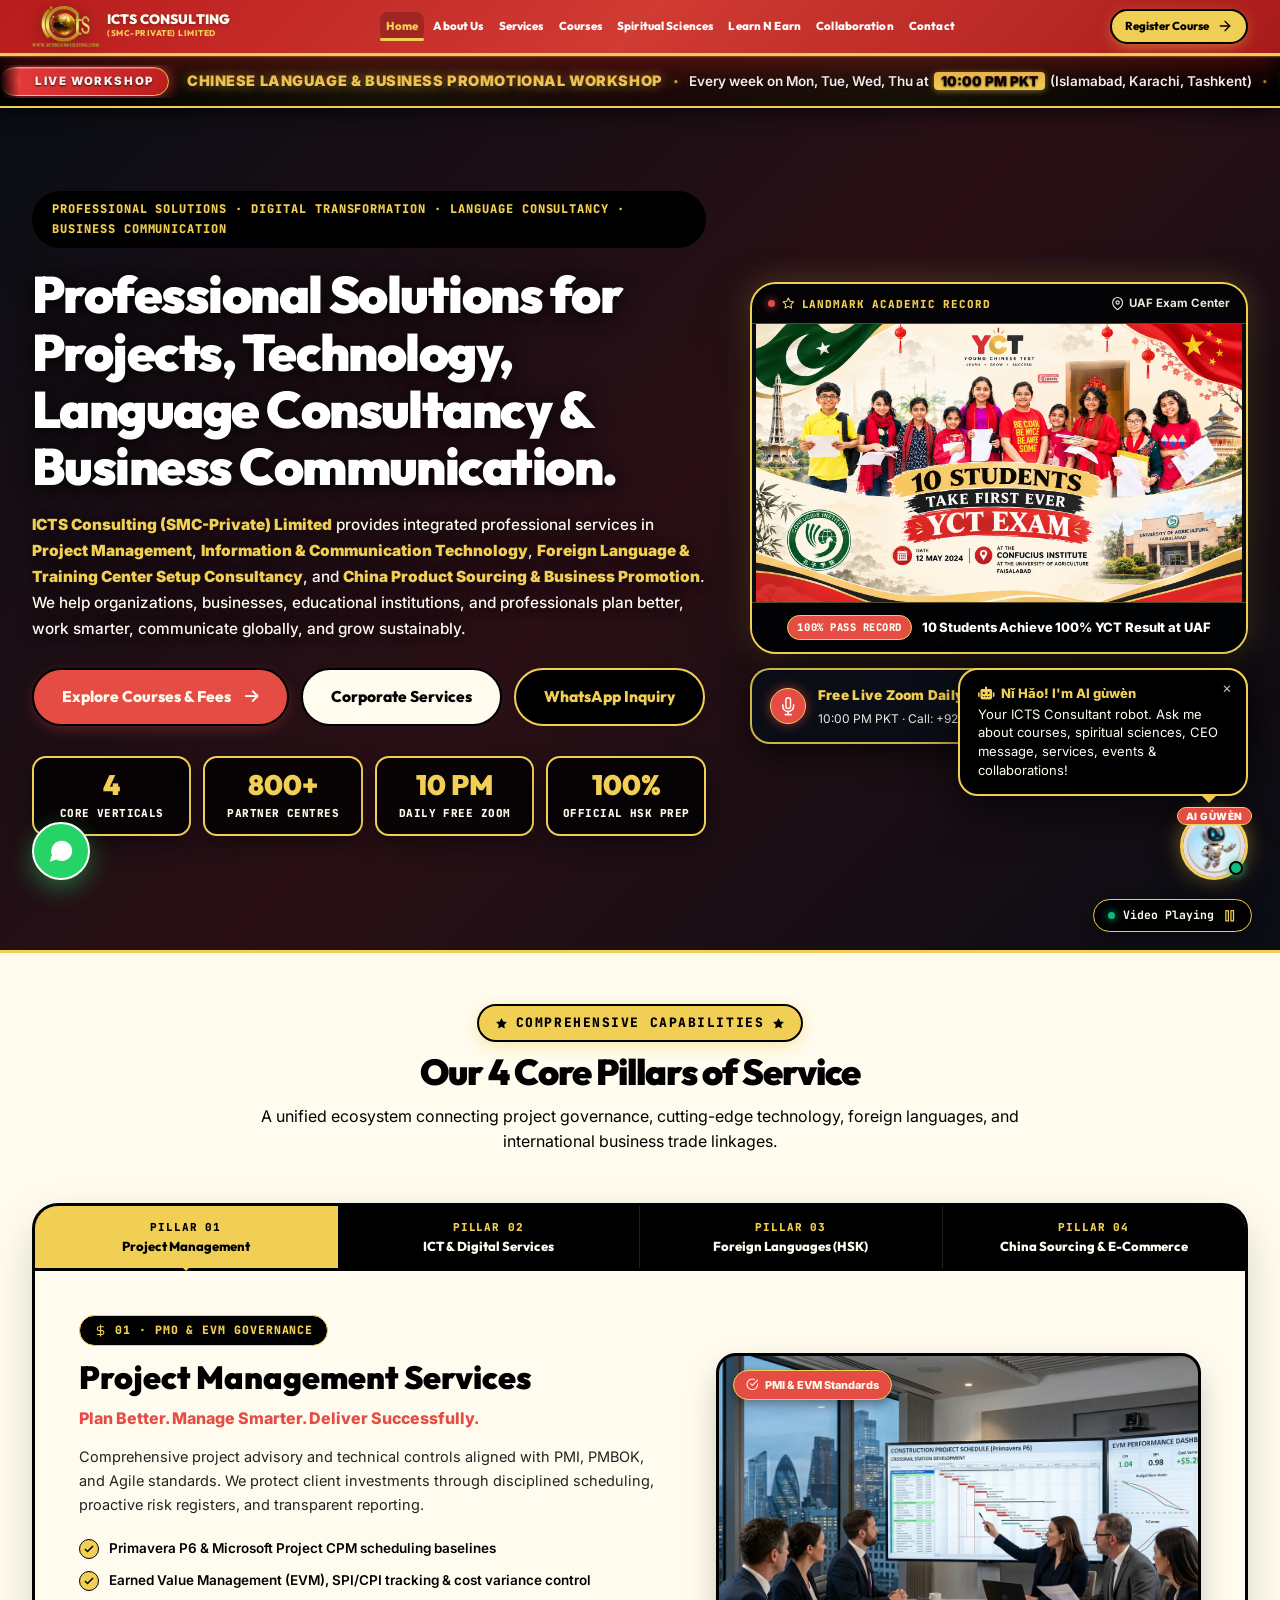
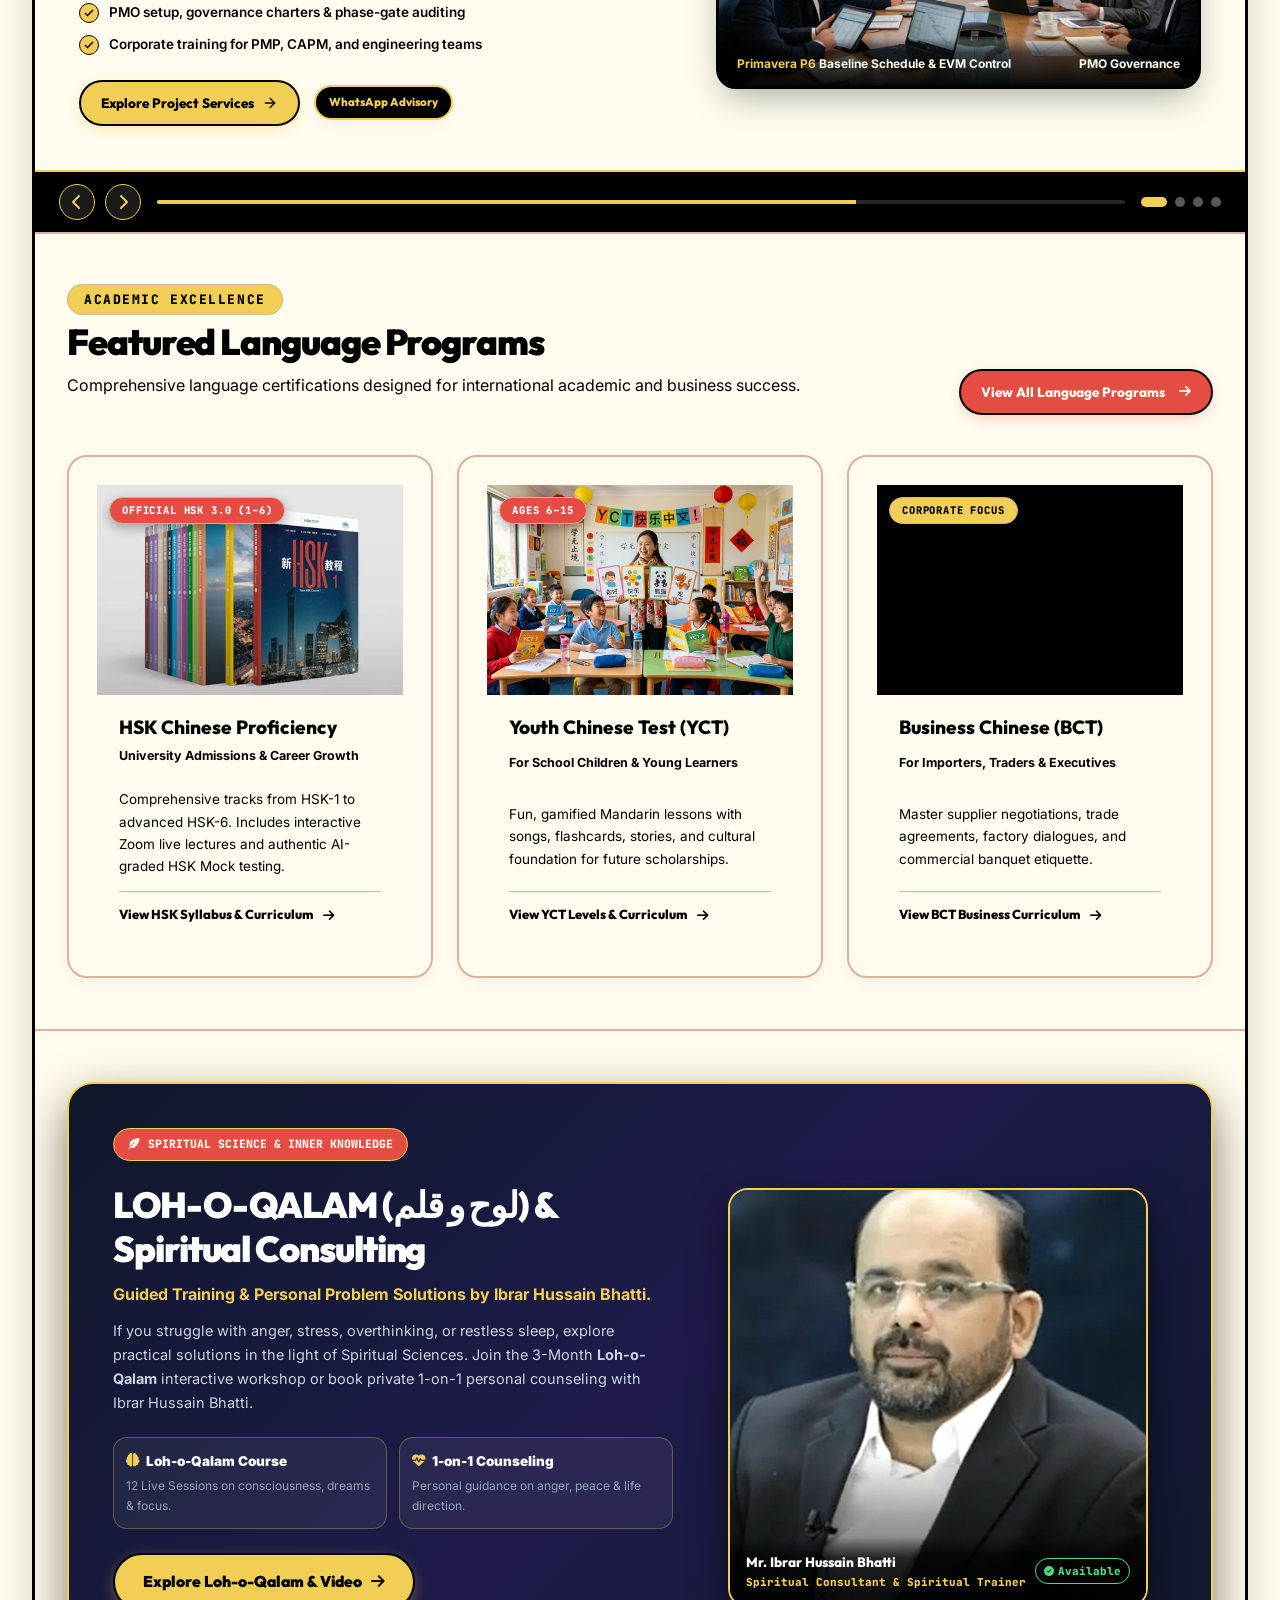
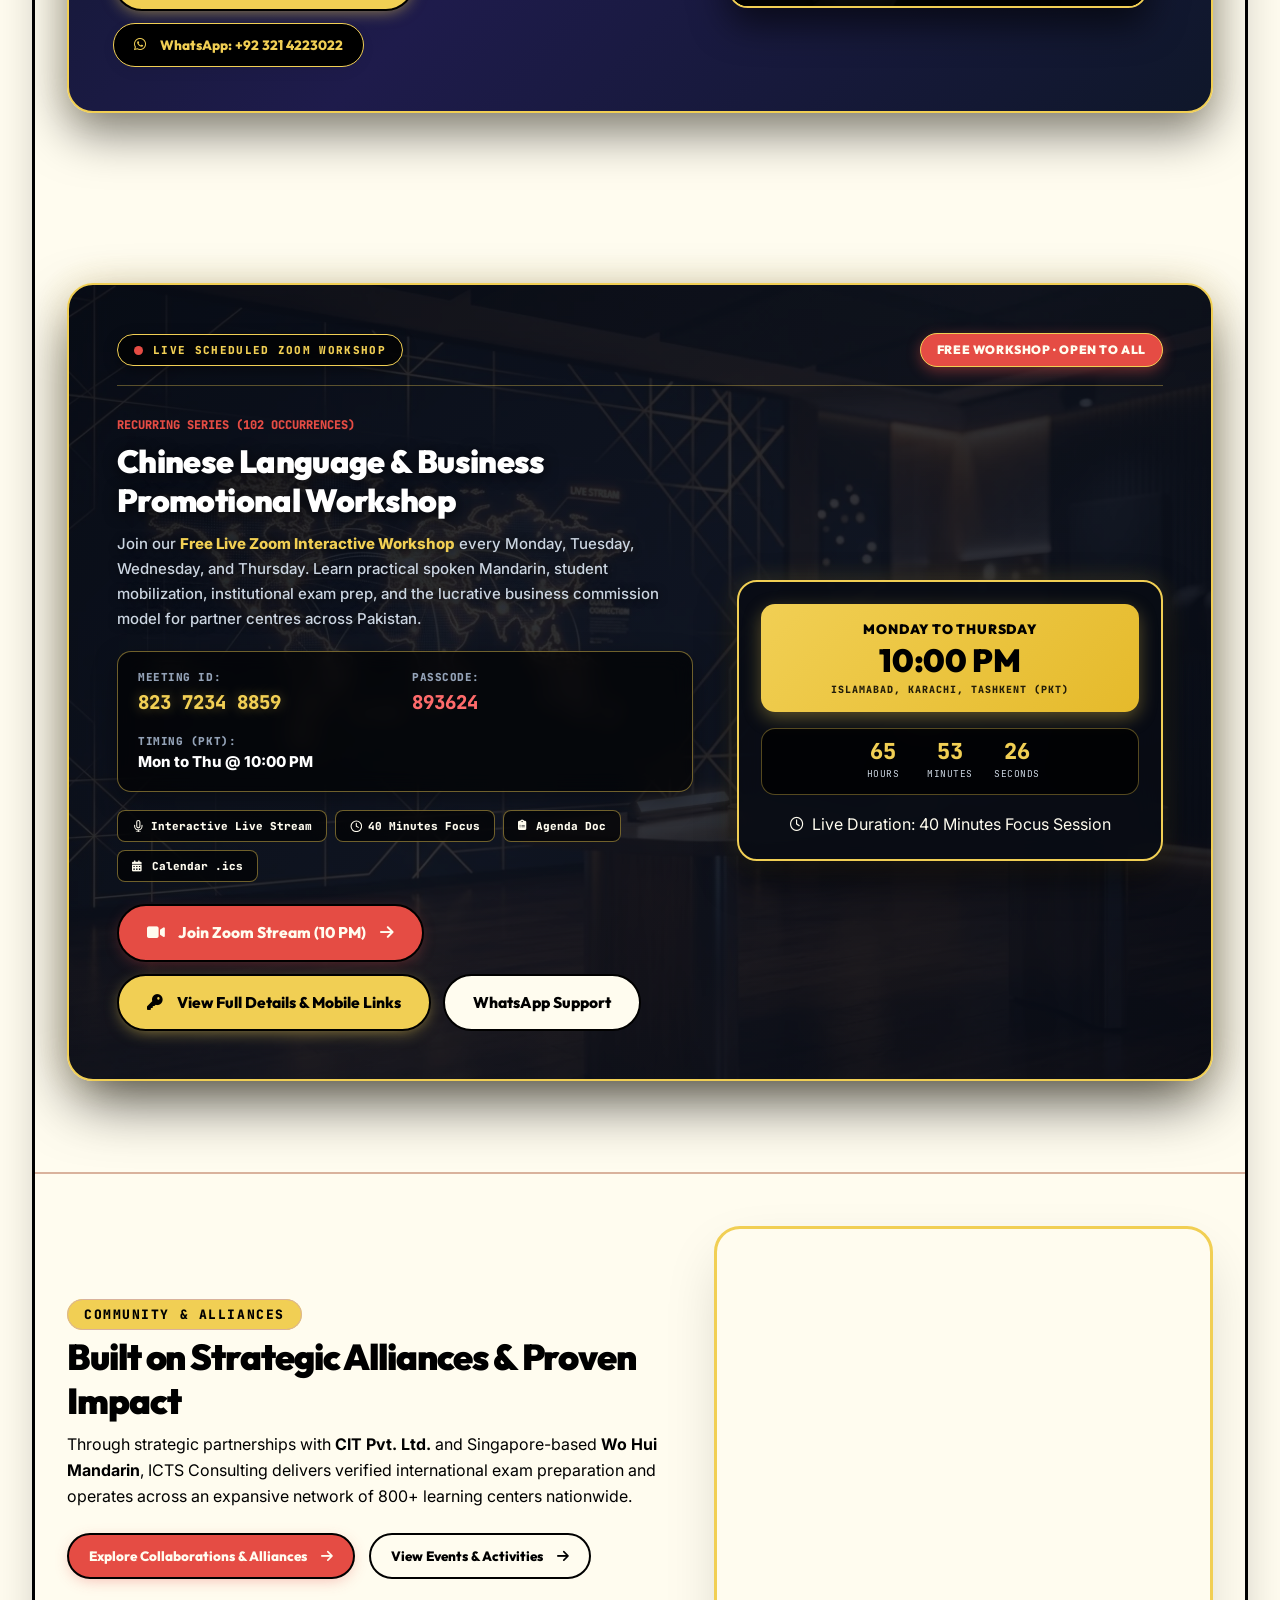
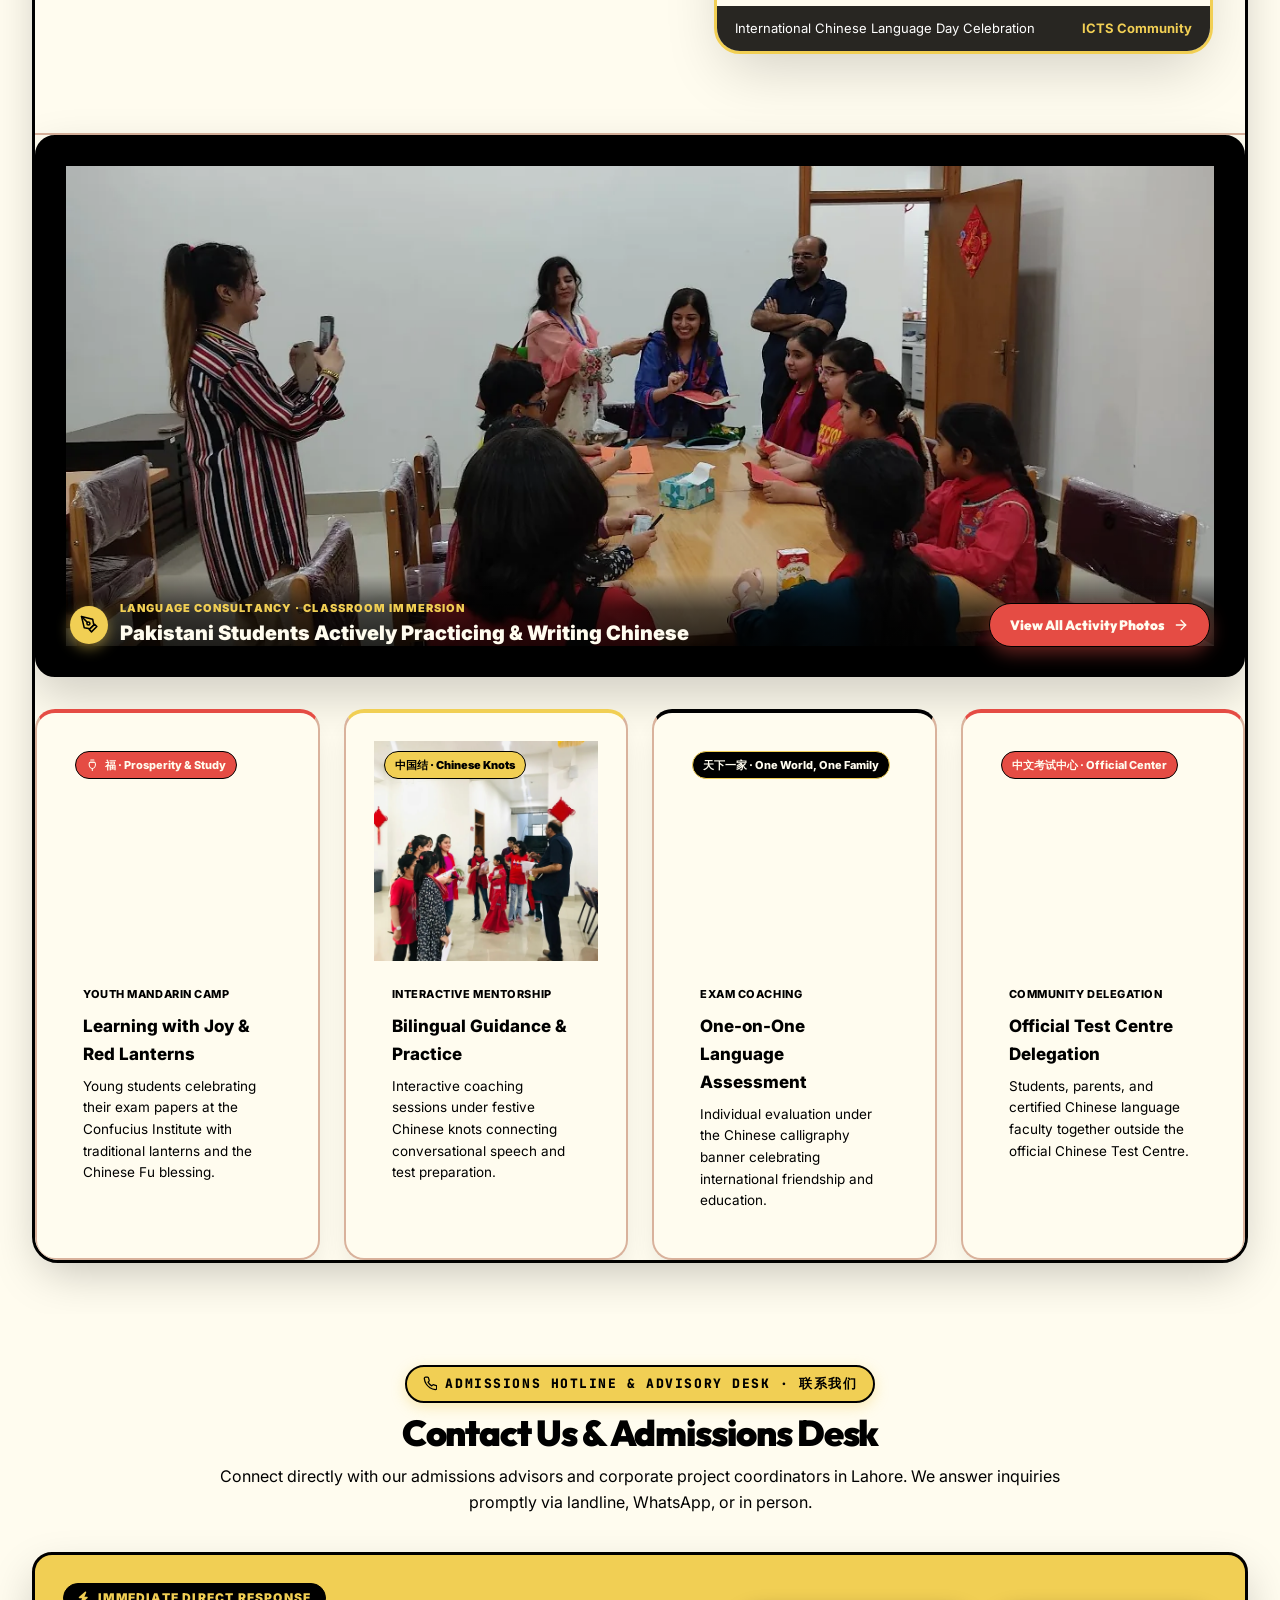
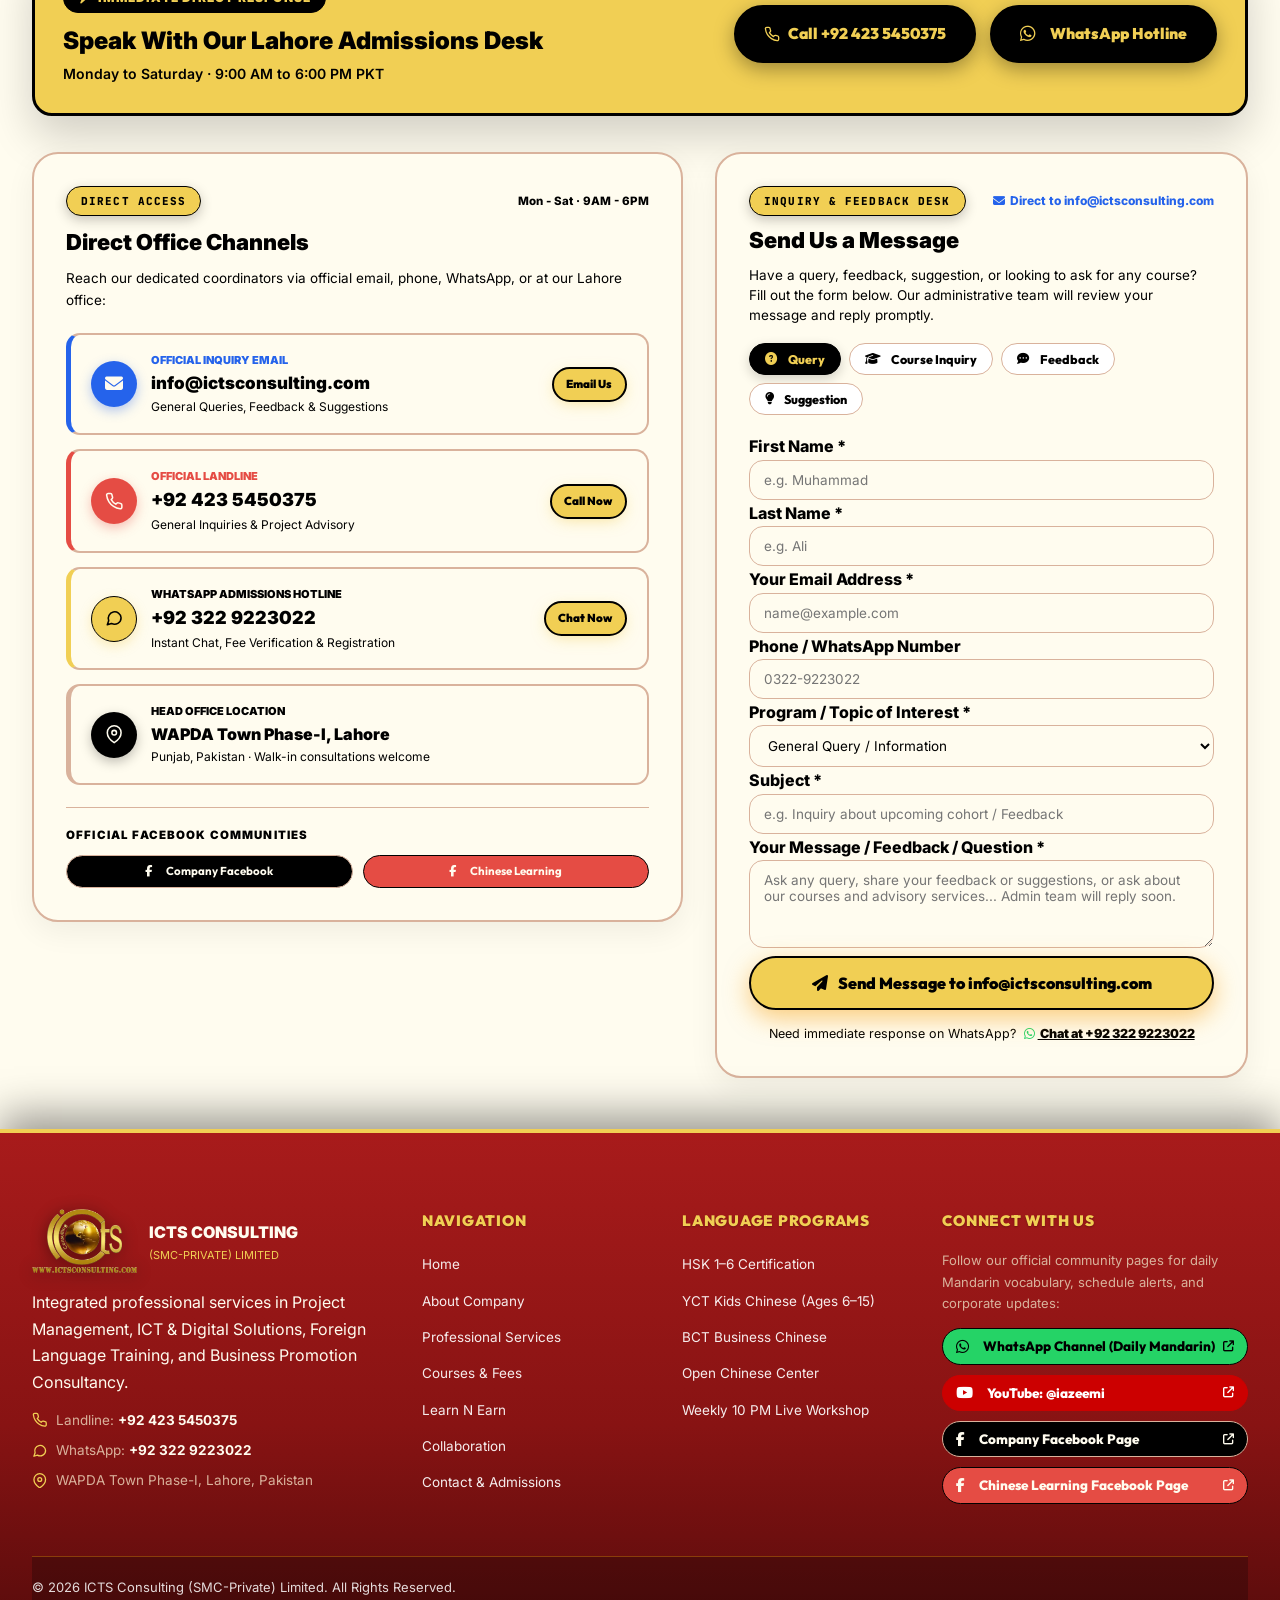
<file: index.html>
<!DOCTYPE html>
<html lang="en">

<head>
  <meta charset="UTF-8">
  <meta name="viewport" content="width=device-width, initial-scale=1.0">
  <title>ICTS Consulting | Project Management, ICT &amp; Mandarin</title>
  <meta name="description" content="ICTS Consulting delivers corporate solutions in Project Management, ICT &amp; Digital Systems, Foreign Languages, and Business Promotion Consultancy.">
  <meta name="keywords"
    content="ICTS Consulting, Project Management Services, ICT Digital Services, Mandarin Chinese Pakistan, HSK Lahore, YCT Chinese Kids, BCT Business Chinese, Business Promotion Consultancy, Free Live Zoom Mandarin Workshop">

  <!-- Open Graph / Social Meta for WhatsApp, Facebook, LinkedIn & Google -->
  <meta property="og:site_name" content="ICTS Consulting (SMC-Private) Limited">
  <meta property="og:title" content="ICTS Consulting | Professional Solutions · Digital Transformation · Language Consultancy · Business Communication">
  <meta property="og:description" content="Plan Better. Manage Smarter. Deliver Successfully. Integrated services in Project Management, Technology, Mandarin Chinese, and Business Promotion.">
  <meta property="og:image" content="https://www.ictsconsulting.com/assests/icts_og.jpg">
  <meta property="og:image:secure_url" content="https://www.ictsconsulting.com/assests/icts_og.jpg">
  <meta property="og:image:type" content="image/jpeg">
  <meta property="og:image:width" content="1200">
  <meta property="og:image:height" content="630">
  <meta property="og:image:alt" content="ICTS Consulting Official Logo">
  <meta property="og:url" content="https://www.ictsconsulting.com/">
  <meta property="og:type" content="website">

  <!-- Twitter Card -->
  <meta name="twitter:card" content="summary_large_image">
  <meta name="twitter:title" content="ICTS Consulting | Professional Solutions · Digital Transformation · Language Consultancy">
  <meta name="twitter:description" content="Plan Better. Manage Smarter. Deliver Successfully. Integrated services in Project Management, Technology, Mandarin Chinese, and Business Promotion.">
  <meta name="twitter:image" content="https://www.ictsconsulting.com/assests/icts_og.jpg">

  <!-- Favicon -->

    <!-- Touch Icons & Web App Manifest for Mobile Bookmarking -->
  <link rel="apple-touch-icon" sizes="180x180" href="assests/apple-touch-icon.webp">
  <link rel="apple-touch-icon" sizes="152x152" href="assests/apple-touch-icon-152x152.webp">
  <link rel="icon" type="image/webp" sizes="32x32" href="assests/favicon-32x32.webp">
  <link rel="icon" type="image/webp" sizes="16x16" href="assests/favicon-16x16.webp">
  <link rel="shortcut icon" href="favicon.ico">
  <link rel="manifest" href="site.webmanifest">
  <meta name="theme-color" content="#A81B1B">
  <meta name="mobile-web-app-capable" content="yes">
  <meta name="apple-mobile-web-app-status-bar-style" content="black-translucent">
  <meta name="apple-mobile-web-app-title" content="ICTS Consulting">

  <!-- CDN Preconnect Optimizations -->
  <link rel="preconnect" href="https://cdnjs.cloudflare.com" crossorigin>
  <link rel="preconnect" href="https://fonts.googleapis.com" crossorigin>
  <link rel="preconnect" href="https://fonts.gstatic.com" crossorigin>

  <!-- CSS Stylesheets -->
  <link rel="stylesheet" href="https://cdnjs.cloudflare.com/ajax/libs/font-awesome/6.5.1/css/all.min.css">
  <link rel="stylesheet" href="style.css?v=6.0">

  <!-- JSON-LD Structured Data for SEO -->
  <script type="application/ld+json">
  {
    "@context": "https://schema.org",
    "@type": "EducationalOrganization",
    "name": "ICTS Consulting (SMC-Private) Limited",
    "alternateName": "ICTS Consulting",
    "url": "https://www.ictsconsulting.com",
    "logo": "assests/icts_logo_clean.webp",
    "contactPoint": [
      {
        "@type": "ContactPoint",
        "telephone": "+92-423-5450375",
        "contactType": "Head Office Landline",
        "areaServed": "PK",
        "availableLanguage": ["English", "Urdu"]
      },
      {
        "@type": "ContactPoint",
        "telephone": "+92-322-9223022",
        "contactType": "WhatsApp Admissions & Support",
        "areaServed": "PK",
        "availableLanguage": ["English", "Urdu", "Chinese"]
      }
    ],
    "address": {
      "@type": "PostalAddress",
      "streetAddress": "WAPDA Town Phase-I",
      "addressLocality": "Lahore",
      "addressRegion": "Punjab",
      "addressCountry": "PK"
    },
    "sameAs": [
      "https://www.facebook.com/share/1GzAapXuzi/",
      "https://www.facebook.com/chineselanguagecenter/"
    ]
  }
  </script>
</head>

<body>

  <!-- ================= SITE HEADER / NAVBAR ================= -->
  <header class="site-header" id="header">
    <div class="container navbar">
      <!-- Brand Logo Lockup (Updated to local logo & English subtitle) -->
      <a href="index.html" class="brand-lockup" title="ICTS Consulting (SMC-Private) Limited">
        <img src="assests/icts_logo_clean.webp" alt="ICTS Consulting Logo" class="brand-logo-img" decoding="async">
        <div class="brand-tag-text">
          <span class="brand-name">ICTS CONSULTING</span>
          <span class="brand-sub">(SMC-Private) Limited</span>
        </div>
      </a>

      <!-- Desktop Navigation Menu -->
      <nav class="nav-menu" id="navMenu" aria-label="Main Navigation">
        <a href="index.html" class="nav-link active">Home</a>
        <a href="about.html" class="nav-link">About Us</a>
        <a href="services.html" class="nav-link">Services</a>
        <a href="courses.html" class="nav-link">Courses</a>
        <a href="spiritual-sciences.html" class="nav-link">Spiritual Sciences</a>
        <a href="events.html" class="nav-link">Learn N Earn</a>
        <a href="collaboration.html" class="nav-link">Collaboration</a>
        <a href="contact.html" class="nav-link">Contact</a>
      </nav>

      <!-- Nav CTA Actions -->
      <div class="nav-actions">
        <a href="https://docs.google.com/forms/d/e/1FAIpQLSfu58wEK60URVaBsQEgCcEPFz9A6HcU3x0G4nj8HsfsjZu_gg/viewform"
          target="_blank" rel="noopener" class="btn btn-yellow btn-sm">
          <span>Register Course</span>
          <svg class="icon-stroke" width="13" height="13" viewBox="0 0 24 24">
            <line x1="5" y1="12" x2="19" y2="12"></line>
            <polyline points="12 5 19 12 12 19"></polyline>
          </svg>
        </a>
        <button class="nav-toggle" id="navToggle" aria-label="Toggle navigation menu" aria-expanded="false">
          <span class="hamburger-bar"></span>
          <span class="hamburger-bar"></span>
          <span class="hamburger-bar"></span>
        </button>
      </div>
    </div>
  </header>

  <!-- ================= LIVE WORKSHOP BROADCAST BANNER (CONTINUOUS MOVING WORDS TICKER) ================= -->
  <aside class="live-workshop-bar" aria-label="Live Workshop Announcement">
    <div class="live-marquee-container">
      <div class="live-marquee-track">
        <!-- Set 1 -->
        <div class="marquee-group">
          <div class="live-badge-glow">
            <span class="live-dot-pulse"></span>
            <span class="live-badge-text">LIVE WORKSHOP</span>
          </div>
          <div class="live-workshop-info">
            <span class="live-workshop-title">CHINESE LANGUAGE &amp; BUSINESS PROMOTIONAL WORKSHOP</span>
            <span class="marquee-divider">·</span>
            <span class="live-workshop-schedule">Every week on Mon, Tue, Wed, Thu at <b>10:00 PM PKT</b> (Islamabad, Karachi, Tashkent)</span>
            <span class="marquee-divider">·</span>
            <span class="live-badge-detail">Meeting ID: 823 7234 8859</span>
            <span class="live-badge-detail">Passcode: 893624</span>
          </div>
          <div class="live-marquee-actions">
            <a href="https://us06web.zoom.us/j/82372348859?pwd=pCsrMhFb1wW8bXUwb0jalWC5cAP1RT.1" target="_blank" rel="noopener" class="live-join-btn">
              <i class="fa-solid fa-video" style="margin-right: 5px;"></i>
              <span>Join Zoom Stream</span>
            </a>
            <a href="https://docs.zoom.us/agenda/doc/066f015a-a641-44d9-b6f5-fbeede76867c" target="_blank" rel="noopener" class="live-agenda-btn">
              <i class="fa-solid fa-clipboard-list" style="margin-right: 5px;"></i>
              <span>Meeting Agenda</span>
            </a>
            <button type="button" class="live-modal-btn open-workshop-modal" data-open-workshop-modal>
              <i class="fa-solid fa-key" style="margin-right: 5px;"></i>
              <span>Full Meeting Details</span>
            </button>
            <a href="services.html#center-setup" class="live-center-btn">
              <i class="fa-solid fa-building-columns" style="margin-right: 5px;"></i>
              <span>Open Chinese Center</span>
            </a>
          </div>
        </div>

        <!-- Set 2 (Duplicate for Seamless Infinite Marquee Loop) -->
        <div class="marquee-group">
          <div class="live-badge-glow">
            <span class="live-dot-pulse"></span>
            <span class="live-badge-text">LIVE WORKSHOP</span>
          </div>
          <div class="live-workshop-info">
            <span class="live-workshop-title">CHINESE LANGUAGE &amp; BUSINESS PROMOTIONAL WORKSHOP</span>
            <span class="marquee-divider">·</span>
            <span class="live-workshop-schedule">Every week on Mon, Tue, Wed, Thu at <b>10:00 PM PKT</b> (Islamabad, Karachi, Tashkent)</span>
            <span class="marquee-divider">·</span>
            <span class="live-badge-detail">Meeting ID: 823 7234 8859</span>
            <span class="live-badge-detail">Passcode: 893624</span>
          </div>
          <div class="live-marquee-actions">
            <a href="https://us06web.zoom.us/j/82372348859?pwd=pCsrMhFb1wW8bXUwb0jalWC5cAP1RT.1" target="_blank" rel="noopener" class="live-join-btn">
              <i class="fa-solid fa-video" style="margin-right: 5px;"></i>
              <span>Join Zoom Stream</span>
            </a>
            <a href="https://docs.zoom.us/agenda/doc/066f015a-a641-44d9-b6f5-fbeede76867c" target="_blank" rel="noopener" class="live-agenda-btn">
              <i class="fa-solid fa-clipboard-list" style="margin-right: 5px;"></i>
              <span>Meeting Agenda</span>
            </a>
            <button type="button" class="live-modal-btn open-workshop-modal" data-open-workshop-modal>
              <i class="fa-solid fa-key" style="margin-right: 5px;"></i>
              <span>Full Meeting Details</span>
            </button>
            <a href="services.html#center-setup" class="live-center-btn">
              <i class="fa-solid fa-building-columns" style="margin-right: 5px;"></i>
              <span>Open Chinese Center</span>
            </a>
          </div>
        </div>
      </div>
    </div>
  </aside>


  <!-- ================= MAIN CONTENT ================= -->
  <main id="main">

    <!-- ================= HERO SECTION ================= -->
    <section class="hero-section" id="hero">
      <!-- Hero Background Video Layer -->
      <div class="hero-video-wrap" aria-hidden="true">
        <video class="hero-bg-video" id="heroBgVideo" autoplay muted loop playsinline preload="auto">
          <source src="assests/Background%20Video.mp4" type="video/mp4">
        </video>
        <div class="hero-video-overlay"></div>
      </div>

      <!-- Floating Hero Video Play/Pause Pill -->
      <div class="hero-video-control-pill" id="heroVideoControl" role="button"
        aria-label="Pause or Play Background Video" title="Pause / Play background video">
        <span class="video-dot-pulse"></span>
        <span class="video-control-text" id="videoControlText">Video Playing</span>
        <button class="video-toggle-btn" id="videoToggleBtn" aria-label="Toggle Video Playback">
          <svg id="videoPauseIcon" class="icon-stroke" width="13" height="13" viewBox="0 0 24 24">
            <rect x="6" y="4" width="4" height="16"></rect>
            <rect x="14" y="4" width="4" height="16"></rect>
          </svg>
          <svg id="videoPlayIcon" class="icon-stroke" width="13" height="13" viewBox="0 0 24 24" style="display:none;">
            <polygon points="5 3 19 12 5 21 5 3"></polygon>
          </svg>
        </button>
      </div>

      <div class="container">
        <div class="hero-grid">

          <!-- Hero Text Column -->
          <div>
            <div class="hero-badge-pill">
              <span>Professional Solutions · Digital Transformation · Language Consultancy · Business Communication</span>
            </div>

            <h1 class="hero-title">
              Professional Solutions for Projects, Technology, Language Consultancy &amp; Business Communication.
            </h1>

            <p class="hero-subtitle">
              <b>ICTS Consulting (SMC-Private) Limited</b> provides integrated professional services in <b>Project
                Management</b>, <b>Information &amp; Communication Technology</b>, <b>Foreign Language &amp; Training Center Setup Consultancy</b>, and
              <b>China Product Sourcing &amp; Business Promotion</b>. We help organizations, businesses, educational institutions, and
              professionals plan better, work smarter, communicate globally, and grow sustainably.
            </p>

            <div class="hero-cta-group">
              <a href="courses.html" class="btn btn-red btn-lg">
                Explore Courses &amp; Fees <i class="fa-solid fa-arrow-right" style="margin-left: 6px;"></i>
              </a>
              <a href="services.html" class="btn btn-outline btn-lg">
                Corporate Services
              </a>
              <a href="https://wa.me/923229223022?text=Hello%20ICTS%20Team,%20I%20am%20interested%20in%20consulting%20services"
                target="_blank" rel="noopener" class="btn btn-dark btn-lg">
                WhatsApp Inquiry
              </a>
            </div>

            <!-- Key Quick Metrics -->
            <div class="hero-stats-row">
              <div class="hero-stat-item">
                <span class="hero-stat-number">4</span>
                <span class="hero-stat-label">Core Verticals</span>
              </div>
              <div class="hero-stat-item">
                <span class="hero-stat-number">800+</span>
                <span class="hero-stat-label">Partner Centres</span>
              </div>
              <div class="hero-stat-item">
                <span class="hero-stat-number">10 PM</span>
                <span class="hero-stat-label">Daily Free Zoom</span>
              </div>
              <div class="hero-stat-item">
                <span class="hero-stat-number">100%</span>
                <span class="hero-stat-label">Official HSK Prep</span>
              </div>
            </div>
          </div>

          <!-- Hero Graphic Column -->
          <div class="hero-graphic-col">
            <div class="hero-card-stack">
              <!-- Landmark Milestone Showcase Cinema Frame (home.webp 16:9) -->
              <div class="hero-cinema-card">
                <!-- Top Status Header Bar -->
                <div class="hero-cinema-topbar">
                  <div class="hero-cinema-badge">
                    <span class="cinema-pulse-dot"></span>
                    <svg class="icon-stroke" width="13" height="13" viewBox="0 0 24 24">
                      <path d="M12 2l3.09 6.26L22 9.27l-5 4.87 1.18 6.88L12 17.77l-6.18 3.25L7 14.14 2 9.27l6.91-1.01L12 2z"></path>
                    </svg>
                    <span>Landmark Academic Record</span>
                  </div>
                  <div class="hero-cinema-location">
                    <svg class="icon-stroke" width="12" height="12" viewBox="0 0 24 24">
                      <path d="M21 10c0 7-9 13-9 13s-9-6-9-13a9 9 0 0 1 18 0z"></path>
                      <circle cx="12" cy="10" r="3"></circle>
                    </svg>
                    <span>UAF Exam Center</span>
                  </div>
                </div>

                <!-- 16:9 Aspect-Ratio Cinema Screen: 100% Uncropped home.webp Graphic -->
                <div class="hero-cinema-screen">
                  <img src="assests/home.webp"
                    alt="10 Pakistani Students Take First Ever YCT Exam &amp; Achieve 100% Result in Pakistan at UAF"
                    class="hero-cinema-img"
                    loading="eager" decoding="async">
                </div>

                <!-- Bottom Verification Bar -->
                <div class="hero-cinema-bottombar">
                  <div class="hero-cinema-meta">
                    <span class="hero-cinema-pill">100% Pass Record</span>
                    <span class="hero-cinema-title">10 Students Achieve 100% YCT Result at UAF</span>
                  </div>
                </div>
              </div>

              <!-- Quick Live Zoom Session Card -->
              <div class="hero-card hero-zoom-banner">
                <div style="display: flex; align-items: center; gap: 12px;">
                  <span class="hero-zoom-icon">
                    <svg class="icon-stroke" width="16" height="16" viewBox="0 0 24 24">
                      <path d="M12 1a3 3 0 0 0-3 3v8a3 3 0 0 0 6 0V4a3 3 0 0 0-3-3z"></path>
                      <path d="M19 10v2a7 7 0 0 1-14 0v-2"></path>
                      <line x1="12" y1="19" x2="12" y2="23"></line>
                      <line x1="8" y1="23" x2="16" y2="23"></line>
                    </svg>
                  </span>
                  <div>
                    <div style="font-weight: 900; font-size: 13.5px; color: #F1CF54; letter-spacing: 0.02em;">
                      Free Live Zoom Daily (Mon-Thu)
                    </div>
                    <div style="font-size: 12px; color: #FFFCEF; margin-top: 2px; opacity: 0.92;">
                      10:00 PM PKT · Call: +92 423 5450375
                    </div>
                  </div>
                </div>
              </div>
            </div>
          </div>
        </div>
      </div>
    </section>

    <!-- ================= 4 CORE PILLARS OVERVIEW ================= -->
    <section class="section-pad bg-cream" id="services-overview">
      <div class="container">
        <div style="text-align: center; max-width: 800px; margin: 0 auto 48px;" class="reveal">
          <span class="pillar-badge-tag"
            style="background: #F1CF54; color: #000000; border: 2px solid #000000; font-weight: 900; box-shadow: 0 4px 16px rgba(241, 207, 84, 0.45); display: inline-flex; align-items: center; gap: 8px;">
            <svg class="icon-svg" width="13" height="13" viewBox="0 0 24 24">
              <polygon
                points="12 2 15.09 8.26 22 9.27 17 14.14 18.18 21.02 12 17.77 5.82 21.02 7 14.14 2 9.27 8.91 8.26 12 2">
              </polygon>
            </svg>
            <span>COMPREHENSIVE CAPABILITIES</span>
            <svg class="icon-svg" width="13" height="13" viewBox="0 0 24 24">
              <polygon
                points="12 2 15.09 8.26 22 9.27 17 14.14 18.18 21.02 12 17.77 5.82 21.02 7 14.14 2 9.27 8.91 8.26 12 2">
              </polygon>
            </svg>
          </span>
          <h2 class="sec-title" style="margin-top: 12px; color: #000000;">Our 4 Core Pillars of Service</h2>
          <p class="sec-desc">A unified ecosystem connecting project governance, cutting-edge technology, foreign
            languages, and international business trade linkages.</p>
        </div>

        <!-- 4 Pillars Automatic Showcase Slider with Relevant Images -->
        <div class="pillars-slider-wrapper" id="pillarsSlider">
          <!-- Pillar Switcher Tabs -->
          <div class="pillars-tabs-nav" role="tablist" aria-label="4 Core Pillars Navigation">
            <button class="pillar-tab-btn active" role="tab" aria-selected="true" data-index="0" id="tabPillar0">
              <span class="tab-num">PILLAR 01</span>
              <span class="tab-label">Project Management</span>
            </button>
            <button class="pillar-tab-btn" role="tab" aria-selected="false" data-index="1" id="tabPillar1">
              <span class="tab-num">PILLAR 02</span>
              <span class="tab-label">ICT &amp; Digital Services</span>
            </button>
            <button class="pillar-tab-btn" role="tab" aria-selected="false" data-index="2" id="tabPillar2">
              <span class="tab-num">PILLAR 03</span>
              <span class="tab-label">Foreign Languages (HSK)</span>
            </button>
            <button class="pillar-tab-btn" role="tab" aria-selected="false" data-index="3" id="tabPillar3">
              <span class="tab-num">PILLAR 04</span>
              <span class="tab-label">China Sourcing &amp; E-Commerce</span>
            </button>
          </div>

          <!-- Slides Track -->
          <div class="pillar-slides-track">
            <!-- Slide 1: Project Management Services -->
            <div class="pillar-slide active" data-index="0">
              <div class="pillar-slide-grid">
                <div class="pillar-slide-content">
                  <span class="pillar-slide-badge">
                    <svg class="icon-stroke" width="13" height="13" viewBox="0 0 24 24">
                      <path d="M12 2v20M17 5H9.5a3.5 3.5 0 0 0 0 7h5a3.5 3.5 0 0 1 0 7H6"></path>
                    </svg>
                    01 · PMO &amp; EVM GOVERNANCE
                  </span>
                  <h3 class="pillar-slide-title">Project Management Services</h3>
                  <div class="pillar-slide-tagline">Plan Better. Manage Smarter. Deliver Successfully.</div>
                  <p class="pillar-slide-desc">
                    Comprehensive project advisory and technical controls aligned with PMI, PMBOK, and Agile standards.
                    We protect client investments through disciplined scheduling, proactive risk registers, and
                    transparent reporting.
                  </p>
                  <ul class="pillar-features-list">
                    <li class="pillar-feature-item">
                      <span class="pillar-check-icon"><svg viewBox="0 0 24 24" fill="none" stroke="currentColor"
                          stroke-width="3">
                          <polyline points="20 6 9 17 4 12"></polyline>
                        </svg></span>
                      <span>Primavera P6 &amp; Microsoft Project CPM scheduling baselines</span>
                    </li>
                    <li class="pillar-feature-item">
                      <span class="pillar-check-icon"><svg viewBox="0 0 24 24" fill="none" stroke="currentColor"
                          stroke-width="3">
                          <polyline points="20 6 9 17 4 12"></polyline>
                        </svg></span>
                      <span>Earned Value Management (EVM), SPI/CPI tracking &amp; cost variance control</span>
                    </li>
                    <li class="pillar-feature-item">
                      <span class="pillar-check-icon"><svg viewBox="0 0 24 24" fill="none" stroke="currentColor"
                          stroke-width="3">
                          <polyline points="20 6 9 17 4 12"></polyline>
                        </svg></span>
                      <span>PMO setup, governance charters &amp; phase-gate auditing</span>
                    </li>
                    <li class="pillar-feature-item">
                      <span class="pillar-check-icon"><svg viewBox="0 0 24 24" fill="none" stroke="currentColor"
                          stroke-width="3">
                          <polyline points="20 6 9 17 4 12"></polyline>
                        </svg></span>
                      <span>Corporate training for PMP, CAPM, and engineering teams</span>
                    </li>
                  </ul>
                  <div class="pillar-slide-actions">
                    <a href="services.html#project-management" class="btn btn-yellow">
                      <span>Explore Project Services</span>
                      <svg class="icon-stroke" width="13" height="13" viewBox="0 0 24 24">
                        <line x1="5" y1="12" x2="19" y2="12"></line>
                        <polyline points="12 5 19 12 12 19"></polyline>
                      </svg>
                    </a>
                    <a href="https://wa.me/923229223022?text=Hello%20ICTS,%20I%20am%20interested%20in%20Project%20Management%20consulting"
                      target="_blank" rel="noopener" class="btn btn-dark btn-sm">
                      WhatsApp Advisory
                    </a>
                  </div>
                </div>
                <div class="pillar-slide-media">
                  <img src="assests/pillar_project_management.webp"
                    alt="ICTS Corporate Project Management Boardroom Primavera P6 Dashboard" class="pillar-media-img" loading="lazy" decoding="async">
                  <div class="pillar-media-tag">
                    <svg class="icon-stroke" width="14" height="14" viewBox="0 0 24 24">
                      <path d="M22 11.08V12a10 10 0 1 1-5.93-9.14"></path>
                      <polyline points="22 4 12 14.01 9 11.01"></polyline>
                    </svg>
                    PMI &amp; EVM Standards
                  </div>
                  <div class="pillar-media-caption">
                    <span><b>Primavera P6</b> Baseline Schedule &amp; EVM Control</span>
                    <span>PMO Governance</span>
                  </div>
                </div>
              </div>
            </div>

            <!-- Slide 2: ICT & Digital Services -->
            <div class="pillar-slide" data-index="1">
              <div class="pillar-slide-grid">
                <div class="pillar-slide-content">
                  <span class="pillar-slide-badge">
                    <svg class="icon-stroke" width="13" height="13" viewBox="0 0 24 24">
                      <rect x="2" y="3" width="20" height="14" rx="2"></rect>
                      <line x1="2" y1="20" x2="22" y2="20"></line>
                    </svg>
                    02 · CLOUD, WEB &amp; CYBERSECURITY
                  </span>
                  <h3 class="pillar-slide-title">ICT &amp; Digital Services</h3>
                  <div class="pillar-slide-tagline">Digitize Operations. Enhance Productivity. Scale Seamlessly.</div>
                  <p class="pillar-slide-desc">
                    Enterprise technology solutions, web applications, cloud hosting infrastructure, and digital
                    automation built for operational speed, resilience, and uncompromised cybersecurity.
                  </p>
                  <ul class="pillar-features-list">
                    <li class="pillar-feature-item">
                      <span class="pillar-check-icon"><svg viewBox="0 0 24 24" fill="none" stroke="currentColor"
                          stroke-width="3">
                          <polyline points="20 6 9 17 4 12"></polyline>
                        </svg></span>
                      <span>Custom corporate websites, ERP/CRM portals &amp; API architectures</span>
                    </li>
                    <li class="pillar-feature-item">
                      <span class="pillar-check-icon"><svg viewBox="0 0 24 24" fill="none" stroke="currentColor"
                          stroke-width="3">
                          <polyline points="20 6 9 17 4 12"></polyline>
                        </svg></span>
                      <span>Cloud deployment, automated server backups &amp; uptime SLA management</span>
                    </li>
                    <li class="pillar-feature-item">
                      <span class="pillar-check-icon"><svg viewBox="0 0 24 24" fill="none" stroke="currentColor"
                          stroke-width="3">
                          <polyline points="20 6 9 17 4 12"></polyline>
                        </svg></span>
                      <span>Cybersecurity hardening, SSL encryption &amp; vulnerability auditing</span>
                    </li>
                    <li class="pillar-feature-item">
                      <span class="pillar-check-icon"><svg viewBox="0 0 24 24" fill="none" stroke="currentColor"
                          stroke-width="3">
                          <polyline points="20 6 9 17 4 12"></polyline>
                        </svg></span>
                      <span>Enterprise workflow digitization &amp; business process automation</span>
                    </li>
                  </ul>
                  <div class="pillar-slide-actions">
                    <a href="services.html#ict-digital" class="btn btn-yellow">
                      <span>Explore Digital Solutions</span>
                      <svg class="icon-stroke" width="13" height="13" viewBox="0 0 24 24">
                        <line x1="5" y1="12" x2="19" y2="12"></line>
                        <polyline points="12 5 19 12 12 19"></polyline>
                      </svg>
                    </a>
                    <a href="https://wa.me/923229223022?text=Hello%20ICTS,%20I%20am%20interested%20in%20ICT%20Digital%20Services"
                      target="_blank" rel="noopener" class="btn btn-dark btn-sm">
                      Discuss Tech Project
                    </a>
                  </div>
                </div>
                <div class="pillar-slide-media">
                  <img src="assests/pillar_ict_digital.webp"
                    alt="ICTS Enterprise Digital Command Center and Cloud Cybersecurity Operations"
                    class="pillar-media-img" loading="lazy" decoding="async">
                  <div class="pillar-media-tag">
                    <svg class="icon-stroke" width="14" height="14" viewBox="0 0 24 24">
                      <path d="M12 22s8-4 8-10V5l-8-3-8 3v7c0 6 8 10 8 10z"></path>
                    </svg>
                    Secure Cloud &amp; Cyber
                  </div>
                  <div class="pillar-media-caption">
                    <span><b>Digital Command Center</b> &amp; Web Portals</span>
                    <span>Enterprise Tier</span>
                  </div>
                </div>
              </div>
            </div>

            <!-- Slide 3: Foreign Language Training (Mandarin Chinese) -->
            <div class="pillar-slide" data-index="2">
              <div class="pillar-slide-grid">
                <div class="pillar-slide-content">
                  <span class="pillar-slide-badge" style="background:#E54C44; color:#FFFCEF; border-color:#F1CF54;">
                    <svg class="icon-stroke" width="13" height="13" viewBox="0 0 24 24">
                      <circle cx="12" cy="12" r="10"></circle>
                      <path
                        d="M12 2a15.3 15.3 0 0 1 4 10 15.3 15.3 0 0 1-4 10 15.3 15.3 0 0 1-4-10 15.3 15.3 0 0 1 4-10z">
                      </path>
                    </svg>
                    03 · HSK, YCT &amp; BCT CERTIFICATION
                  </span>
                  <h3 class="pillar-slide-title">Foreign Languages (Mandarin)</h3>
                  <div class="pillar-slide-tagline">Master the Language of the Future with Certified Native Experts.
                  </div>
                  <p class="pillar-slide-desc">
                    Official Mandarin Chinese language training for scholarships, Chinese university admissions, CPEC
                    careers, and cross-border trade. Partnered with Wo Hui HSK Mock testing platform across 800+ global
                    partner centres.
                  </p>
                  <ul class="pillar-features-list">
                    <li class="pillar-feature-item">
                      <span class="pillar-check-icon"><svg viewBox="0 0 24 24" fill="none" stroke="currentColor"
                          stroke-width="3">
                          <polyline points="20 6 9 17 4 12"></polyline>
                        </svg></span>
                      <span>HSK 1–6 (Beginner to Native Academic Fluency) with official syllabus</span>
                    </li>
                    <li class="pillar-feature-item">
                      <span class="pillar-check-icon"><svg viewBox="0 0 24 24" fill="none" stroke="currentColor"
                          stroke-width="3">
                          <polyline points="20 6 9 17 4 12"></polyline>
                        </svg></span>
                      <span>YCT (Youth Chinese Test) for kids ages 6–15 with interactive lessons</span>
                    </li>
                    <li class="pillar-feature-item">
                      <span class="pillar-check-icon"><svg viewBox="0 0 24 24" fill="none" stroke="currentColor"
                          stroke-width="3">
                          <polyline points="20 6 9 17 4 12"></polyline>
                        </svg></span>
                      <span>BCT (Business Chinese Test) for executives, traders &amp; professionals</span>
                    </li>
                    <li class="pillar-feature-item">
                      <span class="pillar-check-icon"><svg viewBox="0 0 24 24" fill="none" stroke="currentColor"
                          stroke-width="3">
                          <polyline points="20 6 9 17 4 12"></polyline>
                        </svg></span>
                      <span>Daily Free Zoom Workshop (Mon-Thu at 10:00 PM PKT)</span>
                    </li>
                  </ul>
                  <div class="pillar-slide-actions">
                    <a href="courses.html" class="btn btn-red">
                      <span>View Courses &amp; Fee Details</span>
                      <svg class="icon-stroke" width="13" height="13" viewBox="0 0 24 24">
                        <line x1="5" y1="12" x2="19" y2="12"></line>
                        <polyline points="12 5 19 12 12 19"></polyline>
                      </svg>
                    </a>
                    <a href="https://docs.google.com/forms/d/e/1FAIpQLSfu58wEK60URVaBsQEgCcEPFz9A6HcU3x0G4nj8HsfsjZu_gg/viewform"
                      target="_blank" rel="noopener" class="btn btn-dark btn-sm">
                      Online Registration Form
                    </a>
                  </div>
                </div>
                <div class="pillar-slide-media">
                  <img src="assests/pillar_mandarin_training.webp"
                    alt="ICTS Smart Mandarin Classroom with HSK Vocabulary and Certified Chinese Teacher"
                    class="pillar-media-img" loading="lazy" decoding="async">
                  <div class="pillar-media-tag">
                    <svg class="icon-stroke" width="14" height="14" viewBox="0 0 24 24">
                      <polygon
                        points="12 2 15.09 8.26 22 9.27 17 14.14 18.18 21.02 12 17.77 5.82 21.02 7 14.14 2 9.27 8.91 8.26 12 2">
                      </polygon>
                    </svg>
                    Wo Hui HSK Official Mock
                  </div>
                  <div class="pillar-media-caption">
                    <span><b>HSK 1–6 &amp; YCT</b> Certified Academic Training</span>
                    <span>Lahore &amp; Online</span>
                  </div>
                </div>
              </div>
            </div>

            <!-- Slide 4: China Product Sourcing E-Commerce Master Program -->
            <div class="pillar-slide" data-index="3">
              <div class="pillar-slide-grid">
                <div class="pillar-slide-content">
                  <span class="pillar-slide-badge">
                    <svg class="icon-stroke" width="13" height="13" viewBox="0 0 24 24">
                      <path d="M11 15h2a2 2 0 1 0 0-4h-3c-.6 0-1.1.2-1.4.6L3 17"></path>
                      <path d="m7 21 1.6-1.4c.3-.4.8-.6 1.4-.6h4c1.1 0 2.1-.4 2.8-1.2l4.6-4.4a2 2 0 0 0-2.8-2.8L15 14">
                      </path>
                    </svg>
                    04 · DIRECT FACTORY SOURCING &amp; E-COMMERCE
                  </span>
                  <h3 class="pillar-slide-title">China Product Sourcing &amp; E-Commerce Master Program</h3>
                  <div class="pillar-slide-tagline">Direct China Factory Procurement. Cross-Border E-Commerce. 20% Referral Commission.
                  </div>
                  <p class="pillar-slide-desc">
                    Master direct product procurement from Chinese manufacturers (1688, Taobao, Alibaba, Yiwu) and sell profitably on Amazon, Daraz, TikTok Shop &amp; Shopify. We provide verified supplier auditing, freight logistics, and a lucrative 20% affiliate sharing model.
                  </p>
                  <ul class="pillar-features-list">
                    <li class="pillar-feature-item">
                      <span class="pillar-check-icon"><svg viewBox="0 0 24 24" fill="none" stroke="currentColor"
                          stroke-width="3">
                          <polyline points="20 6 9 17 4 12"></polyline>
                        </svg></span>
                      <span>China factory direct sourcing (1688, Taobao, Alibaba &amp; Yiwu wholesale markets)</span>
                    </li>
                    <li class="pillar-feature-item">
                      <span class="pillar-check-icon"><svg viewBox="0 0 24 24" fill="none" stroke="currentColor"
                          stroke-width="3">
                          <polyline points="20 6 9 17 4 12"></polyline>
                        </svg></span>
                      <span>Cross-border e-commerce master training for Amazon, Daraz, TikTok Shop &amp; Shopify</span>
                    </li>
                    <li class="pillar-feature-item">
                      <span class="pillar-check-icon"><svg viewBox="0 0 24 24" fill="none" stroke="currentColor"
                          stroke-width="3">
                          <polyline points="20 6 9 17 4 12"></polyline>
                        </svg></span>
                      <span>Verified supplier auditing, sample quality vetting &amp; customs freight clearance</span>
                    </li>
                    <li class="pillar-feature-item">
                      <span class="pillar-check-icon"><svg viewBox="0 0 24 24" fill="none" stroke="currentColor"
                          stroke-width="3">
                          <polyline points="20 6 9 17 4 12"></polyline>
                        </svg></span>
                      <span>Lucrative 20% affiliate commission for referring students &amp; trainees</span>
                    </li>
                  </ul>
                  <div class="pillar-slide-actions">
                    <a href="events.html" class="btn btn-yellow">
                      <span>Explore Learn N Earn</span>
                      <svg class="icon-stroke" width="13" height="13" viewBox="0 0 24 24">
                        <line x1="5" y1="12" x2="19" y2="12"></line>
                        <polyline points="12 5 19 12 12 19"></polyline>
                      </svg>
                    </a>
                    <a href="https://wa.me/923229223022?text=Hello%20ICTS,%20I%20am%20interested%20in%20the%20China%20Product%20Sourcing%20E-Commerce%20Program"
                      target="_blank" rel="noopener" class="btn btn-dark btn-sm">
                      WhatsApp Sourcing Desk
                    </a>
                  </div>
                </div>
                <div class="pillar-slide-media">
                  <img src="assests/pillar_business_trade.webp"
                    alt="China Product Sourcing and E-Commerce Master Program" class="pillar-media-img" loading="lazy" decoding="async">
                  <div class="pillar-media-tag">
                    <svg class="icon-stroke" width="14" height="14" viewBox="0 0 24 24">
                      <line x1="12" y1="1" x2="12" y2="23"></line>
                      <path d="M17 5H9.5a3.5 3.5 0 0 0 0 7h5a3.5 3.5 0 0 1 0 7H6"></path>
                    </svg>
                    1688 / Taobao / Amazon Sourcing
                  </div>
                  <div class="pillar-media-caption">
                    <span><b>Cross-Border Sourcing</b> &amp; E-Commerce</span>
                    <span>20% Commission Model</span>
                  </div>
                </div>
              </div>
            </div>
          </div>

          <!-- Slider Controls & Progress Timeline -->
          <div class="pillar-slider-controls">
            <div class="slider-nav-btns">
              <button class="pillar-nav-btn" id="pillarPrevBtn" aria-label="Previous Service Pillar"><i class="fa-solid fa-chevron-left"></i></button>
              <button class="pillar-nav-btn" id="pillarNextBtn" aria-label="Next Service Pillar"><i class="fa-solid fa-chevron-right"></i></button>
            </div>

            <!-- Auto-Advance Timer Progress Bar -->
            <div class="slider-timer-track" title="Slide timer">
              <div class="slider-timer-progress" id="pillarTimerBar"></div>
            </div>

            <div class="pillar-dots-row" id="pillarDotsContainer" aria-label="Pillar Navigation Dots">
              <button class="pillar-dot active" data-index="0" aria-label="Slide 1"></button>
              <button class="pillar-dot" data-index="1" aria-label="Slide 2"></button>
              <button class="pillar-dot" data-index="2" aria-label="Slide 3"></button>
              <button class="pillar-dot" data-index="3" aria-label="Slide 4"></button>
            </div>
          </div>
     <!-- ================= FEATURED COURSES HIGHLIGHT (NO PRICING) ================= -->
    <section class="section-pad bg-white">
      <div class="container">
        <div
          style="display: flex; justify-content: space-between; align-items: flex-end; flex-wrap: wrap; gap: 20px; margin-bottom: 40px;"
          class="reveal">
          <div>
            <span class="pillar-badge-tag">Academic Excellence</span>
            <h2 class="sec-title" style="margin-top: 8px;">Featured Language Programs</h2>
            <p class="sec-desc">Comprehensive language certifications designed for international academic and business
              success.</p>
          </div>
          <a href="courses.html" class="btn btn-red">
            View All Language Programs <i class="fa-solid fa-arrow-right" style="margin-left: 6px;"></i>
          </a>
        </div>

        <div style="display: grid; grid-template-columns: repeat(auto-fit, minmax(min(100%, 280px), 1fr)); gap: clamp(14px, 2vw, 24px);"
          class="reveal-stagger reveal">
          <!-- HSK Card -->
          <div class="service-feature-card stagger-item">
            <div class="service-card-cover">
              <img src="assests/HSk%20images.jpeg?v=7.0"
                alt="Official HSK 3.0 Standard Course Textbooks and Chinese Curriculum" loading="lazy" decoding="async">
              <span class="service-card-badge" style="background: var(--brand-red); color: #fff;">Official HSK 3.0 (1–6)</span>
            </div>
            <div class="service-card-content">
              <h4>HSK Chinese Proficiency</h4>
              <span class="service-feature-subtitle">University Admissions &amp; Career Growth</span>
              <p style="font-size: 13.5px; color: var(--umber-body); margin: 8px 0 14px;">
                Comprehensive tracks from HSK-1 to advanced HSK-6. Includes interactive Zoom live lectures and
                authentic AI-graded HSK Mock testing.
              </p>
              <a href="courses.html" class="service-card-action">View HSK Syllabus &amp; Curriculum <i class="fa-solid fa-arrow-right" style="margin-left: 4px;"></i></a>
            </div>
          </div>

          <!-- YCT Card -->
          <div class="service-feature-card stagger-item">
            <div class="service-card-cover">
              <img src="assests/yct_course_card.webp"
                alt="Youth Chinese Test YCT Kids Learning Mandarin in Colorful Classroom" loading="lazy" decoding="async">
              <span class="service-card-badge" style="background: var(--jade-green); color: #fff;">Ages 6–15</span>
            </div>
            <div class="service-card-content">
              <h4>Youth Chinese Test (YCT)</h4>
              <span class="service-feature-subtitle">For School Children &amp; Young Learners</span>
              <p style="font-size: 13.5px; color: var(--umber-body); margin: 8px 0 14px;">
                Fun, gamified Mandarin lessons with songs, flashcards, stories, and cultural foundation for
                future scholarships.
              </p>
              <a href="courses.html" class="service-card-action">View YCT Levels &amp; Curriculum <i class="fa-solid fa-arrow-right" style="margin-left: 4px;"></i></a>
            </div>
          </div>

          <!-- BCT Card -->
          <div class="service-feature-card stagger-item">
            <div class="service-card-cover">
              <img src="assests/bct_course_card.webp" alt="Business Chinese BCT China-Pakistan Corporate Meeting" loading="lazy" decoding="async">
              <span class="service-card-badge"
                style="background: var(--yellow-main); color: var(--charcoal-deep);">Corporate Focus</span>
            </div>
            <div class="service-card-content">
              <h4>Business Chinese (BCT)</h4>
              <span class="service-feature-subtitle">For Importers, Traders &amp; Executives</span>
              <p style="font-size: 13.5px; color: var(--umber-body); margin: 8px 0 14px;">
                Master supplier negotiations, trade agreements, factory dialogues, and commercial banquet etiquette.
              </p>
              <a href="courses.html" class="service-card-action">View BCT Business Curriculum <i class="fa-solid fa-arrow-right" style="margin-left: 4px;"></i></a>
            </div>
          </div>
        </div>
      </div>
    </section>

    <!-- ================= SPIRITUAL SCIENCES SHOWCASE ON HOME ================= -->
    <section class="section-pad bg-cream" id="spiritual-sciences-preview" style="padding-bottom: clamp(14px, 2vw, 24px);">
      <div class="container">
        <div class="about-split-grid reveal" style="align-items: center; background: linear-gradient(135deg, #0F172A 0%, #1E1B4B 50%, #0F172A 100%); border: 2.5px solid #F1CF54; border-radius: var(--radius-xl); padding: clamp(24px, 3.5vw, 44px); color: #FFFCEF; box-shadow: 0 20px 48px rgba(0,0,0,0.5), 0 0 30px rgba(241,207,84,0.15);">
          <div>
            <div style="display: inline-flex; align-items: center; gap: 8px; background: #E54C44; color: #FFFCEF; padding: 6px 14px; border-radius: 99px; font-size: 11.5px; font-weight: 900; font-family: var(--font-mono); border: 1.5px solid #F1CF54; margin-bottom: 14px;">
              <i class="fa-solid fa-feather-pointed"></i>
              <span>SPIRITUAL SCIENCE &amp; INNER KNOWLEDGE</span>
            </div>
            <h2 class="sec-title" style="color: #FFFFFF; font-size: clamp(24px, 3.2vw, 38px); margin-bottom: 12px; line-height: 1.2;">
              LOH-O-QALAM (لوح و قلم) &amp; Spiritual Consulting
            </h2>
            <p style="font-size: 16px; color: #F1CF54; font-weight: 700; margin-bottom: 12px;">
              Guided Training &amp; Personal Problem Solutions by <b>Ibrar Hussain Bhatti</b>.
            </p>
            <p style="font-size: 14.5px; color: #CBD5E1; line-height: 1.65; margin-bottom: 22px;">
              If you struggle with anger, stress, overthinking, or restless sleep, explore practical solutions in the light of Spiritual Sciences. Join the 3-Month <b>Loh-o-Qalam</b> interactive workshop or book private 1-on-1 personal counseling with Ibrar Hussain Bhatti.
            </p>

            <div style="display: grid; grid-template-columns: repeat(2, 1fr); gap: 12px; margin-bottom: 24px;">
              <div style="background: rgba(255,255,255,0.06); border: 1px solid rgba(241,207,84,0.3); border-radius: var(--radius-md); padding: 12px;">
                <div style="font-size: 13.5px; font-weight: 900; color: #FFFFFF; display: flex; align-items: center; gap: 6px;">
                  <i class="fa-solid fa-brain" style="color: var(--yellow-main);"></i>
                  <span>Loh-o-Qalam Course</span>
                </div>
                <div style="font-size: 12px; color: #94A3B8; margin-top: 4px;">12 Live Sessions on consciousness, dreams &amp; focus.</div>
              </div>
              <div style="background: rgba(255,255,255,0.06); border: 1px solid rgba(241,207,84,0.3); border-radius: var(--radius-md); padding: 12px;">
                <div style="font-size: 13.5px; font-weight: 900; color: #FFFFFF; display: flex; align-items: center; gap: 6px;">
                  <i class="fa-solid fa-heart-pulse" style="color: var(--yellow-main);"></i>
                  <span>1-on-1 Counseling</span>
                </div>
                <div style="font-size: 12px; color: #94A3B8; margin-top: 4px;">Personal guidance on anger, peace &amp; life direction.</div>
              </div>
            </div>

            <div style="display: flex; gap: 12px; flex-wrap: wrap;">
              <a href="spiritual-sciences.html" class="btn btn-yellow btn-lg" style="font-weight: 900;">
                <span>Explore Loh-o-Qalam &amp; Video <i class="fa-solid fa-arrow-right" style="margin-left: 6px;"></i></span>
              </a>
              <a href="https://wa.me/923214223022?text=Hello%20Mr.%20Ibrar%20Hussain%20Bhatti,%20I%20would%20like%20to%20consult%20you%20regarding%20Spiritual%20Counseling" target="_blank" rel="noopener" class="btn btn-dark" style="border: 1.5px solid #F1CF54; color: #FFFCEF;">
                <i class="fa-brands fa-whatsapp" style="margin-right: 6px;"></i>
                <span>WhatsApp: +92 321 4223022</span>
              </a>
            </div>
          </div>

          <div>
            <div style="position: relative; border-radius: var(--radius-lg); overflow: hidden; border: 2.5px solid #F1CF54; box-shadow: 0 16px 36px rgba(0,0,0,0.6); background: #0A0F1D; max-width: 420px; margin: 0 auto;">
              <img src="assests/ibrar_hussain_bhatti_ceo.webp" alt="Mr. Ibrar Hussain Bhatti - Spiritual Trainer &amp; Spiritual Consultant" style="width: 100%; height: auto; display: block; aspect-ratio: 1/1; object-fit: cover; object-position: center top;" loading="lazy" decoding="async">
              <div style="position: absolute; bottom: 0; left: 0; right: 0; background: linear-gradient(0deg, rgba(0,0,0,0.92) 0%, rgba(0,0,0,0.7) 70%, transparent 100%); color: #F1CF54; padding: 14px 16px; font-size: 12px; font-weight: 800; font-family: var(--font-mono); display: flex; align-items: center; justify-content: space-between;">
                <div>
                  <div style="color: #FFFFFF; font-size: 13.5px; font-family: var(--font-display);">Mr. Ibrar Hussain Bhatti</div>
                  <div style="font-size: 11px; color: var(--yellow-main);">Spiritual Consultant &amp; Spiritual Trainer</div>
                </div>
                <span style="color: #4ADE80; background: rgba(0,0,0,0.6); padding: 3px 8px; border-radius: 99px; font-size: 11px; border: 1px solid #4ADE80; display: inline-flex; align-items: center; gap: 4px;"><i class="fa-solid fa-circle-check" style="font-size: 10px;"></i> Available</span>
              </div>
            </div>
          </div>
        </div>
      </div>
    </section>

    <!-- ================= LIVE ZOOM WORKSHOP CARD ================= -->
    <section class="section-pad bg-cream" id="live-workshop" style="padding-top: clamp(14px, 2vw, 24px);">
      <div class="container">
        <div class="live-workshop-card reveal">
          <div class="live-card-header">
            <div class="live-pill">
              <span class="pulse-indicator"></span>
              <span class="live-pill-text">Live Scheduled Zoom Workshop</span>
            </div>
            <span class="badge-free">Free Workshop · Open to All</span>
          </div>

          <div class="live-card-grid">
            <div class="live-card-info">
              <span style="font-family: var(--font-mono); font-size: 12px; font-weight: 900; color: var(--brand-red); text-transform: uppercase;">Recurring Series (102 Occurrences)</span>
              <h3 style="margin-top: 6px;">Chinese Language &amp; Business Promotional Workshop</h3>
              <p>Join our <b>Free Live Zoom Interactive Workshop</b> every Monday, Tuesday, Wednesday, and Thursday. Learn practical spoken Mandarin, student mobilization, institutional exam prep, and the lucrative business commission model for partner centres across Pakistan.</p>

              <!-- Credentials Box Inside Card -->
              <div class="live-credentials-box">
                <div class="live-cred-grid">
                  <div>
                    <span class="live-cred-lbl">Meeting ID:</span>
                    <div class="live-cred-val-id">823 7234 8859</div>
                  </div>
                  <div>
                    <span class="live-cred-lbl">Passcode:</span>
                    <div class="live-cred-val-pass">893624</div>
                  </div>
                  <div>
                    <span class="live-cred-lbl">Timing (PKT):</span>
                    <div class="live-cred-val-time">Mon to Thu @ 10:00 PM</div>
                  </div>
                </div>
              </div>

              <div class="live-tags">
                <span class="live-tag">
                  <svg class="icon-stroke" width="14" height="14" viewBox="0 0 24 24">
                    <path d="M12 1a3 3 0 0 0-3 3v8a3 3 0 0 0 6 0V4a3 3 0 0 0-3-3z"></path>
                    <path d="M19 10v2a7 7 0 0 1-14 0v-2"></path>
                    <line x1="12" y1="19" x2="12" y2="23"></line>
                    <line x1="8" y1="23" x2="16" y2="23"></line>
                  </svg>
                  <span>Interactive Live Stream</span>
                </span>
                <span class="live-tag">
                  <svg class="icon-stroke" width="14" height="14" viewBox="0 0 24 24">
                    <circle cx="12" cy="12" r="10"></circle>
                    <polyline points="12 6 12 12 16 14"></polyline>
                  </svg>
                  <span>40 Minutes Focus</span>
                </span>
                <a href="https://docs.zoom.us/agenda/doc/066f015a-a641-44d9-b6f5-fbeede76867c" target="_blank" rel="noopener" class="live-tag" style="text-decoration: none; color: inherit;">
                  <i class="fa-solid fa-clipboard-list" style="margin-right: 4px;"></i>
                  <span>Agenda Doc</span>
                </a>
                <a href="https://us06web.zoom.us/meeting/tZYucOurqjMiH91VJI7Pd2q5OwGyVcJloE7T/ics?icsToken=DM1tECHdzMYexN5ezAAALAAAAEs2CfbmfwTwiideDTs1nblfBs1yfIp38MpZY-8qUddgbxB6s2eYtKgFW3z297PW7G2xdQ3aKdK2T6IJrzAwMDAwMg&meetingMasterEventId=_Eq-GPPkRR-7g8SdiO2uGA" target="_blank" rel="noopener" class="live-tag" style="text-decoration: none; color: inherit;">
                  <i class="fa-solid fa-calendar-days" style="margin-right: 4px;"></i>
                  <span>Calendar .ics</span>
                </a>
              </div>

              <div style="display: flex; gap: 12px; flex-wrap: wrap; margin-top: 20px;">
                <a href="https://us06web.zoom.us/j/82372348859?pwd=pCsrMhFb1wW8bXUwb0jalWC5cAP1RT.1"
                  target="_blank" rel="noopener" class="btn btn-red btn-lg">
                  <i class="fa-solid fa-video" style="margin-right: 6px;"></i>
                  <span>Join Zoom Stream (10 PM)</span>
                  <i class="fa-solid fa-arrow-right" style="margin-left: 6px;"></i>
                </a>
                <button type="button" class="btn btn-yellow btn-lg open-workshop-modal" data-open-workshop-modal>
                  <i class="fa-solid fa-key" style="margin-right: 6px;"></i>
                  <span>View Full Details &amp; Mobile Links</span>
                </button>
                <a href="https://wa.me/923229223022?text=Hello%20ICTS%20Team,%20please%20send%20me%20the%20Chinese%20Language%20%26%20Business%20Promotional%20Workshop%20link"
                  target="_blank" rel="noopener" class="btn btn-outline btn-lg">
                  <span>WhatsApp Support</span>
                </a>
              </div>
            </div>

            <!-- Schedule & Live Countdown Box -->
            <div class="schedule-box">
              <div class="time-banner">
                <div class="time-days">Monday to Thursday</div>
                <div class="time-clock" id="liveTimeClock">10:00 PM</div>
                <div class="time-tz">Islamabad, Karachi, Tashkent (PKT)</div>
              </div>

              <!-- Realtime Countdown Strip -->
              <div class="live-countdown-strip">
                <div class="cd-box">
                  <span class="cd-num" id="cdHours">00</span>
                  <span class="cd-unit">Hours</span>
                </div>
                <div class="cd-box">
                  <span class="cd-num" id="cdMinutes">00</span>
                  <span class="cd-unit">Minutes</span>
                </div>
                <div class="cd-box">
                  <span class="cd-num" id="cdSeconds">00</span>
                  <span class="cd-unit">Seconds</span>
                </div>
              </div>

              <div class="session-duration-pill"
                style="display: flex; align-items: center; justify-content: center; gap: 8px;">
                <i class="fa-regular fa-clock" style="font-size: 14px;"></i>
                <span>Live Duration: 40 Minutes Focus Session</span>
              </div>
            </div>
          </div>
        </div>
      </div>
    </section>

    <!-- ================= STRATEGIC PARTNERSHIPS & COMMUNITY SNAPSHOT ================= -->
    <section class="section-pad bg-white">
      <div class="container">
        <div class="about-split-grid reveal" style="align-items: center;">
          <div>
            <span class="pillar-badge-tag">Community &amp; Alliances</span>
            <h2 class="sec-title" style="margin-top: 8px;">Built on Strategic Alliances &amp; Proven Impact</h2>
            <p class="sec-desc">
              Through strategic partnerships with <b>CIT Pvt. Ltd.</b> and Singapore-based <b>Wo Hui Mandarin</b>, ICTS
              Consulting delivers verified international exam preparation and operates across an expansive network of
              800+ learning centers nationwide.
            </p>
            <div style="display: flex; gap: 14px; margin-top: 24px; flex-wrap: wrap;">
              <a href="collaboration.html" class="btn btn-red">
                Explore Collaborations &amp; Alliances <i class="fa-solid fa-arrow-right" style="margin-left: 6px;"></i>
              </a>
              <a href="events.html" class="btn btn-outline">
                View Events &amp; Activities <i class="fa-solid fa-arrow-right" style="margin-left: 6px;"></i>
              </a>
            </div>
          </div>

          <div>
            <div
              style="position: relative; border-radius: var(--radius-xl); overflow: hidden; border: 3px solid var(--border-gold); box-shadow: var(--shadow-lg);">
              <img src="assests/icts.webp" alt="International Chinese Language Day with ICTS Students"
                style="width: 100%; height: auto; display: block;" loading="lazy" decoding="async">
              <div
                style="padding: 12px 18px; background: rgba(22, 20, 17, 0.92); color: #fff; font-size: 13px; display: flex; justify-content: space-between; align-items: center;">
                <span>International Chinese Language Day Celebration</span>
                <span style="color: var(--yellow-main); font-weight: 700;">ICTS Community</span>
              </div>
            </div>
          </div>
        </div>
      </div>
    </section>

    <!-- Real Classroom Photo Showcase: Students Actively Writing Chinese (No Theory, Just the Picture & Clean Badge) -->
    <div class="card"
      style="overflow: hidden; border-radius: var(--radius-xl); border: 3.5px solid #000000; box-shadow: 0 20px 48px rgba(0,0,0,0.18); background: #000000; margin-bottom: 32px; position: relative;">
      <img src="assests/event6.webp"
        alt="Pakistani Students Actively Practicing and Writing Chinese Characters in Classroom"
        style="width: 100%; height: clamp(280px, 46vw, 480px); object-fit: cover; display: block; filter: brightness(0.96);" loading="lazy" decoding="async">
      <div
        style="position: absolute; bottom: 0; left: 0; right: 0; padding: clamp(14px, 3vw, 24px) clamp(16px, 4vw, 32px); background: linear-gradient(to top, rgba(0,0,0,0.92) 0%, rgba(0,0,0,0.6) 65%, transparent 100%); display: flex; align-items: center; justify-content: space-between; flex-wrap: wrap; gap: 14px;">
        <div style="display: flex; align-items: center; gap: 12px;">
          <span
            style="display: inline-flex; align-items: center; justify-content: center; width: 38px; height: 38px; border-radius: 50%; background: #F1CF54; color: #000000; flex-shrink: 0; box-shadow: 0 4px 14px rgba(241, 207, 84, 0.5);">
            <svg class="icon-stroke" width="20" height="20" viewBox="0 0 24 24">
              <path d="M12 19l7-7 3 3-7 7-3-3z"></path>
              <path d="M18 13l-1.5-7.5L2 2l3.5 14.5L13 18l5-5z"></path>
              <path d="M2 2l7.586 7.586"></path>
              <circle cx="11" cy="11" r="2"></circle>
            </svg>
          </span>
          <div>
            <span
              style="font-size: 11px; font-weight: 900; letter-spacing: 0.1em; color: #F1CF54; text-transform: uppercase; display: block;">Language Consultancy · Classroom Immersion</span>
            <span style="color: #FFFCEF; font-size: clamp(15px, 2vw, 20px); font-weight: 900; display: block;">Pakistani
              Students Actively Practicing &amp; Writing Chinese</span>
          </div>
        </div>
        <a href="events.html" class="btn btn-red"
          style="border-radius: var(--radius-pill); border: 1.5px solid #000000; font-weight: 900; box-shadow: 0 6px 18px rgba(229, 76, 68, 0.45);">
          <span>View All Activity Photos</span>
          <svg class="icon-stroke" width="14" height="14" viewBox="0 0 24 24">
            <line x1="5" y1="12" x2="19" y2="12"></line>
            <polyline points="12 5 19 12 12 19"></polyline>
          </svg>
        </a>
      </div>
    </div>

    <div style="display: grid; grid-template-columns: repeat(auto-fit, minmax(270px, 1fr)); gap: 24px;"
      class="reveal-stagger reveal">
      <!-- Card 1: Cute Youth with Lanterns -->
      <div class="card stagger-item"
        style="overflow: hidden; border-radius: var(--radius-xl); border: 2px solid #D9B29C; border-top: 4px solid #E54C44; box-shadow: var(--shadow-md); background: #FFFCEF; transition: transform 0.3s ease;">
        <div style="position: relative;">
          <img src="assests/event.webp" alt="Pakistani Children Celebrating Chinese Learning with Lanterns"
            style="width: 100%; height: 220px; object-fit: cover;" loading="lazy" decoding="async">
          <div
            style="position: absolute; top: 10px; left: 10px; background: #E54C44; color: #FFFCEF; padding: 4px 10px; border-radius: 99px; font-size: 11px; font-weight: 800; border: 1px solid #000000; display: inline-flex; align-items: center; gap: 6px;">
            <svg class="icon-stroke" width="13" height="13" viewBox="0 0 24 24">
              <path d="M9 2h6"></path>
              <path d="M8 6h8"></path>
              <path d="M6 10c0 4.4 2.7 8 6 8s6-3.6 6-8c0-2.2-.9-4-2-4H8c-1.1 0-2 1.8-2 4z"></path>
              <line x1="12" y1="18" x2="12" y2="22"></line>
            </svg>
            <span>福 · Prosperity &amp; Study</span>
          </div>
        </div>
        <div style="padding: 18px;">
          <span
            style="font-size: 11px; font-weight: 800; color: #000000; text-transform: uppercase; letter-spacing: 0.05em;">Youth
            Mandarin Camp</span>
          <h3 style="font-size: 17px; font-weight: 800; color: #000000; margin: 6px 0 8px;">Learning with Joy &amp; Red
            Lanterns</h3>
          <p style="font-size: 13.5px; color: #000000; line-height: 1.6;">Young students celebrating their exam papers
            at the Confucius Institute with traditional lanterns and the Chinese Fu blessing.</p>
        </div>
      </div>

      <!-- Card 2: Interactive Mentorship & Chinese Knots -->
      <div class="card stagger-item"
        style="overflow: hidden; border-radius: var(--radius-xl); border: 2px solid #D9B29C; border-top: 4px solid #F1CF54; box-shadow: var(--shadow-md); background: #FFFCEF; transition: transform 0.3s ease;">
        <div style="position: relative;">
          <img src="assests/event4.webp" alt="Interactive Chinese Language Mentorship with Director"
            style="width: 100%; height: 220px; object-fit: cover;" loading="lazy" decoding="async">
          <div
            style="position: absolute; top: 10px; left: 10px; background: #F1CF54; color: #000000; padding: 4px 10px; border-radius: 99px; font-size: 11px; font-weight: 900; border: 1px solid #000000;">
            中国结 · Chinese Knots
          </div>
        </div>
        <div style="padding: 18px;">
          <span
            style="font-size: 11px; font-weight: 800; color: #000000; text-transform: uppercase; letter-spacing: 0.05em;">Interactive
            Mentorship</span>
          <h3 style="font-size: 17px; font-weight: 800; color: #000000; margin: 6px 0 8px;">Bilingual Guidance &amp;
            Practice</h3>
          <p style="font-size: 13.5px; color: #000000; line-height: 1.6;">Interactive coaching sessions under festive
            Chinese knots connecting conversational speech and test preparation.</p>
        </div>
      </div>

      <!-- Card 3: Tian Xia Yi Jia Calligraphy -->
      <div class="card stagger-item"
        style="overflow: hidden; border-radius: var(--radius-xl); border: 2px solid #D9B29C; border-top: 4px solid #000000; box-shadow: var(--shadow-md); background: #FFFCEF; transition: transform 0.3s ease;">
        <div style="position: relative;">
          <img src="assests/event5.webp"
            alt="Teacher and Student reviewing paper under Tian Xia Yi Jia calligraphy banner"
            style="width: 100%; height: 220px; object-fit: cover;" loading="lazy" decoding="async">
          <div
            style="position: absolute; top: 10px; left: 10px; background: #000000; color: #FFFCEF; padding: 4px 10px; border-radius: 99px; font-size: 11px; font-weight: 800; border: 1px solid #F1CF54;">
            天下一家 · One World, One Family
          </div>
        </div>
        <div style="padding: 18px;">
          <span
            style="font-size: 11px; font-weight: 800; color: #000000; text-transform: uppercase; letter-spacing: 0.05em;">Exam
            Coaching</span>
          <h3 style="font-size: 17px; font-weight: 800; color: #000000; margin: 6px 0 8px;">One-on-One Language
            Assessment</h3>
          <p style="font-size: 13.5px; color: #000000; line-height: 1.6;">Individual evaluation under the Chinese
            calligraphy banner celebrating international friendship and education.</p>
        </div>
      </div>

      <!-- Card 4: Official Test Centre Delegation -->
      <div class="card stagger-item"
        style="overflow: hidden; border-radius: var(--radius-xl); border: 2px solid #D9B29C; border-top: 4px solid #E54C44; box-shadow: var(--shadow-md); background: #FFFCEF; transition: transform 0.3s ease;">
        <div style="position: relative;">
          <img src="assests/event3.webp" alt="Official Chinese Test Centre Student & Teacher Delegation"
            style="width: 100%; height: 220px; object-fit: cover;" loading="lazy" decoding="async">
          <div
            style="position: absolute; top: 10px; left: 10px; background: #E54C44; color: #FFFCEF; padding: 4px 10px; border-radius: 99px; font-size: 11px; font-weight: 800; border: 1px solid #000000;">
            中文考试中心 · Official Center
          </div>
        </div>
        <div style="padding: 18px;">
          <span
            style="font-size: 11px; font-weight: 800; color: #000000; text-transform: uppercase; letter-spacing: 0.05em;">Community
            Delegation</span>
          <h3 style="font-size: 17px; font-weight: 800; color: #000000; margin: 6px 0 8px;">Official Test Centre
            Delegation</h3>
          <p style="font-size: 13.5px; color: #000000; line-height: 1.6;">Students, parents, and certified Chinese
            language faculty together outside the official Chinese Test Centre.</p>
        </div>
      </div>
    </div>
    </div>
    </section>

    <!-- ================= PROMINENT ADMISSIONS & CONTACT DESK ================= -->
    <section class="section-pad bg-cream" id="contact-desk">
      <div class="container">
        <!-- Section Header -->
        <div style="text-align: center; max-width: 840px; margin: 0 auto 36px;" class="reveal">
          <span class="pillar-badge-tag"
            style="background: #F1CF54; color: #000000; border: 2px solid #000000; font-weight: 900; box-shadow: 0 4px 14px rgba(241, 207, 84, 0.4); display: inline-flex; align-items: center; gap: 8px;">
            <svg class="icon-stroke" width="14" height="14" viewBox="0 0 24 24">
              <path
                d="M22 16.92v3a2 2 0 0 1-2.18 2 19.79 19.79 0 0 1-8.63-3.07 19.5 19.5 0 0 1-6-6 19.79 19.79 0 0 1-3.07-8.67A2 2 0 0 1 4.11 2h3a2 2 0 0 1 2 1.72 12.84 12.84 0 0 0 .7 2.81 2 2 0 0 1-.45 2.11L8.09 9.91a16 16 0 0 0 6 6l1.27-1.27a2 2 0 0 1 2.11-.45 12.84 12.84 0 0 0 2.81.7A2 2 0 0 1 22 16.92z">
              </path>
            </svg>
            <span>ADMISSIONS HOTLINE &amp; ADVISORY DESK · 联系我们</span>
          </span>
          <h2 class="sec-title" style="margin-top: 12px; color: #000000;">Contact Us &amp; Admissions Desk</h2>
          <p class="sec-desc">
            Connect directly with our admissions advisors and corporate project coordinators in Lahore. We answer
            inquiries promptly via landline, WhatsApp, or in person.
          </p>
        </div>

        <!-- Luxury Action Hotline Banner (Yellow Canvas) -->
        <div class="card"
          style="background: #F1CF54; border: 3.5px solid #000000; border-radius: var(--radius-xl); padding: 26px 36px; color: #000000; margin-bottom: 36px; box-shadow: 0 20px 44px rgba(0, 0, 0, 0.18); display: flex; align-items: center; justify-content: space-between; flex-wrap: wrap; gap: 20px;">
          <div>
            <div
              style="display: inline-flex; align-items: center; gap: 8px; font-size: 12px; font-weight: 900; letter-spacing: 0.1em; text-transform: uppercase; color: #F1CF54; background: #000000; padding: 4px 14px; border-radius: 99px; border: 1.5px solid #000000; margin-bottom: 8px;">
              <i class="fa-solid fa-bolt" style="color: #F1CF54;"></i> <span>Immediate Direct Response</span>
            </div>
            <div style="font-size: 24px; font-weight: 900; color: #000000;">Speak With Our Lahore Admissions Desk</div>
            <div style="font-size: 14px; color: #000000; margin-top: 2px; font-weight: 600;">Monday to Saturday · 9:00
              AM to 6:00 PM PKT</div>
          </div>
          <div style="display: flex; gap: 14px; flex-wrap: wrap;">
            <a href="tel:+924235450375" class="btn btn-dark btn-lg"
              style="box-shadow: 0 6px 20px rgba(0, 0, 0, 0.35); font-weight: 900; border-radius: var(--radius-pill); border: 2px solid #000000;">
              <svg class="icon-stroke" width="16" height="16" viewBox="0 0 24 24">
                <path
                  d="M22 16.92v3a2 2 0 0 1-2.18 2 19.79 19.79 0 0 1-8.63-3.07 19.5 19.5 0 0 1-6-6 19.79 19.79 0 0 1-3.07-8.67A2 2 0 0 1 4.11 2h3a2 2 0 0 1 2 1.72 12.84 12.84 0 0 0 .7 2.81 2 2 0 0 1-.45 2.11L8.09 9.91a16 16 0 0 0 6 6l1.27-1.27a2 2 0 0 1 2.11-.45 12.84 12.84 0 0 0 2.81.7A2 2 0 0 1 22 16.92z">
                </path>
              </svg>
              <span>Call +92 423 5450375</span>
            </a>
            <a href="https://wa.me/923229223022?text=Hello%20ICTS%20Admissions,%20I%20have%20an%20inquiry"
              target="_blank" rel="noopener" class="btn btn-dark btn-lg"
              style="background: #000000; color: var(--yellow-main); border: 2px solid #000000; box-shadow: 0 6px 20px rgba(0, 0, 0, 0.35); font-weight: 900; border-radius: var(--radius-pill);">
              <i class="fa-brands fa-whatsapp" style="margin-right: 6px; font-size: 18px;"></i>
              <span>WhatsApp Hotline</span>
            </a>
          </div>
        </div>

        <!-- 2-Column Contact & Form Grid -->
        <div class="contact-grid reveal" style="gap: 32px;">
          <!-- Left Column: Luxury Channels & Office Cards -->
          <div class="contact-channels-box"
            style="background: #FFFCEF; border: 2.5px solid #D9B29C; border-radius: var(--radius-xl); padding: 32px; box-shadow: 0 10px 30px rgba(0,0,0,0.06);">
            <div style="display: flex; align-items: center; justify-content: space-between; margin-bottom: 8px;">
              <span class="program-photo-tag"
                style="background: #F1CF54; color: #000000; border: 1px solid #000000; position: static; font-weight: 900;">Direct
                Access</span>
              <span style="font-size: 11.5px; font-weight: 800; color: #000000;">Mon - Sat · 9AM - 6PM</span>
            </div>
            <h3 style="font-size: 22px; font-weight: 900; color: #000000; margin-bottom: 6px;">Direct Office Channels
            </h3>
            <p style="font-size: 13.5px; color: #000000; margin-bottom: 22px;">Reach our dedicated coordinators via
              official email, phone, WhatsApp, or at our Lahore office:</p>

            <div style="display: flex; flex-direction: column; gap: 14px;">
              <!-- Email Card -->
              <div
                style="background: #FFFCEF; border: 2px solid #D9B29C; border-left: 5px solid #2563EB; border-radius: var(--radius-md); padding: 16px 20px; display: flex; align-items: center; justify-content: space-between; gap: 14px; flex-wrap: wrap;">
                <div style="display: flex; align-items: center; gap: 14px;">
                  <div
                    style="width: 46px; height: 46px; border-radius: 50%; background: #2563EB; color: #FFFCEF; display: grid; place-items: center; flex-shrink: 0; box-shadow: 0 4px 12px rgba(37, 99, 235, 0.35);">
                    <i class="fa-solid fa-envelope" style="font-size: 18px;"></i>
                  </div>
                  <div>
                    <span
                      style="display: block; font-size: 11px; font-weight: 900; text-transform: uppercase; color: #2563EB;">Official
                      Inquiry Email</span>
                    <span style="display: block; font-size: 17px; font-weight: 900; color: #000000; word-break: break-all;">info@ictsconsulting.com</span>
                    <span style="display: block; font-size: 12px; color: #000000;">General Queries, Feedback &amp; Suggestions</span>
                  </div>
                </div>
                <a href="mailto:info@ictsconsulting.com" class="btn btn-yellow btn-sm" style="font-weight: 900;">Email Us</a>
              </div>

              <!-- Landline Card -->
              <div
                style="background: #FFFCEF; border: 2px solid #D9B29C; border-left: 5px solid #E54C44; border-radius: var(--radius-md); padding: 16px 20px; display: flex; align-items: center; justify-content: space-between; gap: 14px; flex-wrap: wrap;">
                <div style="display: flex; align-items: center; gap: 14px;">
                  <div
                    style="width: 46px; height: 46px; border-radius: 50%; background: #E54C44; color: #FFFCEF; display: grid; place-items: center; flex-shrink: 0; box-shadow: 0 4px 12px rgba(229, 76, 68, 0.35);">
                    <svg class="icon-stroke" width="20" height="20" viewBox="0 0 24 24">
                      <path
                        d="M22 16.92v3a2 2 0 0 1-2.18 2 19.79 19.79 0 0 1-8.63-3.07 19.5 19.5 0 0 1-6-6 19.79 19.79 0 0 1-3.07-8.67A2 2 0 0 1 4.11 2h3a2 2 0 0 1 2 1.72 12.84 12.84 0 0 0 .7 2.81 2 2 0 0 1-.45 2.11L8.09 9.91a16 16 0 0 0 6 6l1.27-1.27a2 2 0 0 1 2.11-.45 12.84 12.84 0 0 0 2.81.7A2 2 0 0 1 22 16.92z">
                      </path>
                    </svg>
                  </div>
                  <div>
                    <span
                      style="display: block; font-size: 11px; font-weight: 900; text-transform: uppercase; color: #E54C44;">Official
                      Landline</span>
                    <span style="display: block; font-size: 18px; font-weight: 900; color: #000000;">+92 423
                      5450375</span>
                    <span style="display: block; font-size: 12px; color: #000000;">General Inquiries &amp; Project
                      Advisory</span>
                  </div>
                </div>
                <a href="tel:+924235450375" class="btn btn-yellow btn-sm" style="font-weight: 900;">Call Now</a>
              </div>

              <!-- WhatsApp Card -->
              <div
                style="background: #FFFCEF; border: 2px solid #D9B29C; border-left: 5px solid #F1CF54; border-radius: var(--radius-md); padding: 16px 20px; display: flex; align-items: center; justify-content: space-between; gap: 14px; flex-wrap: wrap;">
                <div style="display: flex; align-items: center; gap: 14px;">
                  <div
                    style="width: 46px; height: 46px; border-radius: 50%; background: #F1CF54; color: #000000; display: grid; place-items: center; flex-shrink: 0; box-shadow: 0 4px 12px rgba(241, 207, 84, 0.35); border: 1.5px solid #000000;">
                    <svg class="icon-stroke" width="20" height="20" viewBox="0 0 24 24">
                      <path d="M21 11.5a8.4 8.4 0 0 1-12.6 7.3L3 20.5l1.8-5.3A8.4 8.4 0 1 1 21 11.5z"></path>
                    </svg>
                  </div>
                  <div>
                    <span
                      style="display: block; font-size: 11px; font-weight: 900; text-transform: uppercase; color: #000000;">WhatsApp
                      Admissions Hotline</span>
                    <span style="display: block; font-size: 18px; font-weight: 900; color: #000000;">+92 322
                      9223022</span>
                    <span style="display: block; font-size: 12px; color: #000000;">Instant Chat, Fee Verification &amp;
                      Registration</span>
                  </div>
                </div>
                <a href="https://wa.me/923229223022?text=Hello%20ICTS%20Admissions,%20I%20want%20to%20enroll"
                  target="_blank" rel="noopener" class="btn btn-yellow btn-sm" style="font-weight: 900;">Chat Now</a>
              </div>

              <!-- Head Office Card -->
              <div
                style="background: #FFFCEF; border: 2px solid #D9B29C; border-left: 5px solid #D9B29C; border-radius: var(--radius-md); padding: 16px 20px; display: flex; align-items: center; gap: 14px;">
                <div
                  style="width: 46px; height: 46px; border-radius: 50%; background: #000000; color: #FFFCEF; display: grid; place-items: center; flex-shrink: 0; box-shadow: 0 4px 12px rgba(0, 0, 0, 0.25);">
                  <svg class="icon-stroke" width="20" height="20" viewBox="0 0 24 24">
                    <path d="M21 10c0 7-9 13-9 13s-9-6-9-13a9 9 0 0 1 18 0z"></path>
                    <circle cx="12" cy="10" r="3"></circle>
                  </svg>
                </div>
                <div>
                  <span
                    style="display: block; font-size: 11px; font-weight: 900; text-transform: uppercase; color: #000000;">Head
                    Office Location</span>
                  <span style="display: block; font-size: 16px; font-weight: 900; color: #000000;">WAPDA Town Phase-I,
                    Lahore</span>
                  <span style="display: block; font-size: 12px; color: #000000;">Punjab, Pakistan · Walk-in
                    consultations welcome</span>
                </div>
              </div>
            </div>

            <!-- Facebook Community Links -->
            <div style="margin-top: 22px; padding-top: 18px; border-top: 1.5px solid #D9B29C;">
              <div
                style="font-size: 11.5px; font-weight: 900; color: #000000; text-transform: uppercase; letter-spacing: 0.1em; margin-bottom: 10px;">
                Official Facebook Communities</div>
              <div style="display: grid; grid-template-columns: 1fr 1fr; gap: 10px;">
                <a href="https://www.facebook.com/share/1GzAapXuzi/" target="_blank" rel="noopener" class="btn btn-sm"
                  style="background: #000000; color: #FFFCEF; justify-content: center; font-weight: 700; border: 1.5px solid #D9B29C;">
                  <i class="fa-brands fa-facebook-f" style="margin-right: 6px;"></i> Company Facebook
                </a>
                <a href="https://www.facebook.com/chineselanguagecenter/" target="_blank" rel="noopener"
                  class="btn btn-sm"
                  style="background: #E54C44; color: #FFFCEF; justify-content: center; font-weight: 700; border: 1.5px solid #000000;">
                  <i class="fa-brands fa-facebook-f" style="margin-right: 6px;"></i> Chinese Learning
                </a>
              </div>
            </div>
          </div>

          <!-- Right Column: Formspree Powered Contact & Inquiry Form -->
          <div class="reg-form-card"
            style="background: #FFFCEF; border: 2.5px solid #D9B29C; border-radius: var(--radius-xl); padding: 32px; box-shadow: 0 10px 30px rgba(0,0,0,0.06);">
            <div style="display: flex; align-items: center; justify-content: space-between; margin-bottom: 6px; flex-wrap: wrap; gap: 8px;">
              <span class="program-photo-tag"
                style="background: #F1CF54; color: #000000; border: 1px solid #000000; position: static; display: inline-block; font-weight: 900;">
                Inquiry &amp; Feedback Desk
              </span>
              <span
                style="font-size: 12px; font-weight: 800; color: #2563EB; display: inline-flex; align-items: center; gap: 5px;">
                <i class="fa-solid fa-envelope"></i>
                <span>Direct to info@ictsconsulting.com</span>
              </span>
            </div>
            <h3 style="font-size: 22px; font-weight: 900; color: var(--charcoal-dark); margin: 6px 0 6px;">Send Us a Message</h3>
            <p style="font-size: 13.5px; color: var(--umber-body); margin-bottom: 18px; line-height: 1.5;">
              Have a query, feedback, suggestion, or looking to ask for any course? Fill out the form below. Our administrative team will review your message and reply promptly.
            </p>

            <!-- Interactive Category Selector -->
            <div class="form-category-pills" style="display: flex; flex-wrap: wrap; gap: 8px; margin-bottom: 18px;">
              <button type="button" class="category-pill-btn active" data-category="General Query">
                <i class="fa-solid fa-circle-question" style="margin-right: 4px;"></i> Query
              </button>
              <button type="button" class="category-pill-btn" data-category="Course Inquiry">
                <i class="fa-solid fa-graduation-cap" style="margin-right: 4px;"></i> Course Inquiry
              </button>
              <button type="button" class="category-pill-btn" data-category="Feedback">
                <i class="fa-solid fa-comment-dots" style="margin-right: 4px;"></i> Feedback
              </button>
              <button type="button" class="category-pill-btn" data-category="Suggestion">
                <i class="fa-solid fa-lightbulb" style="margin-right: 4px;"></i> Suggestion
              </button>
            </div>

            <!-- Formspree Connected Form -->
            <form id="contactInquiryForm" action="https://formspree.io/f/xdeornvw" method="POST" novalidate>
              <input type="hidden" name="_subject" id="hiddenFormSubject" value="[ICTS Portal] New Query / Feedback">
              <input type="hidden" name="Inquiry Category" id="selectedCategoryInput" value="General Query">

              <div class="form-row">
                <div class="form-field">
                  <label class="form-label" for="formFirstName" style="font-weight: 800;">First Name *</label>
                  <input type="text" class="form-input" id="formFirstName" name="First Name" required placeholder="e.g. Muhammad">
                </div>
                <div class="form-field">
                  <label class="form-label" for="formLastName" style="font-weight: 800;">Last Name *</label>
                  <input type="text" class="form-input" id="formLastName" name="Last Name" required placeholder="e.g. Ali">
                </div>
              </div>

              <div class="form-row">
                <div class="form-field">
                  <label class="form-label" for="formEmail" style="font-weight: 800;">Your Email Address *</label>
                  <input type="email" class="form-input" id="formEmail" name="email" required placeholder="name@example.com">
                </div>
                <div class="form-field">
                  <label class="form-label" for="formPhone" style="font-weight: 800;">Phone / WhatsApp Number</label>
                  <input type="tel" class="form-input" id="formPhone" name="Phone / WhatsApp" placeholder="0322-9223022">
                </div>
              </div>

              <div class="form-row">
                <div class="form-field">
                  <label class="form-label" for="formServiceSelect" style="font-weight: 800;">Program / Topic of Interest *</label>
                  <select class="form-input" id="formServiceSelect" name="Program or Topic" required>
                    <option value="General Query / Information">General Query / Information</option>
                    <option value="HSK 1-2 Beginners Mandarin Track">HSK 1–2 Beginners Mandarin Track</option>
                    <option value="HSK 3-4 Intermediate Track">HSK 3–4 Intermediate Track</option>
                    <option value="HSK 5-6 Advanced Academic Track">HSK 5–6 Advanced Academic Track</option>
                    <option value="YCT Kids Chinese (Ages 6-15)">YCT Kids Chinese (Ages 6–15)</option>
                    <option value="BCT Business Chinese for Executives">BCT Business Chinese for Executives</option>
                    <option value="Free Live 10 PM Zoom Mandarin Workshop">Free Live 10 PM Zoom Mandarin Workshop</option>
                    <option value="Chinese Language Center Setup Advisory">Chinese Language Center Setup Advisory</option>
                    <option value="Project Management & EVM Consultancy">Project Management &amp; EVM Consultancy</option>
                    <option value="ICT & Digital Solutions">ICT &amp; Digital Solutions</option>
                    <option value="Feedback / Review on Services">Feedback / Review on Services</option>
                    <option value="Suggestion / Partnership Proposal">Suggestion / Partnership Proposal</option>
                  </select>
                </div>
                <div class="form-field">
                  <label class="form-label" for="formSubject" style="font-weight: 800;">Subject *</label>
                  <input type="text" class="form-input" id="formSubject" name="Subject" required placeholder="e.g. Inquiry about upcoming cohort / Feedback">
                </div>
              </div>

              <div class="form-field">
                <label class="form-label" for="formMessage" style="font-weight: 800;">Your Message / Feedback / Question *</label>
                <textarea class="form-textarea" id="formMessage" name="Message" rows="4" required
                  placeholder="Ask any query, share your feedback or suggestions, or ask about our courses and advisory services... Admin team will reply soon."></textarea>
              </div>

              <!-- Live Submission Feedback Alerts -->
              <div id="formStatusSuccess" class="form-status-alert success" style="display: none; background: #ECFDF5; border: 2px solid #10B981; border-radius: var(--radius-md); padding: 16px; margin-bottom: 16px; color: #065F46;">
                <div style="display: flex; align-items: flex-start; gap: 12px;">
                  <i class="fa-solid fa-circle-check" style="font-size: 20px; color: #10B981; margin-top: 2px;"></i>
                  <div>
                    <strong style="display: block; font-size: 15px; margin-bottom: 4px;">Thank You! Your message has been sent successfully.</strong>
                    <span style="font-size: 13px; line-height: 1.4; display: block;">
                      Your message has been delivered to <b>info@ictsconsulting.com</b>. Our administrative team will review your query, feedback, or suggestion and reply to your email shortly.
                    </span>
                  </div>
                </div>
              </div>

              <div id="formStatusError" class="form-status-alert error" style="display: none; background: #FEF2F2; border: 2px solid #EF4444; border-radius: var(--radius-md); padding: 16px; margin-bottom: 16px; color: #991B1B;">
                <div style="display: flex; align-items: flex-start; gap: 12px;">
                  <i class="fa-solid fa-triangle-exclamation" style="font-size: 20px; color: #EF4444; margin-top: 2px;"></i>
                  <div>
                    <strong style="display: block; font-size: 15px; margin-bottom: 4px;">Could not send message.</strong>
                    <span id="formStatusErrorMsg" style="font-size: 13px; line-height: 1.4; display: block;">
                      Please try again or email us directly at <a href="mailto:info@ictsconsulting.com" style="color: #991B1B; font-weight: 800; text-decoration: underline;">info@ictsconsulting.com</a>.
                    </span>
                  </div>
                </div>
              </div>

              <button type="submit" id="formSubmitBtn" class="btn btn-yellow btn-lg"
                style="width: 100%; justify-content: center; padding: 15px; font-size: 16px; font-weight: 900; box-shadow: 0 8px 24px rgba(245, 158, 11, 0.5); gap: 10px;">
                <i class="fa-solid fa-paper-plane" id="formSubmitIcon"></i>
                <span id="formSubmitText">Send Message to info@ictsconsulting.com</span>
              </button>

              <div style="margin-top: 14px; text-align: center; font-size: 12.5px; color: var(--umber-body); display: flex; align-items: center; justify-content: center; gap: 8px; flex-wrap: wrap;">
                <span>Need immediate response on WhatsApp?</span>
                <a href="https://wa.me/923229223022?text=Hello%20ICTS%20Admin,%20I%20have%20an%20inquiry" target="_blank" rel="noopener" style="color: #000000; font-weight: 900; text-decoration: underline;">
                  <i class="fa-brands fa-whatsapp" style="color: #25D366; margin-right: 3px;"></i> Chat at +92 322 9223022
                </a>
              </div>
            </form>
          </div>
        </div>
      </div>
    </section>

  </main>

  <!-- ================= SITE FOOTER ================= -->
  <footer class="site-footer">
    <div class="container">
      <div class="footer-grid">
        <div class="footer-col">
          <div class="footer-brand">
            <img src="assests/icts_logo_clean.webp" alt="ICTS Consulting Logo" class="footer-logo-img" loading="lazy" decoding="async">
            <div>
              <div style="font-size: 16px; font-weight: 900; color: #FFFCEF;">ICTS CONSULTING</div>
              <div style="font-size: 11px; color: var(--yellow-main); text-transform: uppercase;">(SMC-Private) Limited
              </div>
            </div>
          </div>
          <p class="footer-desc">
            Integrated professional services in Project Management, ICT &amp; Digital Solutions, Foreign Language
            Training, and Business Promotion Consultancy.
          </p>
          <div
            style="display: flex; flex-direction: column; gap: 8px; font-size: 13.5px; margin-top: 14px; color: #D9B29C;">
            <div style="display: flex; align-items: center; gap: 8px;">
              <svg class="icon-stroke" width="14" height="14" viewBox="0 0 24 24" style="color: var(--yellow-main);">
                <path
                  d="M22 16.92v3a2 2 0 0 1-2.18 2 19.79 19.79 0 0 1-8.63-3.07 19.5 19.5 0 0 1-6-6 19.79 19.79 0 0 1-3.07-8.67A2 2 0 0 1 4.11 2h3a2 2 0 0 1 2 1.72 12.84 12.84 0 0 0 .7 2.81 2 2 0 0 1-.45 2.11L8.09 9.91a16 16 0 0 0 6 6l1.27-1.27a2 2 0 0 1 2.11-.45 12.84 12.84 0 0 0 2.81.7A2 2 0 0 1 22 16.92z">
                </path>
              </svg>
              <span>Landline: <a href="tel:+924235450375" style="color: #FFFCEF; font-weight: 700;">+92 423
                  5450375</a></span>
            </div>
            <div style="display: flex; align-items: center; gap: 8px;">
              <svg class="icon-stroke" width="14" height="14" viewBox="0 0 24 24" style="color: var(--yellow-main);">
                <path d="M21 11.5a8.4 8.4 0 0 1-12.6 7.3L3 20.5l1.8-5.3A8.4 8.4 0 1 1 21 11.5z"></path>
              </svg>
              <span>WhatsApp: <a href="https://wa.me/923229223022" target="_blank" rel="noopener"
                  style="color: #FFFCEF; font-weight: 700;">+92 322 9223022</a></span>
            </div>
            <div style="display: flex; align-items: center; gap: 8px;">
              <svg class="icon-stroke" width="14" height="14" viewBox="0 0 24 24" style="color: var(--yellow-main);">
                <path d="M21 10c0 7-9 13-9 13s-9-6-9-13a9 9 0 0 1 18 0z"></path>
                <circle cx="12" cy="10" r="3"></circle>
              </svg>
              <span>WAPDA Town Phase-I, Lahore, Pakistan</span>
            </div>
          </div>
        </div>

        <div class="footer-col">
          <h4 class="footer-col-title">Navigation</h4>
          <ul class="footer-links">
            <li><a href="index.html">Home</a></li>
            <li><a href="about.html">About Company</a></li>
            <li><a href="services.html">Professional Services</a></li>
            <li><a href="courses.html">Courses &amp; Fees</a></li>
            <li><a href="events.html">Learn N Earn</a></li>
            <li><a href="collaboration.html">Collaboration</a></li>
            <li><a href="contact.html">Contact &amp; Admissions</a></li>
          </ul>
        </div>

        <div class="footer-col">
          <h4 class="footer-col-title">Language Programs</h4>
          <ul class="footer-links">
            <li><a href="courses.html">HSK 1–6 Certification</a></li>
            <li><a href="courses.html">YCT Kids Chinese (Ages 6–15)</a></li>
            <li><a href="courses.html">BCT Business Chinese</a></li>
            <li><a href="services.html#center-setup">Open Chinese Center</a></li>
            <li><a href="events.html#zoom-workshop">Weekly 10 PM Live Workshop</a></li>
          </ul>
        </div>

        <div class="footer-col">
          <h4 class="footer-col-title">Connect With Us</h4>
          <p style="font-size: 13px; color: #D9B29C; margin-bottom: 14px;">Follow our official community pages for daily
            Mandarin vocabulary, schedule alerts, and corporate updates:</p>
          <div style="display: flex; flex-direction: column; gap: 10px;">
            <a href="https://whatsapp.com/channel/0029VarmmIZ7YScwEF1v9I2s" target="_blank" rel="noopener" class="btn btn-sm"
              style="background: #25D366; color: #000000; justify-content: flex-start; border: 1.5px solid #000000; font-weight: 800;">
              <i class="fa-brands fa-whatsapp" style="margin-right: 6px; font-size: 15px;"></i> WhatsApp Channel (Daily Mandarin) <i class="fa-solid fa-arrow-up-right-from-square" style="margin-left: auto; font-size: 11px;"></i>
            </a>
            <a href="https://www.youtube.com/@iazeemi" target="_blank" rel="noopener" class="btn btn-sm"
              style="background: #CC0000; color: #FFFFFF; justify-content: flex-start; border: 1.5px solid #CC0000; font-weight: 800;">
              <i class="fa-brands fa-youtube" style="margin-right: 6px; font-size: 15px;"></i> YouTube: @iazeemi <i class="fa-solid fa-arrow-up-right-from-square" style="margin-left: auto; font-size: 11px;"></i>
            </a>
            <a href="https://www.facebook.com/share/1GzAapXuzi/" target="_blank" rel="noopener" class="btn btn-sm"
              style="background: #000000; color: #FFFCEF; justify-content: flex-start; border: 1.5px solid #D9B29C;">
              <i class="fa-brands fa-facebook-f" style="margin-right: 6px; font-size: 14px;"></i> Company Facebook Page <i class="fa-solid fa-arrow-up-right-from-square" style="margin-left: auto; font-size: 11px;"></i>
            </a>
            <a href="https://www.facebook.com/chineselanguagecenter/" target="_blank" rel="noopener" class="btn btn-sm"
              style="background: #E54C44; color: #FFFCEF; justify-content: flex-start; border: 1.5px solid #000000;">
              <i class="fa-brands fa-facebook-f" style="margin-right: 6px; font-size: 14px;"></i> Chinese Learning Facebook Page <i class="fa-solid fa-arrow-up-right-from-square" style="margin-left: auto; font-size: 11px;"></i>
            </a>
          </div>
        </div>
      </div>

      <div class="footer-bottom-bar">
        <div>© <span id="copyrightYear">2026</span> ICTS Consulting (SMC-Private) Limited. All Rights Reserved.</div>
      </div>
    </div>
  </footer>

  <!-- Floating WhatsApp Action -->
  <a href="https://wa.me/923229223022?text=Hello%20ICTS%20Team,%20I%20am%20interested%20in%20ICTS%20Consulting%20services"
    target="_blank" rel="noopener" class="floating-whatsapp" aria-label="Chat on WhatsApp" title="Chat on WhatsApp">
    <svg viewBox="0 0 24 24" width="30" height="30" style="width:30px; height:30px; fill:#ffffff; display:block;">
      <path d="M21 11.5a8.4 8.4 0 01-12.6 7.3L3 20.5l1.8-5.3A8.4 8.4 0 1121 11.5z"></path>
    </svg>
  </a>

  <!-- ================= LIVE WORKSHOP DETAILS MODAL ================= -->
  <div class="workshop-modal-backdrop" id="workshopModal" role="dialog" aria-modal="true" aria-labelledby="modalWorkshopTitle">
    <div class="workshop-modal-card">
      <button type="button" class="modal-close-btn" aria-label="Close dialog">&times;</button>
      
      <div class="modal-header-badge">
        <span class="live-radar-dot"></span>
        <span>FREE SCHEDULED LIVE WORKSHOP</span>
      </div>

      <h3 class="modal-title" id="modalWorkshopTitle">Chinese Language &amp; Business Promotional Workshop</h3>
      <p class="modal-sub">
        ICTS Consulting invites you to our recurring Live Zoom Interactive Workshop. Learn practical spoken Mandarin, student mobilization, institutional exam prep, and the lucrative business commission model.
      </p>

      <div class="modal-grid-details">
        <div class="modal-info-box">
          <div class="modal-info-label">Schedule &amp; Frequency</div>
          <div class="modal-info-val">
            <span>Mon, Tue, Wed, Thu · 10:00 PM PKT</span>
          </div>
          <div style="font-size: 11.5px; color: #94A3B8; margin-top: 4px;">102 Occurrences · 40 Min Focus</div>
        </div>

        <div class="modal-info-box">
          <div class="modal-info-label">Meeting Access</div>
          <div class="modal-info-val">
            <span>Online Zoom Live</span>
            <span style="color: #4ADE80; font-size: 12px; font-weight: 800;"><i class="fa-solid fa-circle-check" style="margin-right: 4px;"></i> Free Entry</span>
          </div>
          <div style="font-size: 11.5px; color: #94A3B8; margin-top: 4px;">Islamabad, Karachi, Tashkent</div>
        </div>

        <div class="modal-info-box">
          <div class="modal-info-label">Meeting ID</div>
          <div class="modal-info-val">
            <span style="font-family: var(--font-mono); color: var(--yellow-main);">823 7234 8859</span>
            <button type="button" class="modal-copy-btn" data-copy-text="82372348859">Copy ID</button>
          </div>
        </div>

        <div class="modal-info-box">
          <div class="modal-info-label">Passcode</div>
          <div class="modal-info-val">
            <span style="font-family: var(--font-mono); color: var(--yellow-main);">893624</span>
            <button type="button" class="modal-copy-btn" data-copy-text="893624">Copy Code</button>
          </div>
        </div>
      </div>

      <div class="modal-links-list">
        <a href="https://docs.zoom.us/agenda/doc/066f015a-a641-44d9-b6f5-fbeede76867c" target="_blank" rel="noopener" class="modal-link-item">
          <span><i class="fa-solid fa-file-lines" style="color: var(--yellow-main); margin-right: 8px;"></i> View Meeting Agenda Document</span>
          <span>Open <i class="fa-solid fa-arrow-right" style="margin-left: 4px;"></i></span>
        </a>
        <a href="https://us06web.zoom.us/meeting/tZYucOurqjMiH91VJI7Pd2q5OwGyVcJloE7T/ics?icsToken=DM1tECHdzMYexN5ezAAALAAAAEs2CfbmfwTwiideDTs1nblfBs1yfIp38MpZY-8qUddgbxB6s2eYtKgFW3z297PW7G2xdQ3aKdK2T6IJrzAwMDAwMg&meetingMasterEventId=_Eq-GPPkRR-7g8SdiO2uGA" target="_blank" rel="noopener" class="modal-link-item">
          <span><i class="fa-solid fa-calendar-days" style="color: var(--yellow-main); margin-right: 8px;"></i> Download Calendar Invite (.ics file)</span>
          <span>Download <i class="fa-solid fa-arrow-right" style="margin-left: 4px;"></i></span>
        </a>
        <a href="https://us06web.zoom.us/meetings/82372348859/invitations?signature=ai4GMZNCc-dWDzg7JZdpvG2DcEHmtui0jChBPEUmA5s" target="_blank" rel="noopener" class="modal-link-item">
          <span><i class="fa-solid fa-circle-info" style="color: var(--yellow-main); margin-right: 8px;"></i> Full Join Instructions &amp; SIP Guide (82372348859@zoomcrc.com)</span>
          <span>Read <i class="fa-solid fa-arrow-right" style="margin-left: 4px;"></i></span>
        </a>
      </div>

      <div style="background: rgba(255,255,255,0.04); border-radius: var(--radius-md); padding: 12px; font-size: 12px; color: #94A3B8; margin-bottom: 20px;">
        <b>One-Tap Mobile:</b> <a href="tel:+13052241968,,82372348859#,,,,*893624#" style="color: var(--yellow-main);">+13052241968,,82372348859#</a> · <a href="tel:+13092053325,,82372348859#,,,,*893624#" style="color: var(--yellow-main);">+13092053325,,82372348859#</a>
      </div>

      <div class="modal-actions-row">
        <a href="https://us06web.zoom.us/j/82372348859?pwd=pCsrMhFb1wW8bXUwb0jalWC5cAP1RT.1" target="_blank" rel="noopener" class="btn btn-yellow btn-lg">
          <span>Join Live Zoom Stream Now</span>
          <svg class="icon-stroke" width="16" height="16" viewBox="0 0 24 24"><line x1="5" y1="12" x2="19" y2="12"></line><polyline points="12 5 19 12 12 19"></polyline></svg>
        </a>
        <a href="https://wa.me/923229223022?text=Hello%20ICTS,%20I%20need%20assistance%20joining%20the%20Chinese%20Language%20%26%20Business%20Promotional%20Workshop" target="_blank" rel="noopener" class="btn btn-outline btn-lg">
          <span>WhatsApp Assistance</span>
        </a>
      </div>
    </div>
  </div>

  <!-- Scripts -->
  <script src="app.js?v=6.0"></script>
</body>

</html>
</file>
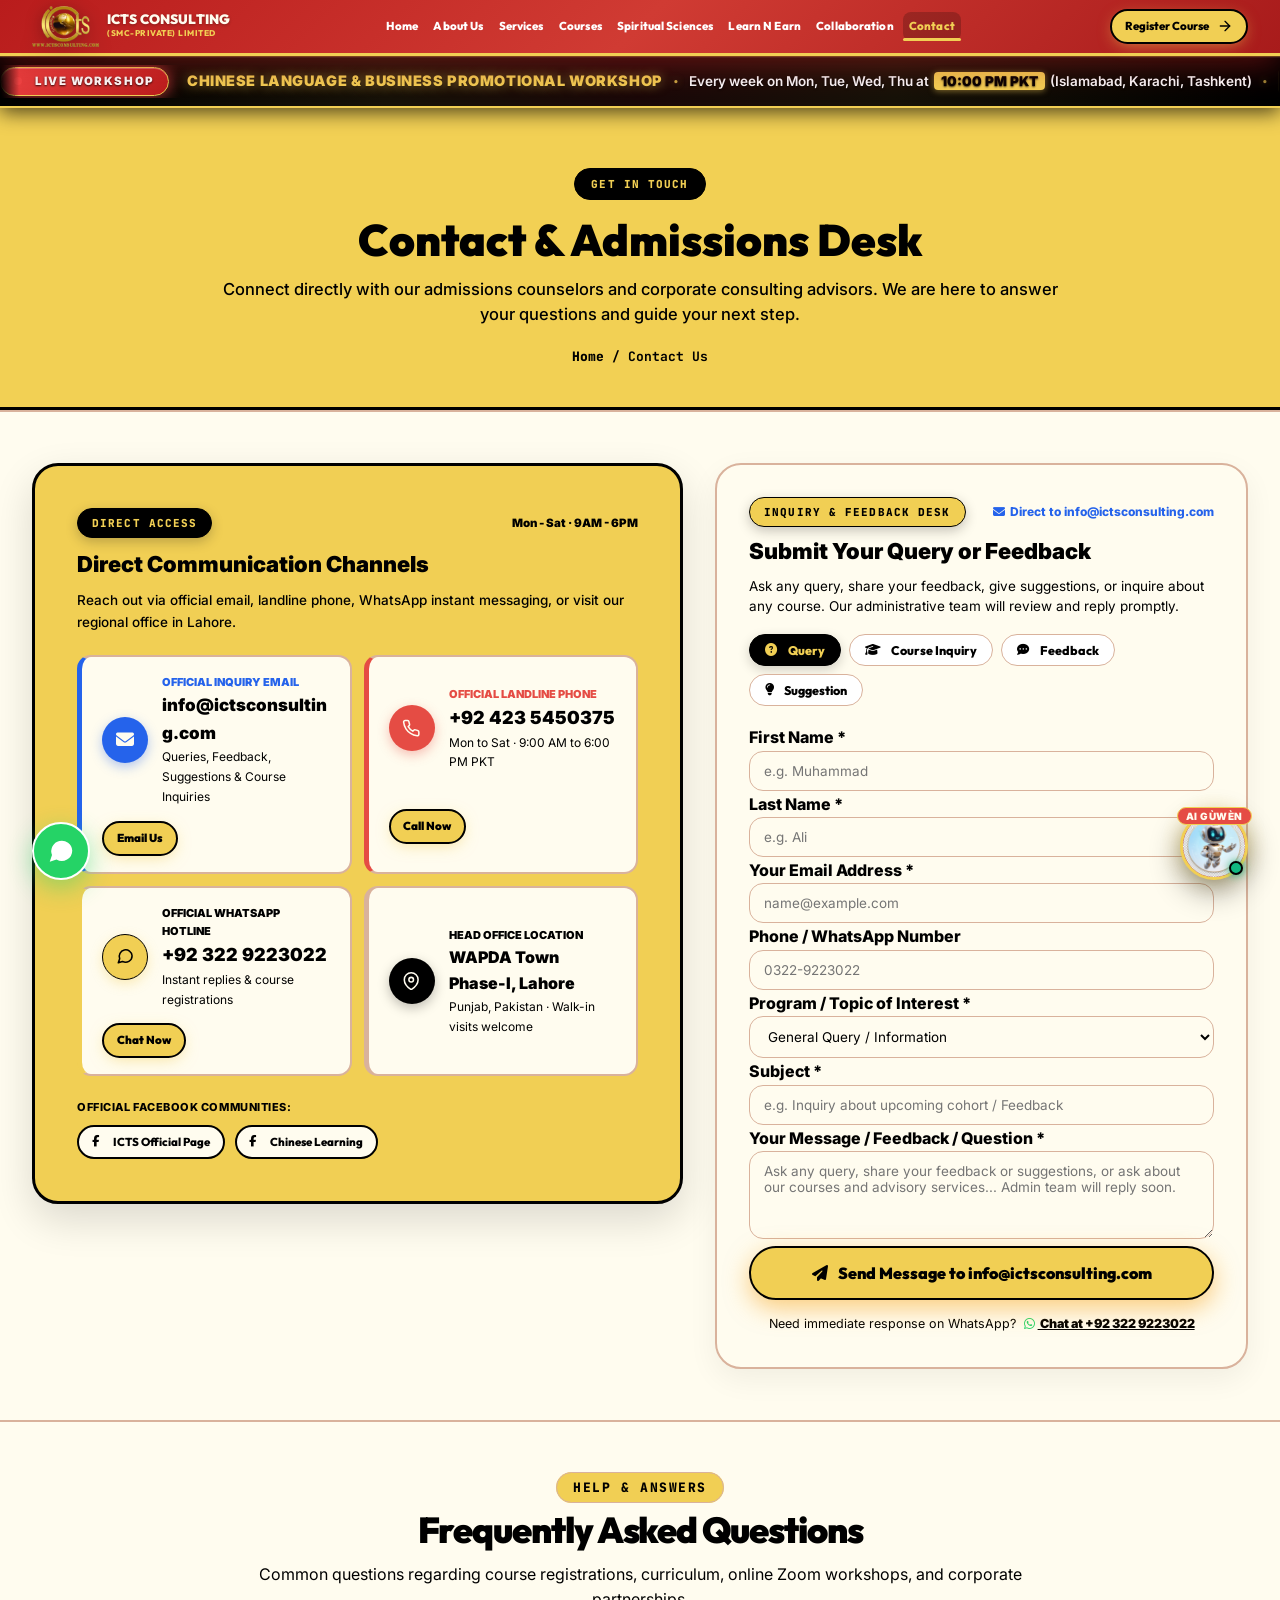
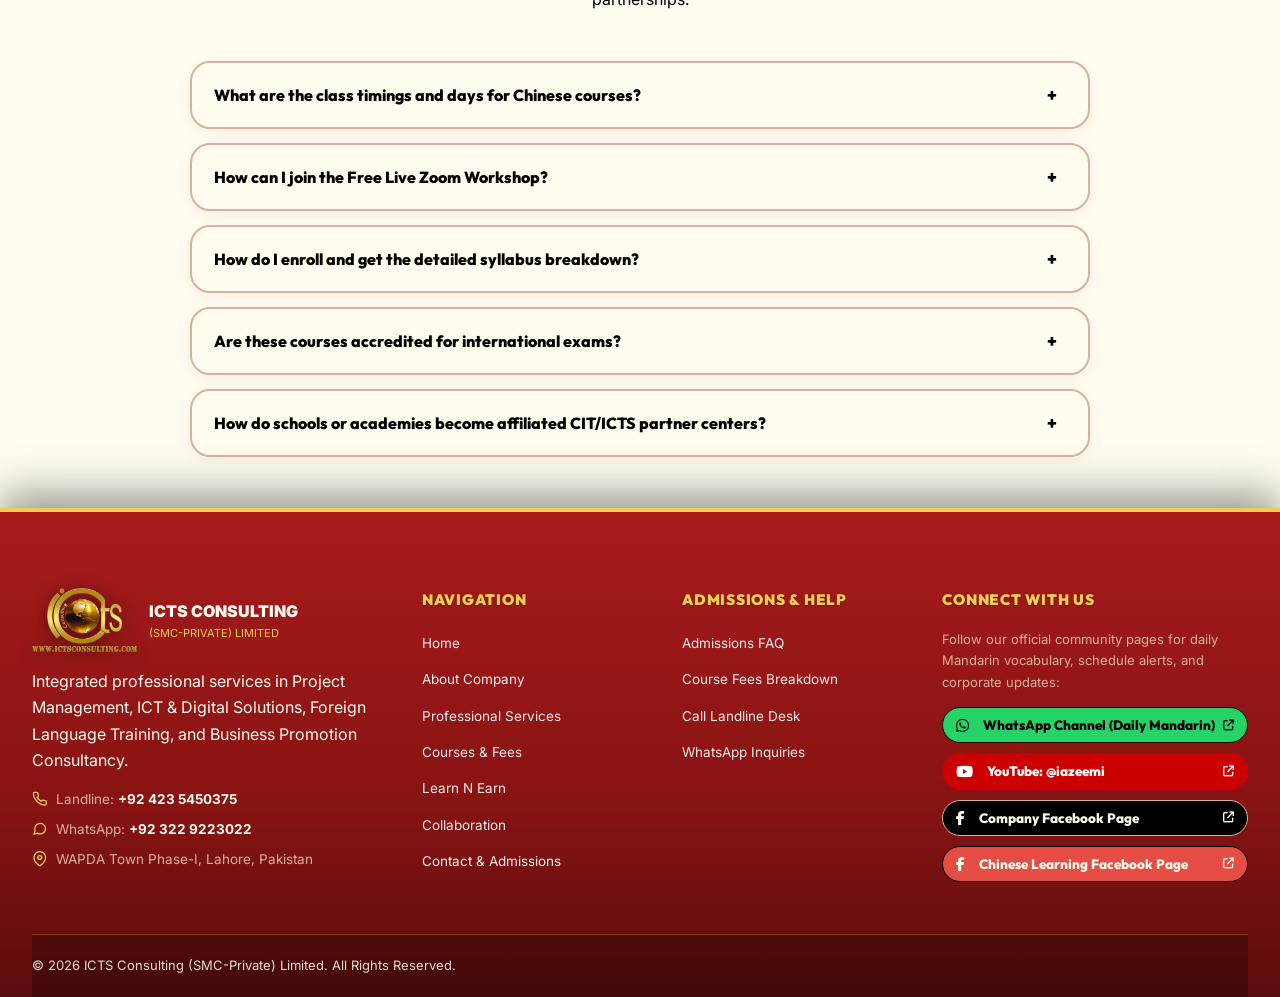
<file: contact-us/index.html>
<!DOCTYPE html>
<html lang="en">
<head>
  <meta charset="UTF-8">
  <meta name="viewport" content="width=device-width, initial-scale=1.0">
  <meta http-equiv="refresh" content="0; url=../contact.html">
  <meta name="robots" content="index, follow">
  <title>Contact ICTS Consulting | Lahore Office &amp; Support</title>
  <link rel="canonical" href="https://www.ictsconsulting.com/contact.html">
  <script>
    window.location.replace("../contact.html");
  </script>
</head>
<body>
  <p>Redirecting to <a href="../contact.html">Contact ICTS Consulting</a>...</p>
</body>
</html>
</file>
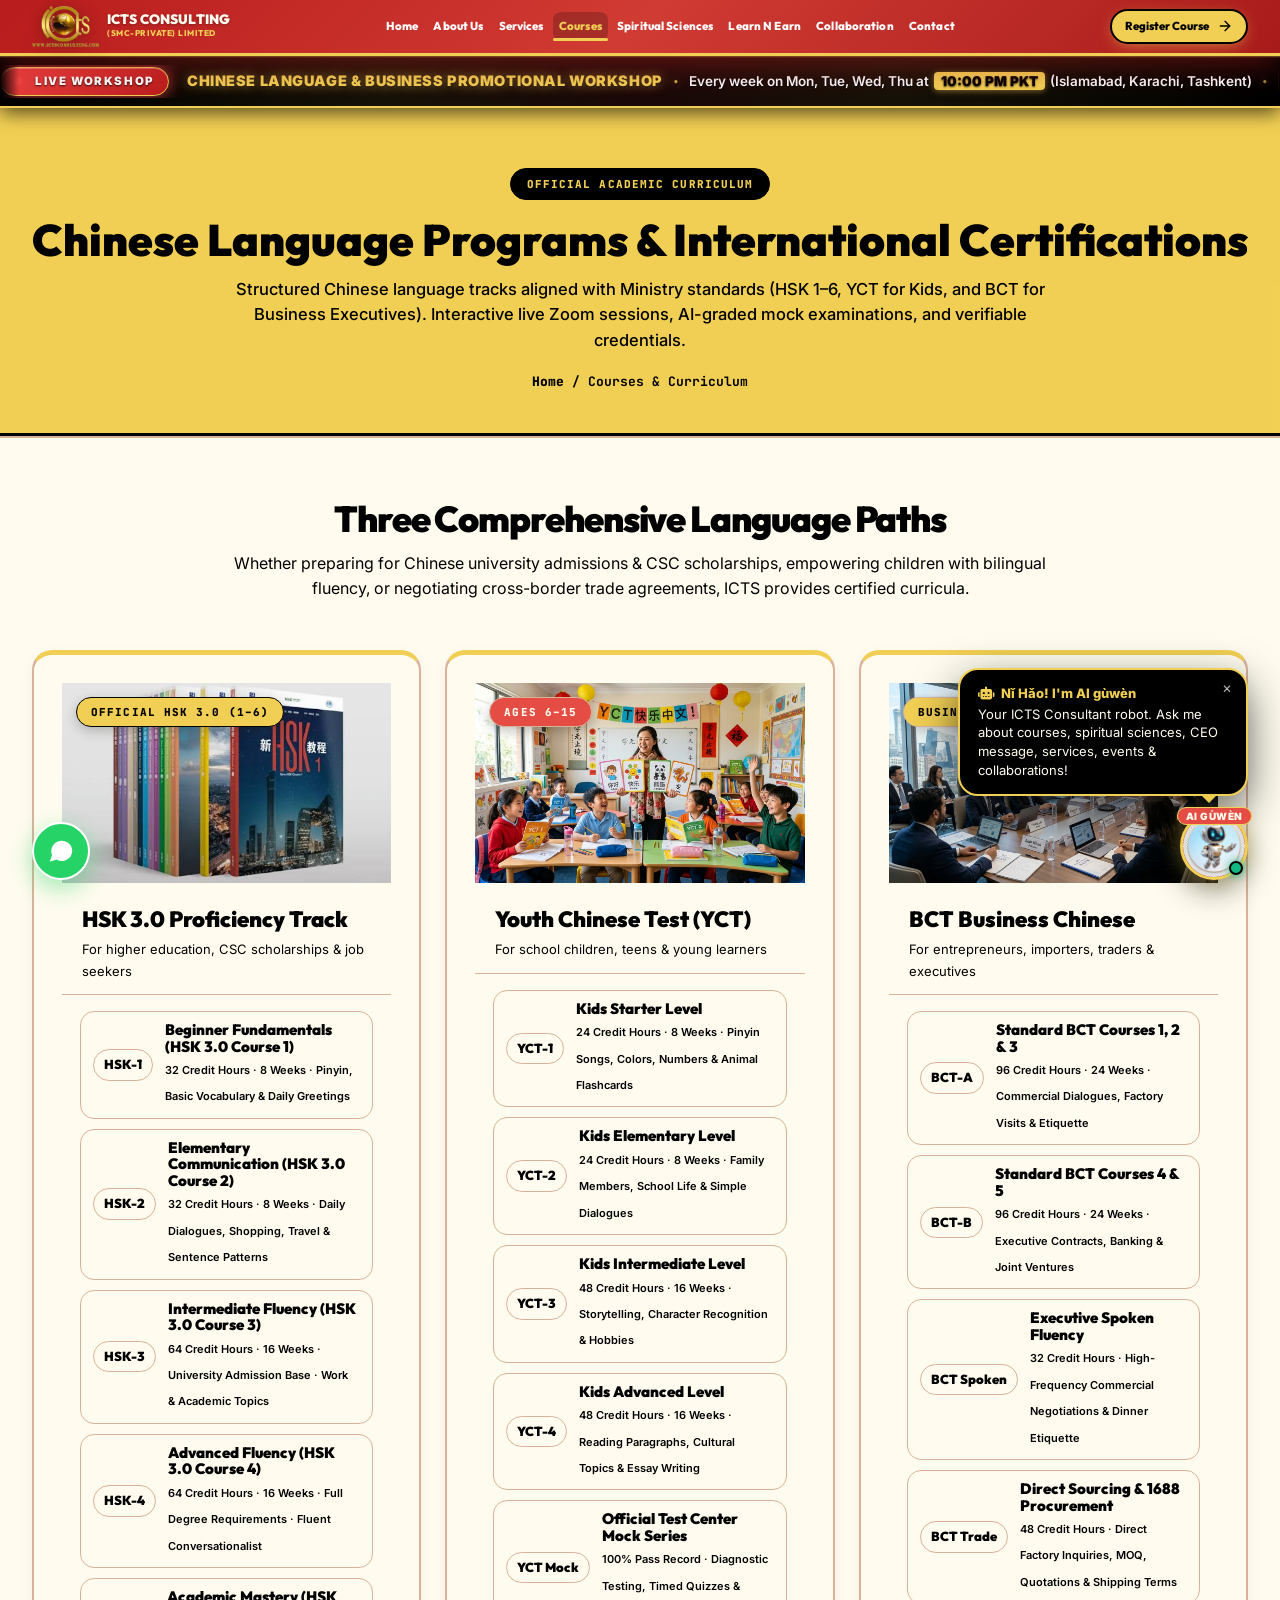
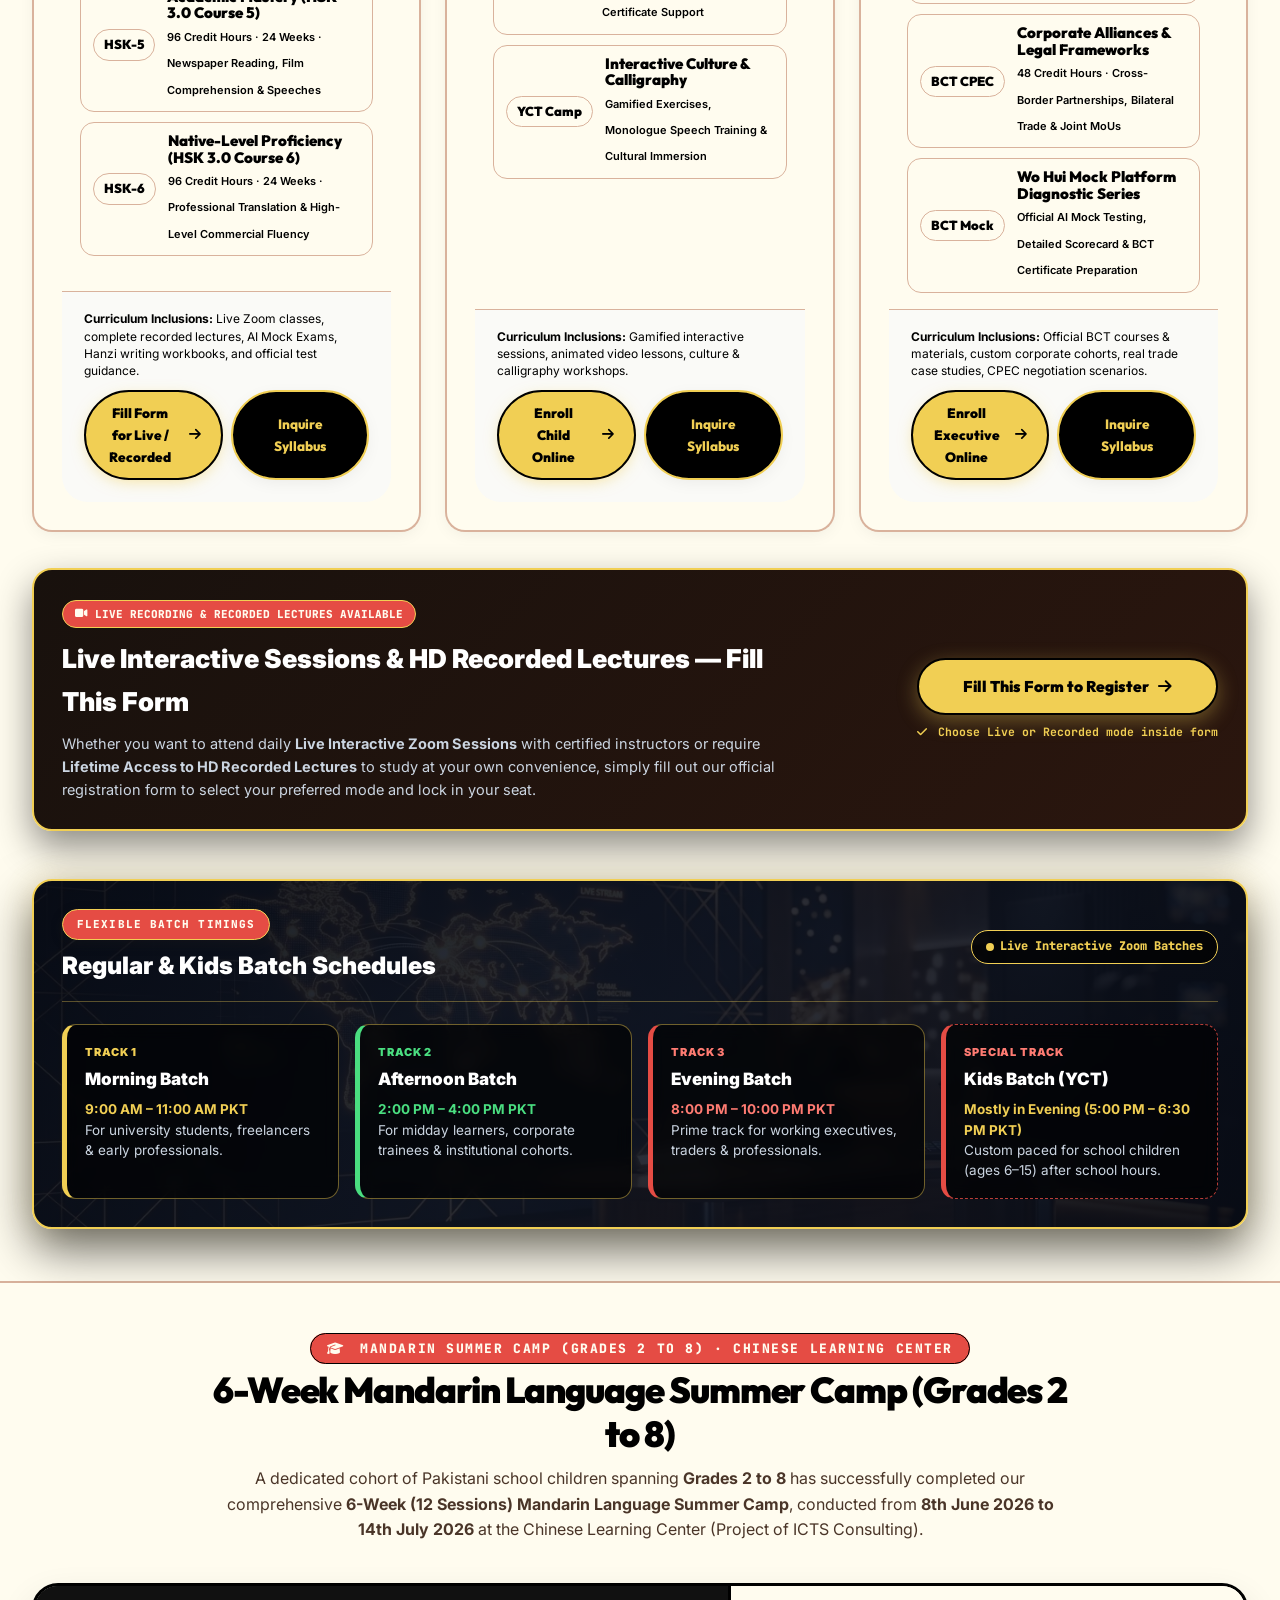
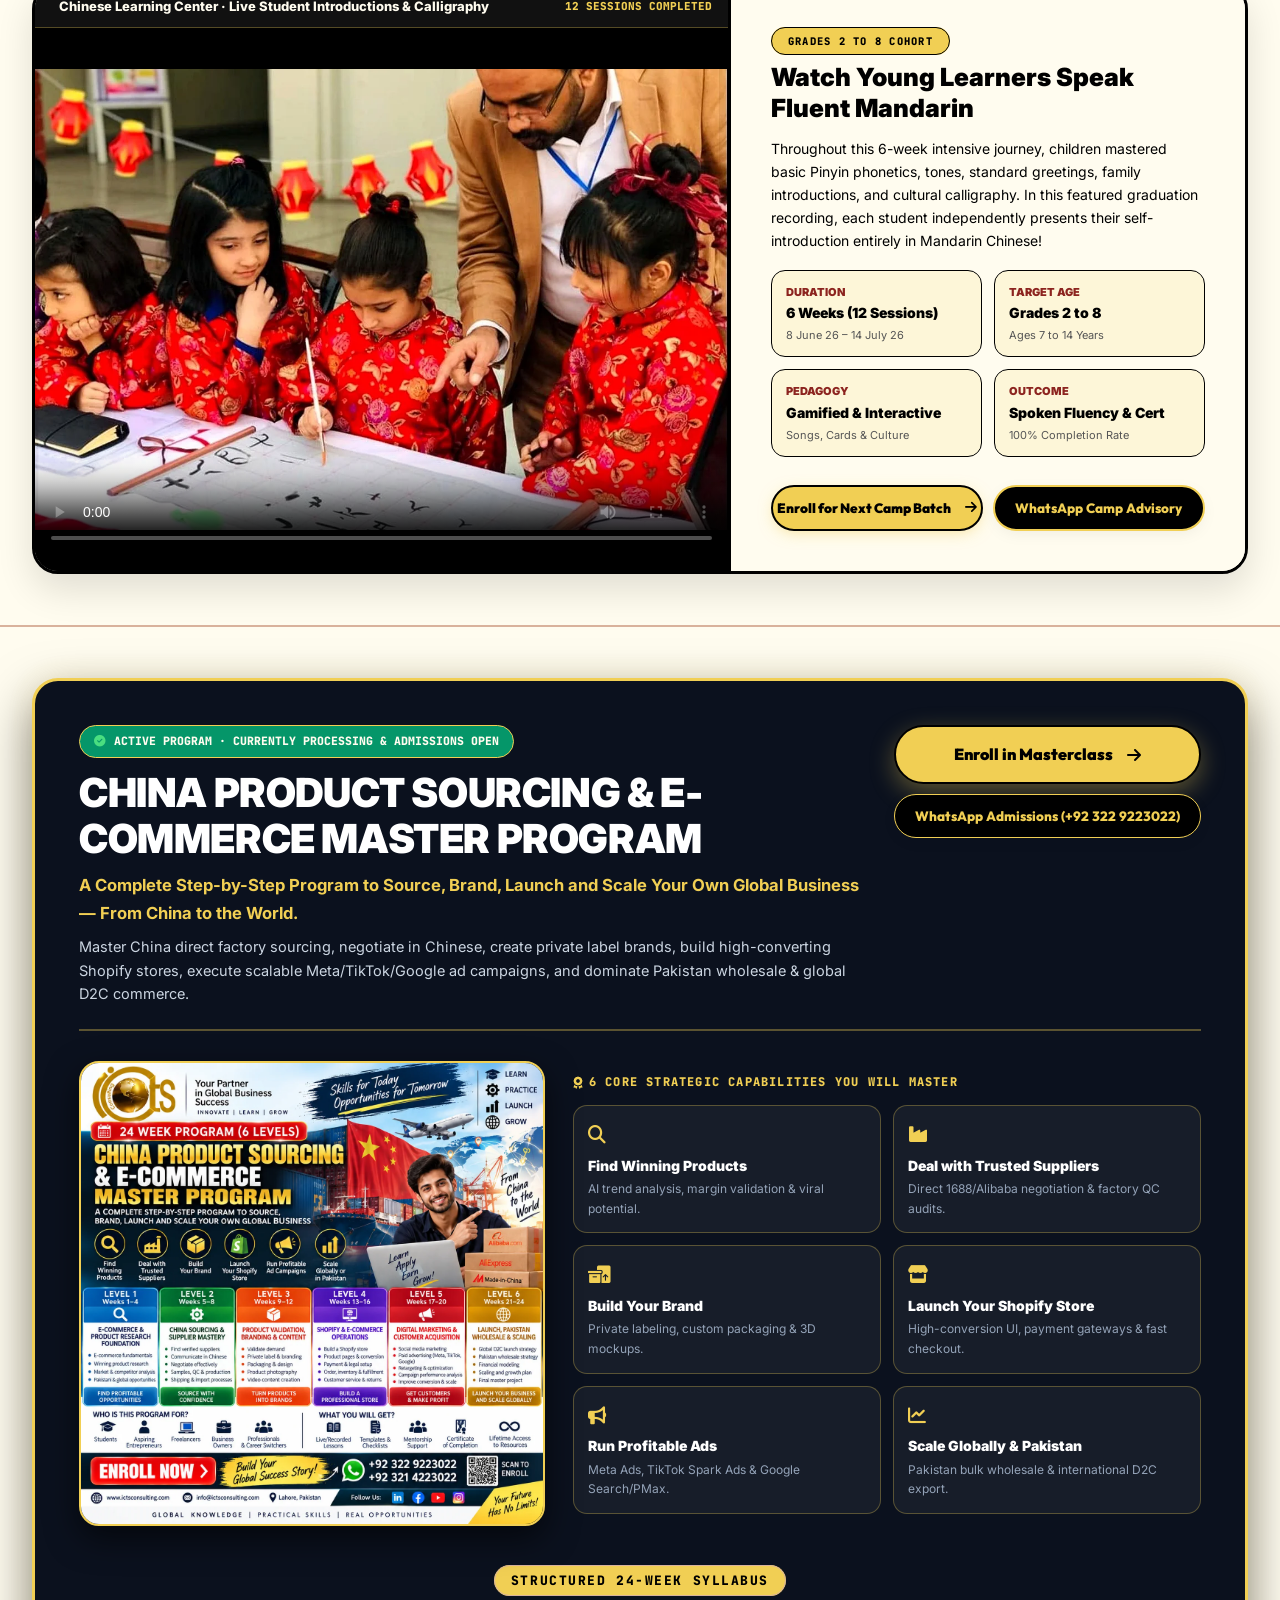
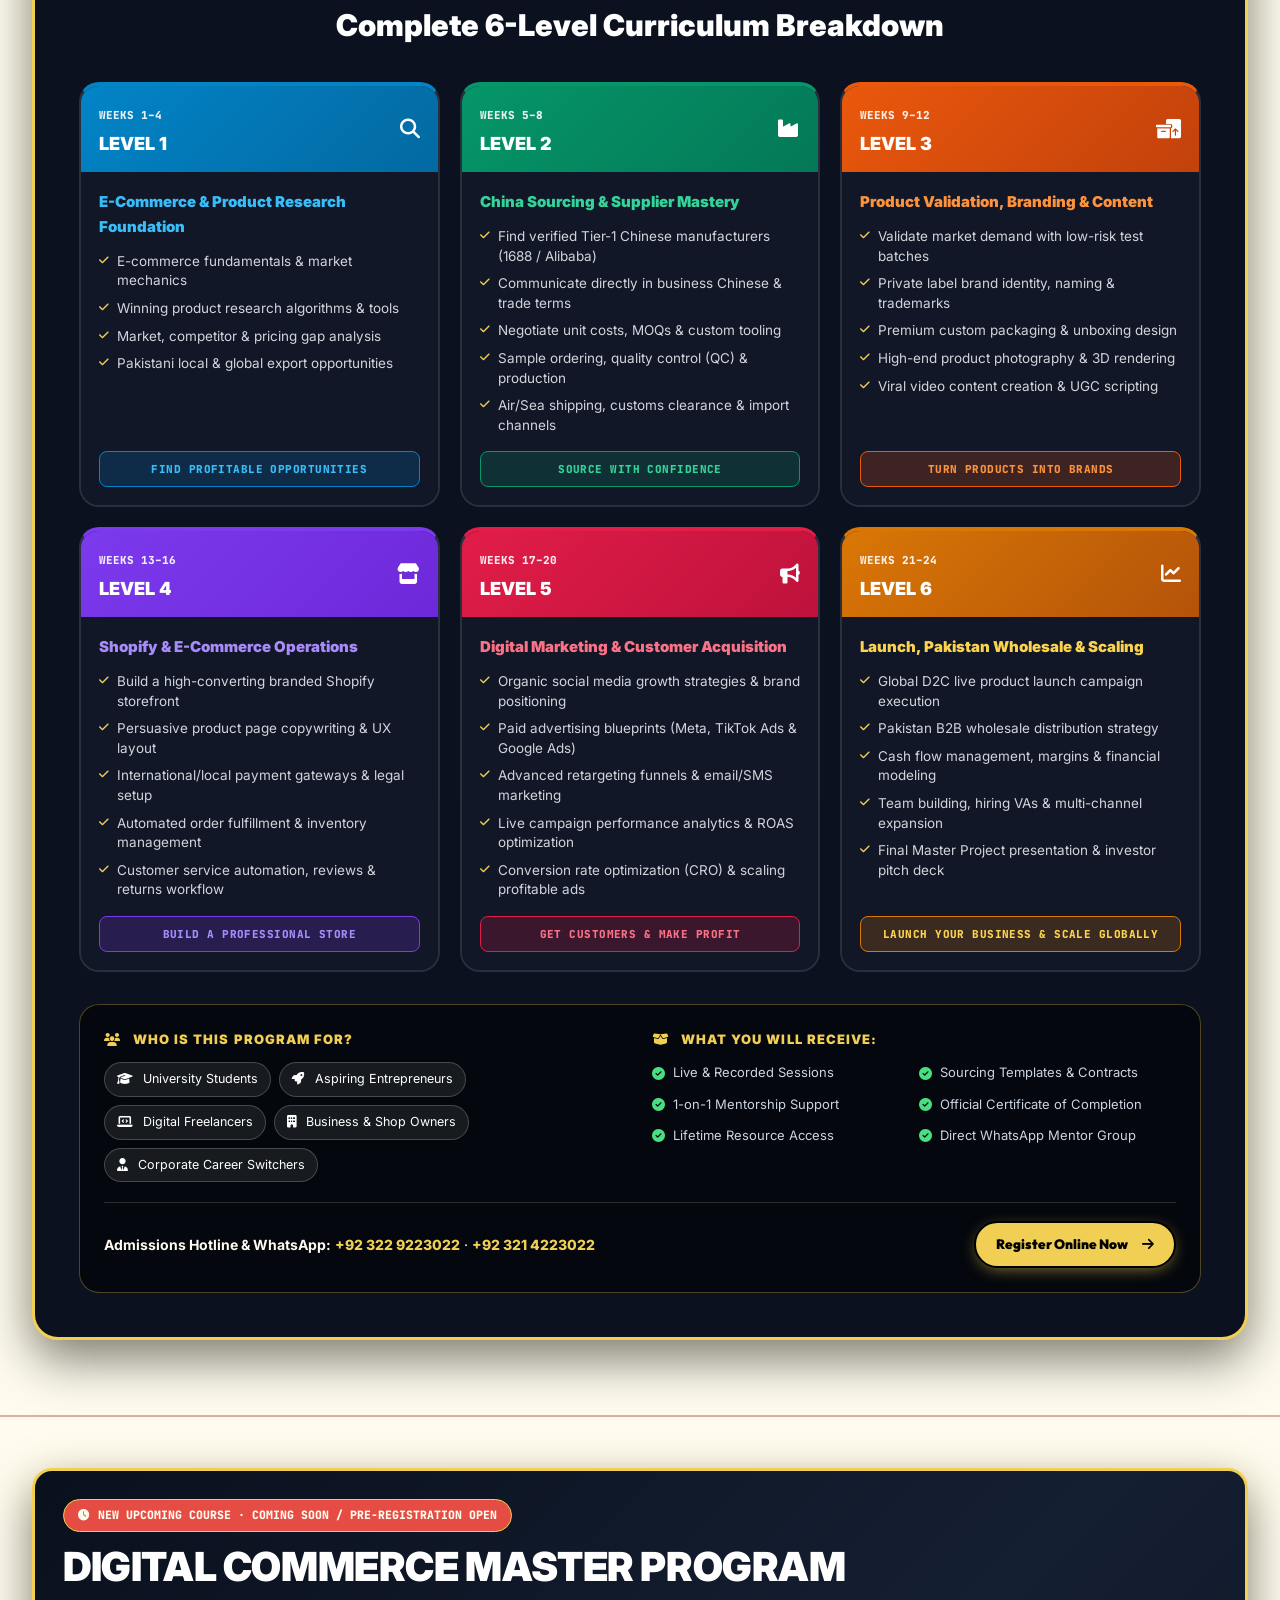
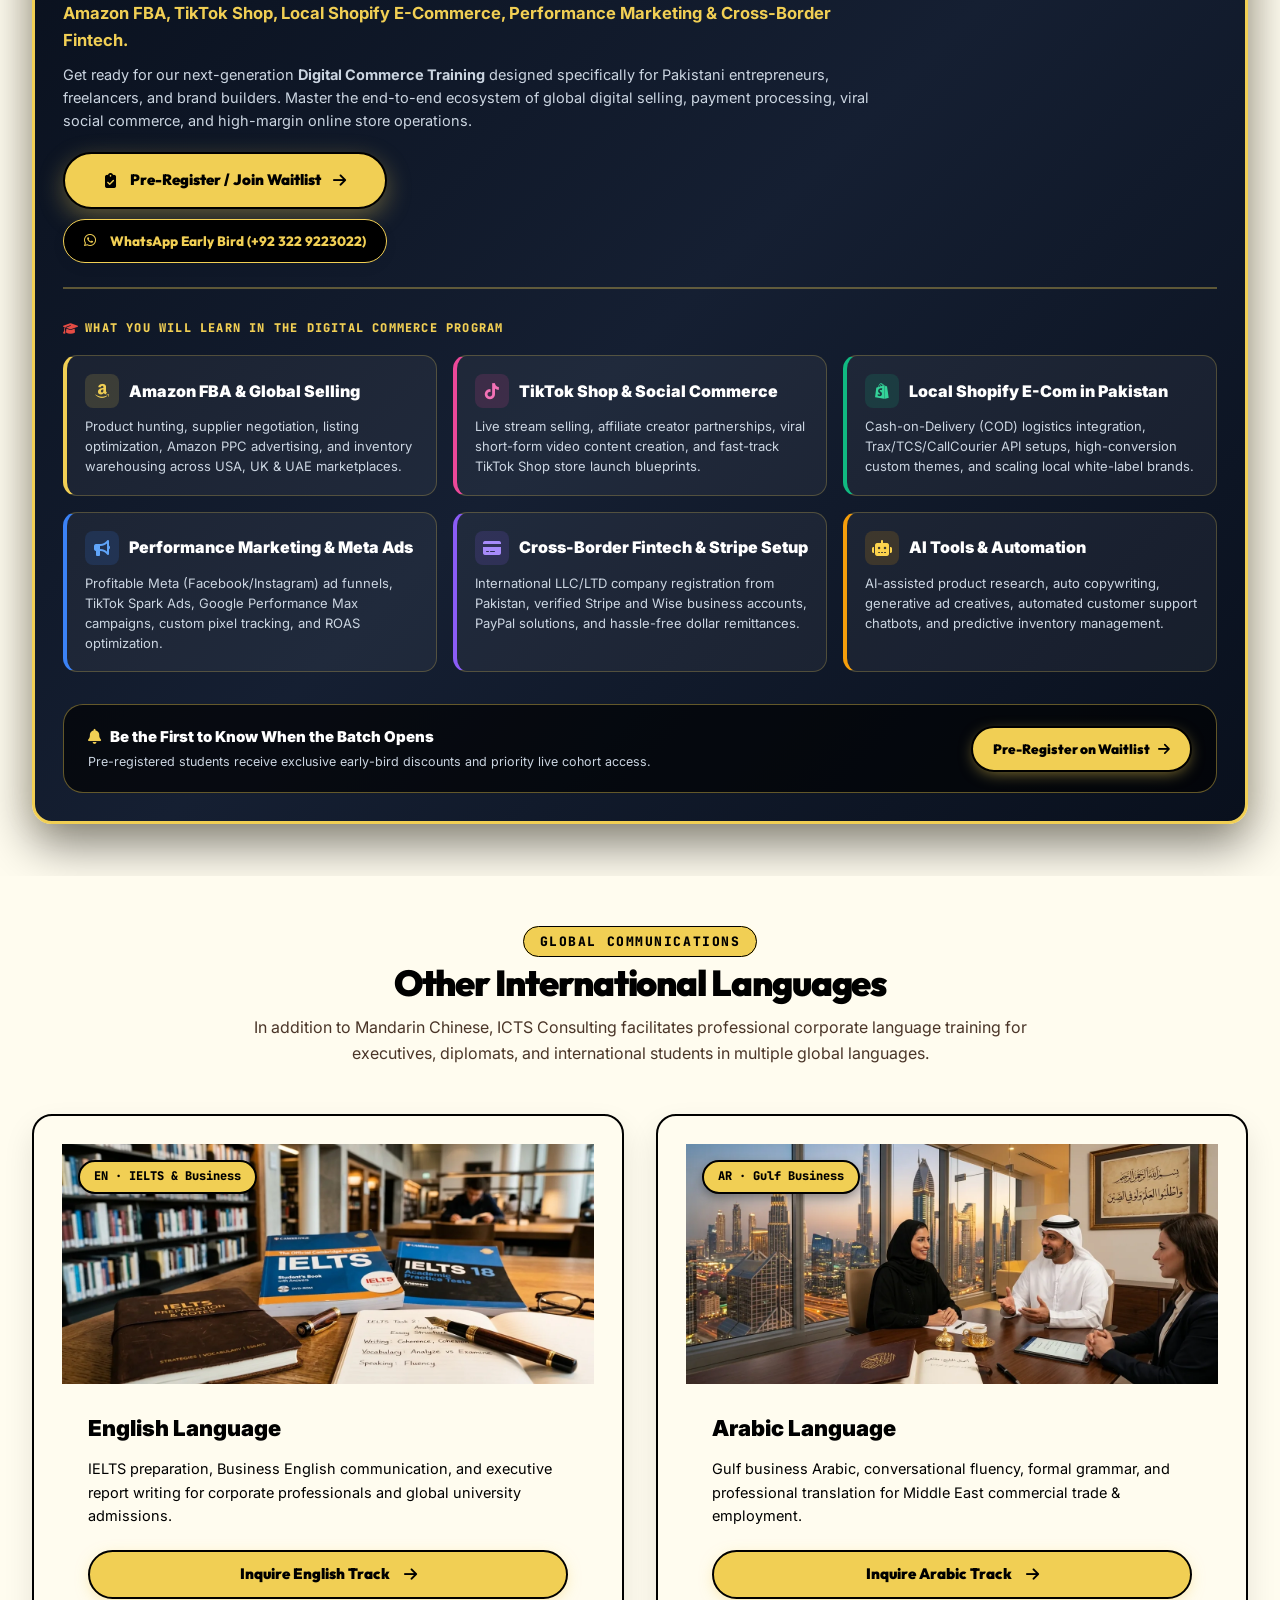
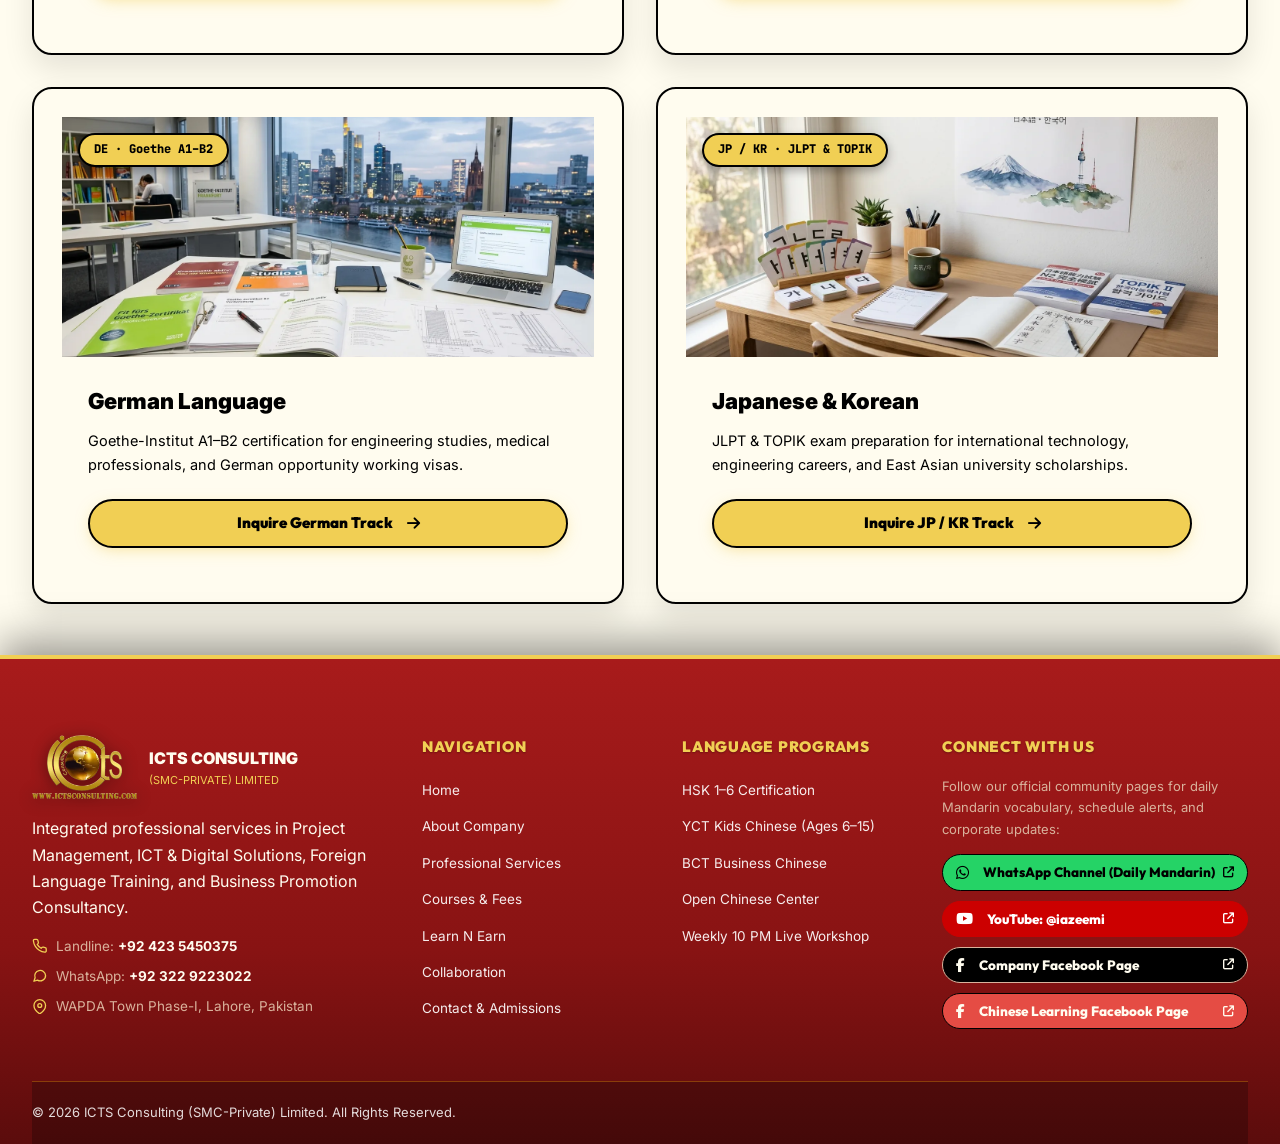
<file: programs/index.html>
﻿<!DOCTYPE html>
<html lang="en">
<head>
  <meta charset="UTF-8">
  <meta http-equiv="refresh" content="0; url=../courses.html">
  <meta name="robots" content="index, follow">
  <title>Chinese Language Programs &amp; Courses | ICTS Consulting</title>
  <!-- Social / WhatsApp Preview Tags -->
  <meta property="og:type" content="website">
  <meta property="og:title" content="Chinese Language Programs & Courses | ICTS Consulting">
  <meta property="og:description" content="Explore certified Chinese Mandarin HSK, YCT, BCT, Business Language, and E-Commerce courses by ICTS Consulting.">
  <meta property="og:image" content="https://www.ictsconsulting.com/assests/icts_og.jpg">
  <meta property="og:image:secure_url" content="https://www.ictsconsulting.com/assests/icts_og.jpg">
  <meta property="og:image:type" content="image/jpeg">
  <meta property="og:image:width" content="1200">
  <meta property="og:image:height" content="630">
  <meta property="og:image:alt" content="ICTS Consulting Official Logo">
  <meta property="og:url" content="https://www.ictsconsulting.com/courses.html">
  <meta name="twitter:card" content="summary_large_image">
  <meta name="twitter:image" content="https://www.ictsconsulting.com/assests/icts_og.jpg">

  <script>
    window.location.replace("../courses.html");
  </script>
</head>
<body>
  <p>Redirecting to <a href="../courses.html">Chinese Language Programs &amp; Courses</a>...</p>
</body>
</html>
</file>
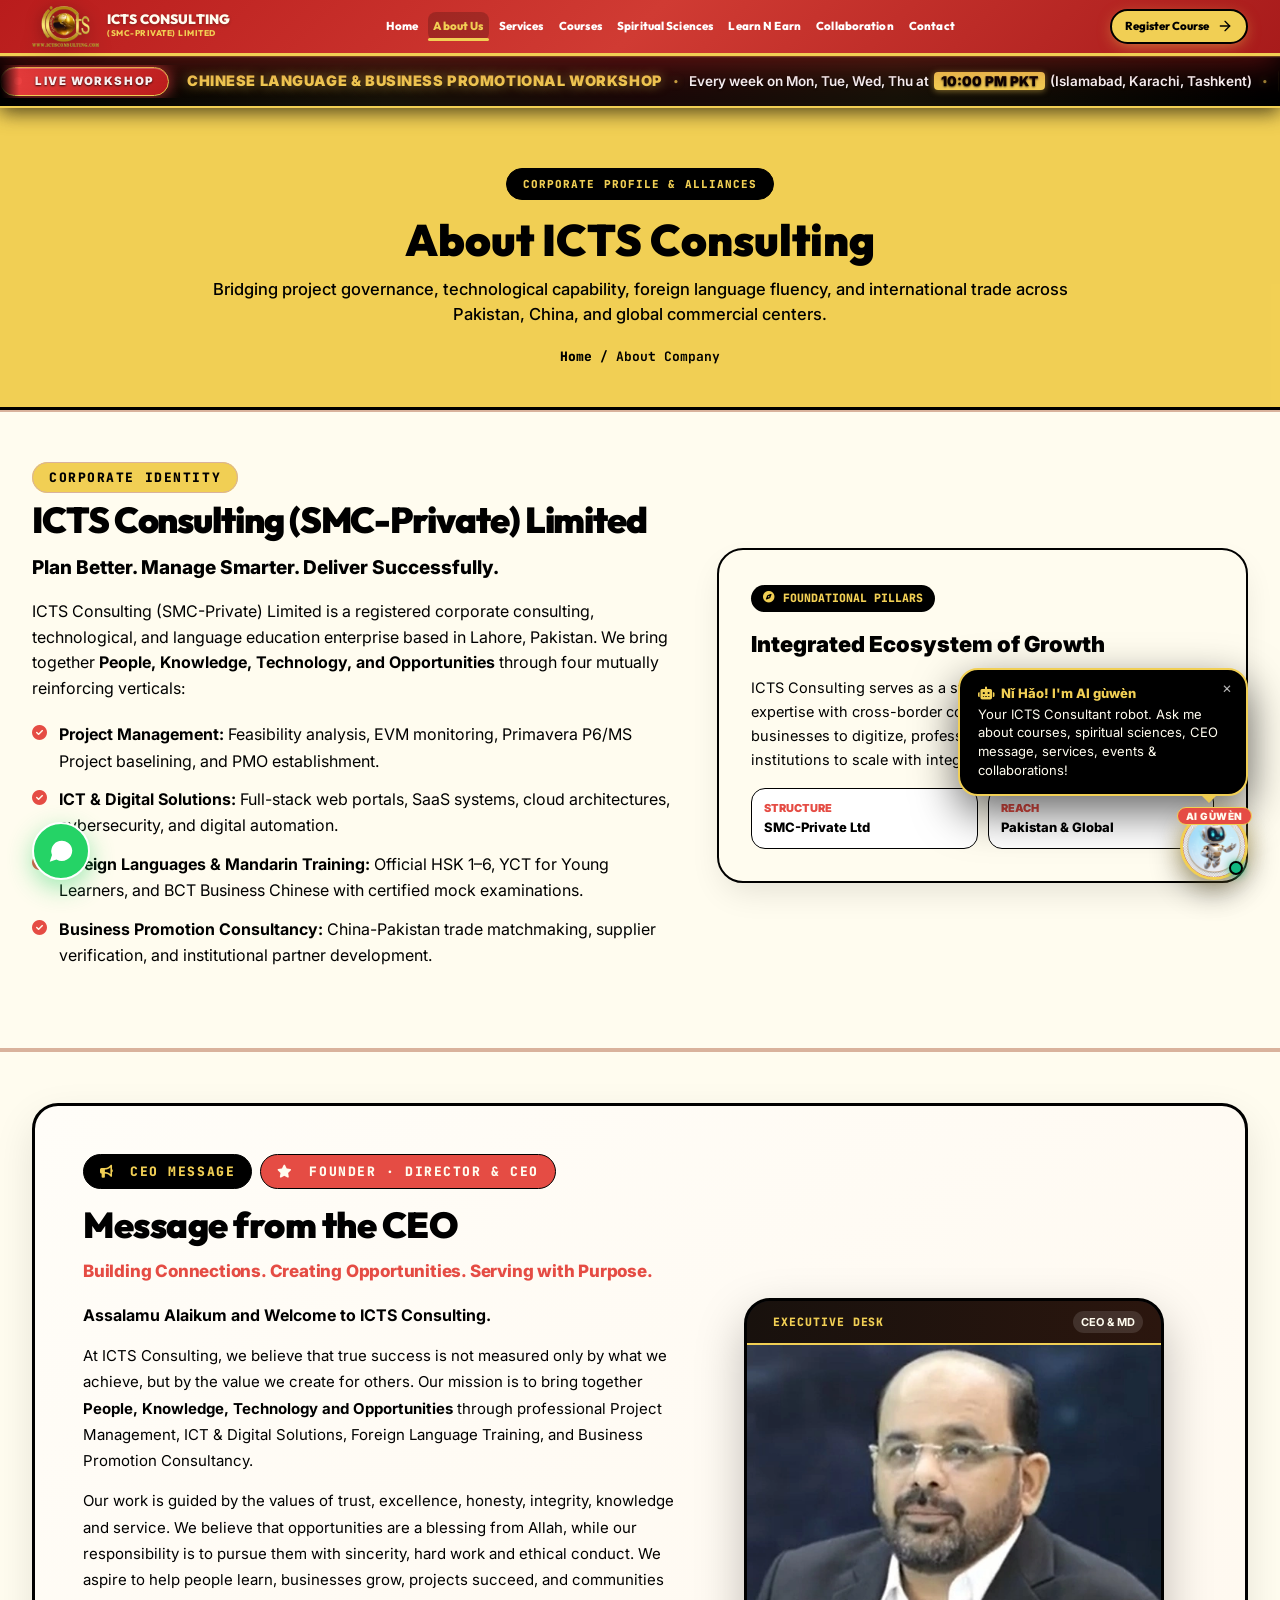
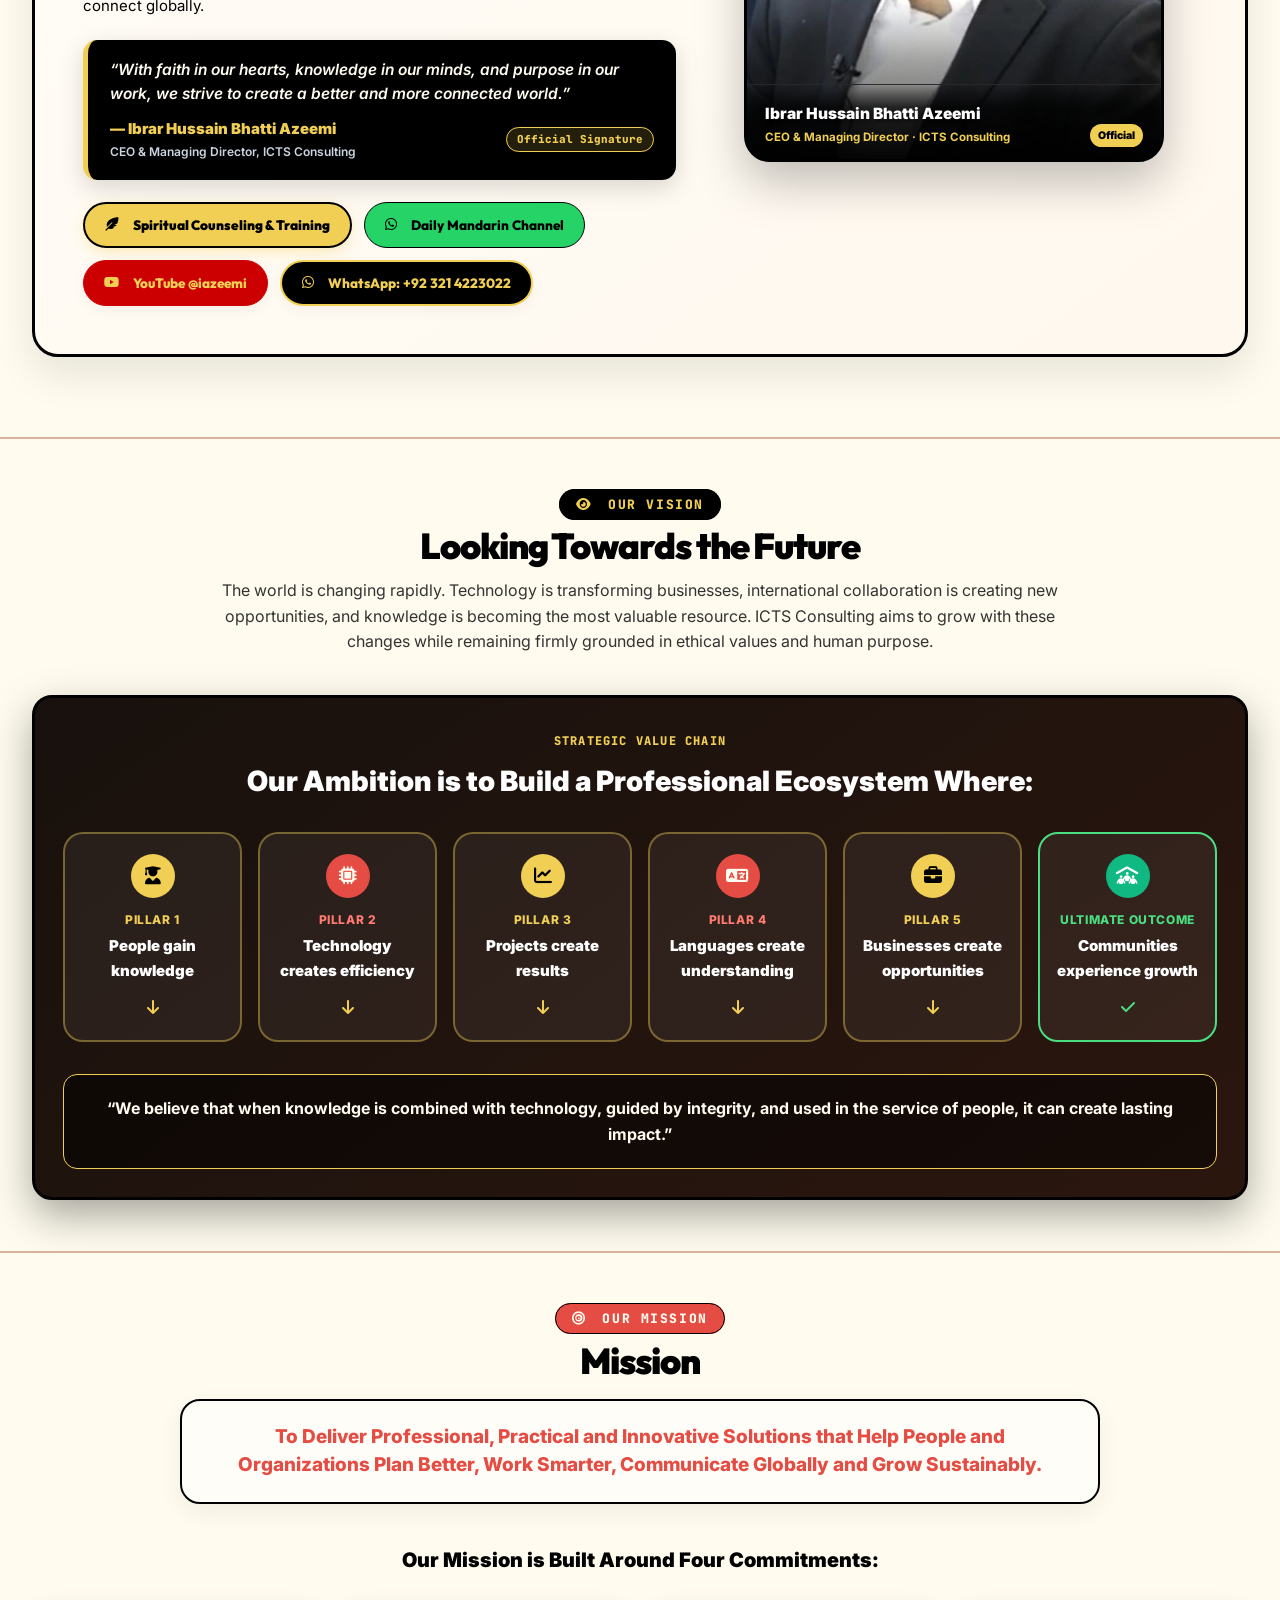
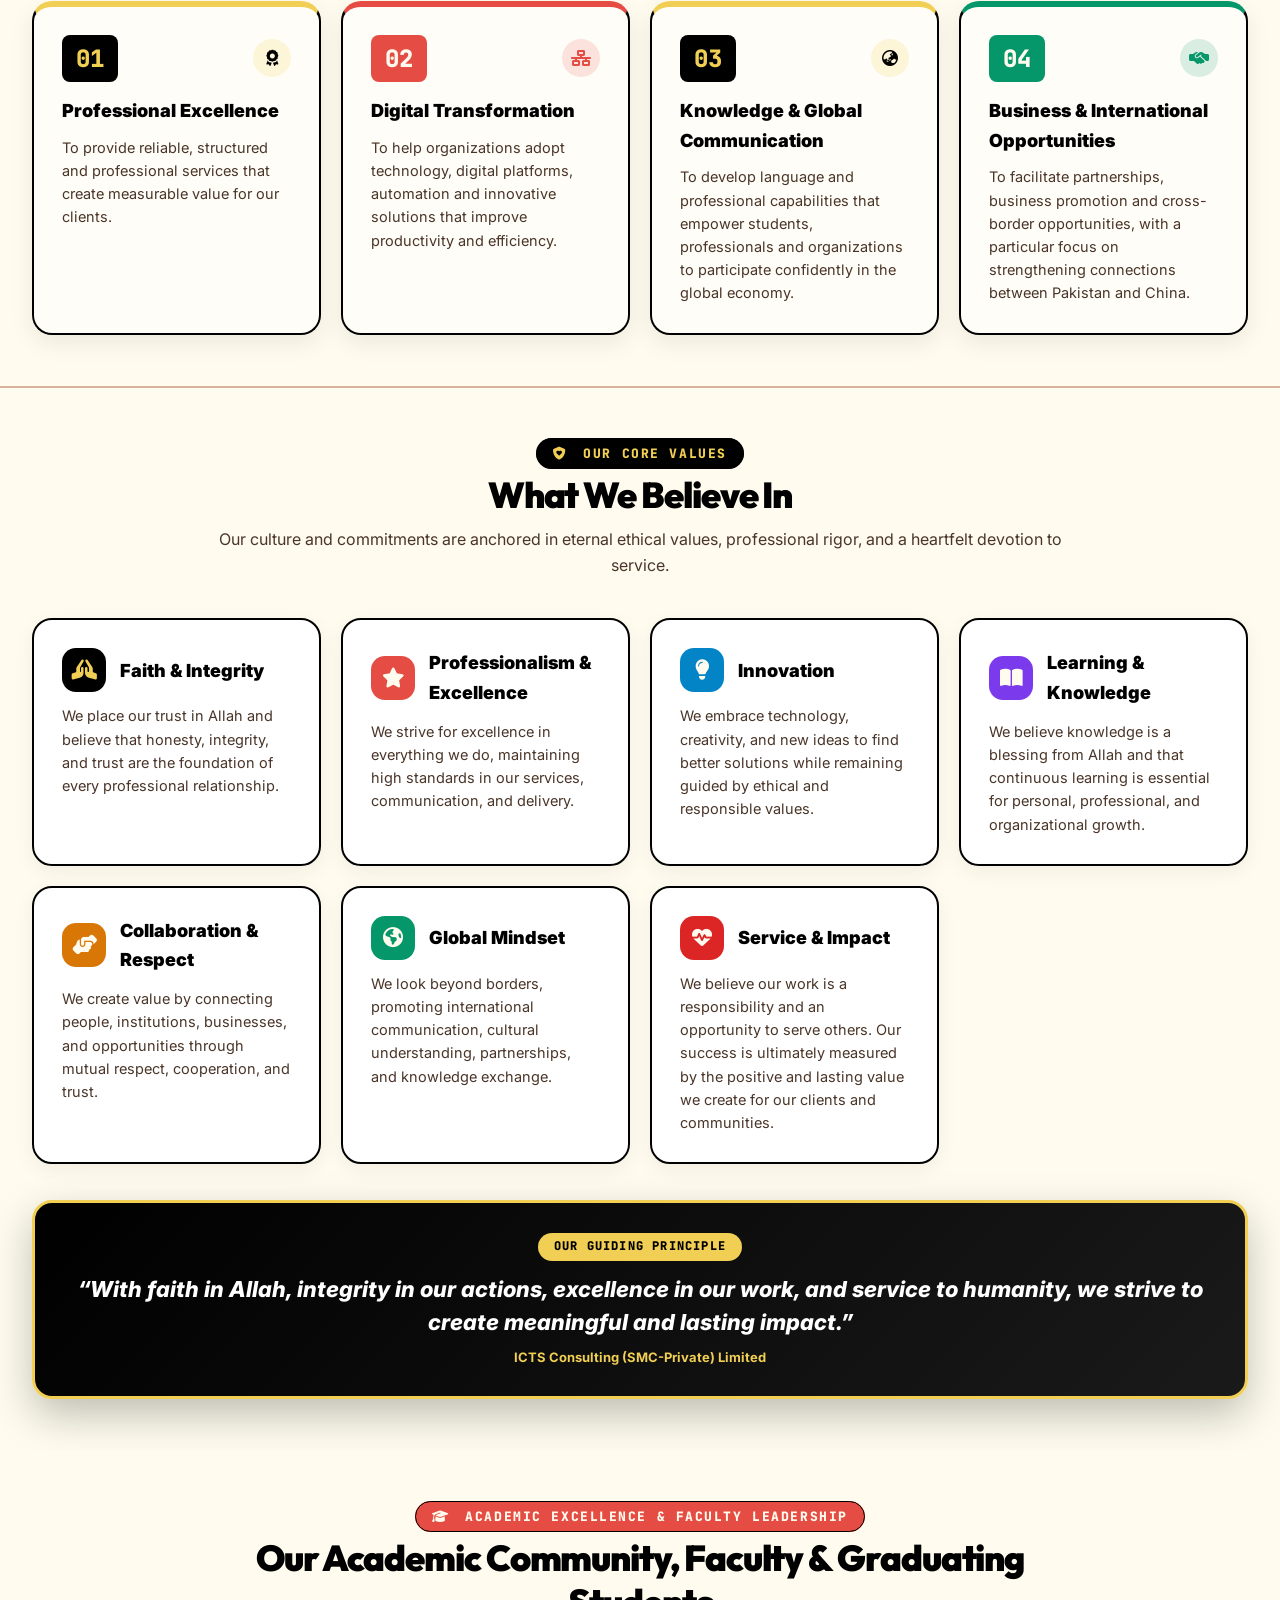
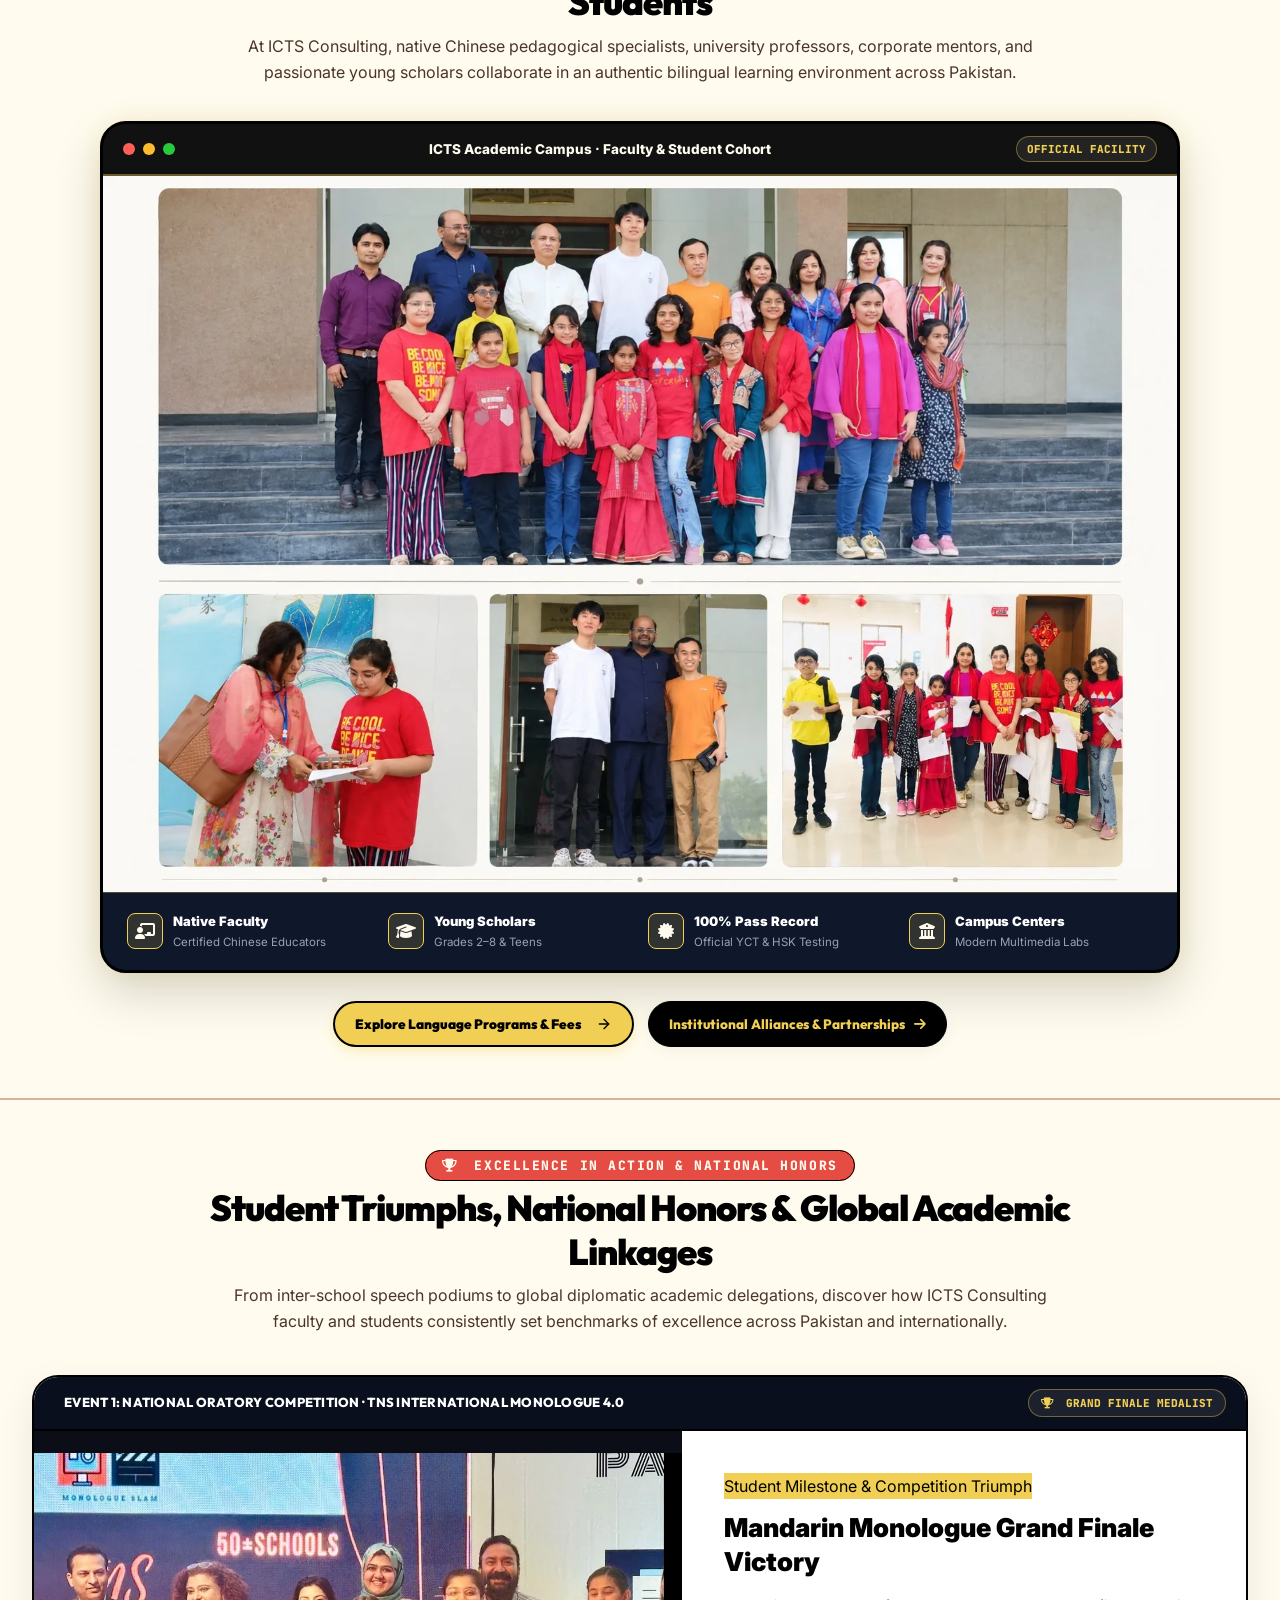
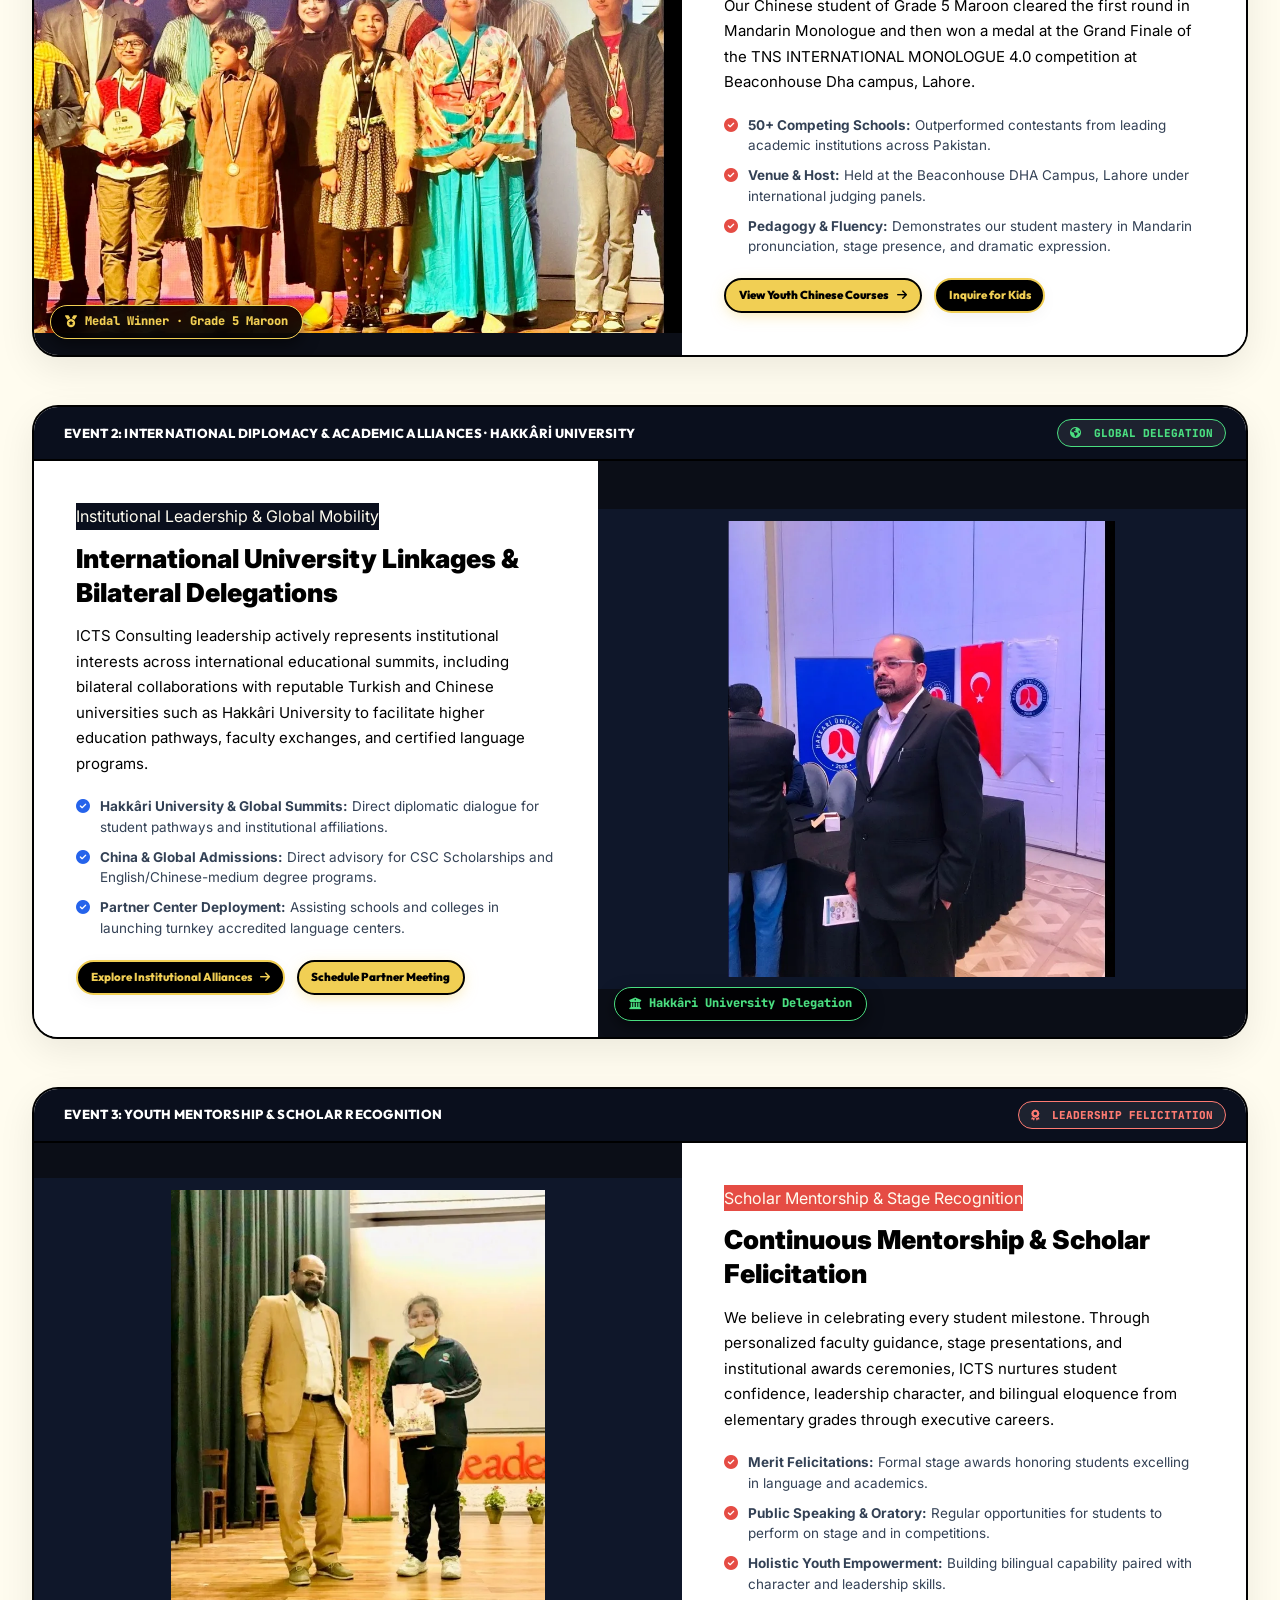
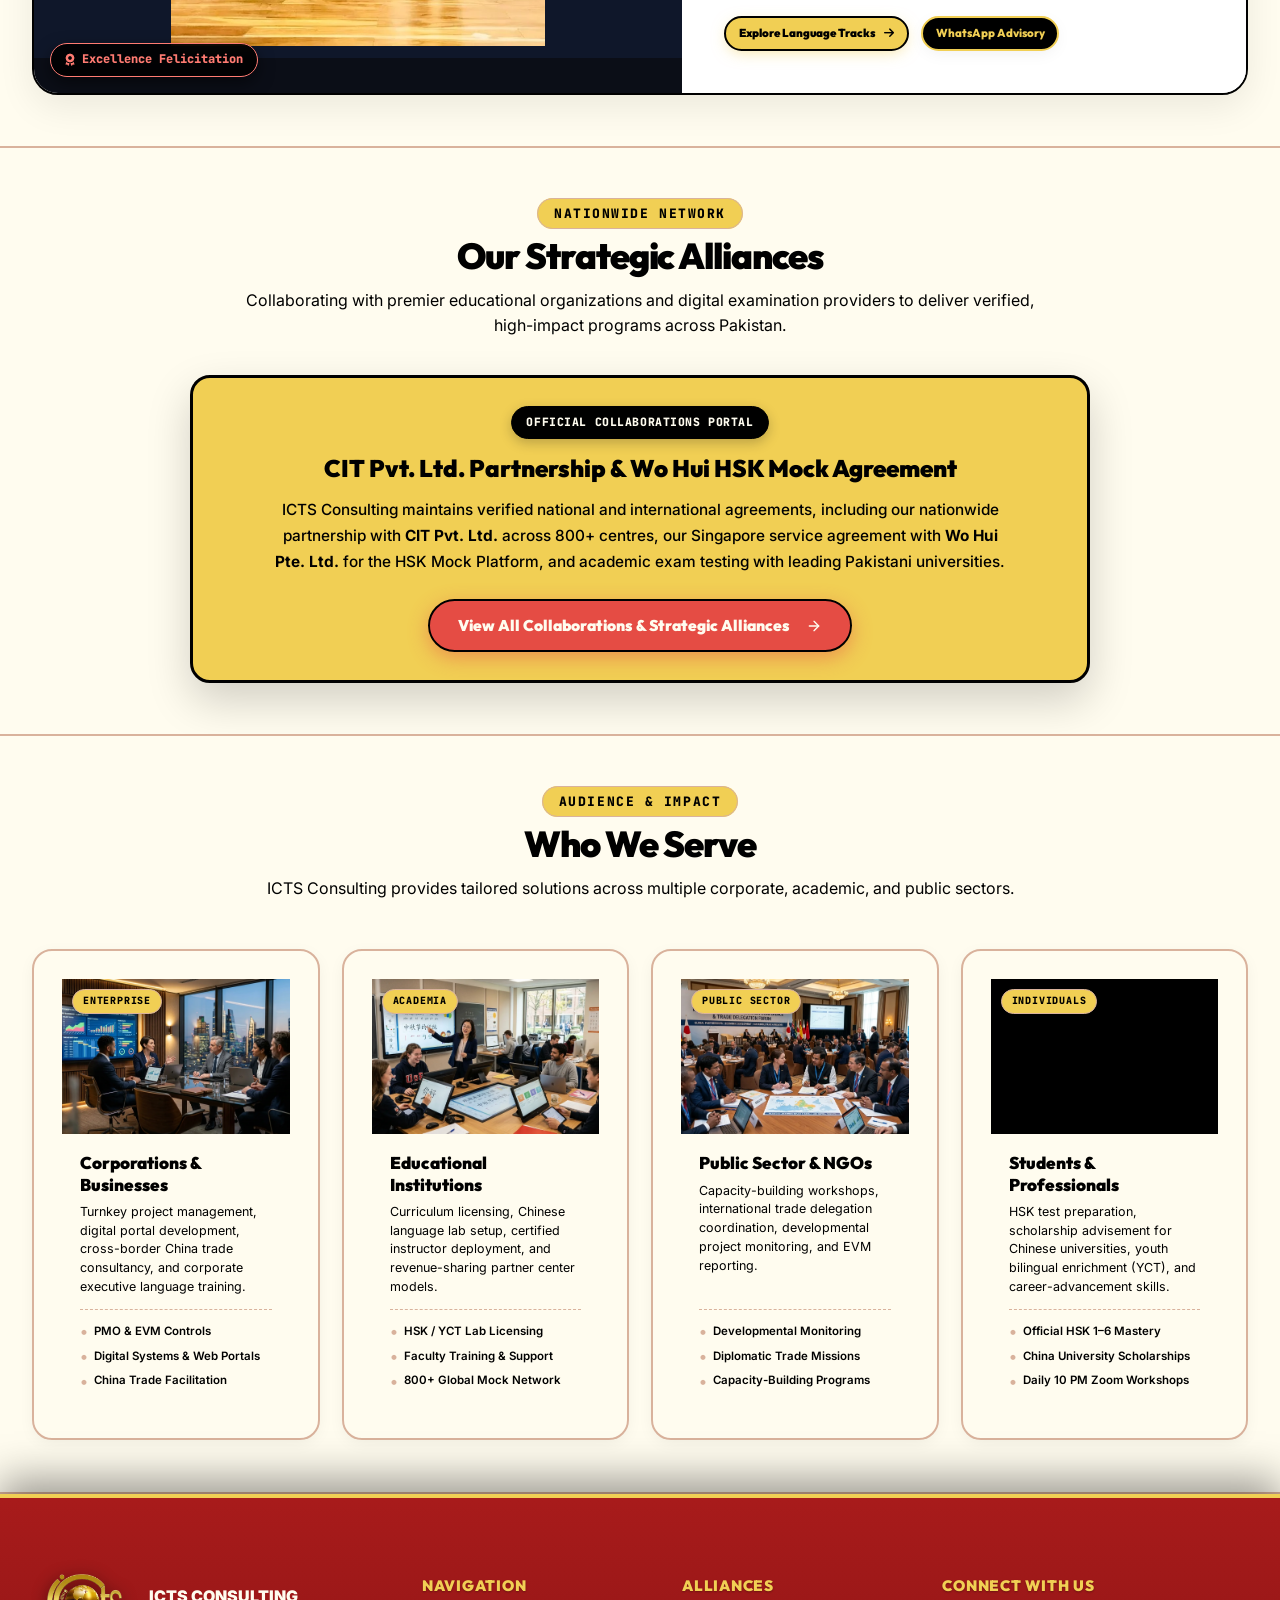
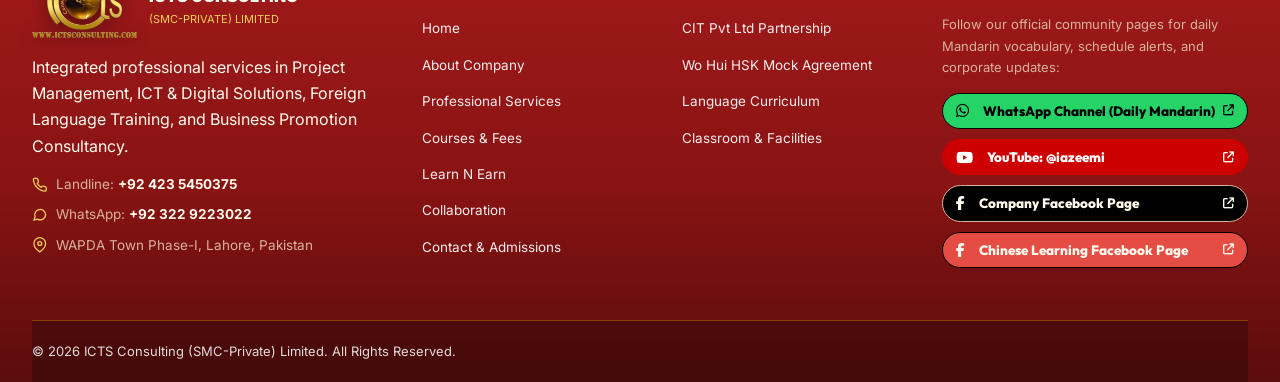
<file: about.html>
<!DOCTYPE html>
<html lang="en">

<head>
  <meta charset="UTF-8">
  <meta name="viewport" content="width=device-width, initial-scale=1.0">
  <title>About ICTS Consulting | Corporate Profile &amp; Governance</title>
  <meta name="description" content="Discover ICTS Consulting (SMC-Private) Limited: bridging project governance, ICT technology, language fluency, and trade partnerships across Pakistan.">

  <!-- Open Graph / Social Meta for WhatsApp, Facebook, LinkedIn & Google -->
  <meta property="og:site_name" content="ICTS Consulting (SMC-Private) Limited">
  <meta property="og:title" content="About ICTS Consulting | Corporate Profile &amp; Governance">
  <meta property="og:description" content="Discover ICTS Consulting (SMC-Private) Limited: bridging project governance, ICT technology, language fluency, and trade partnerships across Pakistan.">
  <meta property="og:image" content="https://www.ictsconsulting.com/assests/icts_og.jpg">
  <meta property="og:image:secure_url" content="https://www.ictsconsulting.com/assests/icts_og.jpg">
  <meta property="og:image:type" content="image/jpeg">
  <meta property="og:image:width" content="1200">
  <meta property="og:image:height" content="630">
  <meta property="og:image:alt" content="ICTS Consulting Official Logo">
  <meta property="og:url" content="https://www.ictsconsulting.com/about.html">
  <meta property="og:type" content="website">

  <!-- Twitter Card -->
  <meta name="twitter:card" content="summary_large_image">
  <meta name="twitter:title" content="About ICTS Consulting | Corporate Profile &amp; Governance">
  <meta name="twitter:description" content="Discover ICTS Consulting (SMC-Private) Limited: bridging project governance, ICT technology, language fluency, and trade partnerships across Pakistan.">
  <meta name="twitter:image" content="https://www.ictsconsulting.com/assests/icts_og.jpg">

    <!-- Touch Icons & Web App Manifest for Mobile Bookmarking -->
  <link rel="apple-touch-icon" sizes="180x180" href="assests/apple-touch-icon.webp">
  <link rel="apple-touch-icon" sizes="152x152" href="assests/apple-touch-icon-152x152.webp">
  <link rel="icon" type="image/webp" sizes="32x32" href="assests/favicon-32x32.webp">
  <link rel="icon" type="image/webp" sizes="16x16" href="assests/favicon-16x16.webp">
  <link rel="shortcut icon" href="favicon.ico">
  <link rel="manifest" href="site.webmanifest">
  <meta name="theme-color" content="#A81B1B">
  <meta name="mobile-web-app-capable" content="yes">
  <meta name="apple-mobile-web-app-status-bar-style" content="black-translucent">
  <meta name="apple-mobile-web-app-title" content="ICTS Consulting">

  <!-- CDN Preconnect Optimizations -->
  <link rel="preconnect" href="https://cdnjs.cloudflare.com" crossorigin>
  <link rel="preconnect" href="https://fonts.googleapis.com" crossorigin>
  <link rel="preconnect" href="https://fonts.gstatic.com" crossorigin>

  <!-- CSS Stylesheets -->
  <link rel="stylesheet" href="https://cdnjs.cloudflare.com/ajax/libs/font-awesome/6.5.1/css/all.min.css">
  <link rel="stylesheet" href="style.css?v=6.0">
</head>

<body>

  <!-- ================= SITE HEADER / NAVBAR ================= -->
  <header class="site-header" id="header">
    <div class="container navbar">
      <!-- Brand Logo Lockup -->
      <a href="index.html" class="brand-lockup" title="ICTS Consulting (SMC-Private) Limited">
        <img src="assests/icts_logo_clean.webp" alt="ICTS Consulting Logo" class="brand-logo-img" decoding="async">
        <div class="brand-tag-text">
          <span class="brand-name">ICTS CONSULTING</span>
          <span class="brand-sub">(SMC-Private) Limited</span>
        </div>
      </a>

      <!-- Desktop Navigation Menu -->
      <nav class="nav-menu" id="navMenu" aria-label="Main Navigation">
        <a href="index.html" class="nav-link">Home</a>
        <a href="about.html" class="nav-link active">About Us</a>
        <a href="services.html" class="nav-link">Services</a>
        <a href="courses.html" class="nav-link">Courses</a>
        <a href="spiritual-sciences.html" class="nav-link">Spiritual Sciences</a>
        <a href="events.html" class="nav-link">Learn N Earn</a>
        <a href="collaboration.html" class="nav-link">Collaboration</a>
        <a href="contact.html" class="nav-link">Contact</a>
      </nav>

      <!-- Nav Actions -->
      <div class="nav-actions">
        <a href="https://docs.google.com/forms/d/e/1FAIpQLSfu58wEK60URVaBsQEgCcEPFz9A6HcU3x0G4nj8HsfsjZu_gg/viewform"
          target="_blank" rel="noopener" class="btn btn-yellow btn-sm">
          <span>Register Course</span>
          <svg class="icon-stroke" width="13" height="13" viewBox="0 0 24 24">
            <line x1="5" y1="12" x2="19" y2="12"></line>
            <polyline points="12 5 19 12 12 19"></polyline>
          </svg>
        </a>
        <button class="nav-toggle" id="navToggle" aria-label="Toggle navigation menu" aria-expanded="false">
          <span class="hamburger-bar"></span>
          <span class="hamburger-bar"></span>
          <span class="hamburger-bar"></span>
        </button>
      </div>
    </div>
  </header>

  <!-- ================= LIVE WORKSHOP BROADCAST BANNER (CONTINUOUS MOVING WORDS TICKER) ================= -->
  <aside class="live-workshop-bar" aria-label="Live Workshop Announcement">
    <div class="live-marquee-container">
      <div class="live-marquee-track">
        <!-- Set 1 -->
        <div class="marquee-group">
          <div class="live-badge-glow">
            <span class="live-dot-pulse"></span>
            <span class="live-badge-text">LIVE WORKSHOP</span>
          </div>
          <div class="live-workshop-info">
            <span class="live-workshop-title">CHINESE LANGUAGE &amp; BUSINESS PROMOTIONAL WORKSHOP</span>
            <span class="marquee-divider">·</span>
            <span class="live-workshop-schedule">Every week on Mon, Tue, Wed, Thu at <b>10:00 PM PKT</b> (Islamabad, Karachi, Tashkent)</span>
            <span class="marquee-divider">·</span>
            <span class="live-badge-detail">Meeting ID: 823 7234 8859</span>
            <span class="live-badge-detail">Passcode: 893624</span>
          </div>
          <div class="live-marquee-actions">
            <a href="https://us06web.zoom.us/j/82372348859?pwd=pCsrMhFb1wW8bXUwb0jalWC5cAP1RT.1" target="_blank" rel="noopener" class="live-join-btn">
              <i class="fa-solid fa-video" style="margin-right: 5px;"></i>
              <span>Join Zoom Stream</span>
            </a>
            <a href="https://docs.zoom.us/agenda/doc/066f015a-a641-44d9-b6f5-fbeede76867c" target="_blank" rel="noopener" class="live-agenda-btn">
              <i class="fa-solid fa-clipboard-list" style="margin-right: 5px;"></i>
              <span>Meeting Agenda</span>
            </a>
            <button type="button" class="live-modal-btn open-workshop-modal" data-open-workshop-modal>
              <i class="fa-solid fa-key" style="margin-right: 5px;"></i>
              <span>Full Meeting Details</span>
            </button>
            <a href="services.html#center-setup" class="live-center-btn">
              <i class="fa-solid fa-building-columns" style="margin-right: 5px;"></i>
              <span>Open Chinese Center</span>
            </a>
          </div>
        </div>

        <!-- Set 2 (Duplicate for Seamless Infinite Marquee Loop) -->
        <div class="marquee-group">
          <div class="live-badge-glow">
            <span class="live-dot-pulse"></span>
            <span class="live-badge-text">LIVE WORKSHOP</span>
          </div>
          <div class="live-workshop-info">
            <span class="live-workshop-title">CHINESE LANGUAGE &amp; BUSINESS PROMOTIONAL WORKSHOP</span>
            <span class="marquee-divider">·</span>
            <span class="live-workshop-schedule">Every week on Mon, Tue, Wed, Thu at <b>10:00 PM PKT</b> (Islamabad, Karachi, Tashkent)</span>
            <span class="marquee-divider">·</span>
            <span class="live-badge-detail">Meeting ID: 823 7234 8859</span>
            <span class="live-badge-detail">Passcode: 893624</span>
          </div>
          <div class="live-marquee-actions">
            <a href="https://us06web.zoom.us/j/82372348859?pwd=pCsrMhFb1wW8bXUwb0jalWC5cAP1RT.1" target="_blank" rel="noopener" class="live-join-btn">
              <i class="fa-solid fa-video" style="margin-right: 5px;"></i>
              <span>Join Zoom Stream</span>
            </a>
            <a href="https://docs.zoom.us/agenda/doc/066f015a-a641-44d9-b6f5-fbeede76867c" target="_blank" rel="noopener" class="live-agenda-btn">
              <i class="fa-solid fa-clipboard-list" style="margin-right: 5px;"></i>
              <span>Meeting Agenda</span>
            </a>
            <button type="button" class="live-modal-btn open-workshop-modal" data-open-workshop-modal>
              <i class="fa-solid fa-key" style="margin-right: 5px;"></i>
              <span>Full Meeting Details</span>
            </button>
            <a href="services.html#center-setup" class="live-center-btn">
              <i class="fa-solid fa-building-columns" style="margin-right: 5px;"></i>
              <span>Open Chinese Center</span>
            </a>
          </div>
        </div>
      </div>
    </div>
  </aside>


  <!-- ================= PAGE HERO BANNER ================= -->
  <section class="page-hero">
    <!-- Hero Background Video Layer -->
    <div class="page-hero-video-wrap" aria-hidden="true">
      <video class="page-hero-bg-video" autoplay muted loop playsinline preload="auto">
        <source src="assests/all%20Section%20on%20yellow%20area.mp4" type="video/mp4">
      </video>
      <div class="page-hero-video-overlay"></div>
    </div>

    <div class="container">
      <span class="page-hero-badge">Corporate Profile &amp; Alliances</span>
      <h1 class="page-hero-title">About ICTS Consulting</h1>
      <p class="page-hero-subtitle">
        Bridging project governance, technological capability, foreign language fluency, and international trade across
        Pakistan, China, and global commercial centers.
      </p>
      <div class="breadcrumb-nav">
        <a href="index.html">Home</a> <span>/</span> <span>About Company</span>
      </div>
    </div>
  </section>

  <!-- ================= MAIN CONTENT ================= -->
  <main>
    <!-- ================= WHO WE ARE ================= -->
    <section class="section-pad bg-white" id="who-we-are">
      <div class="container">
        <div class="about-split-grid reveal" style="align-items: center;">
          <div>
            <span class="pillar-badge-tag">Corporate Identity</span>
            <h2 class="sec-title" style="margin-top: 8px;">ICTS Consulting (SMC-Private) Limited</h2>
            <p style="font-size: 19px; font-weight: 800; color: var(--gold-dark); margin: 6px 0 16px;">
              Plan Better. Manage Smarter. Deliver Successfully.
            </p>
            <p class="sec-desc">
              ICTS Consulting (SMC-Private) Limited is a registered corporate consulting, technological, and language
              education enterprise based in Lahore, Pakistan. We bring together <b>People, Knowledge, Technology, and Opportunities</b> through four mutually reinforcing verticals:
            </p>
            <div style="display: flex; flex-direction: column; gap: 12px; margin-top: 20px;">
              <div style="display: flex; gap: 12px; align-items: flex-start;">
                <i class="fa-solid fa-circle-check" style="color: var(--brand-red); margin-top: 4px; font-size: 15px;"></i>
                <div>
                  <b style="color: var(--charcoal-dark);">Project Management:</b> Feasibility analysis, EVM monitoring,
                  Primavera P6/MS Project baselining, and PMO establishment.
                </div>
              </div>
              <div style="display: flex; gap: 12px; align-items: flex-start;">
                <i class="fa-solid fa-circle-check" style="color: var(--brand-red); margin-top: 4px; font-size: 15px;"></i>
                <div>
                  <b style="color: var(--charcoal-dark);">ICT &amp; Digital Solutions:</b> Full-stack web portals, SaaS
                  systems, cloud architectures, cybersecurity, and digital automation.
                </div>
              </div>
              <div style="display: flex; gap: 12px; align-items: flex-start;">
                <i class="fa-solid fa-circle-check" style="color: var(--brand-red); margin-top: 4px; font-size: 15px;"></i>
                <div>
                  <b style="color: var(--charcoal-dark);">Foreign Languages &amp; Mandarin Training:</b> Official HSK
                  1–6, YCT for Young Learners, and BCT Business Chinese with certified mock examinations.
                </div>
              </div>
              <div style="display: flex; gap: 12px; align-items: flex-start;">
                <i class="fa-solid fa-circle-check" style="color: var(--brand-red); margin-top: 4px; font-size: 15px;"></i>
                <div>
                  <b style="color: var(--charcoal-dark);">Business Promotion Consultancy:</b> China-Pakistan trade
                  matchmaking, supplier verification, and institutional partner development.
                </div>
              </div>
            </div>
          </div>

          <div>
            <div
              style="background: var(--surface-warm); padding: 32px; border-radius: var(--radius-xl); border: 2.5px solid #000000; box-shadow: var(--shadow-md);">
              <div style="display: inline-flex; align-items: center; gap: 8px; background: #000000; color: var(--yellow-main); padding: 4px 12px; border-radius: 99px; font-size: 11.5px; font-weight: 900; font-family: var(--font-mono); margin-bottom: 14px;">
                <i class="fa-solid fa-compass"></i>
                <span>FOUNDATIONAL PILLARS</span>
              </div>
              <h3 style="font-size: 22px; font-weight: 900; color: var(--charcoal-dark); margin-bottom: 14px;">
                Integrated Ecosystem of Growth
              </h3>
              <p style="font-size: 14.5px; color: var(--umber-body); line-height: 1.65; margin-bottom: 16px;">
                ICTS Consulting serves as a strategic catalyst uniting technical expertise with cross-border commercial execution. We enable businesses to digitize, professionals to gain global fluency, and institutions to scale with integrity.
              </p>
              <div style="display: grid; grid-template-columns: 1fr 1fr; gap: 10px;">
                <div style="background: #FFFFFF; border: 1.5px solid #000000; border-radius: var(--radius-md); padding: 10px 12px;">
                  <div style="font-size: 11px; font-weight: 900; color: var(--brand-red); text-transform: uppercase;">Structure</div>
                  <div style="font-size: 13px; font-weight: 800; color: #000000;">SMC-Private Ltd</div>
                </div>
                <div style="background: #FFFFFF; border: 1.5px solid #000000; border-radius: var(--radius-md); padding: 10px 12px;">
                  <div style="font-size: 11px; font-weight: 900; color: var(--brand-red); text-transform: uppercase;">Reach</div>
                  <div style="font-size: 13px; font-weight: 800; color: #000000;">Pakistan &amp; Global</div>
                </div>
              </div>
            </div>
          </div>
        </div>
      </div>
    </section>

    <!-- ================= CEO MESSAGE / FOUNDER & CEO LEADERSHIP SPOTLIGHT ================= -->
    <section class="section-pad bg-white" id="ceo-leadership">
      <div class="container">
        <div class="about-split-grid reveal" style="align-items: center; background: linear-gradient(145deg, #FFFDF8 0%, #FFF8EE 100%); border: 3px solid #000000; border-radius: var(--radius-xl); padding: clamp(24px, 4vw, 48px); box-shadow: 0 16px 40px rgba(0,0,0,0.1); gap: clamp(24px, 4vw, 48px);">
          <div>
            <div style="display: flex; gap: 8px; flex-wrap: wrap; margin-bottom: 14px;">
              <span class="pillar-badge-tag" style="background: #000000; color: var(--yellow-main); font-weight: 900; border: 1.5px solid #000000;">
                <i class="fa-solid fa-bullhorn" style="margin-right: 6px;"></i> CEO MESSAGE
              </span>
              <span class="pillar-badge-tag" style="background: #E54C44; color: #FFFCEF; font-weight: 900; border: 1.5px solid #000000;">
                <i class="fa-solid fa-star" style="margin-right: 6px;"></i> FOUNDER · DIRECTOR &amp; CEO
              </span>
            </div>

            <h2 class="sec-title" style="margin-top: 6px; font-size: clamp(26px, 3.4vw, 38px); letter-spacing: -0.5px; line-height: 1.2;">
              Message from the CEO
            </h2>
            <p style="font-size: 17px; font-weight: 800; color: var(--brand-red); margin-bottom: 16px; letter-spacing: -0.2px;">
              Building Connections. Creating Opportunities. Serving with Purpose.
            </p>
            
            <div style="font-size: 15px; color: var(--umber-body); line-height: 1.75; display: flex; flex-direction: column; gap: 14px;">
              <p style="font-weight: 700; color: #000000; font-size: 16px; margin: 0;">
                Assalamu Alaikum and Welcome to ICTS Consulting.
              </p>
              <p style="margin: 0;">
                At ICTS Consulting, we believe that true success is not measured only by what we achieve, but by the value we create for others. Our mission is to bring together <b>People, Knowledge, Technology and Opportunities</b> through professional Project Management, ICT &amp; Digital Solutions, Foreign Language Training, and Business Promotion Consultancy.
              </p>
              <p style="margin: 0;">
                Our work is guided by the values of trust, excellence, honesty, integrity, knowledge and service. We believe that opportunities are a blessing from Allah, while our responsibility is to pursue them with sincerity, hard work and ethical conduct. We aspire to help people learn, businesses grow, projects succeed, and communities connect globally.
              </p>
            </div>

            <!-- CEO Quote Box -->
            <div style="margin-top: 20px; background: #000000; border-left: 5px solid var(--yellow-main); border-radius: var(--radius-md); padding: 18px 22px; color: #FFFCEF; box-shadow: 0 8px 24px rgba(0,0,0,0.15);">
              <blockquote style="font-size: 15.5px; font-style: italic; font-weight: 600; line-height: 1.6; margin: 0 0 10px; color: #FFFCEF;">
                “With faith in our hearts, knowledge in our minds, and purpose in our work, we strive to create a better and more connected world.”
              </blockquote>
              <div style="display: flex; align-items: center; justify-content: space-between; flex-wrap: wrap; gap: 8px;">
                <div>
                  <div style="font-weight: 900; font-size: 15px; color: var(--yellow-main);">— Ibrar Hussain Bhatti Azeemi</div>
                  <div style="font-size: 12px; color: #CBD5E1; font-weight: 600;">CEO &amp; Managing Director, ICTS Consulting</div>
                </div>
                <span style="font-size: 11px; font-family: var(--font-mono); background: rgba(241,207,84,0.15); color: var(--yellow-main); border: 1px solid var(--yellow-main); padding: 2px 10px; border-radius: 99px; font-weight: 800;">Official Signature</span>
              </div>
            </div>

            <div style="display: flex; gap: 12px; flex-wrap: wrap; margin-top: 22px;">
              <a href="spiritual-sciences.html" class="btn btn-yellow btn-md" style="font-weight: 900;">
                <i class="fa-solid fa-feather-pointed" style="margin-right: 6px;"></i>
                <span>Spiritual Counseling &amp; Training</span>
              </a>
              <a href="https://whatsapp.com/channel/0029VarmmIZ7YScwEF1v9I2s" target="_blank" rel="noopener" class="btn btn-md" style="background: #25D366; border: 1.5px solid #000000; color: #000000; font-weight: 800;">
                <i class="fa-brands fa-whatsapp" style="margin-right: 6px;"></i>
                <span>Daily Mandarin Channel</span>
              </a>
              <a href="https://www.youtube.com/@iazeemi" target="_blank" rel="noopener" class="btn btn-dark btn-md" style="background: #CC0000; border: 1.5px solid #CC0000; color: #FFFFFF;">
                <i class="fa-brands fa-youtube" style="margin-right: 6px;"></i>
                <span>YouTube @iazeemi</span>
              </a>
              <a href="https://wa.me/923214223022" target="_blank" rel="noopener" class="btn btn-dark btn-md">
                <i class="fa-brands fa-whatsapp" style="margin-right: 6px;"></i>
                <span>WhatsApp: +92 321 4223022</span>
              </a>
            </div>
          </div>

          <!-- Ultra Realistic Enhanced Executive Portrait Frame -->
          <div>
            <div style="position: relative; max-width: 420px; margin: 0 auto; border-radius: var(--radius-xl); overflow: hidden; border: 3.5px solid #000000; box-shadow: 0 20px 48px rgba(0,0,0,0.25); background: #0A0F1D;">
              <div style="background: linear-gradient(90deg, #18110D 0%, #2B160E 100%); color: #FFFCEF; padding: 10px 18px; display: flex; align-items: center; justify-content: space-between; border-bottom: 2px solid var(--yellow-main);">
                <div style="display: flex; align-items: center; gap: 8px;">
                  <span class="live-radar-dot" style="background: #10B981;"></span>
                  <span style="font-size: 11.5px; font-weight: 900; font-family: var(--font-mono); color: var(--yellow-main); letter-spacing: 0.08em;">EXECUTIVE DESK</span>
                </div>
                <span style="background: rgba(255,255,255,0.12); padding: 2px 8px; border-radius: 99px; font-size: 11px; color: #FFFCEF; font-weight: 700;">CEO &amp; MD</span>
              </div>

              <img src="assests/mr_ibrar_hussain_bhatti_azeemi_ceo.webp" alt="Mr. Ibrar Hussain Bhatti Azeemi - CEO &amp; Managing Director of ICTS Consulting" style="width: 100%; height: auto; display: block; aspect-ratio: 1/1; object-fit: cover; object-position: center top;" loading="lazy" decoding="async">
              
              <div style="position: absolute; bottom: 0; left: 0; right: 0; background: linear-gradient(0deg, rgba(0,0,0,0.95) 0%, rgba(0,0,0,0.7) 70%, transparent 100%); color: #FFFCEF; padding: 16px 18px 12px; display: flex; justify-content: space-between; align-items: flex-end; border-top: 1px solid rgba(255,255,255,0.15);">
                <div>
                  <div style="font-weight: 900; font-size: 15.5px; color: #FFFFFF; text-shadow: 0 2px 4px rgba(0,0,0,0.8);">Ibrar Hussain Bhatti Azeemi</div>
                  <div style="font-size: 11.5px; color: var(--yellow-main); font-weight: 700; margin-top: 2px;">CEO &amp; Managing Director · ICTS Consulting</div>
                </div>
                <span style="background: var(--yellow-main); color: #000000; font-size: 10.5px; font-weight: 900; padding: 3px 8px; border-radius: 99px;">
                  Official
                </span>
              </div>
            </div>
          </div>
        </div>
      </div>
    </section>

    <!-- ================= OUR VISION ================= -->
    <section class="section-pad bg-cream" id="vision">
      <div class="container">
        <div style="text-align: center; max-width: 860px; margin: 0 auto 40px;" class="reveal">
          <span class="pillar-badge-tag" style="background: #000000; color: var(--yellow-main); font-weight: 900; border: 1.5px solid #000000;">
            <i class="fa-solid fa-eye" style="margin-right: 6px;"></i> OUR VISION
          </span>
          <h2 class="sec-title" style="margin-top: 10px; color: #000000; font-size: clamp(26px, 3.4vw, 40px);">
            Looking Towards the Future
          </h2>
          <p class="sec-desc" style="font-size: 16px; color: #333333; line-height: 1.75;">
            The world is changing rapidly. Technology is transforming businesses, international collaboration is creating new opportunities, and knowledge is becoming the most valuable resource. ICTS Consulting aims to grow with these changes while remaining firmly grounded in ethical values and human purpose.
          </p>
        </div>

        <!-- Ecosystem Flow Cards -->
        <div class="card reveal" style="background: linear-gradient(145deg, #18110D 0%, #2B160E 100%); border: 3px solid #000000; border-radius: var(--radius-xl); padding: clamp(24px, 4vw, 44px); box-shadow: 0 16px 40px rgba(0,0,0,0.35); color: #FFFCEF;">
          <div style="text-align: center; margin-bottom: 28px;">
            <span style="font-size: 12px; font-weight: 900; color: var(--yellow-main); font-family: var(--font-mono); text-transform: uppercase; letter-spacing: 0.1em;">
              Strategic Value Chain
            </span>
            <h3 style="font-size: clamp(20px, 2.4vw, 28px); font-weight: 900; color: #FFFFFF; margin-top: 6px;">
              Our Ambition is to Build a Professional Ecosystem Where:
            </h3>
          </div>

          <!-- Flow Grid / Steps -->
          <div class="vision-flow-grid" style="display: grid; grid-template-columns: repeat(auto-fit, minmax(170px, 1fr)); gap: 16px; position: relative;">
            <div class="vision-step-box" style="background: rgba(255,255,255,0.06); border: 2px solid rgba(241,207,84,0.4); border-radius: var(--radius-lg); padding: 20px 16px; text-align: center; position: relative; transition: all 0.3s ease;">
              <div style="width: 44px; height: 44px; border-radius: 50%; background: var(--yellow-main); color: #000000; display: flex; align-items: center; justify-content: center; margin: 0 auto 12px; font-size: 18px; font-weight: 900;">
                <i class="fa-solid fa-user-graduate"></i>
              </div>
              <div style="font-size: 12px; font-weight: 800; color: var(--yellow-main); text-transform: uppercase; letter-spacing: 0.05em; margin-bottom: 4px;">Pillar 1</div>
              <div style="font-size: 15px; font-weight: 900; color: #FFFFFF;">People gain knowledge</div>
              <div style="margin-top: 10px; color: var(--yellow-main); font-size: 16px;"><i class="fa-solid fa-arrow-down"></i></div>
            </div>

            <div class="vision-step-box" style="background: rgba(255,255,255,0.06); border: 2px solid rgba(241,207,84,0.4); border-radius: var(--radius-lg); padding: 20px 16px; text-align: center; position: relative; transition: all 0.3s ease;">
              <div style="width: 44px; height: 44px; border-radius: 50%; background: #E54C44; color: #FFFCEF; display: flex; align-items: center; justify-content: center; margin: 0 auto 12px; font-size: 18px; font-weight: 900;">
                <i class="fa-solid fa-microchip"></i>
              </div>
              <div style="font-size: 12px; font-weight: 800; color: #FF7B72; text-transform: uppercase; letter-spacing: 0.05em; margin-bottom: 4px;">Pillar 2</div>
              <div style="font-size: 15px; font-weight: 900; color: #FFFFFF;">Technology creates efficiency</div>
              <div style="margin-top: 10px; color: var(--yellow-main); font-size: 16px;"><i class="fa-solid fa-arrow-down"></i></div>
            </div>

            <div class="vision-step-box" style="background: rgba(255,255,255,0.06); border: 2px solid rgba(241,207,84,0.4); border-radius: var(--radius-lg); padding: 20px 16px; text-align: center; position: relative; transition: all 0.3s ease;">
              <div style="width: 44px; height: 44px; border-radius: 50%; background: var(--yellow-main); color: #000000; display: flex; align-items: center; justify-content: center; margin: 0 auto 12px; font-size: 18px; font-weight: 900;">
                <i class="fa-solid fa-chart-line"></i>
              </div>
              <div style="font-size: 12px; font-weight: 800; color: var(--yellow-main); text-transform: uppercase; letter-spacing: 0.05em; margin-bottom: 4px;">Pillar 3</div>
              <div style="font-size: 15px; font-weight: 900; color: #FFFFFF;">Projects create results</div>
              <div style="margin-top: 10px; color: var(--yellow-main); font-size: 16px;"><i class="fa-solid fa-arrow-down"></i></div>
            </div>

            <div class="vision-step-box" style="background: rgba(255,255,255,0.06); border: 2px solid rgba(241,207,84,0.4); border-radius: var(--radius-lg); padding: 20px 16px; text-align: center; position: relative; transition: all 0.3s ease;">
              <div style="width: 44px; height: 44px; border-radius: 50%; background: #E54C44; color: #FFFCEF; display: flex; align-items: center; justify-content: center; margin: 0 auto 12px; font-size: 18px; font-weight: 900;">
                <i class="fa-solid fa-language"></i>
              </div>
              <div style="font-size: 12px; font-weight: 800; color: #FF7B72; text-transform: uppercase; letter-spacing: 0.05em; margin-bottom: 4px;">Pillar 4</div>
              <div style="font-size: 15px; font-weight: 900; color: #FFFFFF;">Languages create understanding</div>
              <div style="margin-top: 10px; color: var(--yellow-main); font-size: 16px;"><i class="fa-solid fa-arrow-down"></i></div>
            </div>

            <div class="vision-step-box" style="background: rgba(255,255,255,0.06); border: 2px solid rgba(241,207,84,0.4); border-radius: var(--radius-lg); padding: 20px 16px; text-align: center; position: relative; transition: all 0.3s ease;">
              <div style="width: 44px; height: 44px; border-radius: 50%; background: var(--yellow-main); color: #000000; display: flex; align-items: center; justify-content: center; margin: 0 auto 12px; font-size: 18px; font-weight: 900;">
                <i class="fa-solid fa-briefcase"></i>
              </div>
              <div style="font-size: 12px; font-weight: 800; color: var(--yellow-main); text-transform: uppercase; letter-spacing: 0.05em; margin-bottom: 4px;">Pillar 5</div>
              <div style="font-size: 15px; font-weight: 900; color: #FFFFFF;">Businesses create opportunities</div>
              <div style="margin-top: 10px; color: var(--yellow-main); font-size: 16px;"><i class="fa-solid fa-arrow-down"></i></div>
            </div>

            <div class="vision-step-box" style="background: rgba(255,255,255,0.06); border: 2px solid #4ADE80; border-radius: var(--radius-lg); padding: 20px 16px; text-align: center; position: relative; transition: all 0.3s ease;">
              <div style="width: 44px; height: 44px; border-radius: 50%; background: #10B981; color: #FFFFFF; display: flex; align-items: center; justify-content: center; margin: 0 auto 12px; font-size: 18px; font-weight: 900;">
                <i class="fa-solid fa-people-roof"></i>
              </div>
              <div style="font-size: 12px; font-weight: 800; color: #4ADE80; text-transform: uppercase; letter-spacing: 0.05em; margin-bottom: 4px;">Ultimate Outcome</div>
              <div style="font-size: 15px; font-weight: 900; color: #FFFFFF;">Communities experience growth</div>
              <div style="margin-top: 10px; color: #4ADE80; font-size: 16px;"><i class="fa-solid fa-check"></i></div>
            </div>
          </div>

          <!-- Impact Callout -->
          <div style="margin-top: 32px; background: rgba(0,0,0,0.5); border: 1.5px solid var(--yellow-main); border-radius: var(--radius-md); padding: 20px 24px; text-align: center;">
            <p style="font-size: 16px; font-weight: 700; color: #FFFCEF; margin: 0; line-height: 1.65;">
              “We believe that when knowledge is combined with technology, guided by integrity, and used in the service of people, it can create lasting impact.”
            </p>
          </div>
        </div>
      </div>
    </section>

    <!-- ================= OUR MISSION ================= -->
    <section class="section-pad bg-white" id="mission">
      <div class="container">
        <div style="text-align: center; max-width: 920px; margin: 0 auto 40px;" class="reveal">
          <span class="pillar-badge-tag" style="background: #E54C44; color: #FFFCEF; font-weight: 900; border: 1.5px solid #000000;">
            <i class="fa-solid fa-bullseye" style="margin-right: 6px;"></i> OUR MISSION
          </span>
          <h2 class="sec-title" style="margin-top: 10px; color: #000000; font-size: clamp(26px, 3.4vw, 38px);">
            Mission
          </h2>
          <div style="background: #FFFDF8; border: 2.5px solid #000000; border-radius: var(--radius-lg); padding: 22px 28px; margin-top: 16px; box-shadow: 0 8px 24px rgba(0,0,0,0.06);">
            <p style="font-size: clamp(16px, 1.8vw, 19px); font-weight: 800; color: var(--brand-red); margin: 0; line-height: 1.5;">
              To Deliver Professional, Practical and Innovative Solutions that Help People and Organizations Plan Better, Work Smarter, Communicate Globally and Grow Sustainably.
            </p>
          </div>
        </div>

        <div style="text-align: center; margin-bottom: 24px;">
          <h3 style="font-size: 20px; font-weight: 900; color: #000000;">Our Mission is Built Around Four Commitments:</h3>
        </div>

        <div style="display: grid; grid-template-columns: repeat(auto-fit, minmax(260px, 1fr)); gap: 20px;" class="reveal">
          <!-- 01 Professional Excellence -->
          <div class="card" style="background: #FFFDF8; border: 2.5px solid #000000; border-radius: var(--radius-lg); padding: 26px; border-top: 6px solid var(--yellow-main); box-shadow: 0 8px 24px rgba(0,0,0,0.08); transition: transform 0.25s ease;">
            <div style="display: flex; align-items: center; justify-content: space-between; margin-bottom: 14px;">
              <span style="font-size: 24px; font-weight: 900; font-family: var(--font-mono); color: var(--yellow-main); background: #000000; padding: 4px 14px; border-radius: var(--radius-sm);">01</span>
              <div style="width: 38px; height: 38px; border-radius: 50%; background: rgba(241,207,84,0.2); display: flex; align-items: center; justify-content: center; color: #000000; font-size: 16px;">
                <i class="fa-solid fa-award"></i>
              </div>
            </div>
            <h4 style="font-size: 18px; font-weight: 900; color: #000000; margin-bottom: 10px;">Professional Excellence</h4>
            <p style="font-size: 14.5px; color: #4A3528; line-height: 1.6; margin: 0;">
              To provide reliable, structured and professional services that create measurable value for our clients.
            </p>
          </div>

          <!-- 02 Digital Transformation -->
          <div class="card" style="background: #FFFDF8; border: 2.5px solid #000000; border-radius: var(--radius-lg); padding: 26px; border-top: 6px solid #E54C44; box-shadow: 0 8px 24px rgba(0,0,0,0.08); transition: transform 0.25s ease;">
            <div style="display: flex; align-items: center; justify-content: space-between; margin-bottom: 14px;">
              <span style="font-size: 24px; font-weight: 900; font-family: var(--font-mono); color: #FFFCEF; background: #E54C44; padding: 4px 14px; border-radius: var(--radius-sm);">02</span>
              <div style="width: 38px; height: 38px; border-radius: 50%; background: rgba(229,76,68,0.15); display: flex; align-items: center; justify-content: center; color: #E54C44; font-size: 16px;">
                <i class="fa-solid fa-network-wired"></i>
              </div>
            </div>
            <h4 style="font-size: 18px; font-weight: 900; color: #000000; margin-bottom: 10px;">Digital Transformation</h4>
            <p style="font-size: 14.5px; color: #4A3528; line-height: 1.6; margin: 0;">
              To help organizations adopt technology, digital platforms, automation and innovative solutions that improve productivity and efficiency.
            </p>
          </div>

          <!-- 03 Knowledge & Global Communication -->
          <div class="card" style="background: #FFFDF8; border: 2.5px solid #000000; border-radius: var(--radius-lg); padding: 26px; border-top: 6px solid var(--yellow-main); box-shadow: 0 8px 24px rgba(0,0,0,0.08); transition: transform 0.25s ease;">
            <div style="display: flex; align-items: center; justify-content: space-between; margin-bottom: 14px;">
              <span style="font-size: 24px; font-weight: 900; font-family: var(--font-mono); color: var(--yellow-main); background: #000000; padding: 4px 14px; border-radius: var(--radius-sm);">03</span>
              <div style="width: 38px; height: 38px; border-radius: 50%; background: rgba(241,207,84,0.2); display: flex; align-items: center; justify-content: center; color: #000000; font-size: 16px;">
                <i class="fa-solid fa-earth-asia"></i>
              </div>
            </div>
            <h4 style="font-size: 18px; font-weight: 900; color: #000000; margin-bottom: 10px;">Knowledge &amp; Global Communication</h4>
            <p style="font-size: 14.5px; color: #4A3528; line-height: 1.6; margin: 0;">
              To develop language and professional capabilities that empower students, professionals and organizations to participate confidently in the global economy.
            </p>
          </div>

          <!-- 04 Business & International Opportunities -->
          <div class="card" style="background: #FFFDF8; border: 2.5px solid #000000; border-radius: var(--radius-lg); padding: 26px; border-top: 6px solid #059669; box-shadow: 0 8px 24px rgba(0,0,0,0.08); transition: transform 0.25s ease;">
            <div style="display: flex; align-items: center; justify-content: space-between; margin-bottom: 14px;">
              <span style="font-size: 24px; font-weight: 900; font-family: var(--font-mono); color: #FFFCEF; background: #059669; padding: 4px 14px; border-radius: var(--radius-sm);">04</span>
              <div style="width: 38px; height: 38px; border-radius: 50%; background: rgba(5,150,105,0.15); display: flex; align-items: center; justify-content: center; color: #059669; font-size: 16px;">
                <i class="fa-solid fa-handshake-simple"></i>
              </div>
            </div>
            <h4 style="font-size: 18px; font-weight: 900; color: #000000; margin-bottom: 10px;">Business &amp; International Opportunities</h4>
            <p style="font-size: 14.5px; color: #4A3528; line-height: 1.6; margin: 0;">
              To facilitate partnerships, business promotion and cross-border opportunities, with a particular focus on strengthening connections between Pakistan and China.
            </p>
          </div>
        </div>
      </div>
    </section>

    <!-- ================= OUR CORE VALUES ================= -->
    <section class="section-pad bg-cream" id="core-values">
      <div class="container">
        <div style="text-align: center; max-width: 860px; margin: 0 auto 40px;" class="reveal">
          <span class="pillar-badge-tag" style="background: #000000; color: var(--yellow-main); font-weight: 900; border: 1.5px solid #000000;">
            <i class="fa-solid fa-shield-heart" style="margin-right: 6px;"></i> OUR CORE VALUES
          </span>
          <h2 class="sec-title" style="margin-top: 10px; color: #000000; font-size: clamp(26px, 3.4vw, 40px);">
            What We Believe In
          </h2>
          <p class="sec-desc" style="font-size: 16px; color: #4A3528;">
            Our culture and commitments are anchored in eternal ethical values, professional rigor, and a heartfelt devotion to service.
          </p>
        </div>

        <div style="display: grid; grid-template-columns: repeat(auto-fit, minmax(min(100%, 280px), 1fr)); gap: clamp(14px, 2vw, 20px);" class="reveal">
          <!-- Value 1: Faith & Integrity -->
          <div class="card" style="background: #FFFFFF; border: 2.5px solid #000000; border-radius: var(--radius-lg); padding: 24px; box-shadow: 0 6px 20px rgba(0,0,0,0.06);">
            <div style="display: flex; align-items: center; gap: 14px; margin-bottom: 12px;">
              <div style="width: 44px; height: 44px; border-radius: var(--radius-md); background: #000000; color: var(--yellow-main); display: flex; align-items: center; justify-content: center; font-size: 20px; font-weight: 900; flex-shrink: 0;">
                <i class="fa-solid fa-hands-praying"></i>
              </div>
              <h4 style="font-size: 18px; font-weight: 900; color: #000000; margin: 0;">Faith &amp; Integrity</h4>
            </div>
            <p style="font-size: 14.5px; color: #4A3528; line-height: 1.6; margin: 0;">
              We place our trust in Allah and believe that honesty, integrity, and trust are the foundation of every professional relationship.
            </p>
          </div>

          <!-- Value 2: Professionalism & Excellence -->
          <div class="card" style="background: #FFFFFF; border: 2.5px solid #000000; border-radius: var(--radius-lg); padding: 24px; box-shadow: 0 6px 20px rgba(0,0,0,0.06);">
            <div style="display: flex; align-items: center; gap: 14px; margin-bottom: 12px;">
              <div style="width: 44px; height: 44px; border-radius: var(--radius-md); background: #E54C44; color: #FFFCEF; display: flex; align-items: center; justify-content: center; font-size: 20px; font-weight: 900; flex-shrink: 0;">
                <i class="fa-solid fa-star"></i>
              </div>
              <h4 style="font-size: 18px; font-weight: 900; color: #000000; margin: 0;">Professionalism &amp; Excellence</h4>
            </div>
            <p style="font-size: 14.5px; color: #4A3528; line-height: 1.6; margin: 0;">
              We strive for excellence in everything we do, maintaining high standards in our services, communication, and delivery.
            </p>
          </div>

          <!-- Value 3: Innovation -->
          <div class="card" style="background: #FFFFFF; border: 2.5px solid #000000; border-radius: var(--radius-lg); padding: 24px; box-shadow: 0 6px 20px rgba(0,0,0,0.06);">
            <div style="display: flex; align-items: center; gap: 14px; margin-bottom: 12px;">
              <div style="width: 44px; height: 44px; border-radius: var(--radius-md); background: #0284C7; color: #FFFCEF; display: flex; align-items: center; justify-content: center; font-size: 20px; font-weight: 900; flex-shrink: 0;">
                <i class="fa-solid fa-lightbulb"></i>
              </div>
              <h4 style="font-size: 18px; font-weight: 900; color: #000000; margin: 0;">Innovation</h4>
            </div>
            <p style="font-size: 14.5px; color: #4A3528; line-height: 1.6; margin: 0;">
              We embrace technology, creativity, and new ideas to find better solutions while remaining guided by ethical and responsible values.
            </p>
          </div>

          <!-- Value 4: Learning & Knowledge -->
          <div class="card" style="background: #FFFFFF; border: 2.5px solid #000000; border-radius: var(--radius-lg); padding: 24px; box-shadow: 0 6px 20px rgba(0,0,0,0.06);">
            <div style="display: flex; align-items: center; gap: 14px; margin-bottom: 12px;">
              <div style="width: 44px; height: 44px; border-radius: var(--radius-md); background: #7C3AED; color: #FFFCEF; display: flex; align-items: center; justify-content: center; font-size: 20px; font-weight: 900; flex-shrink: 0;">
                <i class="fa-solid fa-book-open"></i>
              </div>
              <h4 style="font-size: 18px; font-weight: 900; color: #000000; margin: 0;">Learning &amp; Knowledge</h4>
            </div>
            <p style="font-size: 14.5px; color: #4A3528; line-height: 1.6; margin: 0;">
              We believe knowledge is a blessing from Allah and that continuous learning is essential for personal, professional, and organizational growth.
            </p>
          </div>

          <!-- Value 5: Collaboration & Respect -->
          <div class="card" style="background: #FFFFFF; border: 2.5px solid #000000; border-radius: var(--radius-lg); padding: 24px; box-shadow: 0 6px 20px rgba(0,0,0,0.06);">
            <div style="display: flex; align-items: center; gap: 14px; margin-bottom: 12px;">
              <div style="width: 44px; height: 44px; border-radius: var(--radius-md); background: #D97706; color: #FFFCEF; display: flex; align-items: center; justify-content: center; font-size: 20px; font-weight: 900; flex-shrink: 0;">
                <i class="fa-solid fa-handshake-angle"></i>
              </div>
              <h4 style="font-size: 18px; font-weight: 900; color: #000000; margin: 0;">Collaboration &amp; Respect</h4>
            </div>
            <p style="font-size: 14.5px; color: #4A3528; line-height: 1.6; margin: 0;">
              We create value by connecting people, institutions, businesses, and opportunities through mutual respect, cooperation, and trust.
            </p>
          </div>

          <!-- Value 6: Global Mindset -->
          <div class="card" style="background: #FFFFFF; border: 2.5px solid #000000; border-radius: var(--radius-lg); padding: 24px; box-shadow: 0 6px 20px rgba(0,0,0,0.06);">
            <div style="display: flex; align-items: center; gap: 14px; margin-bottom: 12px;">
              <div style="width: 44px; height: 44px; border-radius: var(--radius-md); background: #059669; color: #FFFCEF; display: flex; align-items: center; justify-content: center; font-size: 20px; font-weight: 900; flex-shrink: 0;">
                <i class="fa-solid fa-earth-americas"></i>
              </div>
              <h4 style="font-size: 18px; font-weight: 900; color: #000000; margin: 0;">Global Mindset</h4>
            </div>
            <p style="font-size: 14.5px; color: #4A3528; line-height: 1.6; margin: 0;">
              We look beyond borders, promoting international communication, cultural understanding, partnerships, and knowledge exchange.
            </p>
          </div>

          <!-- Value 7: Service & Impact -->
          <div class="card" style="background: #FFFFFF; border: 2.5px solid #000000; border-radius: var(--radius-lg); padding: 24px; box-shadow: 0 6px 20px rgba(0,0,0,0.06);">
            <div style="display: flex; align-items: center; gap: 14px; margin-bottom: 12px;">
              <div style="width: 44px; height: 44px; border-radius: var(--radius-md); background: #DC2626; color: #FFFCEF; display: flex; align-items: center; justify-content: center; font-size: 20px; font-weight: 900; flex-shrink: 0;">
                <i class="fa-solid fa-heart-pulse"></i>
              </div>
              <h4 style="font-size: 18px; font-weight: 900; color: #000000; margin: 0;">Service &amp; Impact</h4>
            </div>
            <p style="font-size: 14.5px; color: #4A3528; line-height: 1.6; margin: 0;">
              We believe our work is a responsibility and an opportunity to serve others. Our success is ultimately measured by the positive and lasting value we create for our clients and communities.
            </p>
          </div>
        </div>

        <!-- Guiding Principle Golden Callout -->
        <div class="card reveal" style="margin-top: 36px; background: linear-gradient(135deg, #000000 0%, #1A1A1A 100%); border: 3px solid var(--yellow-main); border-radius: var(--radius-xl); padding: clamp(24px, 3.5vw, 36px); text-align: center; color: #FFFCEF; box-shadow: 0 16px 40px rgba(0,0,0,0.25);">
          <span style="display: inline-block; background: var(--yellow-main); color: #000000; font-weight: 900; font-size: 12px; padding: 4px 16px; border-radius: 99px; text-transform: uppercase; letter-spacing: 0.1em; font-family: var(--font-mono); margin-bottom: 12px;">
            Our Guiding Principle
          </span>
          <p style="font-size: clamp(17px, 2.2vw, 22px); font-weight: 800; color: #FFFFFF; font-style: italic; margin: 0 0 8px; line-height: 1.5;">
            “With faith in Allah, integrity in our actions, excellence in our work, and service to humanity, we strive to create meaningful and lasting impact.”
          </p>
          <div style="font-size: 13px; color: var(--yellow-main); font-weight: 700;">
            ICTS Consulting (SMC-Private) Limited
          </div>
        </div>
      </div>
    </section>

    <!-- ================= INSTITUTIONAL COMMUNITY, FACULTY & STUDENTS SHOWCASE ================= -->
    <section class="section-pad bg-cream" id="community-showcase">
      <div class="container">
        <div style="text-align: center; max-width: 860px; margin: 0 auto 36px;" class="reveal">
          <span class="pillar-badge-tag" style="background: #E54C44; color: #FFFCEF; font-weight: 900; border: 1.5px solid #000000;">
            <i class="fa-solid fa-graduation-cap" style="margin-right: 6px;"></i> ACADEMIC EXCELLENCE &amp; FACULTY LEADERSHIP
          </span>
          <h2 class="sec-title" style="margin-top: 10px; color: #000000; font-size: clamp(24px, 3.2vw, 36px);">
            Our Academic Community, Faculty &amp; Graduating Students
          </h2>
          <p class="sec-desc" style="font-size: 16px; color: #4A3528;">
            At ICTS Consulting, native Chinese pedagogical specialists, university professors, corporate mentors, and passionate young scholars collaborate in an authentic bilingual learning environment across Pakistan.
          </p>
        </div>

        <!-- Cinema Frame Display of aboutus.webp -->
        <div class="aboutus-cinema-card reveal">
          <!-- Top Bar -->
          <div class="aboutus-cinema-topbar">
            <div class="aboutus-cinema-dots">
              <span style="background: #FF5F56;"></span>
              <span style="background: #FFBD2E;"></span>
              <span style="background: #27C93F;"></span>
            </div>
            <div class="aboutus-cinema-title">
              <span class="live-radar-dot" style="background: var(--yellow-main);"></span>
              <span>ICTS Academic Campus · Faculty &amp; Student Cohort</span>
            </div>
            <span style="font-size: 11px; font-weight: 800; color: var(--yellow-main); font-family: var(--font-mono); background: rgba(255,255,255,0.08); padding: 3px 10px; border-radius: 99px; border: 1px solid rgba(241,207,84,0.4);">
              OFFICIAL FACILITY
            </span>
          </div>

          <!-- Image Wrap -->
          <div class="aboutus-cinema-img-wrap">
            <img src="assests/aboutus.webp" alt="ICTS Consulting Leadership, Native Chinese Teachers, and Young Language Scholars" class="aboutus-cinema-img" loading="lazy" decoding="async">
          </div>

          <!-- Bottom Highlights Bar -->
          <div class="aboutus-cinema-bottombar">
            <div class="aboutus-stat-badge">
              <div class="aboutus-stat-icon"><i class="fa-solid fa-chalkboard-user"></i></div>
              <div>
                <div style="font-size: 13px; font-weight: 900; color: #FFFFFF;">Native Faculty</div>
                <div style="font-size: 11.5px; color: #94A3B8;">Certified Chinese Educators</div>
              </div>
            </div>

            <div class="aboutus-stat-badge">
              <div class="aboutus-stat-icon"><i class="fa-solid fa-graduation-cap"></i></div>
              <div>
                <div style="font-size: 13px; font-weight: 900; color: #FFFFFF;">Young Scholars</div>
                <div style="font-size: 11.5px; color: #94A3B8;">Grades 2–8 &amp; Teens</div>
              </div>
            </div>

            <div class="aboutus-stat-badge">
              <div class="aboutus-stat-icon"><i class="fa-solid fa-certificate"></i></div>
              <div>
                <div style="font-size: 13px; font-weight: 900; color: #FFFFFF;">100% Pass Record</div>
                <div style="font-size: 11.5px; color: #94A3B8;">Official YCT &amp; HSK Testing</div>
              </div>
            </div>

            <div class="aboutus-stat-badge">
              <div class="aboutus-stat-icon"><i class="fa-solid fa-building-columns"></i></div>
              <div>
                <div style="font-size: 13px; font-weight: 900; color: #FFFFFF;">Campus Centers</div>
                <div style="font-size: 11.5px; color: #94A3B8;">Modern Multimedia Labs</div>
              </div>
            </div>
          </div>
        </div>

        <!-- Action Links -->
        <div style="display: flex; justify-content: center; gap: 14px; flex-wrap: wrap; margin-top: 28px;" class="reveal">
          <a href="courses.html" class="btn btn-yellow btn-md" style="font-weight: 900;">
            <span>Explore Language Programs &amp; Fees</span>
            <svg class="icon-stroke" width="14" height="14" viewBox="0 0 24 24" style="margin-left: 6px;"><line x1="5" y1="12" x2="19" y2="12"></line><polyline points="12 5 19 12 12 19"></polyline></svg>
          </a>
          <a href="collaboration.html" class="btn btn-dark btn-md" style="border: 1.5px solid #000000;">
            <span>Institutional Alliances &amp; Partnerships <i class="fa-solid fa-arrow-right" style="margin-left: 6px;"></i></span>
          </a>
        </div>
      </div>
    </section>

    <!-- ================= NATIONAL HONORS, STUDENT COMPETITIONS & LEADERSHIP ENGAGEMENTS ================= -->
    <section class="section-pad bg-white" id="honors-achievements">
      <div class="container">
        <div style="text-align: center; max-width: 860px; margin: 0 auto 40px;" class="reveal">
          <span class="pillar-badge-tag" style="background: #E54C44; color: #FFFCEF; font-weight: 900; border: 1.5px solid #000000;">
            <i class="fa-solid fa-trophy" style="margin-right: 6px;"></i> EXCELLENCE IN ACTION &amp; NATIONAL HONORS
          </span>
          <h2 class="sec-title" style="margin-top: 10px; color: #000000; font-size: clamp(24px, 3.2vw, 36px);">
            Student Triumphs, National Honors &amp; Global Academic Linkages
          </h2>
          <p class="sec-desc" style="font-size: 16px; color: #4A3528;">
            From inter-school speech podiums to global diplomatic academic delegations, discover how ICTS Consulting faculty and students consistently set benchmarks of excellence across Pakistan and internationally.
          </p>
        </div>

        <div class="event-showcase-stack">
          <!-- EVENT 1: TNS International Monologue 4.0 Grand Finale Medalist -->
          <div class="event-showcase-card reveal">
            <div class="event-showcase-topbar">
              <div class="event-showcase-topbar-title">
                <span class="live-radar-dot" style="background: #FFBD2E;"></span>
                <span>EVENT 1: NATIONAL ORATORY COMPETITION · TNS INTERNATIONAL MONOLOGUE 4.0</span>
              </div>
              <span class="event-showcase-topbar-badge"><i class="fa-solid fa-trophy" style="margin-right: 6px;"></i> GRAND FINALE MEDALIST</span>
            </div>
            <div class="event-showcase-grid">
              <div class="event-showcase-media">
                <img src="assests/monologue_winner.webp" alt="Our Chinese student of Grade 5 Maroon cleared the first round in Mandarin Monologue and won a medal at the Grand Finale of TNS INTERNATIONAL MONOLOGUE 4.0 at Beaconhouse DHA Campus Lahore" class="event-showcase-img" loading="lazy" decoding="async">
                <div class="event-showcase-badge-overlay">
                  <i class="fa-solid fa-medal" style="color: #F1CF54;"></i>
                  <span>Medal Winner · Grade 5 Maroon</span>
                </div>
              </div>
              <div class="event-showcase-content">
                <span class="honor-category-pill" style="background: #F1CF54; color: #000000; width: fit-content;">Student Milestone &amp; Competition Triumph</span>
                <h3 class="event-showcase-title">Mandarin Monologue Grand Finale Victory</h3>
                <p class="event-showcase-desc">
                  Our Chinese student of Grade 5 Maroon cleared the first round in Mandarin Monologue and then won a medal at the Grand Finale of the TNS INTERNATIONAL MONOLOGUE 4.0 competition at Beaconhouse Dha campus, Lahore.
                </p>
                <div class="event-showcase-points">
                  <div class="event-showcase-point">
                    <i class="fa-solid fa-circle-check event-showcase-point-icon"></i>
                    <span><b>50+ Competing Schools:</b> Outperformed contestants from leading academic institutions across Pakistan.</span>
                  </div>
                  <div class="event-showcase-point">
                    <i class="fa-solid fa-circle-check event-showcase-point-icon"></i>
                    <span><b>Venue &amp; Host:</b> Held at the Beaconhouse DHA Campus, Lahore under international judging panels.</span>
                  </div>
                  <div class="event-showcase-point">
                    <i class="fa-solid fa-circle-check event-showcase-point-icon"></i>
                    <span><b>Pedagogy &amp; Fluency:</b> Demonstrates our student mastery in Mandarin pronunciation, stage presence, and dramatic expression.</span>
                  </div>
                </div>
                <div class="event-showcase-actions">
                  <a href="courses.html#summer-camp" class="btn btn-yellow btn-sm" style="font-weight: 900;">
                    <span>View Youth Chinese Courses <i class="fa-solid fa-arrow-right" style="margin-left: 6px;"></i></span>
                  </a>
                  <a href="https://wa.me/923229223022?text=Hello%20ICTS,%20I%20am%20interested%20in%20Mandarin%20training%20for%20my%20child" target="_blank" rel="noopener" class="btn btn-dark btn-sm">
                    <span>Inquire for Kids</span>
                  </a>
                </div>
              </div>
            </div>
          </div>

          <!-- EVENT 2: Global Academic Delegations & University Partnerships (about us.webp) -->
          <div class="event-showcase-card reveal">
            <div class="event-showcase-topbar">
              <div class="event-showcase-topbar-title">
                <span class="live-radar-dot" style="background: #4ADE80;"></span>
                <span>EVENT 2: INTERNATIONAL DIPLOMACY &amp; ACADEMIC ALLIANCES · HAKKÂRİ UNIVERSITY</span>
              </div>
              <span class="event-showcase-topbar-badge" style="color: #4ADE80; border-color: #4ADE80;"><i class="fa-solid fa-earth-americas" style="margin-right: 6px;"></i> GLOBAL DELEGATION</span>
            </div>
            <div class="event-showcase-grid reverse-layout">
              <div class="event-showcase-content">
                <span class="honor-category-pill" style="background: #0A0F1D; color: #FFFCEF; width: fit-content;">Institutional Leadership &amp; Global Mobility</span>
                <h3 class="event-showcase-title">International University Linkages &amp; Bilateral Delegations</h3>
                <p class="event-showcase-desc">
                  ICTS Consulting leadership actively represents institutional interests across international educational summits, including bilateral collaborations with reputable Turkish and Chinese universities such as Hakkâri University to facilitate higher education pathways, faculty exchanges, and certified language programs.
                </p>
                <div class="event-showcase-points">
                  <div class="event-showcase-point">
                    <i class="fa-solid fa-circle-check event-showcase-point-icon" style="color: #2563EB;"></i>
                    <span><b>Hakkâri University &amp; Global Summits:</b> Direct diplomatic dialogue for student pathways and institutional affiliations.</span>
                  </div>
                  <div class="event-showcase-point">
                    <i class="fa-solid fa-circle-check event-showcase-point-icon" style="color: #2563EB;"></i>
                    <span><b>China &amp; Global Admissions:</b> Direct advisory for CSC Scholarships and English/Chinese-medium degree programs.</span>
                  </div>
                  <div class="event-showcase-point">
                    <i class="fa-solid fa-circle-check event-showcase-point-icon" style="color: #2563EB;"></i>
                    <span><b>Partner Center Deployment:</b> Assisting schools and colleges in launching turnkey accredited language centers.</span>
                  </div>
                </div>
                <div class="event-showcase-actions">
                  <a href="collaboration.html" class="btn btn-dark btn-sm">
                    <span>Explore Institutional Alliances <i class="fa-solid fa-arrow-right" style="margin-left: 6px;"></i></span>
                  </a>
                  <a href="contact.html" class="btn btn-yellow btn-sm" style="font-weight: 900;">
                    <span>Schedule Partner Meeting</span>
                  </a>
                </div>
              </div>
              <div class="event-showcase-media contain-fit">
                <img src="assests/about_us_leadership.webp" alt="ICTS Consulting Leadership representing academic delegation at Hakkâri University" class="event-showcase-img" loading="lazy" decoding="async">
                <div class="event-showcase-badge-overlay" style="border-color: #4ADE80; color: #4ADE80;">
                  <i class="fa-solid fa-building-columns" style="color: #4ADE80;"></i>
                  <span>Hakkâri University Delegation</span>
                </div>
              </div>
            </div>
          </div>

          <!-- EVENT 3: Student Mentorship, Youth Development & Award Felicitation (about us1.webp) -->
          <div class="event-showcase-card reveal">
            <div class="event-showcase-topbar">
              <div class="event-showcase-topbar-title">
                <span class="live-radar-dot" style="background: #E54C44;"></span>
                <span>EVENT 3: YOUTH MENTORSHIP &amp; SCHOLAR RECOGNITION</span>
              </div>
              <span class="event-showcase-topbar-badge" style="color: #FF7B72; border-color: #FF7B72;"><i class="fa-solid fa-award" style="margin-right: 6px;"></i> LEADERSHIP FELICITATION</span>
            </div>
            <div class="event-showcase-grid">
              <div class="event-showcase-media contain-fit">
                <img src="assests/about_us_awards.webp" alt="ICTS Leadership Presenting Student Excellence Award on Stage" class="event-showcase-img" loading="lazy" decoding="async">
                <div class="event-showcase-badge-overlay" style="border-color: #FF7B72; color: #FF7B72;">
                  <i class="fa-solid fa-award" style="color: #FF7B72;"></i>
                  <span>Excellence Felicitation</span>
                </div>
              </div>
              <div class="event-showcase-content">
                <span class="honor-category-pill" style="background: #E54C44; color: #FFFCEF; width: fit-content;">Scholar Mentorship &amp; Stage Recognition</span>
                <h3 class="event-showcase-title">Continuous Mentorship &amp; Scholar Felicitation</h3>
                <p class="event-showcase-desc">
                  We believe in celebrating every student milestone. Through personalized faculty guidance, stage presentations, and institutional awards ceremonies, ICTS nurtures student confidence, leadership character, and bilingual eloquence from elementary grades through executive careers.
                </p>
                <div class="event-showcase-points">
                  <div class="event-showcase-point">
                    <i class="fa-solid fa-circle-check event-showcase-point-icon"></i>
                    <span><b>Merit Felicitations:</b> Formal stage awards honoring students excelling in language and academics.</span>
                  </div>
                  <div class="event-showcase-point">
                    <i class="fa-solid fa-circle-check event-showcase-point-icon"></i>
                    <span><b>Public Speaking &amp; Oratory:</b> Regular opportunities for students to perform on stage and in competitions.</span>
                  </div>
                  <div class="event-showcase-point">
                    <i class="fa-solid fa-circle-check event-showcase-point-icon"></i>
                    <span><b>Holistic Youth Empowerment:</b> Building bilingual capability paired with character and leadership skills.</span>
                  </div>
                </div>
                <div class="event-showcase-actions">
                  <a href="courses.html" class="btn btn-yellow btn-sm" style="font-weight: 900;">
                    <span>Explore Language Tracks <i class="fa-solid fa-arrow-right" style="margin-left: 6px;"></i></span>
                  </a>
                  <a href="https://wa.me/923229223022?text=Hello%20ICTS,%20I%20would%20like%20more%20information%20on%20student%20enrollment" target="_blank" rel="noopener" class="btn btn-dark btn-sm">
                    <span>WhatsApp Advisory</span>
                  </a>
                </div>
              </div>
            </div>
          </div>
        </div>
      </div>
    </section>

    <!-- ================= STRATEGIC PARTNERSHIPS ================= -->
    <section class="section-pad bg-cream" id="partnerships">
      <div class="container">
        <div style="text-align: center; max-width: 800px; margin: 0 auto 36px;">
          <span class="pillar-badge-tag">Nationwide Network</span>
          <h2 class="sec-title" style="margin-top: 8px;">Our Strategic Alliances</h2>
          <p class="sec-desc">Collaborating with premier educational organizations and digital examination providers to
            deliver verified, high-impact programs across Pakistan.</p>
        </div>

        <div class="card strategic-portal-banner reveal">
          <span class="program-photo-tag strategic-portal-tag">Official Collaborations Portal</span>
          <h3 class="strategic-portal-title">
            CIT Pvt. Ltd. Partnership &amp; Wo Hui HSK Mock Agreement
          </h3>
          <p class="strategic-portal-desc">
            ICTS Consulting maintains verified national and international agreements, including our nationwide
            partnership with <b>CIT Pvt. Ltd.</b> across 800+ centres, our Singapore service agreement with <b>Wo Hui
              Pte. Ltd.</b> for the HSK Mock Platform, and academic exam testing with leading Pakistani universities.
          </p>
          <a href="collaboration.html" class="btn btn-red btn-lg strategic-portal-btn">
            <span>View All Collaborations &amp; Strategic Alliances</span>
            <svg class="icon-stroke" width="16" height="16" viewBox="0 0 24 24" style="margin-left: 8px; flex-shrink: 0;"><line x1="5" y1="12" x2="19" y2="12"></line><polyline points="12 5 19 12 12 19"></polyline></svg>
          </a>
        </div>
      </div>
    </section>

    <!-- ================= SECTORS & WHO WE SERVE ================= -->
    <section class="section-pad bg-white">
      <div class="container">
        <div style="text-align: center; max-width: 800px; margin: 0 auto 48px;">
          <span class="pillar-badge-tag">Audience &amp; Impact</span>
          <h2 class="sec-title" style="margin-top: 8px;">Who We Serve</h2>
          <p class="sec-desc">ICTS Consulting provides tailored solutions across multiple corporate, academic, and
            public sectors.</p>
        </div>

        <div class="who-we-serve-grid reveal-stagger reveal">
          <!-- Card 1: Corporations & Businesses -->
          <div class="who-card stagger-item">
            <div class="who-card-cover">
              <img src="assests/serve_corporations.webp"
                alt="Corporations and Businesses Project Management & Digital Transformation" loading="lazy" decoding="async">
              <span class="who-card-badge">Enterprise</span>
            </div>
            <div class="who-card-body">
              <h4>Corporations &amp; Businesses</h4>
              <p>Turnkey project management, digital portal development, cross-border China trade consultancy, and
                corporate executive language training.</p>
              <ul class="who-card-perks">
                <li>PMO &amp; EVM Controls</li>
                <li>Digital Systems &amp; Web Portals</li>
                <li>China Trade Facilitation</li>
              </ul>
            </div>
          </div>

          <!-- Card 2: Educational Institutions -->
          <div class="who-card stagger-item">
            <div class="who-card-cover">
              <img src="assests/serve_education.webp"
                alt="Educational Institutions Chinese Language Lab Setup and Licensing" loading="lazy" decoding="async">
              <span class="who-card-badge">Academia</span>
            </div>
            <div class="who-card-body">
              <h4>Educational Institutions</h4>
              <p>Curriculum licensing, Chinese language lab setup, certified instructor deployment, and revenue-sharing
                partner center models.</p>
              <ul class="who-card-perks">
                <li>HSK / YCT Lab Licensing</li>
                <li>Faculty Training &amp; Support</li>
                <li>800+ Global Mock Network</li>
              </ul>
            </div>
          </div>

          <!-- Card 3: Public Sector & NGOs -->
          <div class="who-card stagger-item">
            <div class="who-card-cover">
              <img src="assests/serve_public_ngo.webp" alt="Public Sector & NGOs Capacity Building & Trade Delegation" loading="lazy" decoding="async">
              <span class="who-card-badge">Public Sector</span>
            </div>
            <div class="who-card-body">
              <h4>Public Sector &amp; NGOs</h4>
              <p>Capacity-building workshops, international trade delegation coordination, developmental project
                monitoring, and EVM reporting.</p>
              <ul class="who-card-perks">
                <li>Developmental Monitoring</li>
                <li>Diplomatic Trade Missions</li>
                <li>Capacity-Building Programs</li>
              </ul>
            </div>
          </div>

          <!-- Card 4: Students & Professionals -->
          <div class="who-card stagger-item">
            <div class="who-card-cover">
              <img src="assests/serve_students.webp" alt="Students & Professionals Mandarin Chinese HSK Certified" loading="lazy" decoding="async">
              <span class="who-card-badge">Individuals</span>
            </div>
            <div class="who-card-body">
              <h4>Students &amp; Professionals</h4>
              <p>HSK test preparation, scholarship advisement for Chinese universities, youth bilingual enrichment
                (YCT), and career-advancement skills.</p>
              <ul class="who-card-perks">
                <li>Official HSK 1–6 Mastery</li>
                <li>China University Scholarships</li>
                <li>Daily 10 PM Zoom Workshops</li>
              </ul>
            </div>
          </div>
        </div>
      </div>
    </section>
  </main>

  <!-- ================= SITE FOOTER ================= -->
  <footer class="site-footer">
    <div class="container">
      <div class="footer-grid">
        <div class="footer-col">
          <div class="footer-brand">
            <img src="assests/icts_logo_clean.webp" alt="ICTS Consulting Logo" class="footer-logo-img" loading="lazy" decoding="async">
            <div>
              <div style="font-size: 16px; font-weight: 900; color: #FFFCEF;">ICTS CONSULTING</div>
              <div style="font-size: 11px; color: var(--yellow-main); text-transform: uppercase;">(SMC-Private) Limited
              </div>
            </div>
          </div>
          <p class="footer-desc">
            Integrated professional services in Project Management, ICT &amp; Digital Solutions, Foreign Language
            Training, and Business Promotion Consultancy.
          </p>
          <div
            style="display: flex; flex-direction: column; gap: 8px; font-size: 13.5px; margin-top: 14px; color: #D9B29C;">
            <div style="display: flex; align-items: center; gap: 8px;">
              <svg class="icon-stroke" width="14" height="14" viewBox="0 0 24 24" style="color: var(--yellow-main);">
                <path
                  d="M22 16.92v3a2 2 0 0 1-2.18 2 19.79 19.79 0 0 1-8.63-3.07 19.5 19.5 0 0 1-6-6 19.79 19.79 0 0 1-3.07-8.67A2 2 0 0 1 4.11 2h3a2 2 0 0 1 2 1.72 12.84 12.84 0 0 0 .7 2.81 2 2 0 0 1-.45 2.11L8.09 9.91a16 16 0 0 0 6 6l1.27-1.27a2 2 0 0 1 2.11-.45 12.84 12.84 0 0 0 2.81.7A2 2 0 0 1 22 16.92z">
                </path>
              </svg>
              <span>Landline: <a href="tel:+924235450375" style="color: #FFFCEF; font-weight: 700;">+92 423
                  5450375</a></span>
            </div>
            <div style="display: flex; align-items: center; gap: 8px;">
              <svg class="icon-stroke" width="14" height="14" viewBox="0 0 24 24" style="color: var(--yellow-main);">
                <path d="M21 11.5a8.4 8.4 0 0 1-12.6 7.3L3 20.5l1.8-5.3A8.4 8.4 0 1 1 21 11.5z"></path>
              </svg>
              <span>WhatsApp: <a href="https://wa.me/923229223022" target="_blank" rel="noopener"
                  style="color: #FFFCEF; font-weight: 700;">+92 322 9223022</a></span>
            </div>
            <div style="display: flex; align-items: center; gap: 8px;">
              <svg class="icon-stroke" width="14" height="14" viewBox="0 0 24 24" style="color: var(--yellow-main);">
                <path d="M21 10c0 7-9 13-9 13s-9-6-9-13a9 9 0 0 1 18 0z"></path>
                <circle cx="12" cy="10" r="3"></circle>
              </svg>
              <span>WAPDA Town Phase-I, Lahore, Pakistan</span>
            </div>
          </div>
        </div>

        <div class="footer-col">
          <h4 class="footer-col-title">Navigation</h4>
          <ul class="footer-links">
            <li><a href="index.html">Home</a></li>
            <li><a href="about.html">About Company</a></li>
            <li><a href="services.html">Professional Services</a></li>
            <li><a href="courses.html">Courses &amp; Fees</a></li>
            <li><a href="events.html">Learn N Earn</a></li>
            <li><a href="collaboration.html">Collaboration</a></li>
            <li><a href="contact.html">Contact &amp; Admissions</a></li>
          </ul>
        </div>

        <div class="footer-col">
          <h4 class="footer-col-title">Alliances</h4>
          <ul class="footer-links">
            <li><a href="about.html#partnerships">CIT Pvt Ltd Partnership</a></li>
            <li><a href="about.html#partnerships">Wo Hui HSK Mock Agreement</a></li>
            <li><a href="courses.html">Language Curriculum</a></li>
            <li><a href="events.html">Classroom &amp; Facilities</a></li>
          </ul>
        </div>

        <div class="footer-col">
          <h4 class="footer-col-title">Connect With Us</h4>
          <p style="font-size: 13px; color: #D9B29C; margin-bottom: 14px;">Follow our official community pages for daily
            Mandarin vocabulary, schedule alerts, and corporate updates:</p>
          <div style="display: flex; flex-direction: column; gap: 10px;">
            <a href="https://whatsapp.com/channel/0029VarmmIZ7YScwEF1v9I2s" target="_blank" rel="noopener" class="btn btn-sm"
              style="background: #25D366; color: #000000; justify-content: flex-start; border: 1.5px solid #000000; font-weight: 800;">
              <i class="fa-brands fa-whatsapp" style="margin-right: 6px; font-size: 15px;"></i> WhatsApp Channel (Daily Mandarin) <i class="fa-solid fa-arrow-up-right-from-square" style="margin-left: auto; font-size: 11px;"></i>
            </a>
            <a href="https://www.youtube.com/@iazeemi" target="_blank" rel="noopener" class="btn btn-sm"
              style="background: #CC0000; color: #FFFFFF; justify-content: flex-start; border: 1.5px solid #CC0000; font-weight: 800;">
              <i class="fa-brands fa-youtube" style="margin-right: 6px; font-size: 15px;"></i> YouTube: @iazeemi <i class="fa-solid fa-arrow-up-right-from-square" style="margin-left: auto; font-size: 11px;"></i>
            </a>
            <a href="https://www.facebook.com/share/1GzAapXuzi/" target="_blank" rel="noopener" class="btn btn-sm"
              style="background: #000000; color: #FFFCEF; justify-content: flex-start; border: 1.5px solid #D9B29C;">
              <i class="fa-brands fa-facebook-f" style="margin-right: 6px; font-size: 14px;"></i> Company Facebook Page <i class="fa-solid fa-arrow-up-right-from-square" style="margin-left: auto; font-size: 11px;"></i>
            </a>
            <a href="https://www.facebook.com/chineselanguagecenter/" target="_blank" rel="noopener" class="btn btn-sm"
              style="background: #E54C44; color: #FFFCEF; justify-content: flex-start; border: 1.5px solid #000000;">
              <i class="fa-brands fa-facebook-f" style="margin-right: 6px; font-size: 14px;"></i> Chinese Learning Facebook Page <i class="fa-solid fa-arrow-up-right-from-square" style="margin-left: auto; font-size: 11px;"></i>
            </a>
          </div>
        </div>
      </div>

      <div class="footer-bottom-bar">
        <div>© <span id="copyrightYear">2026</span> ICTS Consulting (SMC-Private) Limited. All Rights Reserved.</div>
      </div>
    </div>
  </footer>

  <!-- Floating WhatsApp Action -->
  <a href="https://wa.me/923229223022?text=Hello%20ICTS%20Team,%20I%20would%20like%20more%20information%20about%20your%20company"
    target="_blank" rel="noopener" class="floating-whatsapp" aria-label="Chat on WhatsApp" title="Chat on WhatsApp">
    <svg viewBox="0 0 24 24" width="30" height="30" style="width:30px; height:30px; fill:#ffffff; display:block;">
      <path d="M21 11.5a8.4 8.4 0 01-12.6 7.3L3 20.5l1.8-5.3A8.4 8.4 0 1121 11.5z"></path>
    </svg>
  </a>

  <!-- ================= LIVE WORKSHOP DETAILS MODAL ================= -->
  <div class="workshop-modal-backdrop" id="workshopModal" role="dialog" aria-modal="true" aria-labelledby="modalWorkshopTitle">
    <div class="workshop-modal-card">
      <button type="button" class="modal-close-btn" aria-label="Close dialog">&times;</button>
      
      <div class="modal-header-badge">
        <span class="live-radar-dot"></span>
        <span>FREE SCHEDULED LIVE WORKSHOP</span>
      </div>

      <h3 class="modal-title" id="modalWorkshopTitle">Chinese Language &amp; Business Promotional Workshop</h3>
      <p class="modal-sub">
        ICTS Consulting invites you to our recurring Live Zoom Interactive Workshop. Learn practical spoken Mandarin, student mobilization, institutional exam prep, and the lucrative business commission model.
      </p>

      <div class="modal-grid-details">
        <div class="modal-info-box">
          <div class="modal-info-label">Schedule &amp; Frequency</div>
          <div class="modal-info-val">
            <span>Mon, Tue, Wed, Thu · 10:00 PM PKT</span>
          </div>
          <div style="font-size: 11.5px; color: #94A3B8; margin-top: 4px;">102 Occurrences · 40 Min Focus</div>
        </div>

        <div class="modal-info-box">
          <div class="modal-info-label">Meeting Access</div>
          <div class="modal-info-val">
            <span>Online Zoom Live</span>
            <span style="color: #4ADE80; font-size: 12px; font-weight: 800;"><i class="fa-solid fa-circle-check" style="margin-right: 4px;"></i> Free Entry</span>
          </div>
          <div style="font-size: 11.5px; color: #94A3B8; margin-top: 4px;">Islamabad, Karachi, Tashkent</div>
        </div>

        <div class="modal-info-box">
          <div class="modal-info-label">Meeting ID</div>
          <div class="modal-info-val">
            <span style="font-family: var(--font-mono); color: var(--yellow-main);">823 7234 8859</span>
            <button type="button" class="modal-copy-btn" data-copy-text="82372348859">Copy ID</button>
          </div>
        </div>

        <div class="modal-info-box">
          <div class="modal-info-label">Passcode</div>
          <div class="modal-info-val">
            <span style="font-family: var(--font-mono); color: var(--yellow-main);">893624</span>
            <button type="button" class="modal-copy-btn" data-copy-text="893624">Copy Code</button>
          </div>
        </div>
      </div>

      <div class="modal-links-list">
        <a href="https://docs.zoom.us/agenda/doc/066f015a-a641-44d9-b6f5-fbeede76867c" target="_blank" rel="noopener" class="modal-link-item">
          <span><i class="fa-solid fa-file-lines" style="color: var(--yellow-main); margin-right: 8px;"></i> View Meeting Agenda Document</span>
          <span>Open <i class="fa-solid fa-arrow-right" style="margin-left: 4px;"></i></span>
        </a>
        <a href="https://us06web.zoom.us/meeting/tZYucOurqjMiH91VJI7Pd2q5OwGyVcJloE7T/ics?icsToken=DM1tECHdzMYexN5ezAAALAAAAEs2CfbmfwTwiideDTs1nblfBs1yfIp38MpZY-8qUddgbxB6s2eYtKgFW3z297PW7G2xdQ3aKdK2T6IJrzAwMDAwMg&meetingMasterEventId=_Eq-GPPkRR-7g8SdiO2uGA" target="_blank" rel="noopener" class="modal-link-item">
          <span><i class="fa-solid fa-calendar-days" style="color: var(--yellow-main); margin-right: 8px;"></i> Download Calendar Invite (.ics file)</span>
          <span>Download <i class="fa-solid fa-arrow-right" style="margin-left: 4px;"></i></span>
        </a>
        <a href="https://us06web.zoom.us/meetings/82372348859/invitations?signature=ai4GMZNCc-dWDzg7JZdpvG2DcEHmtui0jChBPEUmA5s" target="_blank" rel="noopener" class="modal-link-item">
          <span><i class="fa-solid fa-circle-info" style="color: var(--yellow-main); margin-right: 8px;"></i> Full Join Instructions &amp; SIP Guide (82372348859@zoomcrc.com)</span>
          <span>Read <i class="fa-solid fa-arrow-right" style="margin-left: 4px;"></i></span>
        </a>
      </div>

      <div style="background: rgba(255,255,255,0.04); border-radius: var(--radius-md); padding: 12px; font-size: 12px; color: #94A3B8; margin-bottom: 20px;">
        <b>One-Tap Mobile:</b> <a href="tel:+13052241968,,82372348859#,,,,*893624#" style="color: var(--yellow-main);">+13052241968,,82372348859#</a> · <a href="tel:+13092053325,,82372348859#,,,,*893624#" style="color: var(--yellow-main);">+13092053325,,82372348859#</a>
      </div>

      <div class="modal-actions-row">
        <a href="https://us06web.zoom.us/j/82372348859?pwd=pCsrMhFb1wW8bXUwb0jalWC5cAP1RT.1" target="_blank" rel="noopener" class="btn btn-yellow btn-lg">
          <span>Join Live Zoom Stream Now</span>
          <svg class="icon-stroke" width="16" height="16" viewBox="0 0 24 24"><line x1="5" y1="12" x2="19" y2="12"></line><polyline points="12 5 19 12 12 19"></polyline></svg>
        </a>
        <a href="https://wa.me/923229223022?text=Hello%20ICTS,%20I%20need%20assistance%20joining%20the%20Chinese%20Language%20%26%20Business%20Promotional%20Workshop" target="_blank" rel="noopener" class="btn btn-outline btn-lg">
          <span>WhatsApp Assistance</span>
        </a>
      </div>
    </div>
  </div>

  <!-- Scripts -->
  <script src="app.js?v=6.0"></script>
</body>

</html>
</file>
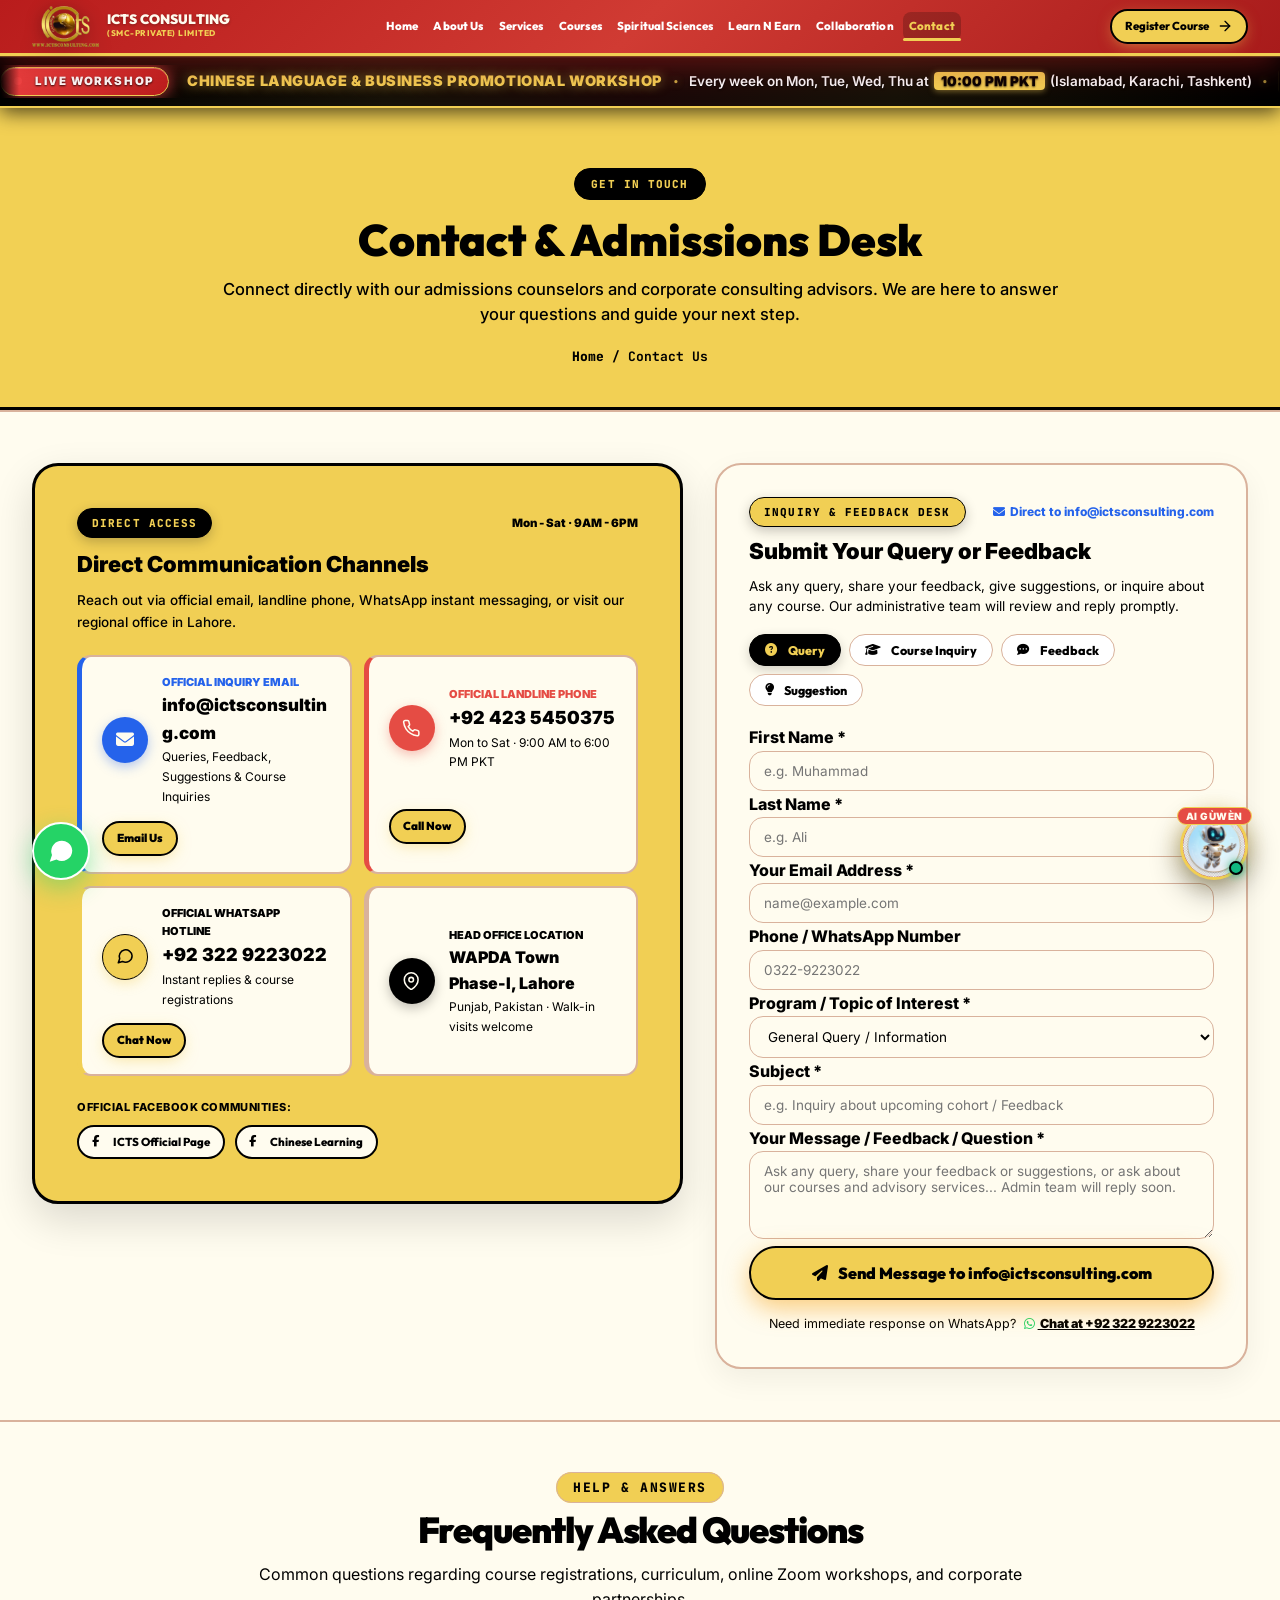
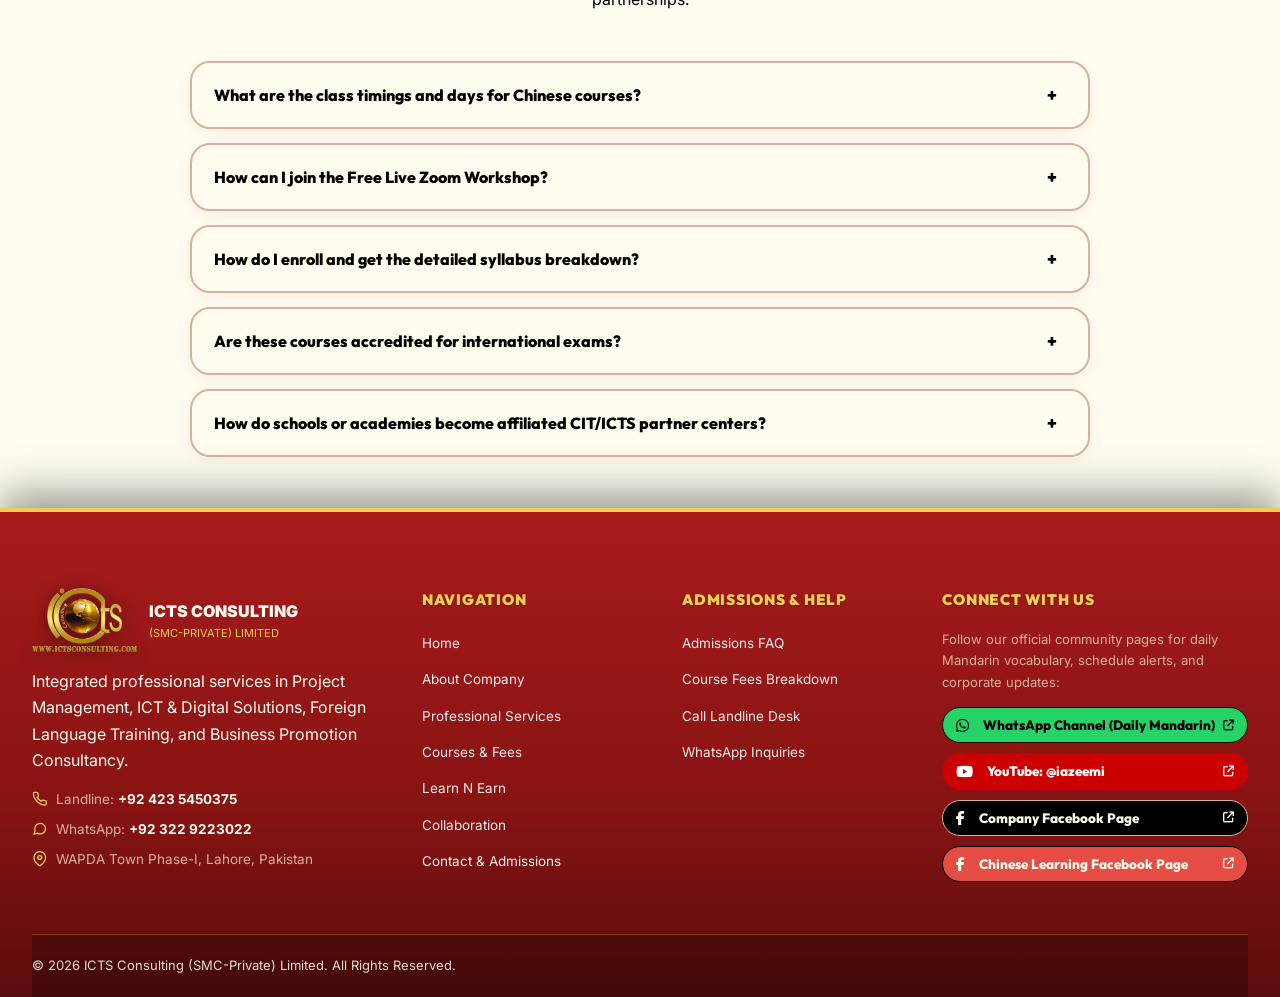
<file: contact-us.html>
<!DOCTYPE html>
<html lang="en">
<head>
  <meta charset="UTF-8">
  <meta name="viewport" content="width=device-width, initial-scale=1.0">
  <meta http-equiv="refresh" content="0; url=contact.html">
  <meta name="robots" content="index, follow, max-snippet:-1, max-image-preview:large, max-video-preview:-1">
  <title>Contact ICTS Consulting | Lahore Office &amp; Admissions Support</title>
  <meta name="description" content="Connect with ICTS Consulting (SMC-Private) Limited in Lahore, Pakistan. Inquire about Chinese language courses, HSK examinations, corporate advisory, and partnerships.">

  <!-- Canonical URL to consolidate SEO juice on contact.html -->
  <link rel="canonical" href="https://www.ictsconsulting.com/contact.html">

  <!-- Open Graph / Social Meta -->
  <meta property="og:site_name" content="ICTS Consulting (SMC-Private) Limited">
  <meta property="og:title" content="Contact ICTS Consulting | Lahore Office &amp; Support">
  <meta property="og:description" content="Connect with ICTS Consulting in Lahore, Pakistan. Inquire about corporate advisory, language cohorts, digital solutions, or institutional partnerships.">
  <meta property="og:image" content="https://www.ictsconsulting.com/assests/icts_og.jpg">
  <meta property="og:image:secure_url" content="https://www.ictsconsulting.com/assests/icts_og.jpg">
  <meta property="og:image:type" content="image/jpeg">
  <meta property="og:image:width" content="1200">
  <meta property="og:image:height" content="630">
  <meta property="og:image:alt" content="ICTS Consulting Official Logo">
  <meta property="og:url" content="https://www.ictsconsulting.com/contact.html">
  <meta property="og:type" content="website">

  <!-- Twitter Card -->
  <meta name="twitter:card" content="summary_large_image">
  <meta name="twitter:title" content="Contact ICTS Consulting | Lahore Office &amp; Support">
  <meta name="twitter:description" content="Connect with ICTS Consulting in Lahore, Pakistan. Inquire about corporate advisory, language cohorts, digital solutions, or institutional partnerships.">
  <meta name="twitter:image" content="https://www.ictsconsulting.com/assests/icts_og.jpg">

  <script>
    window.location.replace("contact.html");
  </script>
  <style>
    body {
      font-family: -apple-system, BlinkMacSystemFont, "Segoe UI", Roboto, "Helvetica Neue", Arial, sans-serif;
      background: #000000;
      color: #FFFCEF;
      display: flex;
      align-items: center;
      justify-content: center;
      min-height: 100vh;
      margin: 0;
      text-align: center;
      padding: 20px;
    }
    .redirect-card {
      background: #1A1A1A;
      border: 2px solid #F1CF54;
      border-radius: 12px;
      padding: 32px 24px;
      max-width: 440px;
      box-shadow: 0 10px 30px rgba(0,0,0,0.5);
    }
    a.btn {
      display: inline-block;
      margin-top: 16px;
      background: #F1CF54;
      color: #000000;
      font-weight: 800;
      padding: 12px 24px;
      border-radius: 6px;
      text-decoration: none;
    }
  </style>
</head>
<body>
  <div class="redirect-card">
    <h2 style="color: #F1CF54; margin-top: 0;">ICTS Consulting</h2>
    <p>Redirecting you to the official Contact &amp; Admissions Desk...</p>
    <a class="btn" href="contact.html">Click here if not redirected automatically</a>
  </div>
</body>
</html>
</file>
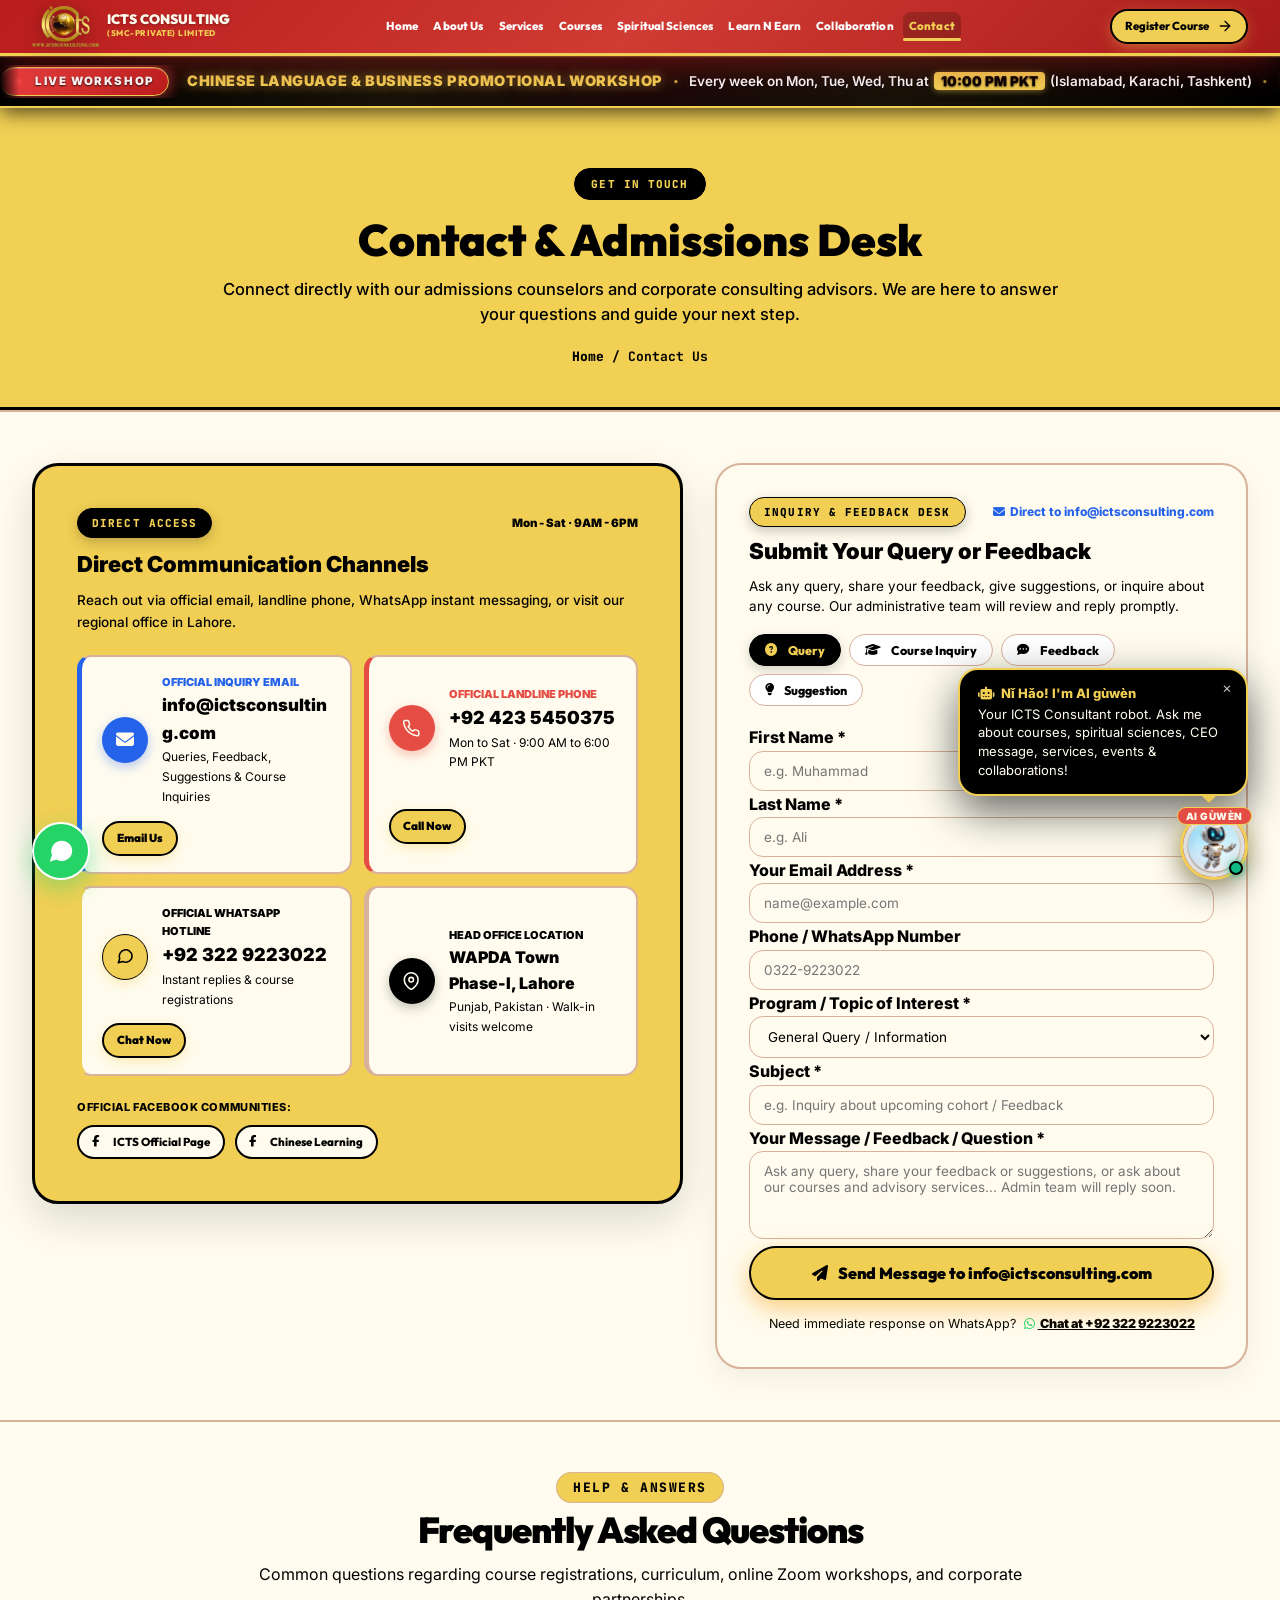
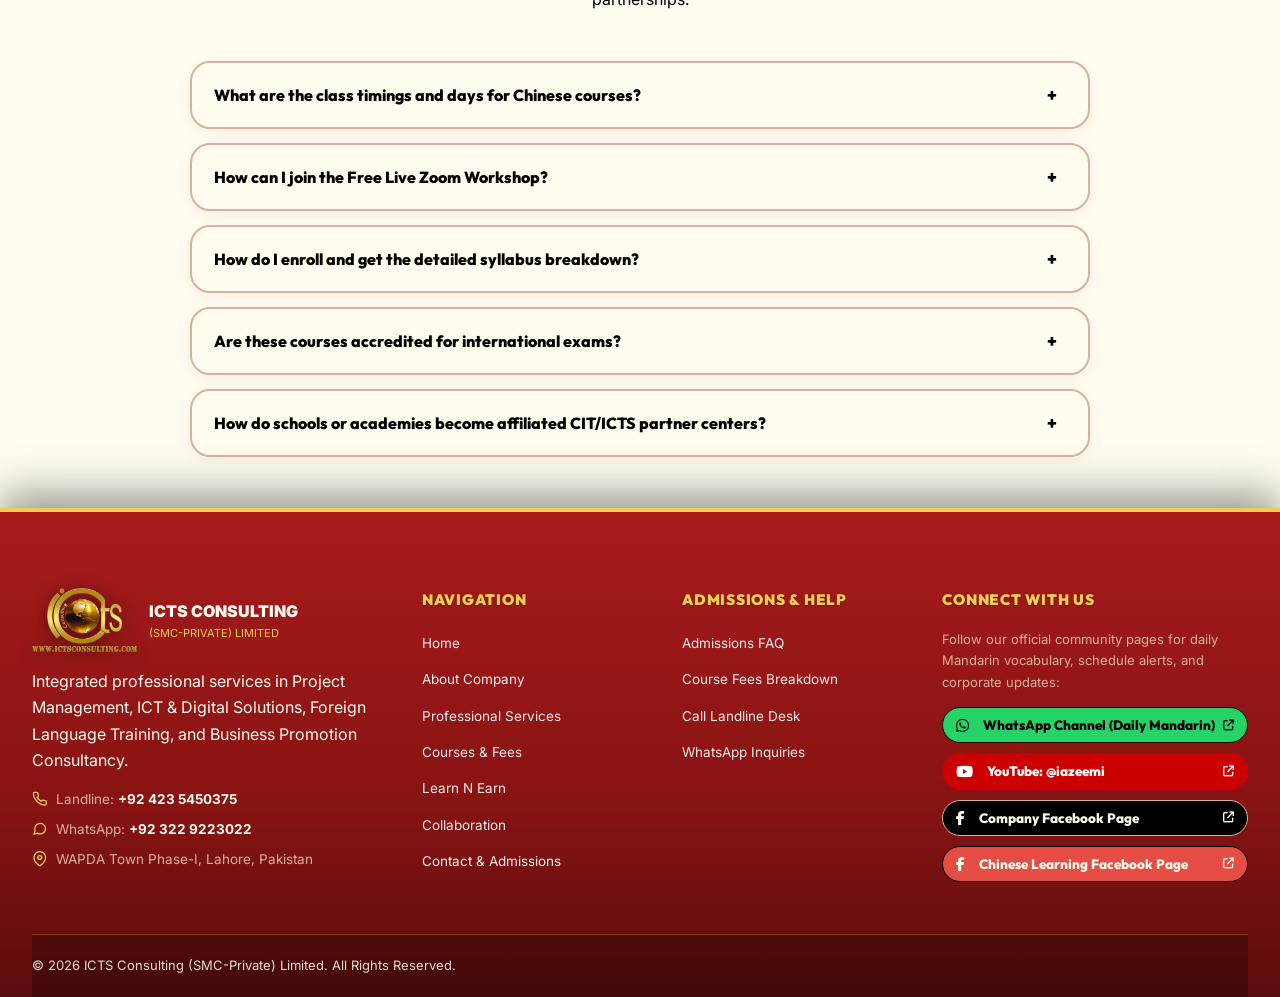
<file: contact.html>
<!DOCTYPE html>
<html lang="en">

<head>
  <meta charset="UTF-8">
  <meta name="viewport" content="width=device-width, initial-scale=1.0">
  <title>Contact ICTS Consulting | Lahore Office &amp; Support</title>
  <meta name="description" content="Connect with ICTS Consulting in Lahore, Pakistan. Inquire about corporate advisory, language cohorts, digital solutions, or institutional partnerships.">

  <!-- Open Graph / Social Meta for WhatsApp, Facebook, LinkedIn & Google -->
  <meta property="og:site_name" content="ICTS Consulting (SMC-Private) Limited">
  <meta property="og:title" content="Contact ICTS Consulting | Lahore Office &amp; Support">
  <meta property="og:description" content="Connect with ICTS Consulting in Lahore, Pakistan. Inquire about corporate advisory, language cohorts, digital solutions, or institutional partnerships.">
  <meta property="og:image" content="https://www.ictsconsulting.com/assests/icts_og.jpg">
  <meta property="og:image:secure_url" content="https://www.ictsconsulting.com/assests/icts_og.jpg">
  <meta property="og:image:type" content="image/jpeg">
  <meta property="og:image:width" content="1200">
  <meta property="og:image:height" content="630">
  <meta property="og:image:alt" content="ICTS Consulting Official Logo">
  <meta property="og:url" content="https://www.ictsconsulting.com/contact.html">
  <meta property="og:type" content="website">

  <!-- Twitter Card -->
  <meta name="twitter:card" content="summary_large_image">
  <meta name="twitter:title" content="Contact ICTS Consulting | Lahore Office &amp; Support">
  <meta name="twitter:description" content="Connect with ICTS Consulting in Lahore, Pakistan. Inquire about corporate advisory, language cohorts, digital solutions, or institutional partnerships.">
  <meta name="twitter:image" content="https://www.ictsconsulting.com/assests/icts_og.jpg">

    <!-- Touch Icons & Web App Manifest for Mobile Bookmarking -->
  <link rel="apple-touch-icon" sizes="180x180" href="assests/apple-touch-icon.webp">
  <link rel="apple-touch-icon" sizes="152x152" href="assests/apple-touch-icon-152x152.webp">
  <link rel="icon" type="image/webp" sizes="32x32" href="assests/favicon-32x32.webp">
  <link rel="icon" type="image/webp" sizes="16x16" href="assests/favicon-16x16.webp">
  <link rel="shortcut icon" href="favicon.ico">
  <link rel="manifest" href="site.webmanifest">
  <meta name="theme-color" content="#A81B1B">
  <meta name="mobile-web-app-capable" content="yes">
  <meta name="apple-mobile-web-app-status-bar-style" content="black-translucent">
  <meta name="apple-mobile-web-app-title" content="ICTS Consulting">

  <!-- CDN Preconnect Optimizations -->
  <link rel="preconnect" href="https://cdnjs.cloudflare.com" crossorigin>
  <link rel="preconnect" href="https://fonts.googleapis.com" crossorigin>
  <link rel="preconnect" href="https://fonts.gstatic.com" crossorigin>

  <link rel="canonical" href="https://www.ictsconsulting.com/contact.html">
  <meta name="robots" content="index, follow, max-snippet:-1, max-image-preview:large, max-video-preview:-1">

  <!-- CSS Stylesheets -->
  <link rel="stylesheet" href="https://cdnjs.cloudflare.com/ajax/libs/font-awesome/6.5.1/css/all.min.css">
  <link rel="stylesheet" href="style.css?v=6.0">

  <!-- JSON-LD Structured Data for Google Search -->
  <script type="application/ld+json">
  {
    "@context": "https://schema.org",
    "@graph": [
      {
        "@type": "ContactPage",
        "@id": "https://www.ictsconsulting.com/contact.html#webpage",
        "url": "https://www.ictsconsulting.com/contact.html",
        "name": "Contact ICTS Consulting | Lahore Office & Admissions Support",
        "description": "Connect with ICTS Consulting (SMC-Private) Limited in Lahore, Pakistan. Inquire about Chinese language courses, HSK examinations, corporate advisory, and partnerships.",
        "isPartOf": {
          "@type": "WebSite",
          "@id": "https://www.ictsconsulting.com/#website",
          "url": "https://www.ictsconsulting.com/",
          "name": "ICTS Consulting (SMC-Private) Limited"
        }
      },
      {
        "@type": "EducationalOrganization",
        "@id": "https://www.ictsconsulting.com/#organization",
        "name": "ICTS Consulting (SMC-Private) Limited",
        "alternateName": ["ICTS Consulting", "ICTS Lahore", "ICTS Contact"],
        "url": "https://www.ictsconsulting.com",
        "logo": "https://www.ictsconsulting.com/assests/icts_logo_clean.webp",
        "image": "https://www.ictsconsulting.com/assests/icts_og.jpg",
        "email": "info@ictsconsulting.com",
        "telephone": "+92-423-5450375",
        "contactPoint": [
          {
            "@type": "ContactPoint",
            "telephone": "+92-423-5450375",
            "contactType": "Head Office Landline / Inquiries",
            "areaServed": "PK",
            "availableLanguage": ["English", "Urdu"]
          },
          {
            "@type": "ContactPoint",
            "telephone": "+92-322-9223022",
            "contactType": "Admissions & WhatsApp Desk",
            "areaServed": "PK",
            "availableLanguage": ["English", "Urdu", "Chinese"]
          }
        ],
        "address": {
          "@type": "PostalAddress",
          "streetAddress": "Plot # 35-A, Sector C, Near LDA Plaza / Main Boulevard, WAPDA Town Phase-I",
          "addressLocality": "Lahore",
          "addressRegion": "Punjab",
          "postalCode": "54770",
          "addressCountry": "PK"
        },
        "sameAs": [
          "https://www.facebook.com/share/1GzAapXuzi/",
          "https://www.facebook.com/chineselanguagecenter/",
          "https://whatsapp.com/channel/0029VarmmIZ7YScwEF1v9I2s"
        ]
      }
    ]
  }
  </script>
</head>

<body>

  <!-- ================= SITE HEADER / NAVBAR ================= -->
  <header class="site-header" id="header">
    <div class="container navbar">
      <!-- Brand Logo Lockup -->
      <a href="index.html" class="brand-lockup" title="ICTS Consulting (SMC-Private) Limited">
        <img src="assests/icts_logo_clean.webp" alt="ICTS Consulting Logo" class="brand-logo-img" decoding="async">
        <div class="brand-tag-text">
          <span class="brand-name">ICTS CONSULTING</span>
          <span class="brand-sub">(SMC-Private) Limited</span>
        </div>
      </a>

      <!-- Desktop Navigation Menu -->
      <nav class="nav-menu" id="navMenu" aria-label="Main Navigation">
        <a href="index.html" class="nav-link">Home</a>
        <a href="about.html" class="nav-link">About Us</a>
        <a href="services.html" class="nav-link">Services</a>
        <a href="courses.html" class="nav-link">Courses</a>
        <a href="spiritual-sciences.html" class="nav-link">Spiritual Sciences</a>
        <a href="events.html" class="nav-link">Learn N Earn</a>
        <a href="collaboration.html" class="nav-link">Collaboration</a>
        <a href="contact.html" class="nav-link active">Contact</a>
      </nav>

      <!-- Nav Actions -->
      <div class="nav-actions">
        <a href="https://docs.google.com/forms/d/e/1FAIpQLSfu58wEK60URVaBsQEgCcEPFz9A6HcU3x0G4nj8HsfsjZu_gg/viewform"
          target="_blank" rel="noopener" class="btn btn-yellow btn-sm">
          <span>Register Course</span>
          <svg class="icon-stroke" width="13" height="13" viewBox="0 0 24 24">
            <line x1="5" y1="12" x2="19" y2="12"></line>
            <polyline points="12 5 19 12 12 19"></polyline>
          </svg>
        </a>
        <button class="nav-toggle" id="navToggle" aria-label="Toggle navigation menu" aria-expanded="false">
          <span class="hamburger-bar"></span>
          <span class="hamburger-bar"></span>
          <span class="hamburger-bar"></span>
        </button>
      </div>
    </div>
  </header>

  <!-- ================= LIVE WORKSHOP BROADCAST BANNER (CONTINUOUS MOVING WORDS TICKER) ================= -->
  <aside class="live-workshop-bar" aria-label="Live Workshop Announcement">
    <div class="live-marquee-container">
      <div class="live-marquee-track">
        <!-- Set 1 -->
        <div class="marquee-group">
          <div class="live-badge-glow">
            <span class="live-dot-pulse"></span>
            <span class="live-badge-text">LIVE WORKSHOP</span>
          </div>
          <div class="live-workshop-info">
            <span class="live-workshop-title">CHINESE LANGUAGE &amp; BUSINESS PROMOTIONAL WORKSHOP</span>
            <span class="marquee-divider">·</span>
            <span class="live-workshop-schedule">Every week on Mon, Tue, Wed, Thu at <b>10:00 PM PKT</b> (Islamabad, Karachi, Tashkent)</span>
            <span class="marquee-divider">·</span>
            <span class="live-badge-detail">Meeting ID: 823 7234 8859</span>
            <span class="live-badge-detail">Passcode: 893624</span>
          </div>
          <div class="live-marquee-actions">
            <a href="https://us06web.zoom.us/j/82372348859?pwd=pCsrMhFb1wW8bXUwb0jalWC5cAP1RT.1" target="_blank" rel="noopener" class="live-join-btn">
              <i class="fa-solid fa-video" style="margin-right: 5px;"></i>
              <span>Join Zoom Stream</span>
            </a>
            <a href="https://docs.zoom.us/agenda/doc/066f015a-a641-44d9-b6f5-fbeede76867c" target="_blank" rel="noopener" class="live-agenda-btn">
              <i class="fa-solid fa-clipboard-list" style="margin-right: 5px;"></i>
              <span>Meeting Agenda</span>
            </a>
            <button type="button" class="live-modal-btn open-workshop-modal" data-open-workshop-modal>
              <i class="fa-solid fa-key" style="margin-right: 5px;"></i>
              <span>Full Meeting Details</span>
            </button>
            <a href="services.html#center-setup" class="live-center-btn">
              <i class="fa-solid fa-building-columns" style="margin-right: 5px;"></i>
              <span>Open Chinese Center</span>
            </a>
          </div>
        </div>

        <!-- Set 2 (Duplicate for Seamless Infinite Marquee Loop) -->
        <div class="marquee-group">
          <div class="live-badge-glow">
            <span class="live-dot-pulse"></span>
            <span class="live-badge-text">LIVE WORKSHOP</span>
          </div>
          <div class="live-workshop-info">
            <span class="live-workshop-title">CHINESE LANGUAGE &amp; BUSINESS PROMOTIONAL WORKSHOP</span>
            <span class="marquee-divider">·</span>
            <span class="live-workshop-schedule">Every week on Mon, Tue, Wed, Thu at <b>10:00 PM PKT</b> (Islamabad, Karachi, Tashkent)</span>
            <span class="marquee-divider">·</span>
            <span class="live-badge-detail">Meeting ID: 823 7234 8859</span>
            <span class="live-badge-detail">Passcode: 893624</span>
          </div>
          <div class="live-marquee-actions">
            <a href="https://us06web.zoom.us/j/82372348859?pwd=pCsrMhFb1wW8bXUwb0jalWC5cAP1RT.1" target="_blank" rel="noopener" class="live-join-btn">
              <i class="fa-solid fa-video" style="margin-right: 5px;"></i>
              <span>Join Zoom Stream</span>
            </a>
            <a href="https://docs.zoom.us/agenda/doc/066f015a-a641-44d9-b6f5-fbeede76867c" target="_blank" rel="noopener" class="live-agenda-btn">
              <i class="fa-solid fa-clipboard-list" style="margin-right: 5px;"></i>
              <span>Meeting Agenda</span>
            </a>
            <button type="button" class="live-modal-btn open-workshop-modal" data-open-workshop-modal>
              <i class="fa-solid fa-key" style="margin-right: 5px;"></i>
              <span>Full Meeting Details</span>
            </button>
            <a href="services.html#center-setup" class="live-center-btn">
              <i class="fa-solid fa-building-columns" style="margin-right: 5px;"></i>
              <span>Open Chinese Center</span>
            </a>
          </div>
        </div>
      </div>
    </div>
  </aside>


  <!-- ================= PAGE HERO BANNER ================= -->
  <section class="page-hero">
    <!-- Hero Background Video Layer -->
    <div class="page-hero-video-wrap" aria-hidden="true">
      <video class="page-hero-bg-video" autoplay muted loop playsinline preload="auto">
        <source src="assests/all%20Section%20on%20yellow%20area.mp4" type="video/mp4">
      </video>
      <div class="page-hero-video-overlay"></div>
    </div>

    <div class="container">
      <span class="page-hero-badge">Get In Touch</span>
      <h1 class="page-hero-title">Contact &amp; Admissions Desk</h1>
      <p class="page-hero-subtitle">
        Connect directly with our admissions counselors and corporate consulting advisors. We are here to answer your
        questions and guide your next step.
      </p>
      <div class="breadcrumb-nav">
        <a href="index.html">Home</a> <span>/</span> <span>Contact Us</span>
      </div>
    </div>
  </section>

  <!-- ================= MAIN CONTENT ================= -->
  <main>
    <!-- ================= CONTACT & FORM SECTION ================= -->
    <section class="section-pad bg-white">
      <div class="container">
        <div class="contact-grid reveal" style="gap: 32px;">
          <!-- Left: Contact Channels Card (Yellow Canvas) -->
          <div class="contact-channels-box"
            style="background: #F1CF54; border: 3.5px solid #000000; border-radius: var(--radius-xl); box-shadow: 0 16px 40px rgba(0,0,0,0.14);">
            <div style="display: flex; align-items: center; justify-content: space-between; margin-bottom: 8px;">
              <span class="program-photo-tag"
                style="background: #000000; color: #F1CF54; border: 1.5px solid #000000; position: static; font-weight: 900;">Direct
                Access</span>
              <span style="font-size: 11.5px; font-weight: 900; color: #000000;">Mon - Sat · 9AM - 6PM</span>
            </div>
            <h3 class="contact-box-title"
              style="font-size: 22px; font-weight: 900; color: #000000; margin-bottom: 6px;">Direct Communication
              Channels</h3>
            <p class="contact-box-sub"
              style="font-size: 13.5px; color: #000000; margin-bottom: 22px; font-weight: 500;">
              Reach out via official email, landline phone, WhatsApp instant messaging, or visit our regional office in Lahore.
            </p>
            <div class="channels-cards-list">
              <!-- Official Email -->
              <div
                style="background: #FFFCEF; border: 2px solid #D9B29C; border-left: 5px solid #2563EB; border-radius: var(--radius-md); padding: 16px 20px; display: flex; align-items: center; justify-content: space-between; gap: 14px; flex-wrap: wrap;">
                <div style="display: flex; align-items: center; gap: 14px;">
                  <div
                    style="width: 46px; height: 46px; border-radius: 50%; background: #2563EB; color: #FFFCEF; display: grid; place-items: center; flex-shrink: 0; box-shadow: 0 4px 12px rgba(37, 99, 235, 0.35);">
                    <i class="fa-solid fa-envelope" style="font-size: 18px;"></i>
                  </div>
                  <div>
                    <span
                      style="display: block; font-size: 11px; font-weight: 900; text-transform: uppercase; color: #2563EB;">Official
                      Inquiry Email</span>
                    <span style="display: block; font-size: 17px; font-weight: 900; color: #000000; word-break: break-all;">info@ictsconsulting.com</span>
                    <span style="display: block; font-size: 12px; color: #000000;">Queries, Feedback, Suggestions &amp; Course Inquiries</span>
                  </div>
                </div>
                <a href="mailto:info@ictsconsulting.com" class="btn btn-yellow btn-sm" style="font-weight: 900;">Email Us</a>
              </div>

              <!-- Landline -->
              <div
                style="background: #FFFCEF; border: 2px solid #D9B29C; border-left: 5px solid #E54C44; border-radius: var(--radius-md); padding: 16px 20px; display: flex; align-items: center; justify-content: space-between; gap: 14px; flex-wrap: wrap;">
                <div style="display: flex; align-items: center; gap: 14px;">
                  <div
                    style="width: 46px; height: 46px; border-radius: 50%; background: #E54C44; color: #FFFCEF; display: grid; place-items: center; flex-shrink: 0; box-shadow: 0 4px 12px rgba(229, 76, 68, 0.35);">
                    <svg class="icon-stroke" width="20" height="20" viewBox="0 0 24 24">
                      <path
                        d="M22 16.92v3a2 2 0 0 1-2.18 2 19.79 19.79 0 0 1-8.63-3.07 19.5 19.5 0 0 1-6-6 19.79 19.79 0 0 1-3.07-8.67A2 2 0 0 1 4.11 2h3a2 2 0 0 1 2 1.72 12.84 12.84 0 0 0 .7 2.81 2 2 0 0 1-.45 2.11L8.09 9.91a16 16 0 0 0 6 6l1.27-1.27a2 2 0 0 1 2.11-.45 12.84 12.84 0 0 0 2.81.7A2 2 0 0 1 22 16.92z">
                      </path>
                    </svg>
                  </div>
                  <div>
                    <span
                      style="display: block; font-size: 11px; font-weight: 900; text-transform: uppercase; color: #E54C44;">Official
                      Landline Phone</span>
                    <span style="display: block; font-size: 18px; font-weight: 900; color: #000000;">+92 423
                      5450375</span>
                    <span style="display: block; font-size: 12px; color: #000000;">Mon to Sat · 9:00 AM to 6:00 PM
                      PKT</span>
                  </div>
                </div>
                <a href="tel:+924235450375" class="btn btn-yellow btn-sm" style="font-weight: 900;">Call Now</a>
              </div>

              <!-- WhatsApp -->
              <div
                style="background: #FFFCEF; border: 2px solid #D9B29C; border-left: 5px solid #F1CF54; border-radius: var(--radius-md); padding: 16px 20px; display: flex; align-items: center; justify-content: space-between; gap: 14px; flex-wrap: wrap;">
                <div style="display: flex; align-items: center; gap: 14px;">
                  <div
                    style="width: 46px; height: 46px; border-radius: 50%; background: #F1CF54; color: #000000; display: grid; place-items: center; flex-shrink: 0; box-shadow: 0 4px 12px rgba(241, 207, 84, 0.35); border: 1.5px solid #000000;">
                    <svg class="icon-stroke" width="20" height="20" viewBox="0 0 24 24">
                      <path d="M21 11.5a8.4 8.4 0 0 1-12.6 7.3L3 20.5l1.8-5.3A8.4 8.4 0 1 1 21 11.5z"></path>
                    </svg>
                  </div>
                  <div>
                    <span
                      style="display: block; font-size: 11px; font-weight: 900; text-transform: uppercase; color: #000000;">Official
                      WhatsApp Hotline</span>
                    <span style="display: block; font-size: 18px; font-weight: 900; color: #000000;">+92 322
                      9223022</span>
                    <span style="display: block; font-size: 12px; color: #000000;">Instant replies &amp; course
                      registrations</span>
                  </div>
                </div>
                <a href="https://wa.me/923229223022?text=Hello%20ICTS%20Admissions,%20I%20have%20an%20inquiry"
                  target="_blank" rel="noopener" class="btn btn-yellow btn-sm" style="font-weight: 900;">Chat Now</a>
              </div>

              <!-- Location -->
              <div
                style="background: #FFFCEF; border: 2px solid #D9B29C; border-left: 5px solid #D9B29C; border-radius: var(--radius-md); padding: 16px 20px; display: flex; align-items: center; gap: 14px;">
                <div
                  style="width: 46px; height: 46px; border-radius: 50%; background: #000000; color: #FFFCEF; display: grid; place-items: center; flex-shrink: 0; box-shadow: 0 4px 12px rgba(0, 0, 0, 0.25);">
                  <svg class="icon-stroke" width="20" height="20" viewBox="0 0 24 24">
                    <path d="M21 10c0 7-9 13-9 13s-9-6-9-13a9 9 0 0 1 18 0z"></path>
                    <circle cx="12" cy="10" r="3"></circle>
                  </svg>
                </div>
                <div>
                  <span
                    style="display: block; font-size: 11px; font-weight: 900; text-transform: uppercase; color: #000000;">Head
                    Office Location</span>
                  <span style="display: block; font-size: 16px; font-weight: 900; color: #000000;">WAPDA Town Phase-I,
                    Lahore</span>
                  <span style="display: block; font-size: 12px; color: #000000;">Punjab, Pakistan · Walk-in visits
                    welcome</span>
                </div>
              </div>
            </div>

            <!-- Social Links -->
            <div class="social-channels-links">
              <span
                style="font-size: 11px; font-weight: 800; color: var(--charcoal-dark); text-transform: uppercase; letter-spacing: 0.05em; display: block; margin-bottom: 8px;">Official
                Facebook Communities:</span>
              <div style="display: flex; gap: 10px; flex-wrap: wrap;">
                <a href="https://www.facebook.com/share/1GzAapXuzi/" target="_blank" rel="noopener"
                  class="btn btn-outline btn-sm">
                  <i class="fa-brands fa-facebook-f" style="margin-right: 6px;"></i> ICTS Official Page
                </a>
                <a href="https://www.facebook.com/chineselanguagecenter/" target="_blank" rel="noopener"
                  class="btn btn-outline btn-sm">
                  <i class="fa-brands fa-facebook-f" style="margin-right: 6px;"></i> Chinese Learning
                </a>
              </div>
            </div>
          </div>

          <!-- Right: Formspree Powered Inquiry & Feedback Form -->
          <div class="reg-form-card"
            style="background: #FFFCEF; border: 2.5px solid #D9B29C; border-radius: var(--radius-xl); box-shadow: 0 10px 30px rgba(0,0,0,0.06); padding: 32px;">
            <div style="display: flex; align-items: center; justify-content: space-between; margin-bottom: 6px; flex-wrap: wrap; gap: 8px;">
              <span class="program-photo-tag"
                style="background: #F1CF54; color: #000000; border: 1px solid #000000; position: static; font-weight: 900;">
                Inquiry &amp; Feedback Desk
              </span>
              <span
                style="font-size: 12px; font-weight: 800; color: #2563EB; display: inline-flex; align-items: center; gap: 5px;">
                <i class="fa-solid fa-envelope"></i>
                <span>Direct to info@ictsconsulting.com</span>
              </span>
            </div>
            <h3 class="reg-form-title" style="font-size: 22px; font-weight: 900; margin: 6px 0;">Submit Your Query or Feedback</h3>
            <p class="reg-form-sub" style="font-size: 13.5px; color: var(--umber-body); margin-bottom: 18px; line-height: 1.5;">
              Ask any query, share your feedback, give suggestions, or inquire about any course. Our administrative team will review and reply promptly.
            </p>

            <!-- Interactive Category Selector -->
            <div class="form-category-pills" style="display: flex; flex-wrap: wrap; gap: 8px; margin-bottom: 18px;">
              <button type="button" class="category-pill-btn active" data-category="General Query">
                <i class="fa-solid fa-circle-question" style="margin-right: 4px;"></i> Query
              </button>
              <button type="button" class="category-pill-btn" data-category="Course Inquiry">
                <i class="fa-solid fa-graduation-cap" style="margin-right: 4px;"></i> Course Inquiry
              </button>
              <button type="button" class="category-pill-btn" data-category="Feedback">
                <i class="fa-solid fa-comment-dots" style="margin-right: 4px;"></i> Feedback
              </button>
              <button type="button" class="category-pill-btn" data-category="Suggestion">
                <i class="fa-solid fa-lightbulb" style="margin-right: 4px;"></i> Suggestion
              </button>
            </div>

            <!-- Formspree Connected Form -->
            <form id="contactInquiryForm" action="https://formspree.io/f/xdeornvw" method="POST" novalidate>
              <input type="hidden" name="_subject" id="hiddenFormSubject" value="[ICTS Portal] New Query / Feedback">
              <input type="hidden" name="Inquiry Category" id="selectedCategoryInput" value="General Query">

              <div class="form-row">
                <div class="form-field">
                  <label class="form-label" for="formFirstName" style="font-weight: 800;">First Name *</label>
                  <input type="text" class="form-input" id="formFirstName" name="First Name" required placeholder="e.g. Muhammad">
                </div>
                <div class="form-field">
                  <label class="form-label" for="formLastName" style="font-weight: 800;">Last Name *</label>
                  <input type="text" class="form-input" id="formLastName" name="Last Name" required placeholder="e.g. Ali">
                </div>
              </div>

              <div class="form-row">
                <div class="form-field">
                  <label class="form-label" for="formEmail" style="font-weight: 800;">Your Email Address *</label>
                  <input type="email" class="form-input" id="formEmail" name="email" required placeholder="name@example.com">
                </div>
                <div class="form-field">
                  <label class="form-label" for="formPhone" style="font-weight: 800;">Phone / WhatsApp Number</label>
                  <input type="tel" class="form-input" id="formPhone" name="Phone / WhatsApp" placeholder="0322-9223022">
                </div>
              </div>

              <div class="form-row">
                <div class="form-field">
                  <label class="form-label" for="formServiceSelect" style="font-weight: 800;">Program / Topic of Interest *</label>
                  <select class="form-input" id="formServiceSelect" name="Program or Topic" required>
                    <option value="General Query / Information">General Query / Information</option>
                    <option value="HSK 1-2 Beginners Mandarin Track">HSK 1–2 Beginners Mandarin Track</option>
                    <option value="HSK 3-4 Intermediate Track">HSK 3–4 Intermediate Track</option>
                    <option value="HSK 5-6 Advanced Academic Track">HSK 5–6 Advanced Academic Track</option>
                    <option value="YCT Kids Chinese (Ages 6-15)">YCT Kids Chinese (Ages 6–15)</option>
                    <option value="BCT Business Chinese for Executives">BCT Business Chinese for Executives</option>
                    <option value="Free Live 10 PM Zoom Mandarin Workshop">Free Live 10 PM Zoom Mandarin Workshop</option>
                    <option value="Chinese Language Center Setup Advisory">Chinese Language Center Setup Advisory</option>
                    <option value="Project Management & EVM Consultancy">Project Management &amp; EVM Consultancy</option>
                    <option value="ICT & Digital Solutions">ICT &amp; Digital Solutions</option>
                    <option value="Feedback / Review on Services">Feedback / Review on Services</option>
                    <option value="Suggestion / Partnership Proposal">Suggestion / Partnership Proposal</option>
                  </select>
                </div>
                <div class="form-field">
                  <label class="form-label" for="formSubject" style="font-weight: 800;">Subject *</label>
                  <input type="text" class="form-input" id="formSubject" name="Subject" required placeholder="e.g. Inquiry about upcoming cohort / Feedback">
                </div>
              </div>

              <div class="form-field">
                <label class="form-label" for="formMessage" style="font-weight: 800;">Your Message / Feedback / Question *</label>
                <textarea class="form-textarea" id="formMessage" name="Message" rows="4" required
                  placeholder="Ask any query, share your feedback or suggestions, or ask about our courses and advisory services... Admin team will reply soon."></textarea>
              </div>

              <!-- Live Submission Feedback Alerts -->
              <div id="formStatusSuccess" class="form-status-alert success" style="display: none; background: #ECFDF5; border: 2px solid #10B981; border-radius: var(--radius-md); padding: 16px; margin-bottom: 16px; color: #065F46;">
                <div style="display: flex; align-items: flex-start; gap: 12px;">
                  <i class="fa-solid fa-circle-check" style="font-size: 20px; color: #10B981; margin-top: 2px;"></i>
                  <div>
                    <strong style="display: block; font-size: 15px; margin-bottom: 4px;">Thank You! Your message has been sent successfully.</strong>
                    <span style="font-size: 13px; line-height: 1.4; display: block;">
                      Your message has been delivered to <b>info@ictsconsulting.com</b>. Our administrative team will review your query, feedback, or suggestion and reply to your email shortly.
                    </span>
                  </div>
                </div>
              </div>

              <div id="formStatusError" class="form-status-alert error" style="display: none; background: #FEF2F2; border: 2px solid #EF4444; border-radius: var(--radius-md); padding: 16px; margin-bottom: 16px; color: #991B1B;">
                <div style="display: flex; align-items: flex-start; gap: 12px;">
                  <i class="fa-solid fa-triangle-exclamation" style="font-size: 20px; color: #EF4444; margin-top: 2px;"></i>
                  <div>
                    <strong style="display: block; font-size: 15px; margin-bottom: 4px;">Could not send message.</strong>
                    <span id="formStatusErrorMsg" style="font-size: 13px; line-height: 1.4; display: block;">
                      Please try again or email us directly at <a href="mailto:info@ictsconsulting.com" style="color: #991B1B; font-weight: 800; text-decoration: underline;">info@ictsconsulting.com</a>.
                    </span>
                  </div>
                </div>
              </div>

              <button type="submit" id="formSubmitBtn" class="btn btn-yellow btn-lg"
                style="width: 100%; justify-content: center; padding: 15px; font-size: 16px; font-weight: 900; box-shadow: 0 8px 24px rgba(245, 158, 11, 0.5); gap: 10px;">
                <i class="fa-solid fa-paper-plane" id="formSubmitIcon"></i>
                <span id="formSubmitText">Send Message to info@ictsconsulting.com</span>
              </button>

              <div style="margin-top: 14px; text-align: center; font-size: 12.5px; color: var(--umber-body); display: flex; align-items: center; justify-content: center; gap: 8px; flex-wrap: wrap;">
                <span>Need immediate response on WhatsApp?</span>
                <a href="https://wa.me/923229223022?text=Hello%20ICTS%20Admin,%20I%20have%20an%20inquiry" target="_blank" rel="noopener" style="color: #000000; font-weight: 900; text-decoration: underline;">
                  <i class="fa-brands fa-whatsapp" style="color: #25D366; margin-right: 3px;"></i> Chat at +92 322 9223022
                </a>
              </div>
            </form>
          </div>
        </div>
      </div>
    </section>

    <!-- ================= FAQ ACCORDION ================= -->
    <section class="section-pad bg-cream" id="faq">
      <div class="container">
        <div style="text-align: center; max-width: 800px; margin: 0 auto 48px;">
          <span class="pillar-badge-tag">Help &amp; Answers</span>
          <h2 class="sec-title" style="margin-top: 8px;">Frequently Asked Questions</h2>
          <p class="sec-desc">Common questions regarding course registrations, curriculum, online Zoom workshops, and
            corporate partnerships.</p>
        </div>

        <div class="faq-container reveal" style="max-width: 900px; margin: 0 auto;">
          <div class="faq-item">
            <button class="faq-trigger">
              <span>What are the class timings and days for Chinese courses?</span>
              <span class="faq-icon-cross">+</span>
            </button>
            <div class="faq-body">
              Classes run 4 days per week (Monday to Thursday) via interactive Live Zoom or on-campus. We offer multiple convenient daily batch timings:
              <br><br>
              <i class="fa-solid fa-clock" style="color: var(--brand-red); margin-right: 4px;"></i> <b>Morning Batch:</b> 9:00 AM – 11:00 AM PKT (ideal for students &amp; morning learners)<br>
              <i class="fa-solid fa-clock" style="color: var(--brand-red); margin-right: 4px;"></i> <b>Afternoon Batch:</b> 2:00 PM – 4:00 PM PKT (ideal for midday learners &amp; corporate cohorts)<br>
              <i class="fa-solid fa-clock" style="color: var(--brand-red); margin-right: 4px;"></i> <b>Evening Batch:</b> 8:00 PM – 10:00 PM PKT (prime track for working professionals &amp; executives)<br>
              <i class="fa-solid fa-clock" style="color: var(--brand-red); margin-right: 4px;"></i> <b>Kids Batch (YCT):</b> Mostly in <b>Evening Batch (5:00 PM – 6:30 PM PKT)</b> designed specifically for school students (ages 6–15).
            </div>
          </div>

          <div class="faq-item">
            <button class="faq-trigger">
              <span>How can I join the Free Live Zoom Workshop?</span>
              <span class="faq-icon-cross">+</span>
            </button>
            <div class="faq-body">
              The workshop takes place every Monday to Thursday at 10:00 PM PKT. You can join directly via the Zoom link
              (Meeting ID: 823 7234 8859 | Passcode: 893624) or message our WhatsApp team at +92 322 9223022.
            </div>
          </div>

          <div class="faq-item">
            <button class="faq-trigger">
              <span>How do I enroll and get the detailed syllabus breakdown?</span>
              <span class="faq-icon-cross">+</span>
            </button>
            <div class="faq-body">
              You can enroll online via our course registration form or speak with an academic advisor on WhatsApp. Flexible installment schedules and group cohort arrangements are available for schools and corporate partners.
            </div>
          </div>

          <div class="faq-item">
            <button class="faq-trigger">
              <span>Are these courses accredited for international exams?</span>
              <span class="faq-icon-cross">+</span>
            </button>
            <div class="faq-body">
              Yes. All our language tracks strictly adhere to the official Chinese Ministry (Center for Language
              Education and Cooperation - CLEC) guidelines. Through our agreement with Wo Hui Mandarin, students also
              receive access to simulated HSK Mock platform examinations.
            </div>
          </div>

          <div class="faq-item">
            <button class="faq-trigger">
              <span>How do schools or academies become affiliated CIT/ICTS partner centers?</span>
              <span class="faq-icon-cross">+</span>
            </button>
            <div class="faq-body">
              Institutions with classrooms and basic multimedia connectivity can affiliate with our nationwide network
              of 800+ centers. ICTS provides the curriculum, certified online instructors, and quality audits, while the
              partner center retains up to 20% commission on enrolled students. Contact our partnership desk for terms.
            </div>
          </div>
        </div>
      </div>
    </section>
  </main>

  <!-- ================= SITE FOOTER ================= -->
  <footer class="site-footer">
    <div class="container">
      <div class="footer-grid">
        <div class="footer-col">
          <div class="footer-brand">
            <img src="assests/icts_logo_clean.webp" alt="ICTS Consulting Logo" class="footer-logo-img" loading="lazy" decoding="async">
            <div>
              <div style="font-size: 16px; font-weight: 900; color: #FFFCEF;">ICTS CONSULTING</div>
              <div style="font-size: 11px; color: var(--yellow-main); text-transform: uppercase;">(SMC-Private) Limited
              </div>
            </div>
          </div>
          <p class="footer-desc">
            Integrated professional services in Project Management, ICT &amp; Digital Solutions, Foreign Language
            Training, and Business Promotion Consultancy.
          </p>
          <div
            style="display: flex; flex-direction: column; gap: 8px; font-size: 13.5px; margin-top: 14px; color: #D9B29C;">
            <div style="display: flex; align-items: center; gap: 8px;">
              <svg class="icon-stroke" width="14" height="14" viewBox="0 0 24 24" style="color: var(--yellow-main);">
                <path
                  d="M22 16.92v3a2 2 0 0 1-2.18 2 19.79 19.79 0 0 1-8.63-3.07 19.5 19.5 0 0 1-6-6 19.79 19.79 0 0 1-3.07-8.67A2 2 0 0 1 4.11 2h3a2 2 0 0 1 2 1.72 12.84 12.84 0 0 0 .7 2.81 2 2 0 0 1-.45 2.11L8.09 9.91a16 16 0 0 0 6 6l1.27-1.27a2 2 0 0 1 2.11-.45 12.84 12.84 0 0 0 2.81.7A2 2 0 0 1 22 16.92z">
                </path>
              </svg>
              <span>Landline: <a href="tel:+924235450375" style="color: #FFFCEF; font-weight: 700;">+92 423
                  5450375</a></span>
            </div>
            <div style="display: flex; align-items: center; gap: 8px;">
              <svg class="icon-stroke" width="14" height="14" viewBox="0 0 24 24" style="color: var(--yellow-main);">
                <path d="M21 11.5a8.4 8.4 0 0 1-12.6 7.3L3 20.5l1.8-5.3A8.4 8.4 0 1 1 21 11.5z"></path>
              </svg>
              <span>WhatsApp: <a href="https://wa.me/923229223022" target="_blank" rel="noopener"
                  style="color: #FFFCEF; font-weight: 700;">+92 322 9223022</a></span>
            </div>
            <div style="display: flex; align-items: center; gap: 8px;">
              <svg class="icon-stroke" width="14" height="14" viewBox="0 0 24 24" style="color: var(--yellow-main);">
                <path d="M21 10c0 7-9 13-9 13s-9-6-9-13a9 9 0 0 1 18 0z"></path>
                <circle cx="12" cy="10" r="3"></circle>
              </svg>
              <span>WAPDA Town Phase-I, Lahore, Pakistan</span>
            </div>
          </div>
        </div>

        <div class="footer-col">
          <h4 class="footer-col-title">Navigation</h4>
          <ul class="footer-links">
            <li><a href="index.html">Home</a></li>
            <li><a href="about.html">About Company</a></li>
            <li><a href="services.html">Professional Services</a></li>
            <li><a href="courses.html">Courses &amp; Fees</a></li>
            <li><a href="events.html">Learn N Earn</a></li>
            <li><a href="collaboration.html">Collaboration</a></li>
            <li><a href="contact.html">Contact &amp; Admissions</a></li>
          </ul>
        </div>

        <div class="footer-col">
          <h4 class="footer-col-title">Admissions &amp; Help</h4>
          <ul class="footer-links">
            <li><a href="contact.html#faq">Admissions FAQ</a></li>
            <li><a href="courses.html">Course Fees Breakdown</a></li>
            <li><a href="tel:+924235450375">Call Landline Desk</a></li>
            <li><a href="https://wa.me/923229223022" target="_blank" rel="noopener">WhatsApp Inquiries</a></li>
          </ul>
        </div>

        <div class="footer-col">
          <h4 class="footer-col-title">Connect With Us</h4>
          <p style="font-size: 13px; color: #D9B29C; margin-bottom: 14px;">Follow our official community pages for daily
            Mandarin vocabulary, schedule alerts, and corporate updates:</p>
          <div style="display: flex; flex-direction: column; gap: 10px;">
            <a href="https://whatsapp.com/channel/0029VarmmIZ7YScwEF1v9I2s" target="_blank" rel="noopener" class="btn btn-sm"
              style="background: #25D366; color: #000000; justify-content: flex-start; border: 1.5px solid #000000; font-weight: 800;">
              <i class="fa-brands fa-whatsapp" style="margin-right: 6px; font-size: 15px;"></i> WhatsApp Channel (Daily Mandarin) <i class="fa-solid fa-arrow-up-right-from-square" style="margin-left: auto; font-size: 11px;"></i>
            </a>
            <a href="https://www.youtube.com/@iazeemi" target="_blank" rel="noopener" class="btn btn-sm"
              style="background: #CC0000; color: #FFFFFF; justify-content: flex-start; border: 1.5px solid #CC0000; font-weight: 800;">
              <i class="fa-brands fa-youtube" style="margin-right: 6px; font-size: 15px;"></i> YouTube: @iazeemi <i class="fa-solid fa-arrow-up-right-from-square" style="margin-left: auto; font-size: 11px;"></i>
            </a>
            <a href="https://www.facebook.com/share/1GzAapXuzi/" target="_blank" rel="noopener" class="btn btn-sm"
              style="background: #000000; color: #FFFCEF; justify-content: flex-start; border: 1.5px solid #D9B29C;">
              <i class="fa-brands fa-facebook-f" style="margin-right: 6px; font-size: 14px;"></i> Company Facebook Page <i class="fa-solid fa-arrow-up-right-from-square" style="margin-left: auto; font-size: 11px;"></i>
            </a>
            <a href="https://www.facebook.com/chineselanguagecenter/" target="_blank" rel="noopener" class="btn btn-sm"
              style="background: #E54C44; color: #FFFCEF; justify-content: flex-start; border: 1.5px solid #000000;">
              <i class="fa-brands fa-facebook-f" style="margin-right: 6px; font-size: 14px;"></i> Chinese Learning Facebook Page <i class="fa-solid fa-arrow-up-right-from-square" style="margin-left: auto; font-size: 11px;"></i>
            </a>
          </div>
        </div>
      </div>

      <div class="footer-bottom-bar">
        <div>© <span id="copyrightYear">2026</span> ICTS Consulting (SMC-Private) Limited. All Rights Reserved.</div>
      </div>
    </div>
  </footer>

  <!-- Floating WhatsApp Action -->
  <a href="https://wa.me/923229223022?text=Hello%20ICTS%20Team,%20I%20have%20an%20inquiry%20regarding%20ICTS%20services"
    target="_blank" rel="noopener" class="floating-whatsapp" aria-label="Chat on WhatsApp" title="Chat on WhatsApp">
    <svg viewBox="0 0 24 24" width="30" height="30" style="width:30px; height:30px; fill:#ffffff; display:block;">
      <path d="M21 11.5a8.4 8.4 0 01-12.6 7.3L3 20.5l1.8-5.3A8.4 8.4 0 1121 11.5z"></path>
    </svg>
  </a>

  <!-- ================= LIVE WORKSHOP DETAILS MODAL ================= -->
  <div class="workshop-modal-backdrop" id="workshopModal" role="dialog" aria-modal="true" aria-labelledby="modalWorkshopTitle">
    <div class="workshop-modal-card">
      <button type="button" class="modal-close-btn" aria-label="Close dialog">&times;</button>
      
      <div class="modal-header-badge">
        <span class="live-radar-dot"></span>
        <span>FREE SCHEDULED LIVE WORKSHOP</span>
      </div>

      <h3 class="modal-title" id="modalWorkshopTitle">Chinese Language &amp; Business Promotional Workshop</h3>
      <p class="modal-sub">
        ICTS Consulting invites you to our recurring Live Zoom Interactive Workshop. Learn practical spoken Mandarin, student mobilization, institutional exam prep, and the lucrative business commission model.
      </p>

      <div class="modal-grid-details">
        <div class="modal-info-box">
          <div class="modal-info-label">Schedule &amp; Frequency</div>
          <div class="modal-info-val">
            <span>Mon, Tue, Wed, Thu · 10:00 PM PKT</span>
          </div>
          <div style="font-size: 11.5px; color: #94A3B8; margin-top: 4px;">102 Occurrences · 40 Min Focus</div>
        </div>

        <div class="modal-info-box">
          <div class="modal-info-label">Meeting Access</div>
          <div class="modal-info-val">
            <span>Online Zoom Live</span>
            <span style="color: #4ADE80; font-size: 12px; font-weight: 800;"><i class="fa-solid fa-circle-check" style="margin-right: 4px;"></i> Free Entry</span>
          </div>
          <div style="font-size: 11.5px; color: #94A3B8; margin-top: 4px;">Islamabad, Karachi, Tashkent</div>
        </div>

        <div class="modal-info-box">
          <div class="modal-info-label">Meeting ID</div>
          <div class="modal-info-val">
            <span style="font-family: var(--font-mono); color: var(--yellow-main);">823 7234 8859</span>
            <button type="button" class="modal-copy-btn" data-copy-text="82372348859">Copy ID</button>
          </div>
        </div>

        <div class="modal-info-box">
          <div class="modal-info-label">Passcode</div>
          <div class="modal-info-val">
            <span style="font-family: var(--font-mono); color: var(--yellow-main);">893624</span>
            <button type="button" class="modal-copy-btn" data-copy-text="893624">Copy Code</button>
          </div>
        </div>
      </div>

      <div class="modal-links-list">
        <a href="https://docs.zoom.us/agenda/doc/066f015a-a641-44d9-b6f5-fbeede76867c" target="_blank" rel="noopener" class="modal-link-item">
          <span><i class="fa-solid fa-file-lines" style="color: var(--yellow-main); margin-right: 8px;"></i> View Meeting Agenda Document</span>
          <span>Open <i class="fa-solid fa-arrow-right" style="margin-left: 4px;"></i></span>
        </a>
        <a href="https://us06web.zoom.us/meeting/tZYucOurqjMiH91VJI7Pd2q5OwGyVcJloE7T/ics?icsToken=DM1tECHdzMYexN5ezAAALAAAAEs2CfbmfwTwiideDTs1nblfBs1yfIp38MpZY-8qUddgbxB6s2eYtKgFW3z297PW7G2xdQ3aKdK2T6IJrzAwMDAwMg&meetingMasterEventId=_Eq-GPPkRR-7g8SdiO2uGA" target="_blank" rel="noopener" class="modal-link-item">
          <span><i class="fa-solid fa-calendar-days" style="color: var(--yellow-main); margin-right: 8px;"></i> Download Calendar Invite (.ics file)</span>
          <span>Download <i class="fa-solid fa-arrow-right" style="margin-left: 4px;"></i></span>
        </a>
        <a href="https://us06web.zoom.us/meetings/82372348859/invitations?signature=ai4GMZNCc-dWDzg7JZdpvG2DcEHmtui0jChBPEUmA5s" target="_blank" rel="noopener" class="modal-link-item">
          <span><i class="fa-solid fa-circle-info" style="color: var(--yellow-main); margin-right: 8px;"></i> Full Join Instructions &amp; SIP Guide (82372348859@zoomcrc.com)</span>
          <span>Read <i class="fa-solid fa-arrow-right" style="margin-left: 4px;"></i></span>
        </a>
      </div>

      <div style="background: rgba(255,255,255,0.04); border-radius: var(--radius-md); padding: 12px; font-size: 12px; color: #94A3B8; margin-bottom: 20px;">
        <b>One-Tap Mobile:</b> <a href="tel:+13052241968,,82372348859#,,,,*893624#" style="color: var(--yellow-main);">+13052241968,,82372348859#</a> · <a href="tel:+13092053325,,82372348859#,,,,*893624#" style="color: var(--yellow-main);">+13092053325,,82372348859#</a>
      </div>

      <div class="modal-actions-row">
        <a href="https://us06web.zoom.us/j/82372348859?pwd=pCsrMhFb1wW8bXUwb0jalWC5cAP1RT.1" target="_blank" rel="noopener" class="btn btn-yellow btn-lg">
          <span>Join Live Zoom Stream Now</span>
          <svg class="icon-stroke" width="16" height="16" viewBox="0 0 24 24"><line x1="5" y1="12" x2="19" y2="12"></line><polyline points="12 5 19 12 12 19"></polyline></svg>
        </a>
        <a href="https://wa.me/923229223022?text=Hello%20ICTS,%20I%20need%20assistance%20joining%20the%20Chinese%20Language%20%26%20Business%20Promotional%20Workshop" target="_blank" rel="noopener" class="btn btn-outline btn-lg">
          <span>WhatsApp Assistance</span>
        </a>
      </div>
    </div>
  </div>

  <!-- Scripts -->
  <script src="app.js?v=6.0"></script>
</body>

</html>
</file>
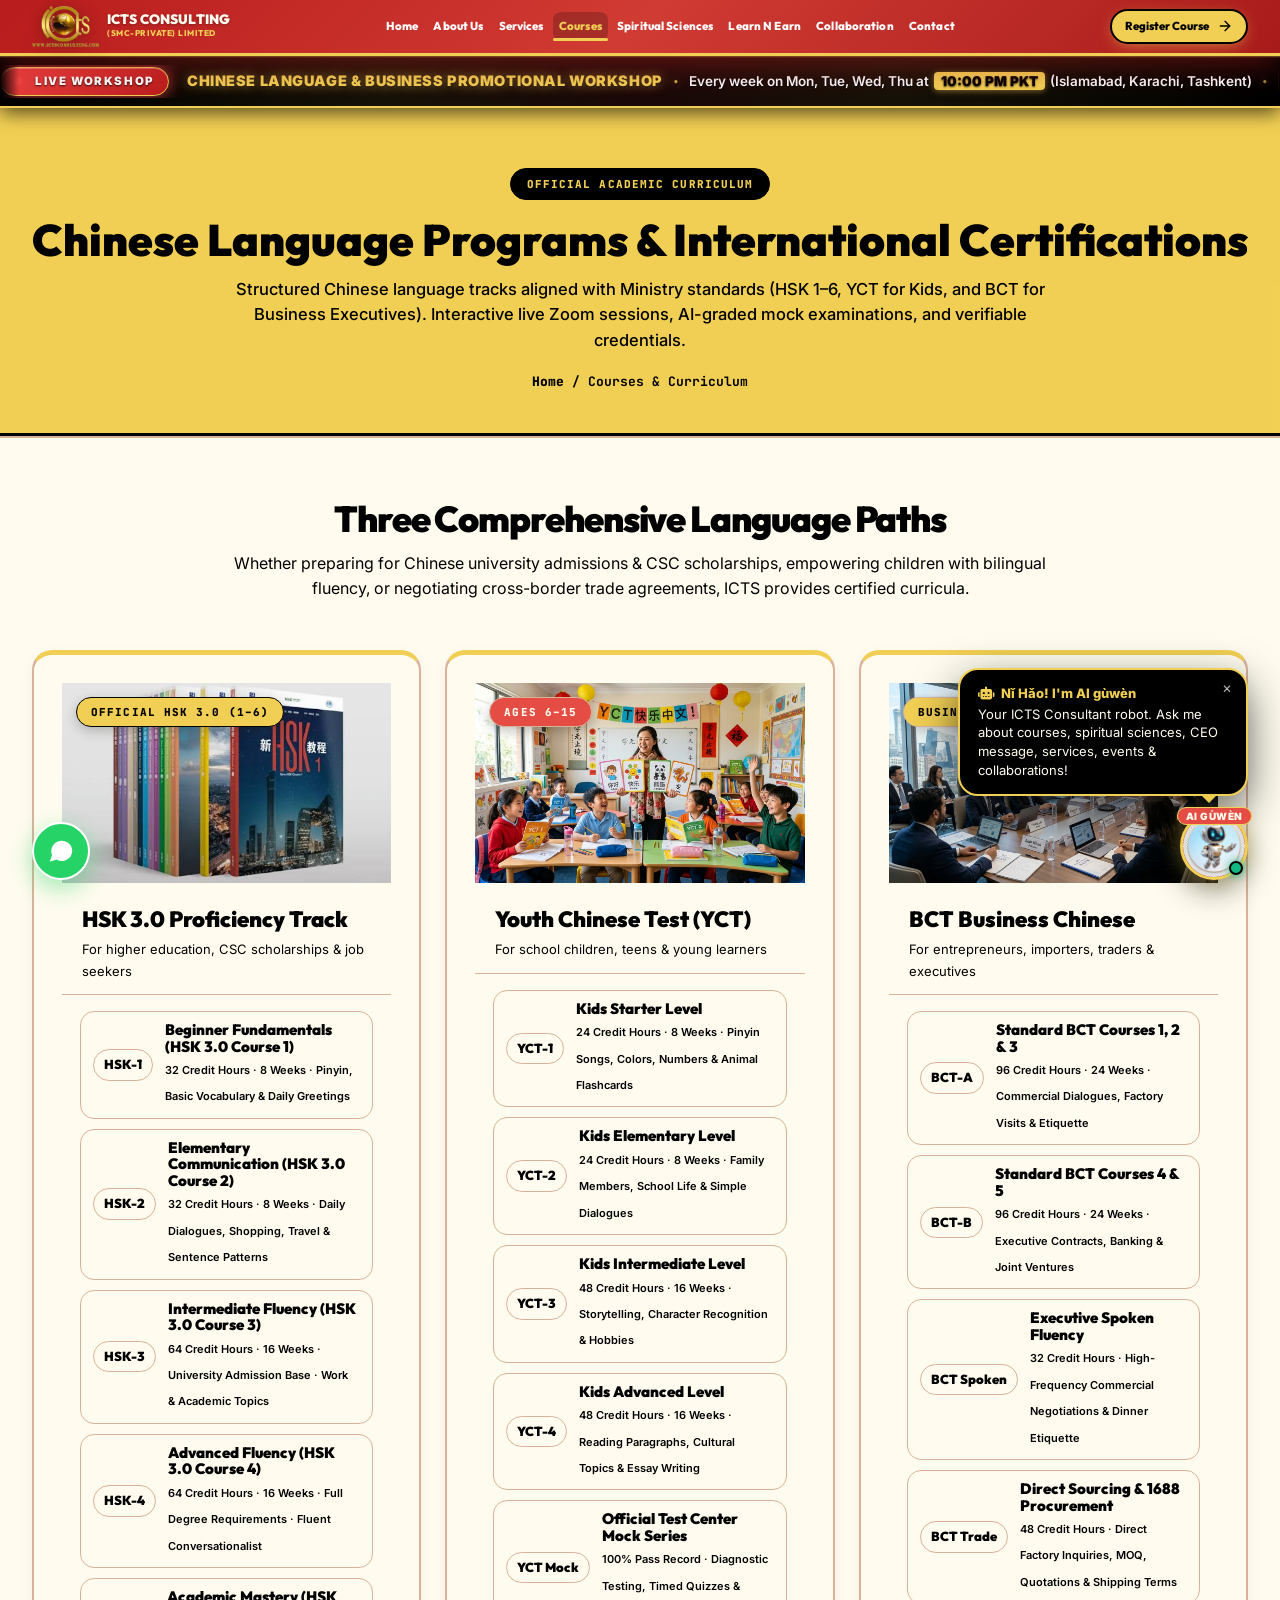
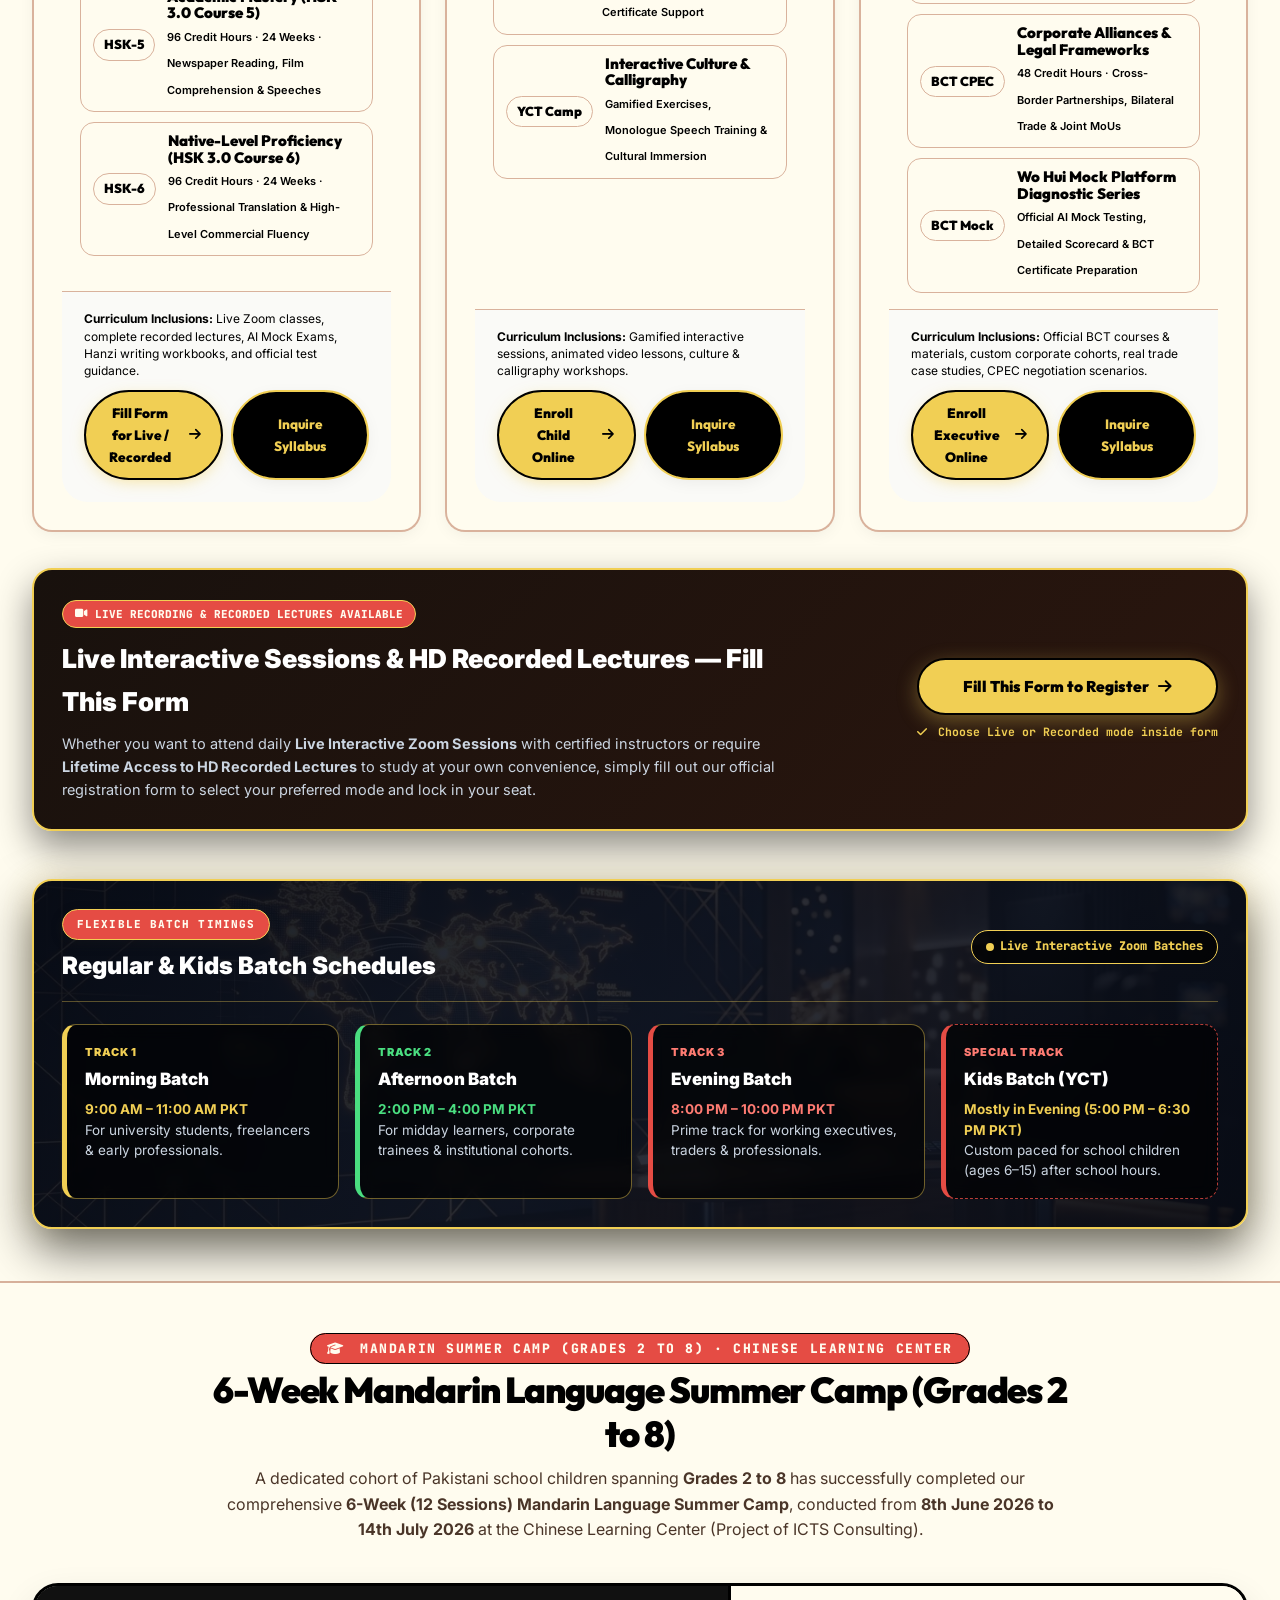
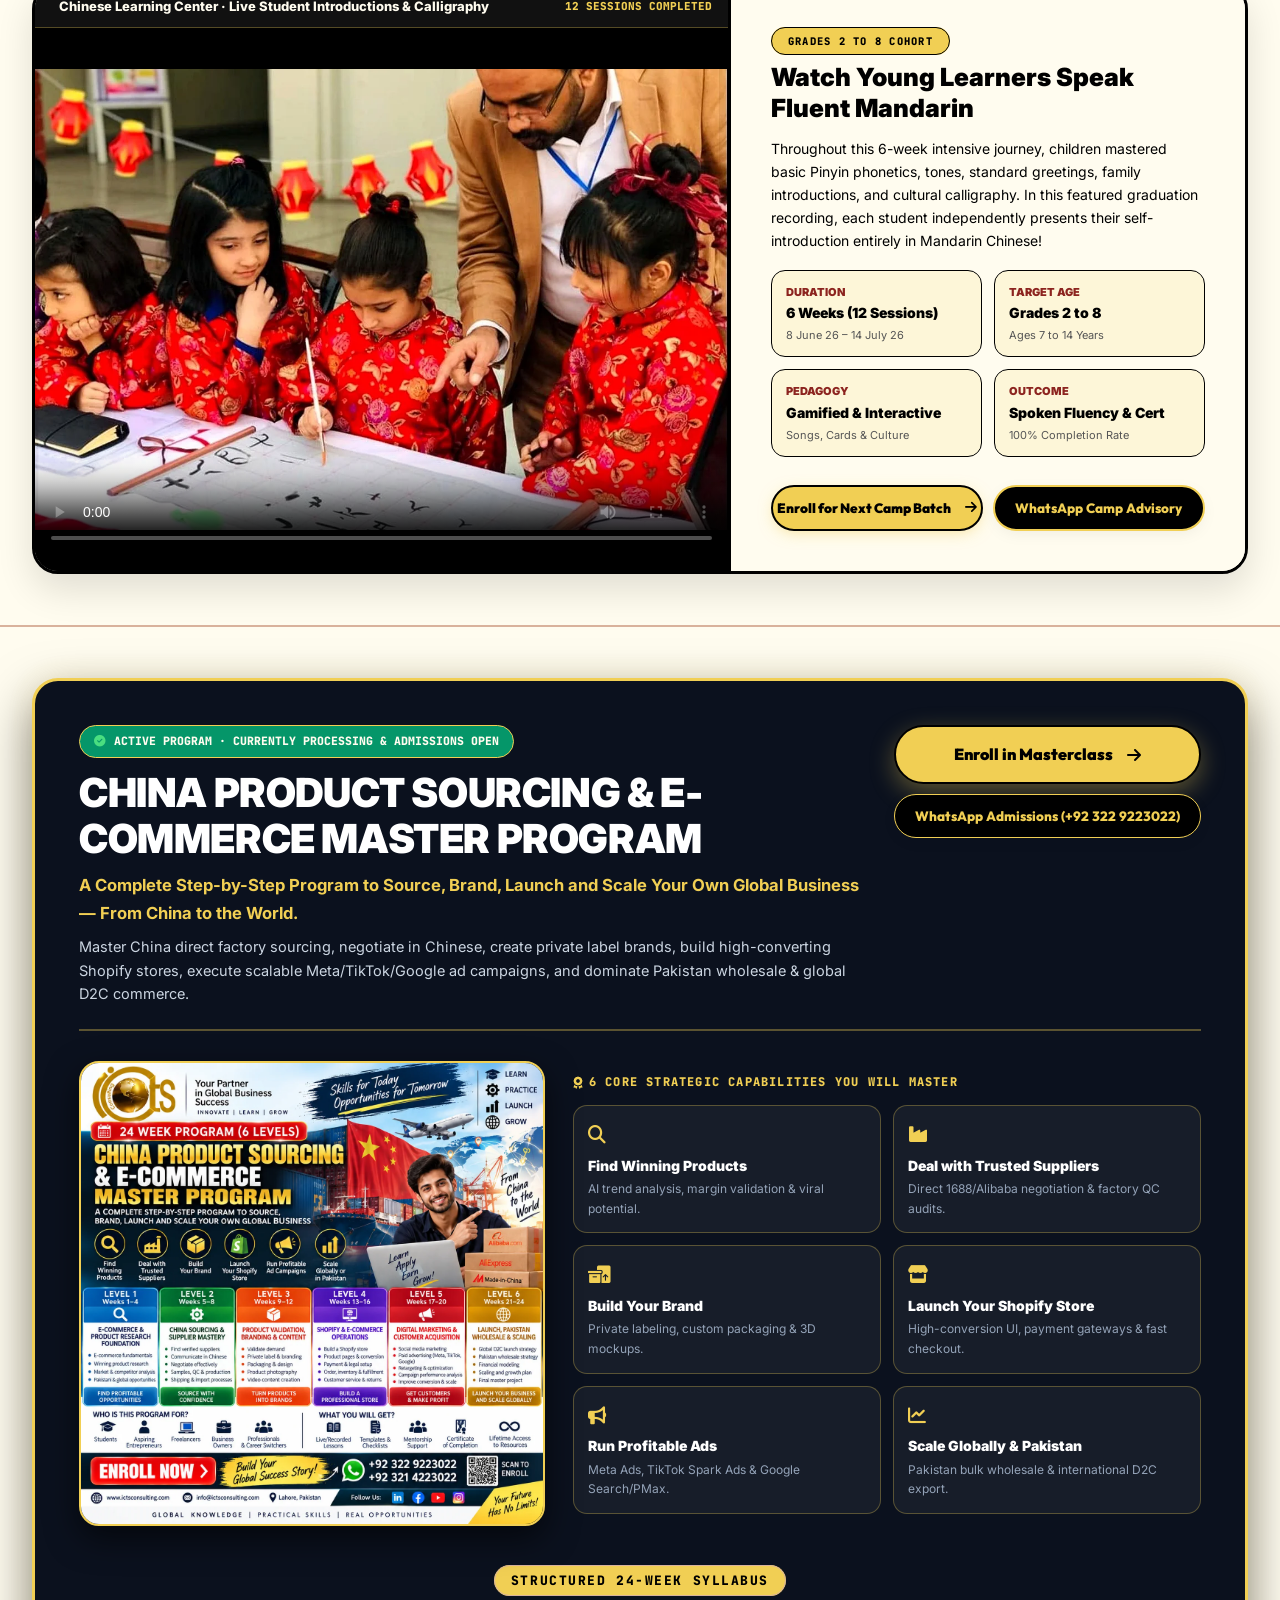
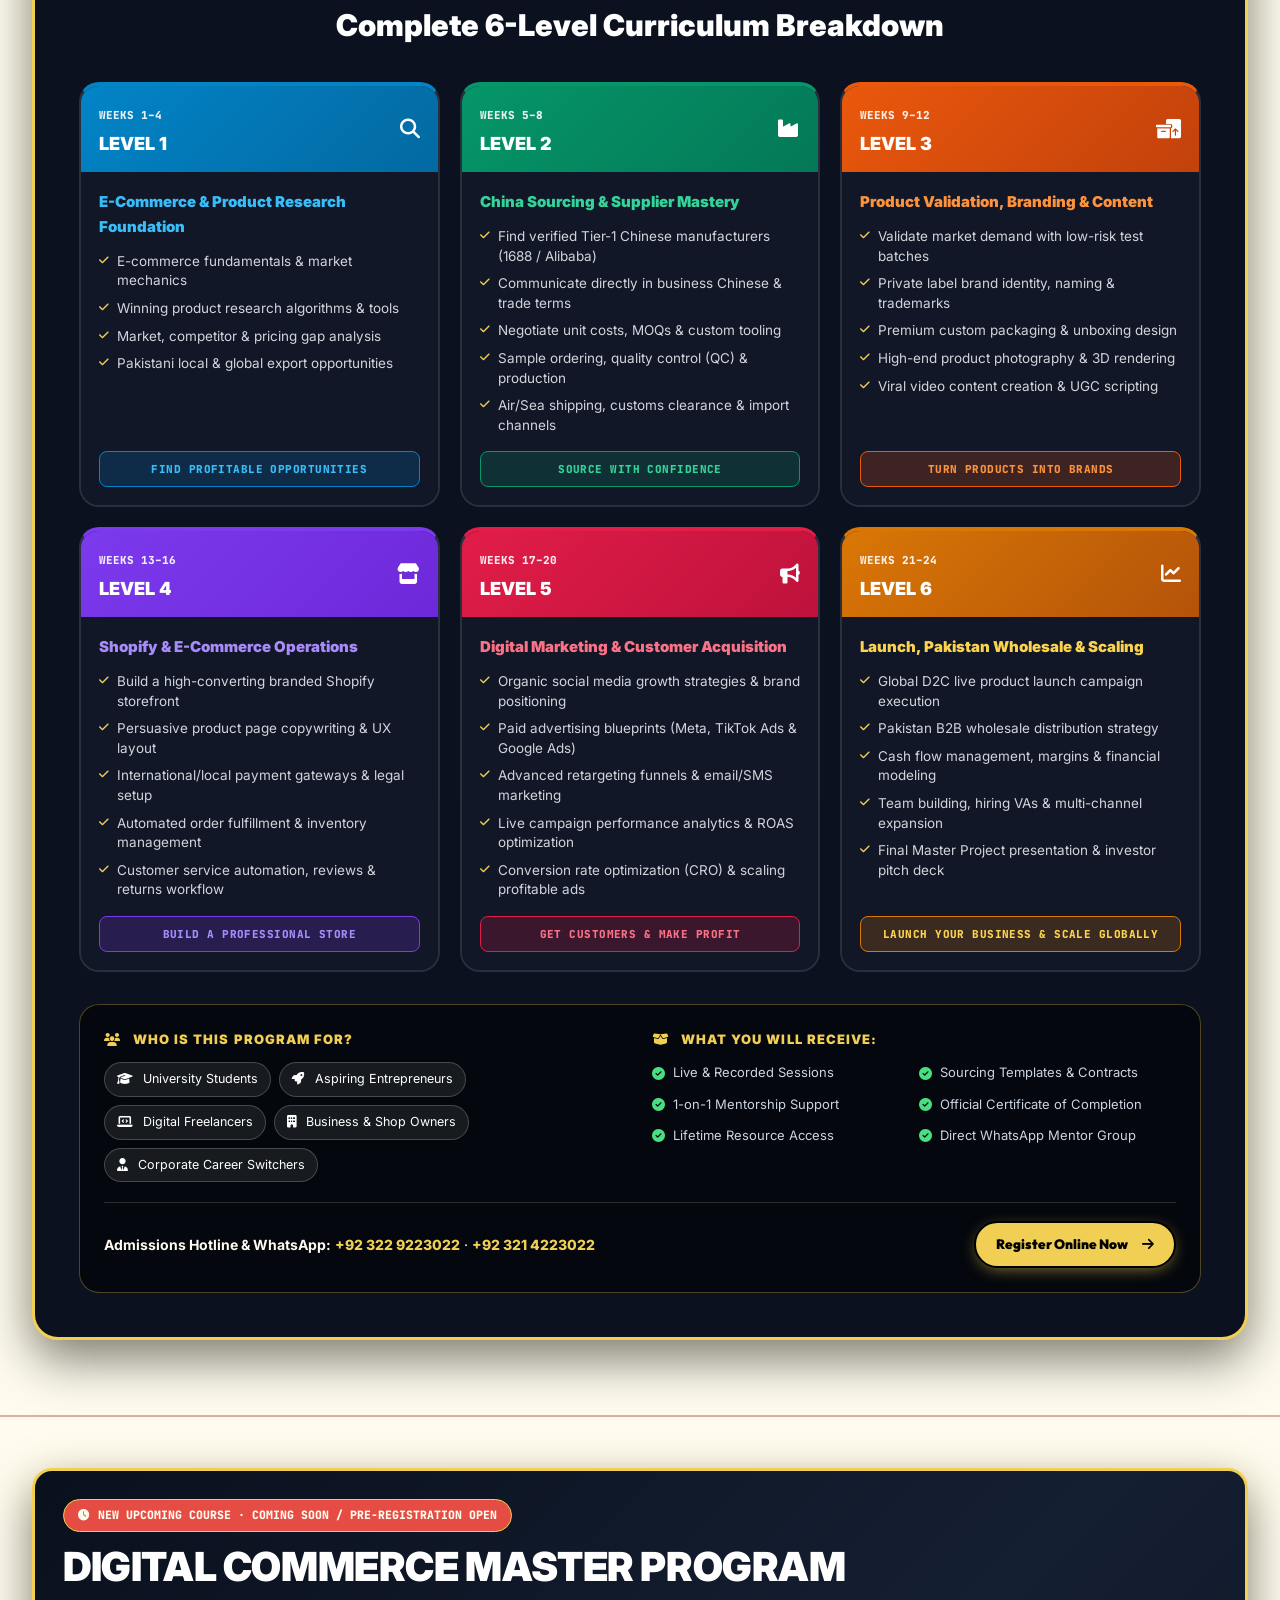
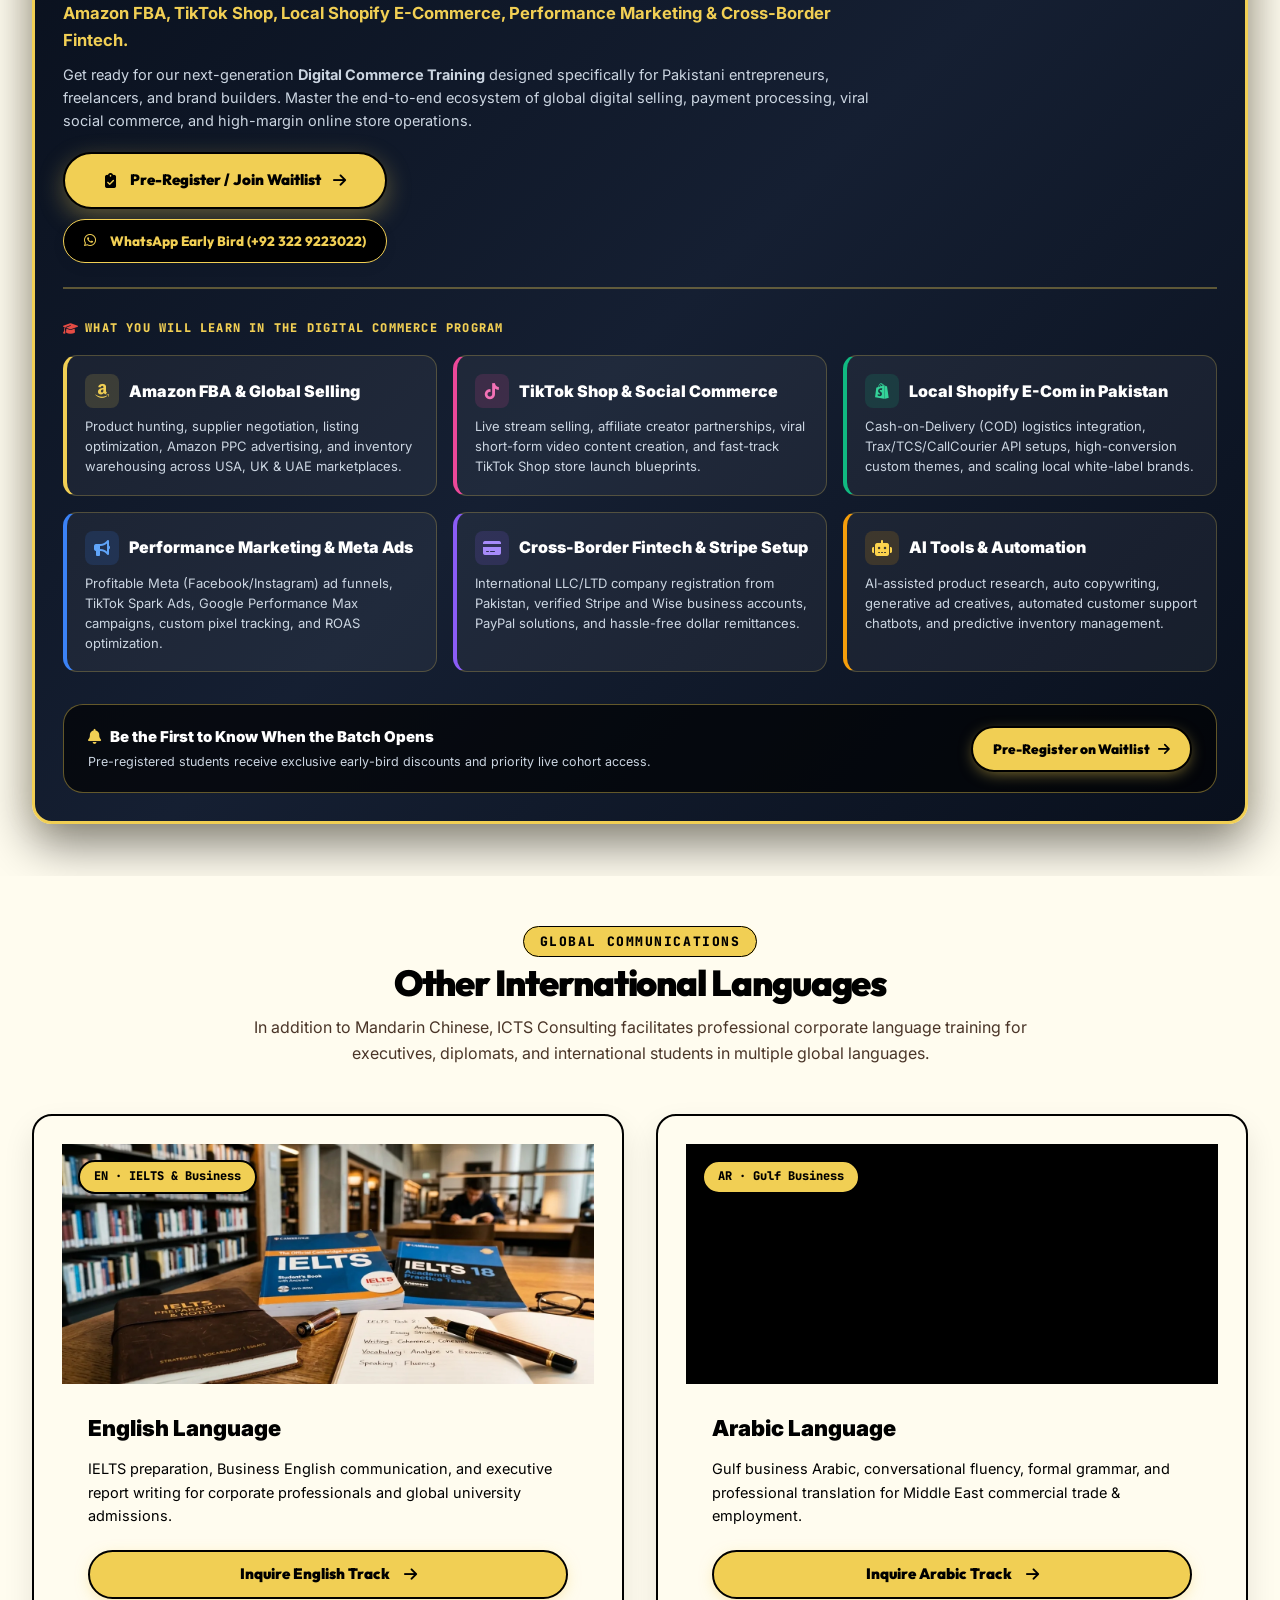
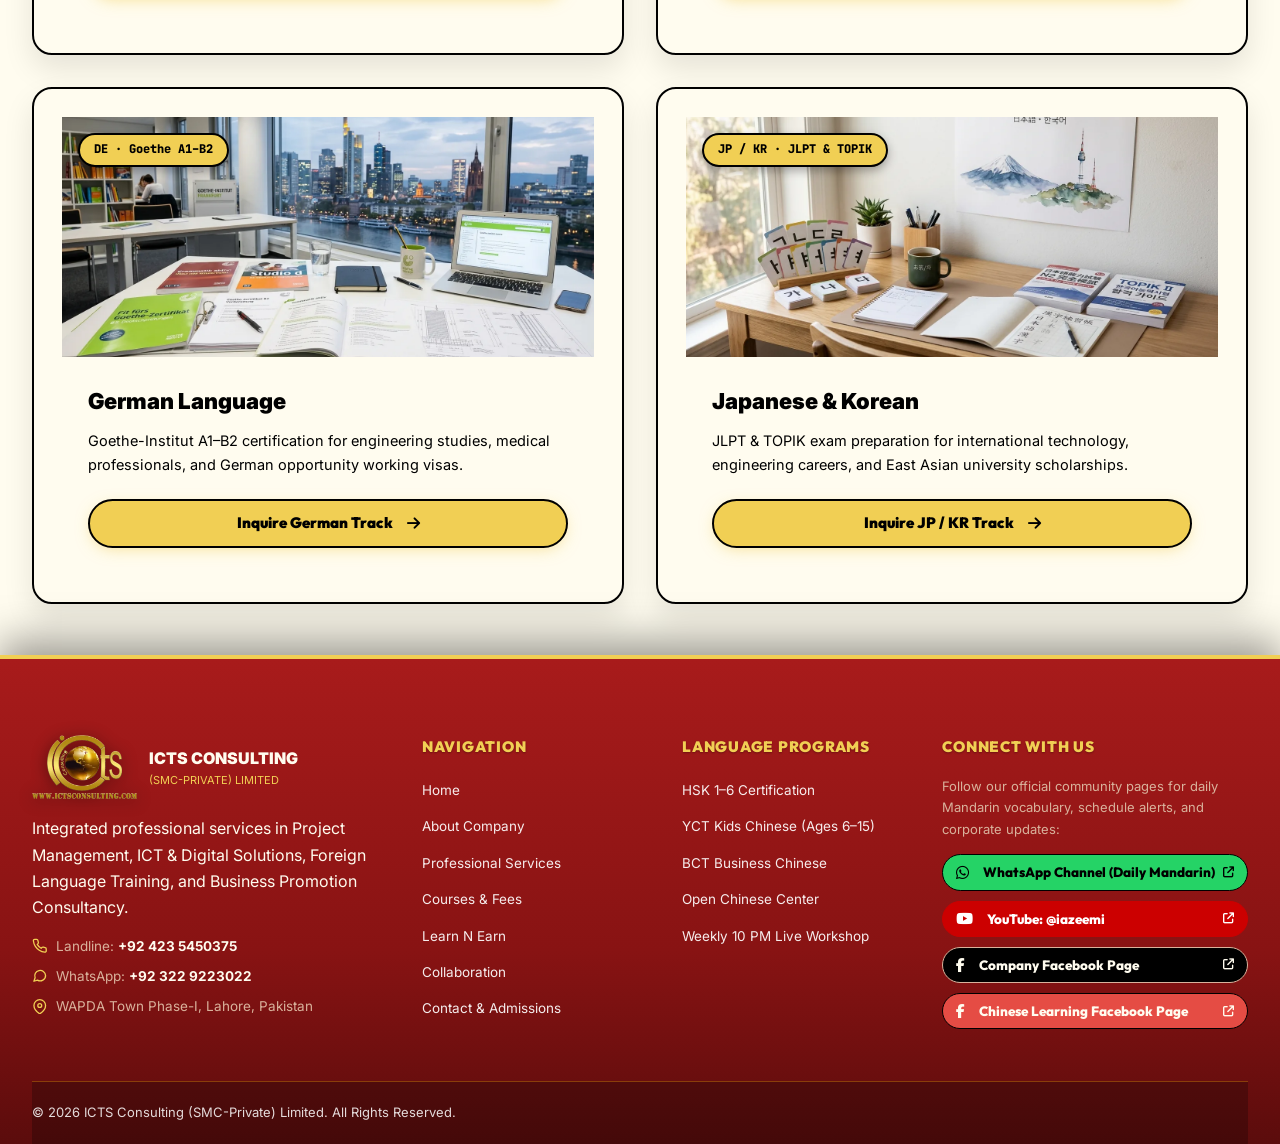
<file: courses.html>
<!DOCTYPE html>
<html lang="en">
<head>
  <meta charset="UTF-8">
  <meta name="viewport" content="width=device-width, initial-scale=1.0">
  <title>Chinese Language &amp; International Courses | ICTS</title>
  <meta name="description" content="Official Mandarin Chinese language tracks: HSK 1–6, YCT for kids, BCT business Chinese, and E-Commerce sourcing master programs with live Zoom sessions.">

  <!-- Open Graph / Social Meta for WhatsApp, Facebook, LinkedIn & Google -->
  <meta property="og:site_name" content="ICTS Consulting (SMC-Private) Limited">
  <meta property="og:title" content="Chinese Language &amp; International Courses | ICTS Consulting">
  <meta property="og:description" content="Official Mandarin Chinese language tracks: HSK 1–6, YCT for kids, BCT business Chinese, and E-Commerce sourcing master programs with live Zoom sessions.">
  <meta property="og:image" content="https://www.ictsconsulting.com/assests/icts_og.jpg">
  <meta property="og:image:secure_url" content="https://www.ictsconsulting.com/assests/icts_og.jpg">
  <meta property="og:image:type" content="image/jpeg">
  <meta property="og:image:width" content="1200">
  <meta property="og:image:height" content="630">
  <meta property="og:image:alt" content="ICTS Consulting Official Logo">
  <meta property="og:url" content="https://www.ictsconsulting.com/courses.html">
  <meta property="og:type" content="website">

  <!-- Twitter Card -->
  <meta name="twitter:card" content="summary_large_image">
  <meta name="twitter:title" content="Chinese Language &amp; International Courses | ICTS Consulting">
  <meta name="twitter:description" content="Official Mandarin Chinese language tracks: HSK 1–6, YCT for kids, BCT business Chinese, and E-Commerce sourcing master programs with live Zoom sessions.">
  <meta name="twitter:image" content="https://www.ictsconsulting.com/assests/icts_og.jpg">

    <!-- Touch Icons & Web App Manifest for Mobile Bookmarking -->
  <link rel="apple-touch-icon" sizes="180x180" href="assests/apple-touch-icon.webp">
  <link rel="apple-touch-icon" sizes="152x152" href="assests/apple-touch-icon-152x152.webp">
  <link rel="icon" type="image/webp" sizes="32x32" href="assests/favicon-32x32.webp">
  <link rel="icon" type="image/webp" sizes="16x16" href="assests/favicon-16x16.webp">
  <link rel="shortcut icon" href="favicon.ico">
  <link rel="manifest" href="site.webmanifest">
  <meta name="theme-color" content="#A81B1B">
  <meta name="mobile-web-app-capable" content="yes">
  <meta name="apple-mobile-web-app-status-bar-style" content="black-translucent">
  <meta name="apple-mobile-web-app-title" content="ICTS Consulting">

  <!-- CDN Preconnect Optimizations -->
  <link rel="preconnect" href="https://cdnjs.cloudflare.com" crossorigin>
  <link rel="preconnect" href="https://fonts.googleapis.com" crossorigin>
  <link rel="preconnect" href="https://fonts.gstatic.com" crossorigin>

  <!-- CSS Stylesheets -->
  <link rel="stylesheet" href="https://cdnjs.cloudflare.com/ajax/libs/font-awesome/6.5.1/css/all.min.css">
  <link rel="stylesheet" href="style.css?v=6.0">
</head>
<body>

  <!-- ================= SITE HEADER / NAVBAR ================= -->
  <header class="site-header" id="header">
    <div class="container navbar">
      <!-- Brand Logo Lockup -->
      <a href="index.html" class="brand-lockup" title="ICTS Consulting (SMC-Private) Limited">
        <img src="assests/icts_logo_clean.webp" alt="ICTS Consulting Logo" class="brand-logo-img" decoding="async">
        <div class="brand-tag-text">
          <span class="brand-name">ICTS CONSULTING</span>
          <span class="brand-sub">(SMC-Private) Limited</span>
        </div>
      </a>

      <!-- Desktop Navigation Menu -->
      <nav class="nav-menu" id="navMenu" aria-label="Main Navigation">
        <a href="index.html" class="nav-link">Home</a>
        <a href="about.html" class="nav-link">About Us</a>
        <a href="services.html" class="nav-link">Services</a>
        <a href="courses.html" class="nav-link active">Courses</a>
        <a href="spiritual-sciences.html" class="nav-link">Spiritual Sciences</a>
        <a href="events.html" class="nav-link">Learn N Earn</a>
        <a href="collaboration.html" class="nav-link">Collaboration</a>
        <a href="contact.html" class="nav-link">Contact</a>
      </nav>

      <!-- Nav Actions -->
      <div class="nav-actions">
        <a href="https://docs.google.com/forms/d/e/1FAIpQLSfu58wEK60URVaBsQEgCcEPFz9A6HcU3x0G4nj8HsfsjZu_gg/viewform" target="_blank" rel="noopener" class="btn btn-yellow btn-sm">
          <span>Register Course</span>
          <svg class="icon-stroke" width="13" height="13" viewBox="0 0 24 24"><line x1="5" y1="12" x2="19" y2="12"></line><polyline points="12 5 19 12 12 19"></polyline></svg>
        </a>
        <button class="nav-toggle" id="navToggle" aria-label="Toggle navigation menu" aria-expanded="false">
          <span class="hamburger-bar"></span>
          <span class="hamburger-bar"></span>
          <span class="hamburger-bar"></span>
        </button>
      </div>
    </div>
  </header>

  <!-- ================= LIVE WORKSHOP BROADCAST BANNER (CONTINUOUS MOVING WORDS TICKER) ================= -->
  <aside class="live-workshop-bar" aria-label="Live Workshop Announcement">
    <div class="live-marquee-container">
      <div class="live-marquee-track">
        <!-- Set 1 -->
        <div class="marquee-group">
          <div class="live-badge-glow">
            <span class="live-dot-pulse"></span>
            <span class="live-badge-text">LIVE WORKSHOP</span>
          </div>
          <div class="live-workshop-info">
            <span class="live-workshop-title">CHINESE LANGUAGE &amp; BUSINESS PROMOTIONAL WORKSHOP</span>
            <span class="marquee-divider">·</span>
            <span class="live-workshop-schedule">Every week on Mon, Tue, Wed, Thu at <b>10:00 PM PKT</b> (Islamabad, Karachi, Tashkent)</span>
            <span class="marquee-divider">·</span>
            <span class="live-badge-detail">Meeting ID: 823 7234 8859</span>
            <span class="live-badge-detail">Passcode: 893624</span>
          </div>
          <div class="live-marquee-actions">
            <a href="https://us06web.zoom.us/j/82372348859?pwd=pCsrMhFb1wW8bXUwb0jalWC5cAP1RT.1" target="_blank" rel="noopener" class="live-join-btn">
              <i class="fa-solid fa-video" style="margin-right: 5px;"></i>
              <span>Join Zoom Stream</span>
            </a>
            <a href="https://docs.zoom.us/agenda/doc/066f015a-a641-44d9-b6f5-fbeede76867c" target="_blank" rel="noopener" class="live-agenda-btn">
              <i class="fa-solid fa-clipboard-list" style="margin-right: 5px;"></i>
              <span>Meeting Agenda</span>
            </a>
            <button type="button" class="live-modal-btn open-workshop-modal" data-open-workshop-modal>
              <i class="fa-solid fa-key" style="margin-right: 5px;"></i>
              <span>Full Meeting Details</span>
            </button>
            <a href="services.html#center-setup" class="live-center-btn">
              <i class="fa-solid fa-building-columns" style="margin-right: 5px;"></i>
              <span>Open Chinese Center</span>
            </a>
          </div>
        </div>

        <!-- Set 2 (Duplicate for Seamless Infinite Marquee Loop) -->
        <div class="marquee-group">
          <div class="live-badge-glow">
            <span class="live-dot-pulse"></span>
            <span class="live-badge-text">LIVE WORKSHOP</span>
          </div>
          <div class="live-workshop-info">
            <span class="live-workshop-title">CHINESE LANGUAGE &amp; BUSINESS PROMOTIONAL WORKSHOP</span>
            <span class="marquee-divider">·</span>
            <span class="live-workshop-schedule">Every week on Mon, Tue, Wed, Thu at <b>10:00 PM PKT</b> (Islamabad, Karachi, Tashkent)</span>
            <span class="marquee-divider">·</span>
            <span class="live-badge-detail">Meeting ID: 823 7234 8859</span>
            <span class="live-badge-detail">Passcode: 893624</span>
          </div>
          <div class="live-marquee-actions">
            <a href="https://us06web.zoom.us/j/82372348859?pwd=pCsrMhFb1wW8bXUwb0jalWC5cAP1RT.1" target="_blank" rel="noopener" class="live-join-btn">
              <i class="fa-solid fa-video" style="margin-right: 5px;"></i>
              <span>Join Zoom Stream</span>
            </a>
            <a href="https://docs.zoom.us/agenda/doc/066f015a-a641-44d9-b6f5-fbeede76867c" target="_blank" rel="noopener" class="live-agenda-btn">
              <i class="fa-solid fa-clipboard-list" style="margin-right: 5px;"></i>
              <span>Meeting Agenda</span>
            </a>
            <button type="button" class="live-modal-btn open-workshop-modal" data-open-workshop-modal>
              <i class="fa-solid fa-key" style="margin-right: 5px;"></i>
              <span>Full Meeting Details</span>
            </button>
            <a href="services.html#center-setup" class="live-center-btn">
              <i class="fa-solid fa-building-columns" style="margin-right: 5px;"></i>
              <span>Open Chinese Center</span>
            </a>
          </div>
        </div>
      </div>
    </div>
  </aside>

  <!-- ================= PAGE HERO BANNER ================= -->
  <section class="page-hero">
    <!-- Hero Background Video Layer -->
    <div class="page-hero-video-wrap" aria-hidden="true">
      <video class="page-hero-bg-video" autoplay muted loop playsinline preload="auto">
        <source src="assests/all%20Section%20on%20yellow%20area.mp4" type="video/mp4">
      </video>
      <div class="page-hero-video-overlay"></div>
    </div>

    <div class="container">
      <span class="page-hero-badge">Official Academic Curriculum</span>
      <h1 class="page-hero-title">Chinese Language Programs &amp; International Certifications</h1>
      <p class="page-hero-subtitle">
        Structured Chinese language tracks aligned with Ministry standards (HSK 1–6, YCT for Kids, and BCT for Business Executives). Interactive live Zoom sessions, AI-graded mock examinations, and verifiable credentials.
      </p>
      <div class="breadcrumb-nav">
        <a href="index.html">Home</a> <span>/</span> <span>Courses &amp; Curriculum</span>
      </div>
    </div>
  </section>

  <!-- ================= MAIN CONTENT ================= -->
  <main>
    <!-- ================= 3 CORE CHINESE TRACKS (NO PRICING) ================= -->
    <section class="section-pad bg-white">
      <div class="container">
        <div style="text-align: center; max-width: 820px; margin: 0 auto 48px;">
          <h2 class="sec-title" style="margin-bottom: 12px;">Three Comprehensive Language Paths</h2>
          <p class="sec-desc">Whether preparing for Chinese university admissions &amp; CSC scholarships, empowering children with bilingual fluency, or negotiating cross-border trade agreements, ICTS provides certified curricula.</p>
        </div>

        <div class="programs-grid reveal-stagger reveal">
          <!-- 1. HSK PROFICIENCY -->
          <div class="program-card stagger-item" style="border-top: 5px solid var(--yellow-main); display: flex; flex-direction: column;">
            <div class="program-card-photo">
              <span class="program-photo-tag" style="background: #F1CF54; color: #000000; font-weight: 900; border: 1px solid #000000;">Official HSK 3.0 (1–6)</span>
              <img src="assests/HSk%20images.jpeg?v=7.0" alt="Official HSK 3.0 Standard Course Textbooks Levels 1 to 6 Beijing Language and Culture University Press" loading="lazy" decoding="async">
            </div>
            <div class="program-card-header">
              <h4>HSK 3.0 Proficiency Track</h4>
              <p>For higher education, CSC scholarships &amp; job seekers</p>
            </div>
            <div class="program-levels-body" style="flex: 1;">
              <div class="price-item-row">
                <span class="level-name-pill">HSK-1</span>
                <div class="price-item-mid">
                  <span class="price-amount" style="font-size: 15px; color: #000000;">Beginner Fundamentals (HSK 3.0 Course 1)</span>
                  <span class="price-details">32 Credit Hours · 8 Weeks · Pinyin, Basic Vocabulary &amp; Daily Greetings</span>
                </div>
              </div>
              <div class="price-item-row">
                <span class="level-name-pill">HSK-2</span>
                <div class="price-item-mid">
                  <span class="price-amount" style="font-size: 15px; color: #000000;">Elementary Communication (HSK 3.0 Course 2)</span>
                  <span class="price-details">32 Credit Hours · 8 Weeks · Daily Dialogues, Shopping, Travel &amp; Sentence Patterns</span>
                </div>
              </div>
              <div class="price-item-row">
                <span class="level-name-pill">HSK-3</span>
                <div class="price-item-mid">
                  <span class="price-amount" style="font-size: 15px; color: #000000;">Intermediate Fluency (HSK 3.0 Course 3)</span>
                  <span class="price-details">64 Credit Hours · 16 Weeks · University Admission Base · Work &amp; Academic Topics</span>
                </div>
              </div>
              <div class="price-item-row">
                <span class="level-name-pill">HSK-4</span>
                <div class="price-item-mid">
                  <span class="price-amount" style="font-size: 15px; color: #000000;">Advanced Fluency (HSK 3.0 Course 4)</span>
                  <span class="price-details">64 Credit Hours · 16 Weeks · Full Degree Requirements · Fluent Conversationalist</span>
                </div>
              </div>
              <div class="price-item-row">
                <span class="level-name-pill">HSK-5</span>
                <div class="price-item-mid">
                  <span class="price-amount" style="font-size: 15px; color: #000000;">Academic Mastery (HSK 3.0 Course 5)</span>
                  <span class="price-details">96 Credit Hours · 24 Weeks · Newspaper Reading, Film Comprehension &amp; Speeches</span>
                </div>
              </div>
              <div class="price-item-row">
                <span class="level-name-pill">HSK-6</span>
                <div class="price-item-mid">
                  <span class="price-amount" style="font-size: 15px; color: #000000;">Native-Level Proficiency (HSK 3.0 Course 6)</span>
                  <span class="price-details">96 Credit Hours · 24 Weeks · Professional Translation &amp; High-Level Commercial Fluency</span>
                </div>
              </div>
            </div>
            <div class="program-footer-bar">
              <div class="program-info-note"><b>Curriculum Inclusions:</b> Live Zoom classes, complete recorded lectures, AI Mock Exams, Hanzi writing workbooks, and official test guidance.</div>
              <div style="display: flex; gap: 8px; flex-wrap: wrap;">
                <a href="https://docs.google.com/forms/d/e/1FAIpQLSfu58wEK60URVaBsQEgCcEPFz9A6HcU3x0G4nj8HsfsjZu_gg/viewform" target="_blank" rel="noopener" class="btn btn-yellow" style="flex: 1; font-weight: 900; justify-content: center;">
                  Fill Form for Live / Recorded <i class="fa-solid fa-arrow-right" style="margin-left: 6px;"></i>
                </a>
                <a href="https://wa.me/923229223022?text=Hello%20ICTS,%20please%20send%20me%20the%20HSK%203.0%20Curriculum%20details" target="_blank" rel="noopener" class="btn btn-dark" style="flex: 1; justify-content: center;">
                  Inquire Syllabus
                </a>
              </div>
            </div>
          </div>

          <!-- 2. YCT KIDS CHINESE -->
          <div class="program-card stagger-item" style="border-top: 5px solid var(--yellow-main); display: flex; flex-direction: column;">
            <div class="program-card-photo">
              <span class="program-photo-tag" style="background: #E54C44; color: #FFFCEF; font-weight: 800;">Ages 6–15</span>
              <img src="assests/yct_course_card.webp" alt="Youth Chinese Test YCT Kids Learning Mandarin with Flashcards & Culture" loading="lazy" decoding="async">
            </div>
            <div class="program-card-header">
              <h4>Youth Chinese Test (YCT)</h4>
              <p>For school children, teens &amp; young learners</p>
            </div>
            <div class="program-levels-body" style="flex: 1;">
              <div class="price-item-row">
                <span class="level-name-pill">YCT-1</span>
                <div class="price-item-mid">
                  <span class="price-amount" style="font-size: 15px; color: #000000;">Kids Starter Level</span>
                  <span class="price-details">24 Credit Hours · 8 Weeks · Pinyin Songs, Colors, Numbers &amp; Animal Flashcards</span>
                </div>
              </div>
              <div class="price-item-row">
                <span class="level-name-pill">YCT-2</span>
                <div class="price-item-mid">
                  <span class="price-amount" style="font-size: 15px; color: #000000;">Kids Elementary Level</span>
                  <span class="price-details">24 Credit Hours · 8 Weeks · Family Members, School Life &amp; Simple Dialogues</span>
                </div>
              </div>
              <div class="price-item-row">
                <span class="level-name-pill">YCT-3</span>
                <div class="price-item-mid">
                  <span class="price-amount" style="font-size: 15px; color: #000000;">Kids Intermediate Level</span>
                  <span class="price-details">48 Credit Hours · 16 Weeks · Storytelling, Character Recognition &amp; Hobbies</span>
                </div>
              </div>
              <div class="price-item-row">
                <span class="level-name-pill">YCT-4</span>
                <div class="price-item-mid">
                  <span class="price-amount" style="font-size: 15px; color: #000000;">Kids Advanced Level</span>
                  <span class="price-details">48 Credit Hours · 16 Weeks · Reading Paragraphs, Cultural Topics &amp; Essay Writing</span>
                </div>
              </div>
              <div class="price-item-row">
                <span class="level-name-pill">YCT Mock</span>
                <div class="price-item-mid">
                  <span class="price-amount" style="font-size: 15px; color: #000000;">Official Test Center Mock Series</span>
                  <span class="price-details">100% Pass Record · Diagnostic Testing, Timed Quizzes &amp; Certificate Support</span>
                </div>
              </div>
              <div class="price-item-row">
                <span class="level-name-pill">YCT Camp</span>
                <div class="price-item-mid">
                  <span class="price-amount" style="font-size: 15px; color: #000000;">Interactive Culture &amp; Calligraphy</span>
                  <span class="price-details">Gamified Exercises, Monologue Speech Training &amp; Cultural Immersion</span>
                </div>
              </div>
            </div>
            <div class="program-footer-bar">
              <div class="program-info-note"><b>Curriculum Inclusions:</b> Gamified interactive sessions, animated video lessons, culture &amp; calligraphy workshops.</div>
              <div style="display: flex; gap: 8px; flex-wrap: wrap;">
                <a href="https://docs.google.com/forms/d/e/1FAIpQLSfu58wEK60URVaBsQEgCcEPFz9A6HcU3x0G4nj8HsfsjZu_gg/viewform" target="_blank" rel="noopener" class="btn btn-yellow" style="flex: 1; font-weight: 900; justify-content: center;">
                  Enroll Child Online <i class="fa-solid fa-arrow-right" style="margin-left: 6px;"></i>
                </a>
                <a href="https://wa.me/923229223022?text=Hello%20ICTS,%20please%20send%20me%20the%20YCT%20Kids%20Curriculum%20details" target="_blank" rel="noopener" class="btn btn-dark" style="flex: 1; justify-content: center;">
                  Inquire Syllabus
                </a>
              </div>
            </div>
          </div>

          <!-- 3. BCT BUSINESS CHINESE -->
          <div class="program-card stagger-item" style="border-top: 5px solid var(--yellow-main); display: flex; flex-direction: column;">
            <div class="program-card-photo">
              <span class="program-photo-tag" style="background: var(--yellow-main); color: var(--charcoal-deep); font-weight: 900;">Business Focus</span>
              <img src="assests/bct_course_card.webp" alt="Business Chinese Test BCT Executive Boardroom Negotiation & Trade" loading="lazy" decoding="async">
            </div>
            <div class="program-card-header">
              <h4>BCT Business Chinese</h4>
              <p>For entrepreneurs, importers, traders &amp; executives</p>
            </div>
            <div class="program-levels-body" style="flex: 1;">
              <div class="price-item-row">
                <span class="level-name-pill">BCT-A</span>
                <div class="price-item-mid">
                  <span class="price-amount" style="font-size: 15px; color: #000000;">Standard BCT Courses 1, 2 &amp; 3</span>
                  <span class="price-details">96 Credit Hours · 24 Weeks · Commercial Dialogues, Factory Visits &amp; Etiquette</span>
                </div>
              </div>
              <div class="price-item-row">
                <span class="level-name-pill">BCT-B</span>
                <div class="price-item-mid">
                  <span class="price-amount" style="font-size: 15px; color: #000000;">Standard BCT Courses 4 &amp; 5</span>
                  <span class="price-details">96 Credit Hours · 24 Weeks · Executive Contracts, Banking &amp; Joint Ventures</span>
                </div>
              </div>
              <div class="price-item-row">
                <span class="level-name-pill">BCT Spoken</span>
                <div class="price-item-mid">
                  <span class="price-amount" style="font-size: 15px; color: #000000;">Executive Spoken Fluency</span>
                  <span class="price-details">32 Credit Hours · High-Frequency Commercial Negotiations &amp; Dinner Etiquette</span>
                </div>
              </div>
              <div class="price-item-row">
                <span class="level-name-pill">BCT Trade</span>
                <div class="price-item-mid">
                  <span class="price-amount" style="font-size: 15px; color: #000000;">Direct Sourcing &amp; 1688 Procurement</span>
                  <span class="price-details">48 Credit Hours · Direct Factory Inquiries, MOQ, Quotations &amp; Shipping Terms</span>
                </div>
              </div>
              <div class="price-item-row">
                <span class="level-name-pill">BCT CPEC</span>
                <div class="price-item-mid">
                  <span class="price-amount" style="font-size: 15px; color: #000000;">Corporate Alliances &amp; Legal Frameworks</span>
                  <span class="price-details">48 Credit Hours · Cross-Border Partnerships, Bilateral Trade &amp; Joint MoUs</span>
                </div>
              </div>
              <div class="price-item-row">
                <span class="level-name-pill">BCT Mock</span>
                <div class="price-item-mid">
                  <span class="price-amount" style="font-size: 15px; color: #000000;">Wo Hui Mock Platform Diagnostic Series</span>
                  <span class="price-details">Official AI Mock Testing, Detailed Scorecard &amp; BCT Certificate Preparation</span>
                </div>
              </div>
            </div>
            <div class="program-footer-bar">
              <div class="program-info-note"><b>Curriculum Inclusions:</b> Official BCT courses &amp; materials, custom corporate cohorts, real trade case studies, CPEC negotiation scenarios.</div>
              <div style="display: flex; gap: 8px; flex-wrap: wrap;">
                <a href="https://docs.google.com/forms/d/e/1FAIpQLSfu58wEK60URVaBsQEgCcEPFz9A6HcU3x0G4nj8HsfsjZu_gg/viewform" target="_blank" rel="noopener" class="btn btn-yellow" style="flex: 1; font-weight: 900; justify-content: center;">
                  Enroll Executive Online <i class="fa-solid fa-arrow-right" style="margin-left: 6px;"></i>
                </a>
                <a href="https://wa.me/923229223022?text=Hello%20ICTS,%20please%20send%20me%20the%20BCT%20Business%20Chinese%20Curriculum" target="_blank" rel="noopener" class="btn btn-dark" style="flex: 1; justify-content: center;">
                  Inquire Syllabus
                </a>
              </div>
            </div>
          </div>
        </div>

        <!-- ================= LIVE RECORDING & RECORDED LECTURES ADMISSION NOTICE ================= -->
        <div class="card" style="margin-top: 36px; background: linear-gradient(135deg, #18110D 0%, #2B160E 100%); border: 2.5px solid #F1CF54; border-radius: var(--radius-xl); padding: clamp(22px, 3vw, 32px); color: #FFFCEF; box-shadow: 0 16px 36px rgba(0,0,0,0.45);">
          <div style="display: flex; align-items: center; justify-content: space-between; flex-wrap: wrap; gap: 20px;">
            <div style="max-width: 720px;">
              <div style="display: inline-flex; align-items: center; gap: 8px; background: #E54C44; color: #FFFCEF; padding: 4px 12px; border-radius: 99px; font-size: 11px; font-weight: 900; font-family: var(--font-mono); margin-bottom: 10px; border: 1px solid #F1CF54;">
                <i class="fa-solid fa-video"></i>
                <span>LIVE RECORDING &amp; RECORDED LECTURES AVAILABLE</span>
              </div>
              <h3 style="font-size: clamp(20px, 2.4vw, 26px); font-weight: 900; color: #FFFFFF; margin: 0 0 8px;">
                Live Interactive Sessions &amp; HD Recorded Lectures — Fill This Form
              </h3>
              <p style="font-size: 14.5px; color: #CBD5E1; margin: 0; line-height: 1.6;">
                Whether you want to attend daily <b>Live Interactive Zoom Sessions</b> with certified instructors or require <b>Lifetime Access to HD Recorded Lectures</b> to study at your own convenience, simply fill out our official registration form to select your preferred mode and lock in your seat.
              </p>
            </div>
            <div style="display: flex; flex-direction: column; gap: 8px; min-width: 240px;">
              <a href="https://docs.google.com/forms/d/e/1FAIpQLSfu58wEK60URVaBsQEgCcEPFz9A6HcU3x0G4nj8HsfsjZu_gg/viewform" target="_blank" rel="noopener" class="btn btn-yellow btn-lg" style="font-weight: 900; justify-content: center; box-shadow: 0 6px 20px rgba(241,207,84,0.35);">
                <span>Fill This Form to Register <i class="fa-solid fa-arrow-right" style="margin-left: 6px;"></i></span>
              </a>
              <span style="font-size: 11.5px; color: #F1CF54; text-align: center; font-family: var(--font-mono); font-weight: 700;">
                <i class="fa-solid fa-check" style="margin-right: 4px;"></i> Choose Live or Recorded mode inside form
              </span>
            </div>
          </div>
        </div>

        <!-- ================= BATCH TIMINGS SCHEDULE HIGHLIGHT ================= -->
        <div class="card" style="margin-top: 48px; background: linear-gradient(135deg, rgba(8, 12, 22, 0.92) 0%, rgba(15, 20, 32, 0.88) 50%, rgba(8, 12, 22, 0.94) 100%), url('assests/workshop_bg.webp') center center / cover no-repeat; border: 2.5px solid #F1CF54; border-radius: var(--radius-xl); padding: clamp(24px, 3.5vw, 36px); box-shadow: 0 20px 48px rgba(0,0,0,0.6), 0 0 30px rgba(241,207,84,0.2); color: #FFFCEF;">
          <div style="display: flex; align-items: center; justify-content: space-between; flex-wrap: wrap; gap: 16px; margin-bottom: 22px; border-bottom: 1.5px solid rgba(241, 207, 84, 0.35); padding-bottom: 16px;">
            <div>
              <span class="program-photo-tag" style="background: #E54C44; color: #FFFCEF; position: static; display: inline-block; margin-bottom: 6px; font-weight: 900; border: 1px solid #F1CF54;">Flexible Batch Timings</span>
              <h3 style="font-size: clamp(20px, 2.3vw, 24px); font-weight: 900; color: #FFFFFF; margin: 0;">Regular &amp; Kids Batch Schedules</h3>
            </div>
            <span style="font-size: 12px; font-weight: 900; color: #F1CF54; background: rgba(0,0,0,0.75); border: 1.5px solid #F1CF54; padding: 6px 14px; border-radius: 99px; font-family: var(--font-mono); display: inline-flex; align-items: center; gap: 6px;">
              <span class="live-dot-pulse" style="background:#F1CF54; box-shadow: 0 0 0 0 rgba(241, 207, 84, 0.7); margin-right: 0;"></span> Live Interactive Zoom Batches
            </span>
          </div>

          <div style="display: grid; grid-template-columns: repeat(auto-fit, minmax(220px, 1fr)); gap: 16px;">
            <div style="background: rgba(0,0,0,0.65); border: 1.5px solid rgba(241, 207, 84, 0.45); border-radius: var(--radius-md); padding: 18px; border-left: 5px solid #F1CF54; backdrop-filter: blur(8px);">
              <span style="font-size: 11px; font-weight: 900; color: #F1CF54; text-transform: uppercase; letter-spacing: 0.08em; display: block;">Track 1</span>
              <h4 style="font-size: 17px; font-weight: 900; color: #FFFFFF; margin: 4px 0 6px;">Morning Batch</h4>
              <p style="font-size: 13.5px; color: #CBD5E1; margin: 0; line-height: 1.5;"><b style="color: #F1CF54;">9:00 AM – 11:00 AM PKT</b><br>For university students, freelancers &amp; early professionals.</p>
            </div>

            <div style="background: rgba(0,0,0,0.65); border: 1.5px solid rgba(241, 207, 84, 0.45); border-radius: var(--radius-md); padding: 18px; border-left: 5px solid #4ADE80; backdrop-filter: blur(8px);">
              <span style="font-size: 11px; font-weight: 900; color: #4ADE80; text-transform: uppercase; letter-spacing: 0.08em; display: block;">Track 2</span>
              <h4 style="font-size: 17px; font-weight: 900; color: #FFFFFF; margin: 4px 0 6px;">Afternoon Batch</h4>
              <p style="font-size: 13.5px; color: #CBD5E1; margin: 0; line-height: 1.5;"><b style="color: #4ADE80;">2:00 PM – 4:00 PM PKT</b><br>For midday learners, corporate trainees &amp; institutional cohorts.</p>
            </div>

            <div style="background: rgba(0,0,0,0.65); border: 1.5px solid rgba(241, 207, 84, 0.45); border-radius: var(--radius-md); padding: 18px; border-left: 5px solid #E54C44; backdrop-filter: blur(8px);">
              <span style="font-size: 11px; font-weight: 900; color: #FF7B72; text-transform: uppercase; letter-spacing: 0.08em; display: block;">Track 3</span>
              <h4 style="font-size: 17px; font-weight: 900; color: #FFFFFF; margin: 4px 0 6px;">Evening Batch</h4>
              <p style="font-size: 13.5px; color: #CBD5E1; margin: 0; line-height: 1.5;"><b style="color: #FF7B72;">8:00 PM – 10:00 PM PKT</b><br>Prime track for working executives, traders &amp; professionals.</p>
            </div>

            <div style="background: rgba(0,0,0,0.65); border: 1.5px dashed rgba(229, 76, 68, 0.8); border-radius: var(--radius-md); padding: 18px; border-left: 5px solid #E54C44; backdrop-filter: blur(8px);">
              <span style="font-size: 11px; font-weight: 900; color: #FF7B72; text-transform: uppercase; letter-spacing: 0.08em; display: block;">Special Track</span>
              <h4 style="font-size: 17px; font-weight: 900; color: #FFFFFF; margin: 4px 0 6px;">Kids Batch (YCT)</h4>
              <p style="font-size: 13.5px; color: #CBD5E1; margin: 0; line-height: 1.5;"><b style="color: #F1CF54;">Mostly in Evening (5:00 PM – 6:30 PM PKT)</b><br>Custom paced for school children (ages 6–15) after school hours.</p>
            </div>
          </div>
        </div>
      </div>
    </section>

    <!-- ================= 6-WEEK MANDARIN LANGUAGE SUMMER CAMP (GRADES 2–8 SHOWCASE & VIDEO) ================= -->
    <section class="section-pad bg-cream" id="summer-camp">
      <div class="container">
        <div style="text-align: center; max-width: 860px; margin: 0 auto 40px;" class="reveal">
          <span class="pillar-badge-tag" style="background: #E54C44; color: #FFFCEF; font-weight: 900; border: 1.5px solid #000000;">
            <i class="fa-solid fa-graduation-cap" style="margin-right: 6px;"></i> MANDARIN SUMMER CAMP (GRADES 2 TO 8) · CHINESE LEARNING CENTER
          </span>
          <h2 class="sec-title" style="margin-top: 12px; color: #000000; font-size: clamp(24px, 3.2vw, 36px);">6-Week Mandarin Language Summer Camp (Grades 2 to 8)</h2>
          <p class="sec-desc" style="font-size: 16px; color: #4A3528;">
            A dedicated cohort of Pakistani school children spanning <b>Grades 2 to 8</b> has successfully completed our comprehensive <b>6-Week (12 Sessions) Mandarin Language Summer Camp</b>, conducted from <b>8th June 2026 to 14th July 2026</b> at the Chinese Learning Center (Project of ICTS Consulting).
          </p>
        </div>

        <div class="summer-camp-card reveal">
          <!-- Video Column with Video Player -->
          <div class="summer-camp-video-col">
            <div class="summer-camp-video-topbar">
              <div class="summer-camp-video-title">
                <span class="live-radar-dot" style="background: #E54C44;"></span>
                <span>Chinese Learning Center · Live Student Introductions &amp; Calligraphy</span>
              </div>
              <span style="font-size: 11px; color: var(--yellow-main); font-family: var(--font-mono); font-weight: 800;">12 SESSIONS COMPLETED</span>
            </div>
            <div style="position: relative; flex: 1; display: flex; align-items: center; justify-content: center; background: #000000;">
              <video class="summer-camp-video" controls playsinline preload="metadata" poster="assests/summer-camp-thumb.webp">
                <source src="assests/Mandarin%20summer%20amp%20video%20and%20students%20introducing%20themselves%20in%20chinese.mp4" type="video/mp4">
                Your browser does not support the video tag.
              </video>
            </div>
          </div>

          <!-- Description and Achievements Column -->
          <div class="summer-camp-content-col">
            <div>
              <span class="pillar-badge-tag" style="background: var(--yellow-main); color: #000000; font-weight: 900; border: 1.5px solid #000000; font-size: 10.5px;">GRADES 2 TO 8 COHORT</span>
              <h3 style="font-size: clamp(20px, 2.2vw, 25px); font-weight: 900; color: var(--charcoal-dark); margin: 10px 0 12px; line-height: 1.25;">
                Watch Young Learners Speak Fluent Mandarin
              </h3>
              <p style="font-size: 14px; color: var(--umber-body); line-height: 1.65; margin-bottom: 14px;">
                Throughout this 6-week intensive journey, children mastered basic Pinyin phonetics, tones, standard greetings, family introductions, and cultural calligraphy. In this featured graduation recording, each student independently presents their self-introduction entirely in Mandarin Chinese!
              </p>

              <div class="summer-camp-stat-grid">
                <div class="summer-camp-stat-item">
                  <div style="font-size: 11px; font-weight: 900; color: #8C241F; text-transform: uppercase;">Duration</div>
                  <div style="font-size: 14px; font-weight: 900; color: #000000;">6 Weeks (12 Sessions)</div>
                  <div style="font-size: 11px; color: #555555; margin-top: 2px;">8 June 26 – 14 July 26</div>
                </div>

                <div class="summer-camp-stat-item">
                  <div style="font-size: 11px; font-weight: 900; color: #8C241F; text-transform: uppercase;">Target Age</div>
                  <div style="font-size: 14px; font-weight: 900; color: #000000;">Grades 2 to 8</div>
                  <div style="font-size: 11px; color: #555555; margin-top: 2px;">Ages 7 to 14 Years</div>
                </div>

                <div class="summer-camp-stat-item">
                  <div style="font-size: 11px; font-weight: 900; color: #8C241F; text-transform: uppercase;">Pedagogy</div>
                  <div style="font-size: 14px; font-weight: 900; color: #000000;">Gamified &amp; Interactive</div>
                  <div style="font-size: 11px; color: #555555; margin-top: 2px;">Songs, Cards &amp; Culture</div>
                </div>

                <div class="summer-camp-stat-item">
                  <div style="font-size: 11px; font-weight: 900; color: #8C241F; text-transform: uppercase;">Outcome</div>
                  <div style="font-size: 14px; font-weight: 900; color: #000000;">Spoken Fluency &amp; Cert</div>
                  <div style="font-size: 11px; color: #555555; margin-top: 2px;">100% Completion Rate</div>
                </div>
              </div>
            </div>

            <div style="display: flex; gap: 10px; flex-wrap: wrap; margin-top: 10px;">
              <a href="https://docs.google.com/forms/d/e/1FAIpQLSfu58wEK60URVaBsQEgCcEPFz9A6HcU3x0G4nj8HsfsjZu_gg/viewform" target="_blank" rel="noopener" class="btn btn-yellow" style="flex: 1; font-weight: 900; justify-content: center;">
                Enroll for Next Camp Batch <i class="fa-solid fa-arrow-right" style="margin-left: 6px;"></i>
              </a>
              <a href="https://wa.me/923229223022?text=Hello%20ICTS,%20I%20am%20interested%20in%20Mandarin%20Summer%20Camp%20for%20Kids" target="_blank" rel="noopener" class="btn btn-dark" style="flex: 1; justify-content: center;">
                WhatsApp Camp Advisory
              </a>
            </div>
          </div>
        </div>
      </div>
    </section>

    <!-- ================= CHINA PRODUCT SOURCING & E-COMMERCE MASTER PROGRAM (24 WEEKS / 6 LEVELS) ================= -->
    <section class="section-pad bg-white" id="china-ecommerce-master">
      <div class="container">
        <!-- Main Program Showcase Card -->
        <div class="ecommerce-master-card reveal">
          <div style="display: flex; align-items: flex-start; justify-content: space-between; flex-wrap: wrap; gap: 20px; border-bottom: 2px solid rgba(241, 207, 84, 0.35); padding-bottom: 24px; margin-bottom: 30px;">
            <div style="max-width: 780px;">
              <div style="display: inline-flex; align-items: center; gap: 8px; background: #059669; color: #FFFCEF; padding: 6px 14px; border-radius: 99px; font-size: 11.5px; font-weight: 900; font-family: var(--font-mono); border: 1.5px solid #F1CF54; margin-bottom: 12px;">
                <i class="fa-solid fa-circle-check" style="color: #4ADE80;"></i>
                <span>ACTIVE PROGRAM · CURRENTLY PROCESSING &amp; ADMISSIONS OPEN</span>
              </div>
              <h2 style="font-size: clamp(24px, 3.4vw, 40px); font-weight: 900; color: #FFFFFF; line-height: 1.15; margin: 0 0 10px; text-transform: uppercase; letter-spacing: -0.01em;">
                China Product Sourcing &amp; E-Commerce Master Program
              </h2>
              <p style="font-size: clamp(15px, 1.3vw, 17.5px); color: #F1CF54; font-weight: 700; margin: 0 0 8px;">
                A Complete Step-by-Step Program to Source, Brand, Launch and Scale Your Own Global Business — From China to the World.
              </p>
              <p style="font-size: 14.5px; color: #CBD5E1; line-height: 1.6; margin: 0;">
                Master China direct factory sourcing, negotiate in Chinese, create private label brands, build high-converting Shopify stores, execute scalable Meta/TikTok/Google ad campaigns, and dominate Pakistan wholesale &amp; global D2C commerce.
              </p>
            </div>

            <div style="display: flex; flex-direction: column; gap: 10px; min-width: 220px;">
              <a href="https://docs.google.com/forms/d/e/1FAIpQLSfu58wEK60URVaBsQEgCcEPFz9A6HcU3x0G4nj8HsfsjZu_gg/viewform" target="_blank" rel="noopener" class="btn btn-yellow btn-lg" style="font-weight: 900; font-size: 16px; justify-content: center; box-shadow: 0 8px 24px rgba(241,207,84,0.35);">
                Enroll in Masterclass <i class="fa-solid fa-arrow-right" style="margin-left: 6px;"></i>
              </a>
              <a href="https://wa.me/923229223022?text=Hello%20ICTS,%20I%20want%20to%20enroll%20in%20the%2024-Week%20China%20Product%20Sourcing%20&%20E-Commerce%20Master%20Program" target="_blank" rel="noopener" class="btn btn-dark" style="border: 1.5px solid #F1CF54; justify-content: center; color: #FFFCEF;">
                WhatsApp Admissions (+92 322 9223022)
              </a>
            </div>
          </div>

          <!-- Banner & Core 6 Pillars Strip -->
          <div class="ecommerce-top-grid reveal">
            <!-- Official Program Infographic Banner in Cinema Frame -->
            <div class="ecommerce-flyer-wrap">
              <img src="assests/China%20Product%20Sourcing%20and%20E%20Commerance%20Training%20Perogram.webp" alt="China Product Sourcing and E-Commerce 24 Week Master Program Official Roadmap" class="ecommerce-flyer-img" loading="lazy" decoding="async">
            </div>

            <!-- 6 Key Capabilities Roadmap -->
            <div>
              <div style="font-size: 12px; font-weight: 900; color: #F1CF54; text-transform: uppercase; letter-spacing: 0.1em; margin-bottom: 12px; font-family: var(--font-mono); display: flex; align-items: center; gap: 6px;">
                <i class="fa-solid fa-award" style="color: var(--yellow-main);"></i>
                <span>6 Core Strategic Capabilities You Will Master</span>
              </div>

              <div style="display: grid; grid-template-columns: repeat(2, 1fr); gap: 12px;">
                <div style="background: rgba(255,255,255,0.05); border: 1.5px solid rgba(241,207,84,0.3); border-radius: var(--radius-md); padding: 14px;">
                  <div style="font-size: 18px; margin-bottom: 4px; color: var(--yellow-main);"><i class="fa-solid fa-magnifying-glass"></i></div>
                  <div style="font-size: 14px; font-weight: 900; color: #FFFFFF;">Find Winning Products</div>
                  <div style="font-size: 12px; color: #94A3B8; margin-top: 2px;">AI trend analysis, margin validation &amp; viral potential.</div>
                </div>

                <div style="background: rgba(255,255,255,0.05); border: 1.5px solid rgba(241,207,84,0.3); border-radius: var(--radius-md); padding: 14px;">
                  <div style="font-size: 18px; margin-bottom: 4px; color: var(--yellow-main);"><i class="fa-solid fa-industry"></i></div>
                  <div style="font-size: 14px; font-weight: 900; color: #FFFFFF;">Deal with Trusted Suppliers</div>
                  <div style="font-size: 12px; color: #94A3B8; margin-top: 2px;">Direct 1688/Alibaba negotiation &amp; factory QC audits.</div>
                </div>

                <div style="background: rgba(255,255,255,0.05); border: 1.5px solid rgba(241,207,84,0.3); border-radius: var(--radius-md); padding: 14px;">
                  <div style="font-size: 18px; margin-bottom: 4px; color: var(--yellow-main);"><i class="fa-solid fa-boxes-packing"></i></div>
                  <div style="font-size: 14px; font-weight: 900; color: #FFFFFF;">Build Your Brand</div>
                  <div style="font-size: 12px; color: #94A3B8; margin-top: 2px;">Private labeling, custom packaging &amp; 3D mockups.</div>
                </div>

                <div style="background: rgba(255,255,255,0.05); border: 1.5px solid rgba(241,207,84,0.3); border-radius: var(--radius-md); padding: 14px;">
                  <div style="font-size: 18px; margin-bottom: 4px; color: var(--yellow-main);"><i class="fa-solid fa-store"></i></div>
                  <div style="font-size: 14px; font-weight: 900; color: #FFFFFF;">Launch Your Shopify Store</div>
                  <div style="font-size: 12px; color: #94A3B8; margin-top: 2px;">High-conversion UI, payment gateways &amp; fast checkout.</div>
                </div>

                <div style="background: rgba(255,255,255,0.05); border: 1.5px solid rgba(241,207,84,0.3); border-radius: var(--radius-md); padding: 14px;">
                  <div style="font-size: 18px; margin-bottom: 4px; color: var(--yellow-main);"><i class="fa-solid fa-bullhorn"></i></div>
                  <div style="font-size: 14px; font-weight: 900; color: #FFFFFF;">Run Profitable Ads</div>
                  <div style="font-size: 12px; color: #94A3B8; margin-top: 2px;">Meta Ads, TikTok Spark Ads &amp; Google Search/PMax.</div>
                </div>

                <div style="background: rgba(255,255,255,0.05); border: 1.5px solid rgba(241,207,84,0.3); border-radius: var(--radius-md); padding: 14px;">
                  <div style="font-size: 18px; margin-bottom: 4px; color: var(--yellow-main);"><i class="fa-solid fa-chart-line"></i></div>
                  <div style="font-size: 14px; font-weight: 900; color: #FFFFFF;">Scale Globally &amp; Pakistan</div>
                  <div style="font-size: 12px; color: #94A3B8; margin-top: 2px;">Pakistan bulk wholesale &amp; international D2C export.</div>
                </div>
              </div>
            </div>
          </div>

          <!-- 6 Levels Curriculum Breakdown Grid -->
          <div style="margin-top: 40px;">
            <div style="text-align: center; margin-bottom: 24px;">
              <span class="pillar-badge-tag" style="background: #F1CF54; color: #000000; font-weight: 900;">STRUCTURED 24-WEEK SYLLABUS</span>
              <h3 style="font-size: clamp(22px, 2.8vw, 30px); font-weight: 900; color: #FFFFFF; margin-top: 8px;">
                Complete 6-Level Curriculum Breakdown
              </h3>
            </div>

            <div class="ecommerce-levels-grid">
              <!-- LEVEL 1 -->
              <div class="level-module-card" style="border-top: 4px solid #0284C7;">
                <div class="level-module-header" style="background: linear-gradient(135deg, #0284C7, #0369A1);">
                  <div>
                    <span style="font-size: 11px; font-weight: 900; font-family: var(--font-mono); opacity: 0.9;">WEEKS 1–4</span>
                    <h4 style="font-size: 18px; font-weight: 900; margin: 2px 0 0; color: #FFFFFF;">LEVEL 1</h4>
                  </div>
                  <span style="font-size: 20px;"><i class="fa-solid fa-magnifying-glass"></i></span>
                </div>
                <div class="level-module-body">
                  <div>
                    <h5 style="font-size: 15px; font-weight: 900; color: #38BDF8; margin: 0 0 6px;">E-Commerce &amp; Product Research Foundation</h5>
                    <ul class="level-module-bullets">
                      <li><i class="fa-solid fa-check" style="color: var(--yellow-main); margin-top: 3px; font-size: 11px;"></i><span>E-commerce fundamentals &amp; market mechanics</span></li>
                      <li><i class="fa-solid fa-check" style="color: var(--yellow-main); margin-top: 3px; font-size: 11px;"></i><span>Winning product research algorithms &amp; tools</span></li>
                      <li><i class="fa-solid fa-check" style="color: var(--yellow-main); margin-top: 3px; font-size: 11px;"></i><span>Market, competitor &amp; pricing gap analysis</span></li>
                      <li><i class="fa-solid fa-check" style="color: var(--yellow-main); margin-top: 3px; font-size: 11px;"></i><span>Pakistani local &amp; global export opportunities</span></li>
                    </ul>
                  </div>
                  <span class="level-outcome-tag" style="background: rgba(2, 132, 199, 0.2); color: #38BDF8; border: 1px solid #0284C7;">
                    Find Profitable Opportunities
                  </span>
                </div>
              </div>

              <!-- LEVEL 2 -->
              <div class="level-module-card" style="border-top: 4px solid #059669;">
                <div class="level-module-header" style="background: linear-gradient(135deg, #059669, #047857);">
                  <div>
                    <span style="font-size: 11px; font-weight: 900; font-family: var(--font-mono); opacity: 0.9;">WEEKS 5–8</span>
                    <h4 style="font-size: 18px; font-weight: 900; margin: 2px 0 0; color: #FFFFFF;">LEVEL 2</h4>
                  </div>
                  <span style="font-size: 20px;"><i class="fa-solid fa-industry"></i></span>
                </div>
                <div class="level-module-body">
                  <div>
                    <h5 style="font-size: 15px; font-weight: 900; color: #34D399; margin: 0 0 6px;">China Sourcing &amp; Supplier Mastery</h5>
                    <ul class="level-module-bullets">
                      <li><i class="fa-solid fa-check" style="color: var(--yellow-main); margin-top: 3px; font-size: 11px;"></i><span>Find verified Tier-1 Chinese manufacturers (1688 / Alibaba)</span></li>
                      <li><i class="fa-solid fa-check" style="color: var(--yellow-main); margin-top: 3px; font-size: 11px;"></i><span>Communicate directly in business Chinese &amp; trade terms</span></li>
                      <li><i class="fa-solid fa-check" style="color: var(--yellow-main); margin-top: 3px; font-size: 11px;"></i><span>Negotiate unit costs, MOQs &amp; custom tooling</span></li>
                      <li><i class="fa-solid fa-check" style="color: var(--yellow-main); margin-top: 3px; font-size: 11px;"></i><span>Sample ordering, quality control (QC) &amp; production</span></li>
                      <li><i class="fa-solid fa-check" style="color: var(--yellow-main); margin-top: 3px; font-size: 11px;"></i><span>Air/Sea shipping, customs clearance &amp; import channels</span></li>
                    </ul>
                  </div>
                  <span class="level-outcome-tag" style="background: rgba(5, 150, 105, 0.2); color: #34D399; border: 1px solid #059669;">
                    Source with Confidence
                  </span>
                </div>
              </div>

              <!-- LEVEL 3 -->
              <div class="level-module-card" style="border-top: 4px solid #EA580C;">
                <div class="level-module-header" style="background: linear-gradient(135deg, #EA580C, #C2410C);">
                  <div>
                    <span style="font-size: 11px; font-weight: 900; font-family: var(--font-mono); opacity: 0.9;">WEEKS 9–12</span>
                    <h4 style="font-size: 18px; font-weight: 900; margin: 2px 0 0; color: #FFFFFF;">LEVEL 3</h4>
                  </div>
                  <span style="font-size: 20px;"><i class="fa-solid fa-boxes-packing"></i></span>
                </div>
                <div class="level-module-body">
                  <div>
                    <h5 style="font-size: 15px; font-weight: 900; color: #FB923C; margin: 0 0 6px;">Product Validation, Branding &amp; Content</h5>
                    <ul class="level-module-bullets">
                      <li><i class="fa-solid fa-check" style="color: var(--yellow-main); margin-top: 3px; font-size: 11px;"></i><span>Validate market demand with low-risk test batches</span></li>
                      <li><i class="fa-solid fa-check" style="color: var(--yellow-main); margin-top: 3px; font-size: 11px;"></i><span>Private label brand identity, naming &amp; trademarks</span></li>
                      <li><i class="fa-solid fa-check" style="color: var(--yellow-main); margin-top: 3px; font-size: 11px;"></i><span>Premium custom packaging &amp; unboxing design</span></li>
                      <li><i class="fa-solid fa-check" style="color: var(--yellow-main); margin-top: 3px; font-size: 11px;"></i><span>High-end product photography &amp; 3D rendering</span></li>
                      <li><i class="fa-solid fa-check" style="color: var(--yellow-main); margin-top: 3px; font-size: 11px;"></i><span>Viral video content creation &amp; UGC scripting</span></li>
                    </ul>
                  </div>
                  <span class="level-outcome-tag" style="background: rgba(234, 88, 12, 0.2); color: #FB923C; border: 1px solid #EA580C;">
                    Turn Products into Brands
                  </span>
                </div>
              </div>

              <!-- LEVEL 4 -->
              <div class="level-module-card" style="border-top: 4px solid #7C3AED;">
                <div class="level-module-header" style="background: linear-gradient(135deg, #7C3AED, #6D28D9);">
                  <div>
                    <span style="font-size: 11px; font-weight: 900; font-family: var(--font-mono); opacity: 0.9;">WEEKS 13–16</span>
                    <h4 style="font-size: 18px; font-weight: 900; margin: 2px 0 0; color: #FFFFFF;">LEVEL 4</h4>
                  </div>
                  <span style="font-size: 20px;"><i class="fa-solid fa-store"></i></span>
                </div>
                <div class="level-module-body">
                  <div>
                    <h5 style="font-size: 15px; font-weight: 900; color: #A78BFA; margin: 0 0 6px;">Shopify &amp; E-Commerce Operations</h5>
                    <ul class="level-module-bullets">
                      <li><i class="fa-solid fa-check" style="color: var(--yellow-main); margin-top: 3px; font-size: 11px;"></i><span>Build a high-converting branded Shopify storefront</span></li>
                      <li><i class="fa-solid fa-check" style="color: var(--yellow-main); margin-top: 3px; font-size: 11px;"></i><span>Persuasive product page copywriting &amp; UX layout</span></li>
                      <li><i class="fa-solid fa-check" style="color: var(--yellow-main); margin-top: 3px; font-size: 11px;"></i><span>International/local payment gateways &amp; legal setup</span></li>
                      <li><i class="fa-solid fa-check" style="color: var(--yellow-main); margin-top: 3px; font-size: 11px;"></i><span>Automated order fulfillment &amp; inventory management</span></li>
                      <li><i class="fa-solid fa-check" style="color: var(--yellow-main); margin-top: 3px; font-size: 11px;"></i><span>Customer service automation, reviews &amp; returns workflow</span></li>
                    </ul>
                  </div>
                  <span class="level-outcome-tag" style="background: rgba(124, 58, 237, 0.2); color: #A78BFA; border: 1px solid #7C3AED;">
                    Build a Professional Store
                  </span>
                </div>
              </div>

              <!-- LEVEL 5 -->
              <div class="level-module-card" style="border-top: 4px solid #E11D48;">
                <div class="level-module-header" style="background: linear-gradient(135deg, #E11D48, #BE123C);">
                  <div>
                    <span style="font-size: 11px; font-weight: 900; font-family: var(--font-mono); opacity: 0.9;">WEEKS 17–20</span>
                    <h4 style="font-size: 18px; font-weight: 900; margin: 2px 0 0; color: #FFFFFF;">LEVEL 5</h4>
                  </div>
                  <span style="font-size: 20px;"><i class="fa-solid fa-bullhorn"></i></span>
                </div>
                <div class="level-module-body">
                  <div>
                    <h5 style="font-size: 15px; font-weight: 900; color: #FB7185; margin: 0 0 6px;">Digital Marketing &amp; Customer Acquisition</h5>
                    <ul class="level-module-bullets">
                      <li><i class="fa-solid fa-check" style="color: var(--yellow-main); margin-top: 3px; font-size: 11px;"></i><span>Organic social media growth strategies &amp; brand positioning</span></li>
                      <li><i class="fa-solid fa-check" style="color: var(--yellow-main); margin-top: 3px; font-size: 11px;"></i><span>Paid advertising blueprints (Meta, TikTok Ads &amp; Google Ads)</span></li>
                      <li><i class="fa-solid fa-check" style="color: var(--yellow-main); margin-top: 3px; font-size: 11px;"></i><span>Advanced retargeting funnels &amp; email/SMS marketing</span></li>
                      <li><i class="fa-solid fa-check" style="color: var(--yellow-main); margin-top: 3px; font-size: 11px;"></i><span>Live campaign performance analytics &amp; ROAS optimization</span></li>
                      <li><i class="fa-solid fa-check" style="color: var(--yellow-main); margin-top: 3px; font-size: 11px;"></i><span>Conversion rate optimization (CRO) &amp; scaling profitable ads</span></li>
                    </ul>
                  </div>
                  <span class="level-outcome-tag" style="background: rgba(225, 29, 72, 0.2); color: #FB7185; border: 1px solid #E11D48;">
                    Get Customers &amp; Make Profit
                  </span>
                </div>
              </div>

              <!-- LEVEL 6 -->
              <div class="level-module-card" style="border-top: 4px solid #D97706;">
                <div class="level-module-header" style="background: linear-gradient(135deg, #D97706, #B45309);">
                  <div>
                    <span style="font-size: 11px; font-weight: 900; font-family: var(--font-mono); opacity: 0.9;">WEEKS 21–24</span>
                    <h4 style="font-size: 18px; font-weight: 900; margin: 2px 0 0; color: #FFFFFF;">LEVEL 6</h4>
                  </div>
                  <span style="font-size: 20px;"><i class="fa-solid fa-chart-line"></i></span>
                </div>
                <div class="level-module-body">
                  <div>
                    <h5 style="font-size: 15px; font-weight: 900; color: #FCD34D; margin: 0 0 6px;">Launch, Pakistan Wholesale &amp; Scaling</h5>
                    <ul class="level-module-bullets">
                      <li><i class="fa-solid fa-check" style="color: var(--yellow-main); margin-top: 3px; font-size: 11px;"></i><span>Global D2C live product launch campaign execution</span></li>
                      <li><i class="fa-solid fa-check" style="color: var(--yellow-main); margin-top: 3px; font-size: 11px;"></i><span>Pakistan B2B wholesale distribution strategy</span></li>
                      <li><i class="fa-solid fa-check" style="color: var(--yellow-main); margin-top: 3px; font-size: 11px;"></i><span>Cash flow management, margins &amp; financial modeling</span></li>
                      <li><i class="fa-solid fa-check" style="color: var(--yellow-main); margin-top: 3px; font-size: 11px;"></i><span>Team building, hiring VAs &amp; multi-channel expansion</span></li>
                      <li><i class="fa-solid fa-check" style="color: var(--yellow-main); margin-top: 3px; font-size: 11px;"></i><span>Final Master Project presentation &amp; investor pitch deck</span></li>
                    </ul>
                  </div>
                  <span class="level-outcome-tag" style="background: rgba(217, 119, 6, 0.2); color: #FCD34D; border: 1px solid #D97706;">
                    Launch Your Business &amp; Scale Globally
                  </span>
                </div>
              </div>
            </div>
          </div>

          <!-- Who Is This For & What You Will Get Inclusions Grid -->
          <div style="background: rgba(0,0,0,0.55); border: 1.5px solid rgba(241, 207, 84, 0.3); border-radius: var(--radius-lg); padding: 24px; margin-top: 24px;">
            <div style="display: grid; grid-template-columns: repeat(auto-fit, minmax(280px, 1fr)); gap: 24px;">
              <div>
                <div style="font-size: 13px; font-weight: 900; color: var(--yellow-main); text-transform: uppercase; letter-spacing: 0.08em; margin-bottom: 12px;">
                  <i class="fa-solid fa-users" style="margin-right: 8px;"></i> WHO IS THIS PROGRAM FOR?
                </div>
                <div style="display: flex; flex-wrap: wrap; gap: 8px;">
                  <span style="background: rgba(255,255,255,0.08); border: 1px solid rgba(255,255,255,0.2); padding: 6px 12px; border-radius: 99px; font-size: 12.5px; color: #FFFFFF;"><i class="fa-solid fa-graduation-cap" style="margin-right: 6px;"></i> University Students</span>
                  <span style="background: rgba(255,255,255,0.08); border: 1px solid rgba(255,255,255,0.2); padding: 6px 12px; border-radius: 99px; font-size: 12.5px; color: #FFFFFF;"><i class="fa-solid fa-rocket" style="margin-right: 6px;"></i> Aspiring Entrepreneurs</span>
                  <span style="background: rgba(255,255,255,0.08); border: 1px solid rgba(255,255,255,0.2); padding: 6px 12px; border-radius: 99px; font-size: 12.5px; color: #FFFFFF;"><i class="fa-solid fa-laptop-code" style="margin-right: 6px;"></i> Digital Freelancers</span>
                  <span style="background: rgba(255,255,255,0.08); border: 1px solid rgba(255,255,255,0.2); padding: 6px 12px; border-radius: 99px; font-size: 12.5px; color: #FFFFFF;"><i class="fa-solid fa-building" style="margin-right: 6px;"></i> Business &amp; Shop Owners</span>
                  <span style="background: rgba(255,255,255,0.08); border: 1px solid rgba(255,255,255,0.2); padding: 6px 12px; border-radius: 99px; font-size: 12.5px; color: #FFFFFF;"><i class="fa-solid fa-user-tie" style="margin-right: 6px;"></i> Corporate Career Switchers</span>
                </div>
              </div>

              <div>
                <div style="font-size: 13px; font-weight: 900; color: var(--yellow-main); text-transform: uppercase; letter-spacing: 0.08em; margin-bottom: 12px;">
                  <i class="fa-solid fa-box-open" style="margin-right: 8px;"></i> WHAT YOU WILL RECEIVE:
                </div>
                <div style="display: grid; grid-template-columns: repeat(2, 1fr); gap: 10px; font-size: 13px; color: #CBD5E1;">
                  <div style="display: flex; align-items: center; gap: 8px;"><i class="fa-solid fa-circle-check" style="color: #4ADE80;"></i><span>Live &amp; Recorded Sessions</span></div>
                  <div style="display: flex; align-items: center; gap: 8px;"><i class="fa-solid fa-circle-check" style="color: #4ADE80;"></i><span>Sourcing Templates &amp; Contracts</span></div>
                  <div style="display: flex; align-items: center; gap: 8px;"><i class="fa-solid fa-circle-check" style="color: #4ADE80;"></i><span>1-on-1 Mentorship Support</span></div>
                  <div style="display: flex; align-items: center; gap: 8px;"><i class="fa-solid fa-circle-check" style="color: #4ADE80;"></i><span>Official Certificate of Completion</span></div>
                  <div style="display: flex; align-items: center; gap: 8px;"><i class="fa-solid fa-circle-check" style="color: #4ADE80;"></i><span>Lifetime Resource Access</span></div>
                  <div style="display: flex; align-items: center; gap: 8px;"><i class="fa-solid fa-circle-check" style="color: #4ADE80;"></i><span>Direct WhatsApp Mentor Group</span></div>
                </div>
              </div>
            </div>

            <div style="display: flex; align-items: center; justify-content: space-between; flex-wrap: wrap; gap: 16px; border-top: 1px solid rgba(255,255,255,0.15); padding-top: 18px; margin-top: 20px;">
              <div style="font-size: 14px; color: #FFFCEF;">
                <b>Admissions Hotline &amp; WhatsApp:</b> <a href="https://wa.me/923229223022" target="_blank" rel="noopener" style="color: var(--yellow-main); font-weight: 800;">+92 322 9223022</a> · <a href="https://wa.me/923214223022" target="_blank" rel="noopener" style="color: var(--yellow-main); font-weight: 800;">+92 321 4223022</a>
              </div>
              <a href="https://docs.google.com/forms/d/e/1FAIpQLSfu58wEK60URVaBsQEgCcEPFz9A6HcU3x0G4nj8HsfsjZu_gg/viewform" target="_blank" rel="noopener" class="btn btn-yellow btn-md" style="font-weight: 900;">
                Register Online Now <i class="fa-solid fa-arrow-right" style="margin-left: 6px;"></i>
              </a>
            </div>
          </div>
        </div>
      </div>
    </section>

    <!-- ================= DIGITAL COMMERCE MASTER PROGRAM (UPCOMING COURSE / COMING SOON) ================= -->
    <section class="section-pad bg-cream" id="digital-commerce">
      <div class="container">
        <div class="card reveal" style="background: linear-gradient(135deg, #09101D 0%, #151F32 50%, #09101D 100%); border: 3px solid #F1CF54; border-radius: var(--radius-xl); padding: clamp(26px, 4vw, 48px); color: #FFFCEF; box-shadow: 0 20px 48px rgba(0,0,0,0.5), 0 0 30px rgba(241,207,84,0.15);">
          <!-- Top Header -->
          <div style="display: flex; align-items: flex-start; justify-content: space-between; flex-wrap: wrap; gap: 20px; border-bottom: 2px solid rgba(241, 207, 84, 0.35); padding-bottom: 24px; margin-bottom: 30px;">
            <div style="max-width: 820px;">
              <div style="display: inline-flex; align-items: center; gap: 8px; background: #E54C44; color: #FFFCEF; padding: 6px 14px; border-radius: 99px; font-size: 11.5px; font-weight: 900; font-family: var(--font-mono); border: 1.5px solid #F1CF54; margin-bottom: 12px;">
                <i class="fa-solid fa-clock"></i>
                <span>NEW UPCOMING COURSE · COMING SOON / PRE-REGISTRATION OPEN</span>
              </div>
              <h2 style="font-size: clamp(24px, 3.4vw, 40px); font-weight: 900; color: #FFFFFF; line-height: 1.15; margin: 0 0 10px; text-transform: uppercase; letter-spacing: -0.01em;">
                Digital Commerce Master Program
              </h2>
              <p style="font-size: clamp(15px, 1.3vw, 17.5px); color: #F1CF54; font-weight: 700; margin: 0 0 8px;">
                Amazon FBA, TikTok Shop, Local Shopify E-Commerce, Performance Marketing &amp; Cross-Border Fintech.
              </p>
              <p style="font-size: 14.5px; color: #CBD5E1; line-height: 1.6; margin: 0;">
                Get ready for our next-generation <b>Digital Commerce Training</b> designed specifically for Pakistani entrepreneurs, freelancers, and brand builders. Master the end-to-end ecosystem of global digital selling, payment processing, viral social commerce, and high-margin online store operations.
              </p>
            </div>

            <div style="display: flex; flex-direction: column; gap: 10px; min-width: 240px;">
              <a href="https://docs.google.com/forms/d/e/1FAIpQLSfu58wEK60URVaBsQEgCcEPFz9A6HcU3x0G4nj8HsfsjZu_gg/viewform" target="_blank" rel="noopener" class="btn btn-yellow btn-lg" style="font-weight: 900; font-size: 15px; justify-content: center; box-shadow: 0 8px 24px rgba(241,207,84,0.35);">
                <i class="fa-solid fa-clipboard-check" style="margin-right: 6px;"></i> Pre-Register / Join Waitlist <i class="fa-solid fa-arrow-right" style="margin-left: 4px;"></i>
              </a>
              <a href="https://wa.me/923229223022?text=Hello%20ICTS,%20I%20want%20to%20pre-register%20for%20the%20upcoming%20Digital%20Commerce%20Master%20Program" target="_blank" rel="noopener" class="btn btn-dark" style="border: 1.5px solid #F1CF54; justify-content: center; color: #FFFCEF;">
                <i class="fa-brands fa-whatsapp" style="margin-right: 6px;"></i> WhatsApp Early Bird (+92 322 9223022)
              </a>
            </div>
          </div>

          <!-- 6 Core Pillars of Digital Commerce -->
          <div style="margin-bottom: 32px;">
            <div style="font-size: 12px; font-weight: 900; color: #F1CF54; text-transform: uppercase; letter-spacing: 0.1em; margin-bottom: 16px; font-family: var(--font-mono); display: flex; align-items: center; gap: 6px;">
              <i class="fa-solid fa-graduation-cap" style="color: var(--brand-red);"></i>
              <span>What You Will Learn in the Digital Commerce Program</span>
            </div>

            <div style="display: grid; grid-template-columns: repeat(auto-fit, minmax(280px, 1fr)); gap: 16px;">
              <!-- Pillar 1 -->
              <div style="background: rgba(255,255,255,0.05); border: 1.5px solid rgba(241,207,84,0.25); border-radius: var(--radius-md); padding: 18px; border-left: 4px solid #F1CF54;">
                <div style="display: flex; align-items: center; gap: 10px; margin-bottom: 8px;">
                  <div style="width: 34px; height: 34px; border-radius: 8px; background: rgba(241,207,84,0.15); color: #F1CF54; display: flex; align-items: center; justify-content: center; font-size: 16px;">
                    <i class="fa-brands fa-amazon"></i>
                  </div>
                  <h4 style="font-size: 16px; font-weight: 900; color: #FFFFFF; margin: 0;">Amazon FBA &amp; Global Selling</h4>
                </div>
                <p style="font-size: 13px; color: #CBD5E1; margin: 0; line-height: 1.55;">
                  Product hunting, supplier negotiation, listing optimization, Amazon PPC advertising, and inventory warehousing across USA, UK &amp; UAE marketplaces.
                </p>
              </div>

              <!-- Pillar 2 -->
              <div style="background: rgba(255,255,255,0.05); border: 1.5px solid rgba(241,207,84,0.25); border-radius: var(--radius-md); padding: 18px; border-left: 4px solid #EC4899;">
                <div style="display: flex; align-items: center; gap: 10px; margin-bottom: 8px;">
                  <div style="width: 34px; height: 34px; border-radius: 8px; background: rgba(236,72,153,0.15); color: #F472B6; display: flex; align-items: center; justify-content: center; font-size: 16px;">
                    <i class="fa-brands fa-tiktok"></i>
                  </div>
                  <h4 style="font-size: 16px; font-weight: 900; color: #FFFFFF; margin: 0;">TikTok Shop &amp; Social Commerce</h4>
                </div>
                <p style="font-size: 13px; color: #CBD5E1; margin: 0; line-height: 1.55;">
                  Live stream selling, affiliate creator partnerships, viral short-form video content creation, and fast-track TikTok Shop store launch blueprints.
                </p>
              </div>

              <!-- Pillar 3 -->
              <div style="background: rgba(255,255,255,0.05); border: 1.5px solid rgba(241,207,84,0.25); border-radius: var(--radius-md); padding: 18px; border-left: 4px solid #10B981;">
                <div style="display: flex; align-items: center; gap: 10px; margin-bottom: 8px;">
                  <div style="width: 34px; height: 34px; border-radius: 8px; background: rgba(16,185,129,0.15); color: #34D399; display: flex; align-items: center; justify-content: center; font-size: 16px;">
                    <i class="fa-brands fa-shopify"></i>
                  </div>
                  <h4 style="font-size: 16px; font-weight: 900; color: #FFFFFF; margin: 0;">Local Shopify E-Com in Pakistan</h4>
                </div>
                <p style="font-size: 13px; color: #CBD5E1; margin: 0; line-height: 1.55;">
                  Cash-on-Delivery (COD) logistics integration, Trax/TCS/CallCourier API setups, high-conversion custom themes, and scaling local white-label brands.
                </p>
              </div>

              <!-- Pillar 4 -->
              <div style="background: rgba(255,255,255,0.05); border: 1.5px solid rgba(241,207,84,0.25); border-radius: var(--radius-md); padding: 18px; border-left: 4px solid #3B82F6;">
                <div style="display: flex; align-items: center; gap: 10px; margin-bottom: 8px;">
                  <div style="width: 34px; height: 34px; border-radius: 8px; background: rgba(59,130,246,0.15); color: #60A5FA; display: flex; align-items: center; justify-content: center; font-size: 16px;">
                    <i class="fa-solid fa-bullhorn"></i>
                  </div>
                  <h4 style="font-size: 16px; font-weight: 900; color: #FFFFFF; margin: 0;">Performance Marketing &amp; Meta Ads</h4>
                </div>
                <p style="font-size: 13px; color: #CBD5E1; margin: 0; line-height: 1.55;">
                  Profitable Meta (Facebook/Instagram) ad funnels, TikTok Spark Ads, Google Performance Max campaigns, custom pixel tracking, and ROAS optimization.
                </p>
              </div>

              <!-- Pillar 5 -->
              <div style="background: rgba(255,255,255,0.05); border: 1.5px solid rgba(241,207,84,0.25); border-radius: var(--radius-md); padding: 18px; border-left: 4px solid #8B5CF6;">
                <div style="display: flex; align-items: center; gap: 10px; margin-bottom: 8px;">
                  <div style="width: 34px; height: 34px; border-radius: 8px; background: rgba(139,92,246,0.15); color: #A78BFA; display: flex; align-items: center; justify-content: center; font-size: 16px;">
                    <i class="fa-solid fa-credit-card"></i>
                  </div>
                  <h4 style="font-size: 16px; font-weight: 900; color: #FFFFFF; margin: 0;">Cross-Border Fintech &amp; Stripe Setup</h4>
                </div>
                <p style="font-size: 13px; color: #CBD5E1; margin: 0; line-height: 1.55;">
                  International LLC/LTD company registration from Pakistan, verified Stripe and Wise business accounts, PayPal solutions, and hassle-free dollar remittances.
                </p>
              </div>

              <!-- Pillar 6 -->
              <div style="background: rgba(255,255,255,0.05); border: 1.5px solid rgba(241,207,84,0.25); border-radius: var(--radius-md); padding: 18px; border-left: 4px solid #F59E0B;">
                <div style="display: flex; align-items: center; gap: 10px; margin-bottom: 8px;">
                  <div style="width: 34px; height: 34px; border-radius: 8px; background: rgba(245,158,11,0.15); color: #FCD34D; display: flex; align-items: center; justify-content: center; font-size: 16px;">
                    <i class="fa-solid fa-robot"></i>
                  </div>
                  <h4 style="font-size: 16px; font-weight: 900; color: #FFFFFF; margin: 0;">AI Tools &amp; Automation</h4>
                </div>
                <p style="font-size: 13px; color: #CBD5E1; margin: 0; line-height: 1.55;">
                  AI-assisted product research, auto copywriting, generative ad creatives, automated customer support chatbots, and predictive inventory management.
                </p>
              </div>
            </div>
          </div>

          <!-- Bottom Waitlist Banner -->
          <div style="background: rgba(0,0,0,0.65); border: 1.5px solid rgba(241, 207, 84, 0.4); border-radius: var(--radius-lg); padding: 20px 24px; display: flex; align-items: center; justify-content: space-between; flex-wrap: wrap; gap: 16px;">
            <div>
              <div style="font-weight: 900; font-size: 15px; color: #FFFFFF;">
                <i class="fa-solid fa-bell" style="color: var(--yellow-main); margin-right: 6px;"></i> Be the First to Know When the Batch Opens
              </div>
              <div style="font-size: 12.5px; color: #CBD5E1; margin-top: 2px;">
                Pre-registered students receive exclusive early-bird discounts and priority live cohort access.
              </div>
            </div>
            <a href="https://docs.google.com/forms/d/e/1FAIpQLSfu58wEK60URVaBsQEgCcEPFz9A6HcU3x0G4nj8HsfsjZu_gg/viewform" target="_blank" rel="noopener" class="btn btn-yellow btn-md" style="font-weight: 900;">
              <span>Pre-Register on Waitlist <i class="fa-solid fa-arrow-right" style="margin-left: 6px;"></i></span>
            </a>
          </div>
        </div>
      </div>
    </section>

    <!-- ================= OTHER FOREIGN LANGUAGES (2 PAIRS / 2-COLUMN EXPANDED VIEW) ================= -->
    <section class="section-pad bg-cream" id="international-languages">
      <div class="container">
        <div style="text-align: center; max-width: 840px; margin: 0 auto 48px;" class="reveal">
          <span class="pillar-badge-tag" style="background: #F1CF54; color: #000000; font-weight: 900; border: 1.5px solid #000000;">GLOBAL COMMUNICATIONS</span>
          <h2 class="sec-title" style="margin-top: 12px; color: #000000; font-size: clamp(26px, 3.5vw, 36px);">Other International Languages</h2>
          <p class="sec-desc" style="font-size: 16px; color: #4A3528;">In addition to Mandarin Chinese, ICTS Consulting facilitates professional corporate language training for executives, diplomats, and international students in multiple global languages.</p>
        </div>

        <div class="intl-languages-grid reveal">
          <!-- PAIR 1 - CARD 1: English Language -->
          <div class="card" style="background: var(--surface-card); border: 2.5px solid #000000; border-radius: var(--radius-xl); overflow: hidden; padding: 0; box-shadow: 0 14px 30px rgba(0,0,0,0.1); display: flex; flex-direction: column; transition: transform 0.3s ease, box-shadow 0.3s ease;">
            <div style="position: relative; height: 240px; overflow: hidden; background: #000000;">
              <img src="assests/lang_english.webp" alt="English Language IELTS Preparation and Business English" style="width: 100%; height: 100%; object-fit: cover; display: block;" loading="lazy" decoding="async">
              <span style="position: absolute; top: 16px; left: 16px; font-size: 12px; font-weight: 900; background: var(--yellow-main); color: #000000; padding: 5px 14px; border-radius: 99px; border: 2px solid #000000; font-family: var(--font-mono); box-shadow: 0 4px 10px rgba(0,0,0,0.3);">EN · IELTS &amp; Business</span>
            </div>
            <div style="padding: 26px; display: flex; flex-direction: column; flex: 1; justify-content: space-between;">
              <div>
                <h3 style="font-size: 22px; font-weight: 900; color: var(--charcoal-dark); margin-bottom: 10px;">English Language</h3>
                <p style="font-size: 14.5px; color: var(--umber-body); line-height: 1.65; margin-bottom: 22px;">IELTS preparation, Business English communication, and executive report writing for corporate professionals and global university admissions.</p>
              </div>
              <a href="https://wa.me/923229223022?text=Hello%20ICTS,%20I%20am%20interested%20in%20English%20Language%20/%20IELTS%20Training" target="_blank" rel="noopener" class="btn btn-yellow btn-md" style="width: 100%; justify-content: center; font-weight: 900; font-size: 15px;">
                Inquire English Track <i class="fa-solid fa-arrow-right" style="margin-left: 6px;"></i>
              </a>
            </div>
          </div>

          <!-- PAIR 1 - CARD 2: Arabic Language -->
          <div class="card" style="background: var(--surface-card); border: 2.5px solid #000000; border-radius: var(--radius-xl); overflow: hidden; padding: 0; box-shadow: 0 14px 30px rgba(0,0,0,0.1); display: flex; flex-direction: column; transition: transform 0.3s ease, box-shadow 0.3s ease;">
            <div style="position: relative; height: 240px; overflow: hidden; background: #000000;">
              <img src="assests/lang_arabic.webp" alt="Gulf Business Arabic Language Training" style="width: 100%; height: 100%; object-fit: cover; display: block;" loading="lazy" decoding="async">
              <span style="position: absolute; top: 16px; left: 16px; font-size: 12px; font-weight: 900; background: var(--yellow-main); color: #000000; padding: 5px 14px; border-radius: 99px; border: 2px solid #000000; font-family: var(--font-mono); box-shadow: 0 4px 10px rgba(0,0,0,0.3);">AR · Gulf Business</span>
            </div>
            <div style="padding: 26px; display: flex; flex-direction: column; flex: 1; justify-content: space-between;">
              <div>
                <h3 style="font-size: 22px; font-weight: 900; color: var(--charcoal-dark); margin-bottom: 10px;">Arabic Language</h3>
                <p style="font-size: 14.5px; color: var(--umber-body); line-height: 1.65; margin-bottom: 22px;">Gulf business Arabic, conversational fluency, formal grammar, and professional translation for Middle East commercial trade &amp; employment.</p>
              </div>
              <a href="https://wa.me/923229223022?text=Hello%20ICTS,%20I%20am%20interested%20in%20Arabic%20Language%20Training" target="_blank" rel="noopener" class="btn btn-yellow btn-md" style="width: 100%; justify-content: center; font-weight: 900; font-size: 15px;">
                Inquire Arabic Track <i class="fa-solid fa-arrow-right" style="margin-left: 6px;"></i>
              </a>
            </div>
          </div>

          <!-- PAIR 2 - CARD 1: German Language -->
          <div class="card" style="background: var(--surface-card); border: 2.5px solid #000000; border-radius: var(--radius-xl); overflow: hidden; padding: 0; box-shadow: 0 14px 30px rgba(0,0,0,0.1); display: flex; flex-direction: column; transition: transform 0.3s ease, box-shadow 0.3s ease;">
            <div style="position: relative; height: 240px; overflow: hidden; background: #000000;">
              <img src="assests/lang_german.webp" alt="Goethe-Institut German Language Certification" style="width: 100%; height: 100%; object-fit: cover; display: block;" loading="lazy" decoding="async">
              <span style="position: absolute; top: 16px; left: 16px; font-size: 12px; font-weight: 900; background: var(--yellow-main); color: #000000; padding: 5px 14px; border-radius: 99px; border: 2px solid #000000; font-family: var(--font-mono); box-shadow: 0 4px 10px rgba(0,0,0,0.3);">DE · Goethe A1–B2</span>
            </div>
            <div style="padding: 26px; display: flex; flex-direction: column; flex: 1; justify-content: space-between;">
              <div>
                <h3 style="font-size: 22px; font-weight: 900; color: var(--charcoal-dark); margin-bottom: 10px;">German Language</h3>
                <p style="font-size: 14.5px; color: var(--umber-body); line-height: 1.65; margin-bottom: 22px;">Goethe-Institut A1–B2 certification for engineering studies, medical professionals, and German opportunity working visas.</p>
              </div>
              <a href="https://wa.me/923229223022?text=Hello%20ICTS,%20I%20am%20interested%20in%20German%20Language%20Training" target="_blank" rel="noopener" class="btn btn-yellow btn-md" style="width: 100%; justify-content: center; font-weight: 900; font-size: 15px;">
                Inquire German Track <i class="fa-solid fa-arrow-right" style="margin-left: 6px;"></i>
              </a>
            </div>
          </div>

          <!-- PAIR 2 - CARD 2: Japanese & Korean -->
          <div class="card" style="background: var(--surface-card); border: 2.5px solid #000000; border-radius: var(--radius-xl); overflow: hidden; padding: 0; box-shadow: 0 14px 30px rgba(0,0,0,0.1); display: flex; flex-direction: column; transition: transform 0.3s ease, box-shadow 0.3s ease;">
            <div style="position: relative; height: 240px; overflow: hidden; background: #000000;">
              <img src="assests/lang_jp_kr.webp" alt="Japanese JLPT &amp; Korean TOPIK Preparation" style="width: 100%; height: 100%; object-fit: cover; display: block;" loading="lazy" decoding="async">
              <span style="position: absolute; top: 16px; left: 16px; font-size: 12px; font-weight: 900; background: var(--yellow-main); color: #000000; padding: 5px 14px; border-radius: 99px; border: 2px solid #000000; font-family: var(--font-mono); box-shadow: 0 4px 10px rgba(0,0,0,0.3);">JP / KR · JLPT &amp; TOPIK</span>
            </div>
            <div style="padding: 26px; display: flex; flex-direction: column; flex: 1; justify-content: space-between;">
              <div>
                <h3 style="font-size: 22px; font-weight: 900; color: var(--charcoal-dark); margin-bottom: 10px;">Japanese &amp; Korean</h3>
                <p style="font-size: 14.5px; color: var(--umber-body); line-height: 1.65; margin-bottom: 22px;">JLPT &amp; TOPIK exam preparation for international technology, engineering careers, and East Asian university scholarships.</p>
              </div>
              <a href="https://wa.me/923229223022?text=Hello%20ICTS,%20I%20am%20interested%20in%20Japanese%20/%20Korean%20Language%20Training" target="_blank" rel="noopener" class="btn btn-yellow btn-md" style="width: 100%; justify-content: center; font-weight: 900; font-size: 15px;">
                Inquire JP / KR Track <i class="fa-solid fa-arrow-right" style="margin-left: 6px;"></i>
              </a>
            </div>
          </div>
        </div>
      </div>
    </section>
  </main>

  <!-- ================= LIVE WORKSHOP DETAILS MODAL ================= -->
  <div class="workshop-modal-backdrop" id="workshopModal" role="dialog" aria-modal="true" aria-labelledby="modalWorkshopTitle">
    <div class="workshop-modal-card">
      <button type="button" class="modal-close-btn" aria-label="Close dialog">&times;</button>
      
      <div class="modal-header-badge">
        <span class="live-radar-dot"></span>
        <span>FREE SCHEDULED LIVE WORKSHOP</span>
      </div>

      <h3 class="modal-title" id="modalWorkshopTitle">Chinese Language &amp; Business Promotional Workshop</h3>
      <p class="modal-sub">
        ICTS Consulting invites you to our recurring Live Zoom Interactive Workshop. Learn practical spoken Mandarin, student mobilization, institutional exam prep, and the lucrative business commission model.
      </p>

      <div class="modal-grid-details">
        <div class="modal-info-box">
          <div class="modal-info-label">Schedule &amp; Frequency</div>
          <div class="modal-info-val">
            <span>Mon, Tue, Wed, Thu · 10:00 PM PKT</span>
          </div>
          <div style="font-size: 11.5px; color: #94A3B8; margin-top: 4px;">102 Occurrences · 40 Min Focus</div>
        </div>

        <div class="modal-info-box">
          <div class="modal-info-label">Meeting Access</div>
          <div class="modal-info-val">
            <span>Online Zoom Live</span>
            <span style="color: #4ADE80; font-size: 12px; font-weight: 800;"><i class="fa-solid fa-circle-check" style="margin-right: 4px;"></i> Free Entry</span>
          </div>
          <div style="font-size: 11.5px; color: #94A3B8; margin-top: 4px;">Islamabad, Karachi, Tashkent</div>
        </div>

        <div class="modal-info-box">
          <div class="modal-info-label">Meeting ID</div>
          <div class="modal-info-val">
            <span style="font-family: var(--font-mono); color: var(--yellow-main);">823 7234 8859</span>
            <button type="button" class="modal-copy-btn" data-copy-text="82372348859">Copy ID</button>
          </div>
        </div>

        <div class="modal-info-box">
          <div class="modal-info-label">Passcode</div>
          <div class="modal-info-val">
            <span style="font-family: var(--font-mono); color: var(--yellow-main);">893624</span>
            <button type="button" class="modal-copy-btn" data-copy-text="893624">Copy Code</button>
          </div>
        </div>
      </div>

      <div class="modal-links-list">
        <a href="https://docs.zoom.us/agenda/doc/066f015a-a641-44d9-b6f5-fbeede76867c" target="_blank" rel="noopener" class="modal-link-item">
          <span><i class="fa-solid fa-file-lines" style="color: var(--yellow-main); margin-right: 8px;"></i> View Meeting Agenda Document</span>
          <span>Open <i class="fa-solid fa-arrow-right" style="margin-left: 4px;"></i></span>
        </a>
        <a href="https://us06web.zoom.us/meeting/tZYucOurqjMiH91VJI7Pd2q5OwGyVcJloE7T/ics?icsToken=DM1tECHdzMYexN5ezAAALAAAAEs2CfbmfwTwiideDTs1nblfBs1yfIp38MpZY-8qUddgbxB6s2eYtKgFW3z297PW7G2xdQ3aKdK2T6IJrzAwMDAwMg&meetingMasterEventId=_Eq-GPPkRR-7g8SdiO2uGA" target="_blank" rel="noopener" class="modal-link-item">
          <span><i class="fa-solid fa-calendar-days" style="color: var(--yellow-main); margin-right: 8px;"></i> Download Calendar Invite (.ics file)</span>
          <span>Download <i class="fa-solid fa-arrow-right" style="margin-left: 4px;"></i></span>
        </a>
        <a href="https://us06web.zoom.us/meetings/82372348859/invitations?signature=ai4GMZNCc-dWDzg7JZdpvG2DcEHmtui0jChBPEUmA5s" target="_blank" rel="noopener" class="modal-link-item">
          <span><i class="fa-solid fa-circle-info" style="color: var(--yellow-main); margin-right: 8px;"></i> Full Join Instructions &amp; SIP Guide (82372348859@zoomcrc.com)</span>
          <span>Read <i class="fa-solid fa-arrow-right" style="margin-left: 4px;"></i></span>
        </a>
      </div>

      <div style="background: rgba(255,255,255,0.04); border-radius: var(--radius-md); padding: 12px; font-size: 12px; color: #94A3B8; margin-bottom: 20px;">
        <b>One-Tap Mobile:</b> <a href="tel:+13052241968,,82372348859#,,,,*893624#" style="color: var(--yellow-main);">+13052241968,,82372348859#</a> · <a href="tel:+13092053325,,82372348859#,,,,*893624#" style="color: var(--yellow-main);">+13092053325,,82372348859#</a>
      </div>

      <div class="modal-actions-row">
        <a href="https://us06web.zoom.us/j/82372348859?pwd=pCsrMhFb1wW8bXUwb0jalWC5cAP1RT.1" target="_blank" rel="noopener" class="btn btn-yellow btn-lg">
          <span>Join Live Zoom Stream Now</span>
          <svg class="icon-stroke" width="16" height="16" viewBox="0 0 24 24"><line x1="5" y1="12" x2="19" y2="12"></line><polyline points="12 5 19 12 12 19"></polyline></svg>
        </a>
        <a href="https://wa.me/923229223022?text=Hello%20ICTS,%20I%20need%20assistance%20joining%20the%20Chinese%20Language%20%26%20Business%20Promotional%20Workshop" target="_blank" rel="noopener" class="btn btn-outline btn-lg">
          <span>WhatsApp Assistance</span>
        </a>
      </div>
    </div>
  </div>

  <!-- ================= SITE FOOTER ================= -->
  <footer class="site-footer">
    <div class="container">
      <div class="footer-grid">
        <div class="footer-col">
          <div class="footer-brand">
            <img src="assests/icts_logo_clean.webp" alt="ICTS Consulting Logo" class="footer-logo-img" loading="lazy" decoding="async">
            <div>
              <div style="font-size: 16px; font-weight: 900; color: #FFFCEF;">ICTS CONSULTING</div>
              <div style="font-size: 11px; color: var(--yellow-main); text-transform: uppercase;">(SMC-Private) Limited</div>
            </div>
          </div>
          <p class="footer-desc">
            Integrated professional services in Project Management, ICT &amp; Digital Solutions, Foreign Language Training, and Business Promotion Consultancy.
          </p>
          <div style="display: flex; flex-direction: column; gap: 8px; font-size: 13.5px; margin-top: 14px; color: #D9B29C;">
            <div style="display: flex; align-items: center; gap: 8px;">
              <svg class="icon-stroke" width="14" height="14" viewBox="0 0 24 24" style="color: var(--yellow-main);"><path d="M22 16.92v3a2 2 0 0 1-2.18 2 19.79 19.79 0 0 1-8.63-3.07 19.5 19.5 0 0 1-6-6 19.79 19.79 0 0 1-3.07-8.67A2 2 0 0 1 4.11 2h3a2 2 0 0 1 2 1.72 12.84 12.84 0 0 0 .7 2.81 2 2 0 0 1-.45 2.11L8.09 9.91a16 16 0 0 0 6 6l1.27-1.27a2 2 0 0 1 2.11-.45 12.84 12.84 0 0 0 2.81.7A2 2 0 0 1 22 16.92z"></path></svg>
              <span>Landline: <a href="tel:+924235450375" style="color: #FFFCEF; font-weight: 700;">+92 423 5450375</a></span>
            </div>
            <div style="display: flex; align-items: center; gap: 8px;">
              <svg class="icon-stroke" width="14" height="14" viewBox="0 0 24 24" style="color: var(--yellow-main);"><path d="M21 11.5a8.4 8.4 0 0 1-12.6 7.3L3 20.5l1.8-5.3A8.4 8.4 0 1 1 21 11.5z"></path></svg>
              <span>WhatsApp: <a href="https://wa.me/923229223022" target="_blank" rel="noopener" style="color: #FFFCEF; font-weight: 700;">+92 322 9223022</a></span>
            </div>
            <div style="display: flex; align-items: center; gap: 8px;">
              <svg class="icon-stroke" width="14" height="14" viewBox="0 0 24 24" style="color: var(--yellow-main);"><path d="M21 10c0 7-9 13-9 13s-9-6-9-13a9 9 0 0 1 18 0z"></path><circle cx="12" cy="10" r="3"></circle></svg>
              <span>WAPDA Town Phase-I, Lahore, Pakistan</span>
            </div>
          </div>
        </div>

        <div class="footer-col">
          <h4 class="footer-col-title">Navigation</h4>
          <ul class="footer-links">
            <li><a href="index.html">Home</a></li>
            <li><a href="about.html">About Company</a></li>
            <li><a href="services.html">Professional Services</a></li>
            <li><a href="courses.html">Courses &amp; Fees</a></li>
            <li><a href="events.html">Learn N Earn</a></li>
            <li><a href="collaboration.html">Collaboration</a></li>
            <li><a href="contact.html">Contact &amp; Admissions</a></li>
          </ul>
        </div>

        <div class="footer-col">
          <h4 class="footer-col-title">Language Programs</h4>
          <ul class="footer-links">
            <li><a href="courses.html">HSK 1–6 Certification</a></li>
            <li><a href="courses.html">YCT Kids Chinese (Ages 6–15)</a></li>
            <li><a href="courses.html">BCT Business Chinese</a></li>
            <li><a href="services.html#center-setup">Open Chinese Center</a></li>
            <li><a href="events.html#zoom-workshop">Weekly 10 PM Live Workshop</a></li>
          </ul>
        </div>

        <div class="footer-col">
          <h4 class="footer-col-title">Connect With Us</h4>
          <p style="font-size: 13px; color: #D9B29C; margin-bottom: 14px;">Follow our official community pages for daily Mandarin vocabulary, schedule alerts, and corporate updates:</p>
          <div style="display: flex; flex-direction: column; gap: 10px;">
            <a href="https://whatsapp.com/channel/0029VarmmIZ7YScwEF1v9I2s" target="_blank" rel="noopener" class="btn btn-sm"
              style="background: #25D366; color: #000000; justify-content: flex-start; border: 1.5px solid #000000; font-weight: 800;">
              <i class="fa-brands fa-whatsapp" style="margin-right: 6px; font-size: 15px;"></i> WhatsApp Channel (Daily Mandarin) <i class="fa-solid fa-arrow-up-right-from-square" style="margin-left: auto; font-size: 11px;"></i>
            </a>
            <a href="https://www.youtube.com/@iazeemi" target="_blank" rel="noopener" class="btn btn-sm"
              style="background: #CC0000; color: #FFFFFF; justify-content: flex-start; border: 1.5px solid #CC0000; font-weight: 800;">
              <i class="fa-brands fa-youtube" style="margin-right: 6px; font-size: 15px;"></i> YouTube: @iazeemi <i class="fa-solid fa-arrow-up-right-from-square" style="margin-left: auto; font-size: 11px;"></i>
            </a>
            <a href="https://www.facebook.com/share/1GzAapXuzi/" target="_blank" rel="noopener" class="btn btn-sm" style="background: #000000; color: #FFFCEF; justify-content: flex-start; border: 1.5px solid #D9B29C;">
              <i class="fa-brands fa-facebook-f" style="margin-right: 6px; font-size: 14px;"></i> Company Facebook Page <i class="fa-solid fa-arrow-up-right-from-square" style="margin-left: auto; font-size: 11px;"></i>
            </a>
            <a href="https://www.facebook.com/chineselanguagecenter/" target="_blank" rel="noopener" class="btn btn-sm" style="background: #E54C44; color: #FFFCEF; justify-content: flex-start; border: 1.5px solid #000000;">
              <i class="fa-brands fa-facebook-f" style="margin-right: 6px; font-size: 14px;"></i> Chinese Learning Facebook Page <i class="fa-solid fa-arrow-up-right-from-square" style="margin-left: auto; font-size: 11px;"></i>
            </a>
          </div>
        </div>
      </div>

      <div class="footer-bottom-bar">
        <div>© <span id="copyrightYear">2026</span> ICTS Consulting (SMC-Private) Limited. All Rights Reserved.</div>
      </div>
    </div>
  </footer>

  <!-- Floating WhatsApp Action -->
  <a href="https://wa.me/923229223022?text=Hello%20ICTS%20Team,%20I%20am%20interested%20in%20enrolling%20in%20a%20course" target="_blank" rel="noopener" class="floating-whatsapp" aria-label="Chat on WhatsApp" title="Chat on WhatsApp">
    <svg viewBox="0 0 24 24" width="30" height="30" style="width:30px; height:30px; fill:#ffffff; display:block;"><path d="M21 11.5a8.4 8.4 0 01-12.6 7.3L3 20.5l1.8-5.3A8.4 8.4 0 1121 11.5z"></path></svg>
  </a>

  <!-- Scripts -->
  <script src="app.js?v=6.0"></script>
</body>
</html>
</file>
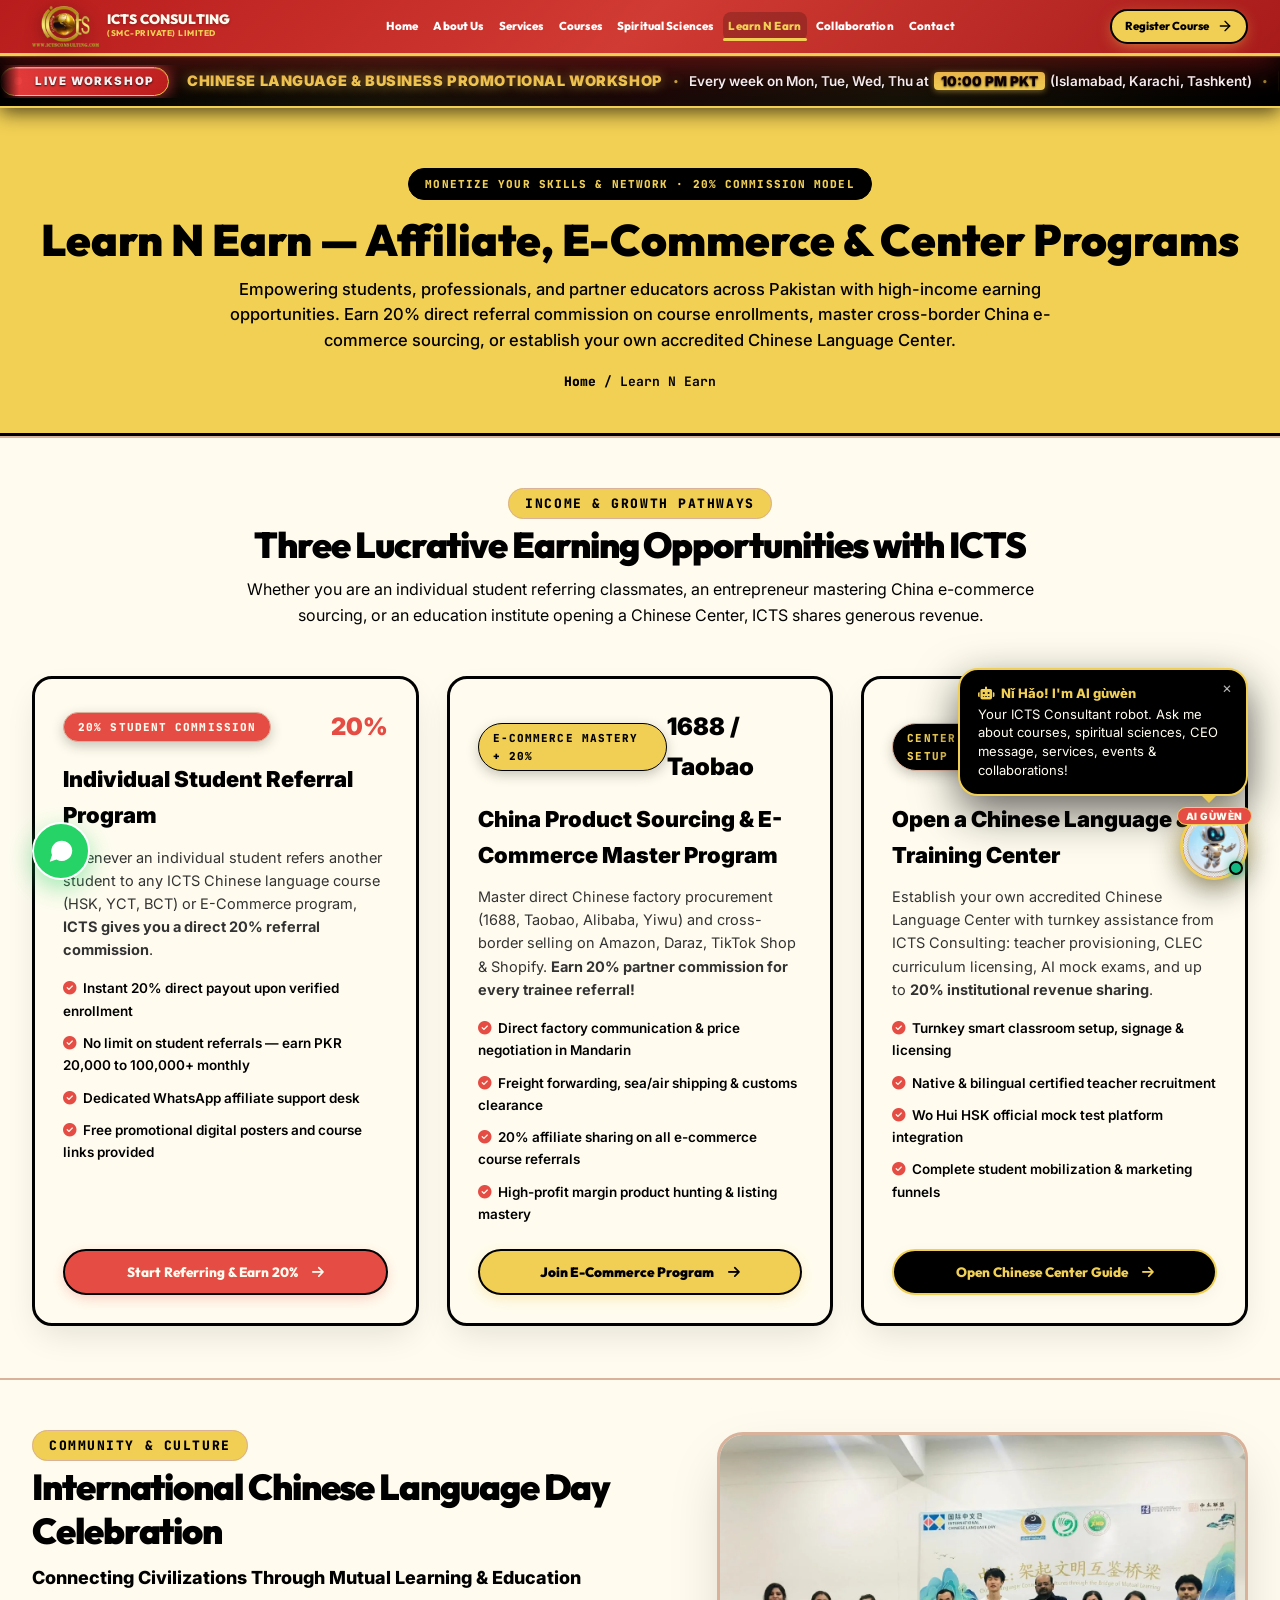
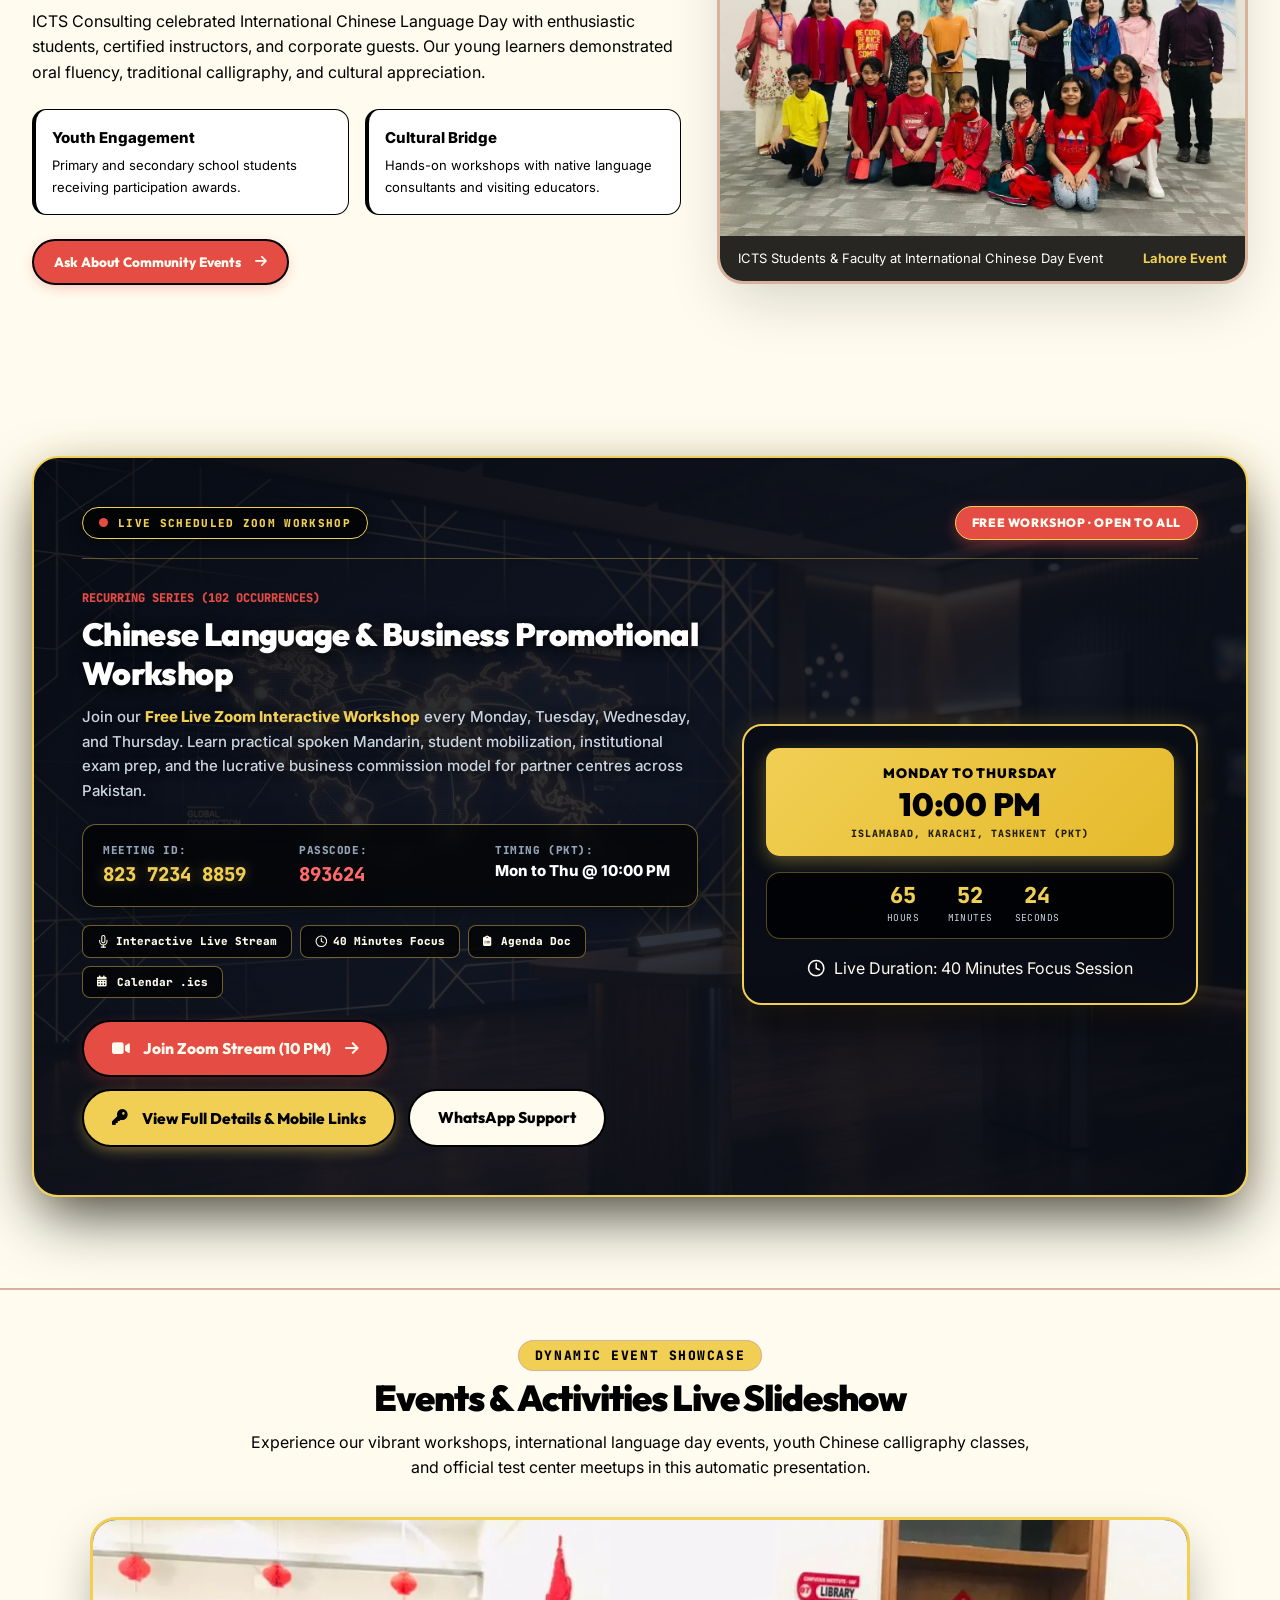
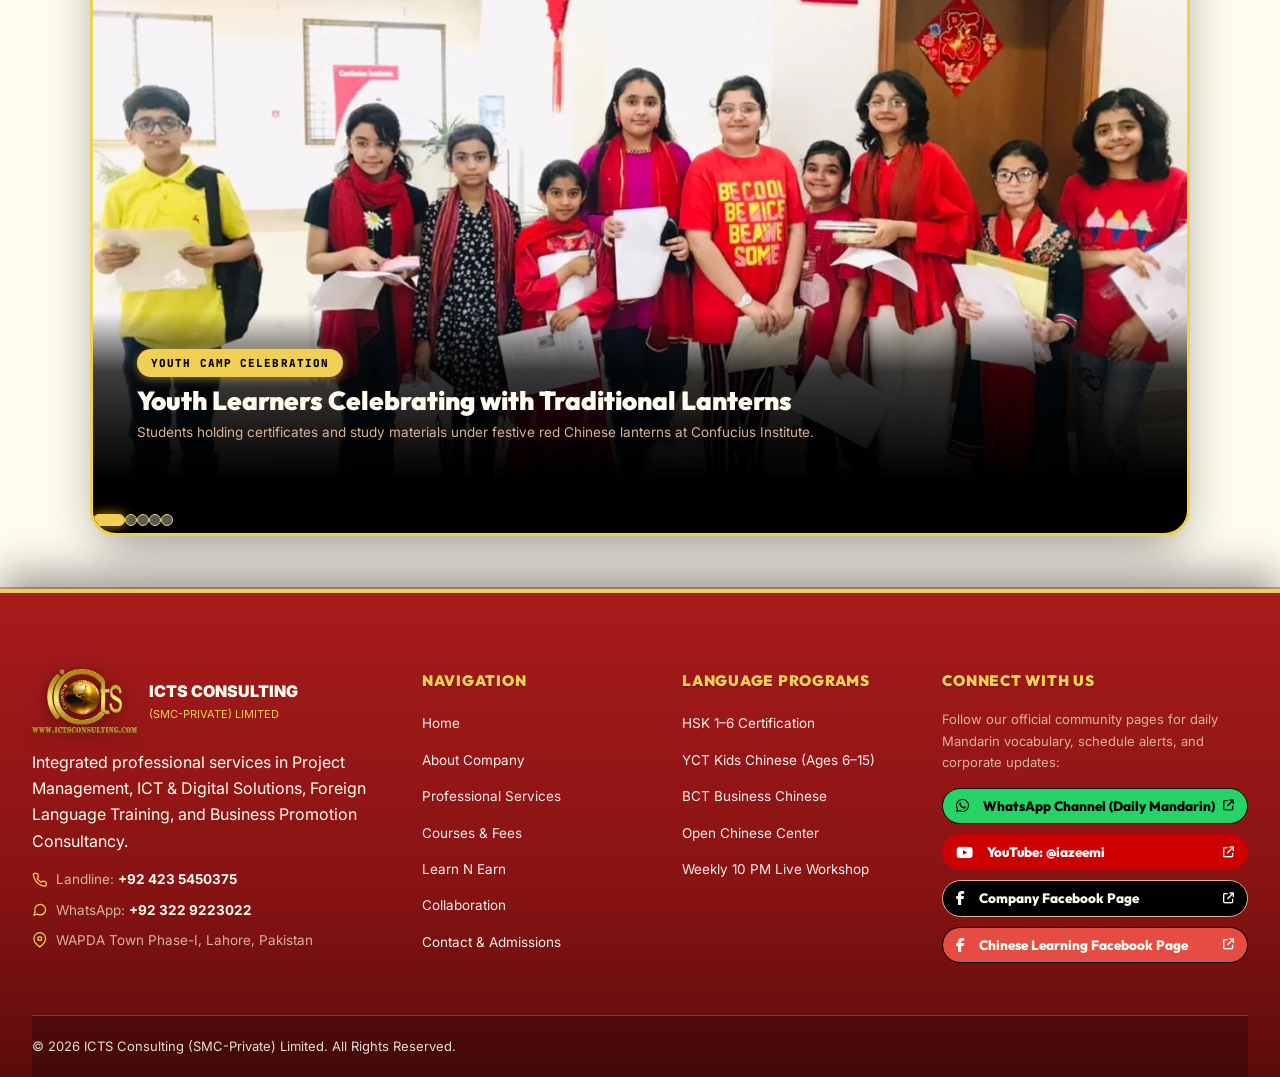
<file: events.html>
<!DOCTYPE html>
<html lang="en">

<head>
  <meta charset="UTF-8">
  <meta name="viewport" content="width=device-width, initial-scale=1.0">
  <title>Learn N Earn Programs &amp; Workshops | ICTS</title>
  <meta name="description" content="Join ICTS Learn N Earn programs: live weekly Mandarin workshops, student monetization tracks, and partner Chinese learning center affiliations.">

  <!-- Open Graph / Social Meta for WhatsApp, Facebook, LinkedIn & Google -->
  <meta property="og:site_name" content="ICTS Consulting (SMC-Private) Limited">
  <meta property="og:title" content="Learn N Earn Programs &amp; Workshops | ICTS Consulting">
  <meta property="og:description" content="Join ICTS Learn N Earn programs: live weekly Mandarin workshops, student monetization tracks, and partner Chinese learning center affiliations.">
  <meta property="og:image" content="https://www.ictsconsulting.com/assests/icts_og.jpg">
  <meta property="og:image:secure_url" content="https://www.ictsconsulting.com/assests/icts_og.jpg">
  <meta property="og:image:type" content="image/jpeg">
  <meta property="og:image:width" content="1200">
  <meta property="og:image:height" content="630">
  <meta property="og:image:alt" content="ICTS Consulting Official Logo">
  <meta property="og:url" content="https://www.ictsconsulting.com/events.html">
  <meta property="og:type" content="website">

  <!-- Twitter Card -->
  <meta name="twitter:card" content="summary_large_image">
  <meta name="twitter:title" content="Learn N Earn Programs &amp; Workshops | ICTS Consulting">
  <meta name="twitter:description" content="Join ICTS Learn N Earn programs: live weekly Mandarin workshops, student monetization tracks, and partner Chinese learning center affiliations.">
  <meta name="twitter:image" content="https://www.ictsconsulting.com/assests/icts_og.jpg">

    <!-- Touch Icons & Web App Manifest for Mobile Bookmarking -->
  <link rel="apple-touch-icon" sizes="180x180" href="assests/apple-touch-icon.webp">
  <link rel="apple-touch-icon" sizes="152x152" href="assests/apple-touch-icon-152x152.webp">
  <link rel="icon" type="image/webp" sizes="32x32" href="assests/favicon-32x32.webp">
  <link rel="icon" type="image/webp" sizes="16x16" href="assests/favicon-16x16.webp">
  <link rel="shortcut icon" href="favicon.ico">
  <link rel="manifest" href="site.webmanifest">
  <meta name="theme-color" content="#A81B1B">
  <meta name="mobile-web-app-capable" content="yes">
  <meta name="apple-mobile-web-app-status-bar-style" content="black-translucent">
  <meta name="apple-mobile-web-app-title" content="ICTS Consulting">

  <!-- CDN Preconnect Optimizations -->
  <link rel="preconnect" href="https://cdnjs.cloudflare.com" crossorigin>
  <link rel="preconnect" href="https://fonts.googleapis.com" crossorigin>
  <link rel="preconnect" href="https://fonts.gstatic.com" crossorigin>

  <!-- CSS Stylesheets -->
  <link rel="stylesheet" href="https://cdnjs.cloudflare.com/ajax/libs/font-awesome/6.5.1/css/all.min.css">
  <link rel="stylesheet" href="style.css?v=6.0">
</head>

<body>

  <!-- ================= SITE HEADER / NAVBAR ================= -->
  <header class="site-header" id="header">
    <div class="container navbar">
      <!-- Brand Logo Lockup -->
      <a href="index.html" class="brand-lockup" title="ICTS Consulting (SMC-Private) Limited">
        <img src="assests/icts_logo_clean.webp" alt="ICTS Consulting Logo" class="brand-logo-img" decoding="async">
        <div class="brand-tag-text">
          <span class="brand-name">ICTS CONSULTING</span>
          <span class="brand-sub">(SMC-Private) Limited</span>
        </div>
      </a>

      <!-- Desktop Navigation Menu -->
      <nav class="nav-menu" id="navMenu" aria-label="Main Navigation">
        <a href="index.html" class="nav-link">Home</a>
        <a href="about.html" class="nav-link">About Us</a>
        <a href="services.html" class="nav-link">Services</a>
        <a href="courses.html" class="nav-link">Courses</a>
        <a href="spiritual-sciences.html" class="nav-link">Spiritual Sciences</a>
        <a href="events.html" class="nav-link active">Learn N Earn</a>
        <a href="collaboration.html" class="nav-link">Collaboration</a>
        <a href="contact.html" class="nav-link">Contact</a>
      </nav>

      <!-- Nav Actions -->
      <div class="nav-actions">
        <a href="https://docs.google.com/forms/d/e/1FAIpQLSfu58wEK60URVaBsQEgCcEPFz9A6HcU3x0G4nj8HsfsjZu_gg/viewform"
          target="_blank" rel="noopener" class="btn btn-yellow btn-sm">
          <span>Register Course</span>
          <svg class="icon-stroke" width="13" height="13" viewBox="0 0 24 24">
            <line x1="5" y1="12" x2="19" y2="12"></line>
            <polyline points="12 5 19 12 12 19"></polyline>
          </svg>
        </a>
        <button class="nav-toggle" id="navToggle" aria-label="Toggle navigation menu" aria-expanded="false">
          <span class="hamburger-bar"></span>
          <span class="hamburger-bar"></span>
          <span class="hamburger-bar"></span>
        </button>
      </div>
    </div>
  </header>

  <!-- ================= LIVE WORKSHOP BROADCAST BANNER (CONTINUOUS MOVING WORDS TICKER) ================= -->
  <aside class="live-workshop-bar" aria-label="Live Workshop Announcement">
    <div class="live-marquee-container">
      <div class="live-marquee-track">
        <!-- Set 1 -->
        <div class="marquee-group">
          <div class="live-badge-glow">
            <span class="live-dot-pulse"></span>
            <span class="live-badge-text">LIVE WORKSHOP</span>
          </div>
          <div class="live-workshop-info">
            <span class="live-workshop-title">CHINESE LANGUAGE &amp; BUSINESS PROMOTIONAL WORKSHOP</span>
            <span class="marquee-divider">·</span>
            <span class="live-workshop-schedule">Every week on Mon, Tue, Wed, Thu at <b>10:00 PM PKT</b> (Islamabad, Karachi, Tashkent)</span>
            <span class="marquee-divider">·</span>
            <span class="live-badge-detail">Meeting ID: 823 7234 8859</span>
            <span class="live-badge-detail">Passcode: 893624</span>
          </div>
          <div class="live-marquee-actions">
            <a href="https://us06web.zoom.us/j/82372348859?pwd=pCsrMhFb1wW8bXUwb0jalWC5cAP1RT.1" target="_blank" rel="noopener" class="live-join-btn">
              <i class="fa-solid fa-video" style="margin-right: 5px;"></i>
              <span>Join Zoom Stream</span>
            </a>
            <a href="https://docs.zoom.us/agenda/doc/066f015a-a641-44d9-b6f5-fbeede76867c" target="_blank" rel="noopener" class="live-agenda-btn">
              <i class="fa-solid fa-clipboard-list" style="margin-right: 5px;"></i>
              <span>Meeting Agenda</span>
            </a>
            <button type="button" class="live-modal-btn open-workshop-modal" data-open-workshop-modal>
              <i class="fa-solid fa-key" style="margin-right: 5px;"></i>
              <span>Full Meeting Details</span>
            </button>
            <a href="services.html#center-setup" class="live-center-btn">
              <i class="fa-solid fa-building-columns" style="margin-right: 5px;"></i>
              <span>Open Chinese Center</span>
            </a>
          </div>
        </div>

        <!-- Set 2 (Duplicate for Seamless Infinite Marquee Loop) -->
        <div class="marquee-group">
          <div class="live-badge-glow">
            <span class="live-dot-pulse"></span>
            <span class="live-badge-text">LIVE WORKSHOP</span>
          </div>
          <div class="live-workshop-info">
            <span class="live-workshop-title">CHINESE LANGUAGE &amp; BUSINESS PROMOTIONAL WORKSHOP</span>
            <span class="marquee-divider">·</span>
            <span class="live-workshop-schedule">Every week on Mon, Tue, Wed, Thu at <b>10:00 PM PKT</b> (Islamabad, Karachi, Tashkent)</span>
            <span class="marquee-divider">·</span>
            <span class="live-badge-detail">Meeting ID: 823 7234 8859</span>
            <span class="live-badge-detail">Passcode: 893624</span>
          </div>
          <div class="live-marquee-actions">
            <a href="https://us06web.zoom.us/j/82372348859?pwd=pCsrMhFb1wW8bXUwb0jalWC5cAP1RT.1" target="_blank" rel="noopener" class="live-join-btn">
              <i class="fa-solid fa-video" style="margin-right: 5px;"></i>
              <span>Join Zoom Stream</span>
            </a>
            <a href="https://docs.zoom.us/agenda/doc/066f015a-a641-44d9-b6f5-fbeede76867c" target="_blank" rel="noopener" class="live-agenda-btn">
              <i class="fa-solid fa-clipboard-list" style="margin-right: 5px;"></i>
              <span>Meeting Agenda</span>
            </a>
            <button type="button" class="live-modal-btn open-workshop-modal" data-open-workshop-modal>
              <i class="fa-solid fa-key" style="margin-right: 5px;"></i>
              <span>Full Meeting Details</span>
            </button>
            <a href="services.html#center-setup" class="live-center-btn">
              <i class="fa-solid fa-building-columns" style="margin-right: 5px;"></i>
              <span>Open Chinese Center</span>
            </a>
          </div>
        </div>
      </div>
    </div>
  </aside>

  <!-- ================= PAGE HERO BANNER ================= -->
  <section class="page-hero">
    <!-- Hero Background Video Layer -->
    <div class="page-hero-video-wrap" aria-hidden="true">
      <video class="page-hero-bg-video" autoplay muted loop playsinline preload="auto">
        <source src="assests/all%20Section%20on%20yellow%20area.mp4" type="video/mp4">
      </video>
      <div class="page-hero-video-overlay"></div>
    </div>

    <div class="container">
      <span class="page-hero-badge">Monetize Your Skills &amp; Network · 20% Commission Model</span>
      <h1 class="page-hero-title">Learn N Earn — Affiliate, E-Commerce &amp; Center Programs</h1>
      <p class="page-hero-subtitle">
        Empowering students, professionals, and partner educators across Pakistan with high-income earning opportunities. Earn 20% direct referral commission on course enrollments, master cross-border China e-commerce sourcing, or establish your own accredited Chinese Language Center.
      </p>
      <div class="breadcrumb-nav">
        <a href="index.html">Home</a> <span>/</span> <span>Learn N Earn</span>
      </div>
    </div>
  </section>

  <!-- ================= MAIN CONTENT ================= -->
  <main>
    <!-- ================= 3 CORE LEARN & EARN PILLARS ================= -->
    <section class="section-pad bg-white">
      <div class="container">
        <div style="text-align: center; max-width: 820px; margin: 0 auto 48px;">
          <span class="pillar-badge-tag">Income &amp; Growth Pathways</span>
          <h2 class="sec-title" style="margin-top: 10px;">Three Lucrative Earning Opportunities with ICTS</h2>
          <p class="sec-desc">Whether you are an individual student referring classmates, an entrepreneur mastering China e-commerce sourcing, or an education institute opening a Chinese Center, ICTS shares generous revenue.</p>
        </div>

        <div style="display: grid; grid-template-columns: repeat(auto-fit, minmax(min(100%, 290px), 1fr)); gap: clamp(16px, 2.5vw, 28px);">
          <!-- 1. Individual Student Referral Program -->
          <div class="card" style="background: #FFFCEF; border: 3px solid #000000; border-radius: var(--radius-xl); padding: 32px; box-shadow: var(--shadow-md); display: flex; flex-direction: column; justify-content: space-between;">
            <div>
              <div style="display: flex; align-items: center; justify-content: space-between; margin-bottom: 14px;">
                <span class="program-photo-tag" style="background: #E54C44; color: #FFFCEF; position: static; font-weight: 900;">20% Student Commission</span>
                <span style="font-size: 24px; font-weight: 900; color: #E54C44;">20%</span>
              </div>
              <h3 style="font-size: 22px; font-weight: 900; color: #000000; margin-bottom: 12px;">Individual Student Referral Program</h3>
              <p style="font-size: 14.5px; color: #333333; line-height: 1.6; margin-bottom: 16px;">
                Whenever an individual student refers another student to any ICTS Chinese language course (HSK, YCT, BCT) or E-Commerce program, <b>ICTS gives you a direct 20% referral commission</b>.
              </p>
              <ul style="display: flex; flex-direction: column; gap: 10px; font-size: 13.5px; color: #000000; font-weight: 600; margin-bottom: 24px;">
                <li><i class="fa-solid fa-circle-check" style="color: var(--brand-red); margin-right: 6px;"></i>Instant 20% direct payout upon verified enrollment</li>
                <li><i class="fa-solid fa-circle-check" style="color: var(--brand-red); margin-right: 6px;"></i>No limit on student referrals — earn PKR 20,000 to 100,000+ monthly</li>
                <li><i class="fa-solid fa-circle-check" style="color: var(--brand-red); margin-right: 6px;"></i>Dedicated WhatsApp affiliate support desk</li>
                <li><i class="fa-solid fa-circle-check" style="color: var(--brand-red); margin-right: 6px;"></i>Free promotional digital posters and course links provided</li>
              </ul>
            </div>
            <a href="https://wa.me/923229223022?text=Hello%20ICTS,%20I%20am%20a%20student%20and%20want%20to%20earn%2020%25%20by%20referring%20students" target="_blank" rel="noopener" class="btn btn-red" style="width: 100%; justify-content: center;">
              Start Referring &amp; Earn 20% <i class="fa-solid fa-arrow-right" style="margin-left: 6px;"></i>
            </a>
          </div>

          <!-- 2. China Product Sourcing & E-Commerce Master Program -->
          <div class="card" style="background: #FFFCEF; border: 3px solid #000000; border-radius: var(--radius-xl); padding: 32px; box-shadow: var(--shadow-md); display: flex; flex-direction: column; justify-content: space-between;">
            <div>
              <div style="display: flex; align-items: center; justify-content: space-between; margin-bottom: 14px;">
                <span class="program-photo-tag" style="background: #F1CF54; color: #000000; position: static; font-weight: 900; border: 1.5px solid #000000;">E-Commerce Mastery + 20%</span>
                <span style="font-size: 24px; font-weight: 900; color: #000000;">1688 / Taobao</span>
              </div>
              <h3 style="font-size: 22px; font-weight: 900; color: #000000; margin-bottom: 12px;">China Product Sourcing &amp; E-Commerce Master Program</h3>
              <p style="font-size: 14.5px; color: #333333; line-height: 1.6; margin-bottom: 16px;">
                Master direct Chinese factory procurement (1688, Taobao, Alibaba, Yiwu) and cross-border selling on Amazon, Daraz, TikTok Shop &amp; Shopify. <b>Earn 20% partner commission for every trainee referral!</b>
              </p>
              <ul style="display: flex; flex-direction: column; gap: 10px; font-size: 13.5px; color: #000000; font-weight: 600; margin-bottom: 24px;">
                <li><i class="fa-solid fa-circle-check" style="color: var(--brand-red); margin-right: 6px;"></i>Direct factory communication &amp; price negotiation in Mandarin</li>
                <li><i class="fa-solid fa-circle-check" style="color: var(--brand-red); margin-right: 6px;"></i>Freight forwarding, sea/air shipping &amp; customs clearance</li>
                <li><i class="fa-solid fa-circle-check" style="color: var(--brand-red); margin-right: 6px;"></i>20% affiliate sharing on all e-commerce course referrals</li>
                <li><i class="fa-solid fa-circle-check" style="color: var(--brand-red); margin-right: 6px;"></i>High-profit margin product hunting &amp; listing mastery</li>
              </ul>
            </div>
            <a href="https://wa.me/923229223022?text=Hello%20ICTS,%20I%20want%20details%20about%20the%20China%20Product%20Sourcing%20E-Commerce%20Program" target="_blank" rel="noopener" class="btn btn-yellow" style="width: 100%; justify-content: center; font-weight: 900;">
              Join E-Commerce Program <i class="fa-solid fa-arrow-right" style="margin-left: 6px;"></i>
            </a>
          </div>

          <!-- 3. Open Your Own Chinese Language Center -->
          <div class="card" style="background: #FFFCEF; border: 3px solid #000000; border-radius: var(--radius-xl); padding: 32px; box-shadow: var(--shadow-md); display: flex; flex-direction: column; justify-content: space-between;">
            <div>
              <div style="display: flex; align-items: center; justify-content: space-between; margin-bottom: 14px;">
                <span class="program-photo-tag" style="background: #000000; color: #F1CF54; position: static; font-weight: 900;">Center Franchise / Setup</span>
                <span style="font-size: 24px; font-weight: 900; color: #000000;">800+ Nodes</span>
              </div>
              <h3 style="font-size: 22px; font-weight: 900; color: #000000; margin-bottom: 12px;">Open a Chinese Language &amp; Training Center</h3>
              <p style="font-size: 14.5px; color: #333333; line-height: 1.6; margin-bottom: 16px;">
                Establish your own accredited Chinese Language Center with turnkey assistance from ICTS Consulting: teacher provisioning, CLEC curriculum licensing, AI mock exams, and up to <b>20% institutional revenue sharing</b>.
              </p>
              <ul style="display: flex; flex-direction: column; gap: 10px; font-size: 13.5px; color: #000000; font-weight: 600; margin-bottom: 24px;">
                <li><i class="fa-solid fa-circle-check" style="color: var(--brand-red); margin-right: 6px;"></i>Turnkey smart classroom setup, signage &amp; licensing</li>
                <li><i class="fa-solid fa-circle-check" style="color: var(--brand-red); margin-right: 6px;"></i>Native &amp; bilingual certified teacher recruitment</li>
                <li><i class="fa-solid fa-circle-check" style="color: var(--brand-red); margin-right: 6px;"></i>Wo Hui HSK official mock test platform integration</li>
                <li><i class="fa-solid fa-circle-check" style="color: var(--brand-red); margin-right: 6px;"></i>Complete student mobilization &amp; marketing funnels</li>
              </ul>
            </div>
            <a href="services.html#center-setup" class="btn btn-dark" style="width: 100%; justify-content: center;">
              Open Chinese Center Guide <i class="fa-solid fa-arrow-right" style="margin-left: 6px;"></i>
            </a>
          </div>
        </div>
      </div>
    </section>

    <!-- ================= FEATURED EVENT: INTERNATIONAL CHINESE LANGUAGE DAY ================= -->
    <section class="section-pad bg-cream">
      <div class="container">
        <div class="about-split-grid reveal" style="align-items: center;">
          <div>
            <span class="pillar-badge-tag">Community &amp; Culture</span>
            <h2 class="sec-title" style="margin-top: 8px;">International Chinese Language Day Celebration</h2>
            <p style="font-size: 18px; font-weight: 800; color: var(--gold-dark); margin: 6px 0 16px;">
              Connecting Civilizations Through Mutual Learning &amp; Education
            </p>
            <p class="sec-desc">
              ICTS Consulting celebrated International Chinese Language Day with enthusiastic students, certified instructors, and corporate guests. Our young learners demonstrated oral fluency, traditional calligraphy, and cultural appreciation.
            </p>

            <div style="display: grid; grid-template-columns: 1fr 1fr; gap: 16px; margin: 24px 0;">
              <div style="background: #FFFFFF; padding: 16px; border-radius: var(--radius-md); border-left: 3px solid var(--brand-red); border: 1.5px solid #000000; border-left-width: 4px;">
                <div style="font-weight: 800; font-size: 15px; color: var(--charcoal-dark);">Youth Engagement</div>
                <div style="font-size: 13px; color: var(--umber-body); margin-top: 4px;">Primary and secondary school students receiving participation awards.</div>
              </div>
              <div style="background: #FFFFFF; padding: 16px; border-radius: var(--radius-md); border-left: 3px solid var(--gold-honey); border: 1.5px solid #000000; border-left-width: 4px;">
                <div style="font-weight: 800; font-size: 15px; color: var(--charcoal-dark);">Cultural Bridge</div>
                <div style="font-size: 13px; color: var(--umber-body); margin-top: 4px;">Hands-on workshops with native language consultants and visiting educators.</div>
              </div>
            </div>

            <a href="https://wa.me/923229223022?text=Hello%20ICTS%20Team,%20I%20want%20to%20know%20about%20upcoming%20Chinese%20events" target="_blank" rel="noopener" class="btn btn-red">
              Ask About Community Events <i class="fa-solid fa-arrow-right" style="margin-left: 6px;"></i>
            </a>
          </div>

          <div>
            <div style="position: relative; border-radius: var(--radius-xl); overflow: hidden; border: 3px solid var(--gold-honey); box-shadow: var(--shadow-lg);">
              <img src="assests/icts.webp" alt="ICTS International Chinese Language Day Celebration" style="width: 100%; height: auto; display: block;" loading="lazy" decoding="async">
              <div style="padding: 12px 18px; background: rgba(22, 20, 17, 0.92); color: #fff; font-size: 13px; display: flex; justify-content: space-between; align-items: center;">
                <span>ICTS Students &amp; Faculty at International Chinese Day Event</span>
                <span style="color: var(--yellow-main); font-weight: 700;">Lahore Event</span>
              </div>
            </div>
          </div>
        </div>
      </div>
    </section>

    <!-- ================= LIVE ZOOM WORKSHOP CARD (UPDATED WITH ALL USER MEETING DETAILS) ================= -->
    <section class="section-pad bg-cream" id="zoom-workshop">
      <div class="container">
        <div class="live-workshop-card reveal">
          <div class="live-card-header">
            <div class="live-pill">
              <span class="pulse-indicator"></span>
              <span class="live-pill-text">Live Scheduled Zoom Workshop</span>
            </div>
            <span class="badge-free">Free Workshop · Open to All</span>
          </div>

          <div class="live-card-grid">
            <div class="live-card-info">
              <span style="font-family: var(--font-mono); font-size: 12px; font-weight: 900; color: var(--brand-red); text-transform: uppercase;">Recurring Series (102 Occurrences)</span>
              <h3 style="margin-top: 6px;">Chinese Language &amp; Business Promotional Workshop</h3>
              <p>Join our <b>Free Live Zoom Interactive Workshop</b> every Monday, Tuesday, Wednesday, and Thursday. Learn practical spoken Mandarin, student mobilization, institutional exam prep, and the lucrative business commission model for partner centres across Pakistan.</p>

              <!-- Credentials Box Inside Card -->
              <div class="live-credentials-box">
                <div class="live-cred-grid">
                  <div>
                    <span class="live-cred-lbl">Meeting ID:</span>
                    <div class="live-cred-val-id">823 7234 8859</div>
                  </div>
                  <div>
                    <span class="live-cred-lbl">Passcode:</span>
                    <div class="live-cred-val-pass">893624</div>
                  </div>
                  <div>
                    <span class="live-cred-lbl">Timing (PKT):</span>
                    <div class="live-cred-val-time">Mon to Thu @ 10:00 PM</div>
                  </div>
                </div>
              </div>

              <div class="live-tags">
                <span class="live-tag">
                  <svg class="icon-stroke" width="14" height="14" viewBox="0 0 24 24">
                    <path d="M12 1a3 3 0 0 0-3 3v8a3 3 0 0 0 6 0V4a3 3 0 0 0-3-3z"></path>
                    <path d="M19 10v2a7 7 0 0 1-14 0v-2"></path>
                    <line x1="12" y1="19" x2="12" y2="23"></line>
                    <line x1="8" y1="23" x2="16" y2="23"></line>
                  </svg>
                  <span>Interactive Live Stream</span>
                </span>
                <span class="live-tag">
                  <svg class="icon-stroke" width="14" height="14" viewBox="0 0 24 24">
                    <circle cx="12" cy="12" r="10"></circle>
                    <polyline points="12 6 12 12 16 14"></polyline>
                  </svg>
                  <span>40 Minutes Focus</span>
                </span>
                <a href="https://docs.zoom.us/agenda/doc/066f015a-a641-44d9-b6f5-fbeede76867c" target="_blank" rel="noopener" class="live-tag" style="text-decoration: none; color: inherit;">
                  <i class="fa-solid fa-clipboard-list" style="margin-right: 4px;"></i>
                  <span>Agenda Doc</span>
                </a>
                <a href="https://us06web.zoom.us/meeting/tZYucOurqjMiH91VJI7Pd2q5OwGyVcJloE7T/ics?icsToken=DM1tECHdzMYexN5ezAAALAAAAEs2CfbmfwTwiideDTs1nblfBs1yfIp38MpZY-8qUddgbxB6s2eYtKgFW3z297PW7G2xdQ3aKdK2T6IJrzAwMDAwMg&meetingMasterEventId=_Eq-GPPkRR-7g8SdiO2uGA" target="_blank" rel="noopener" class="live-tag" style="text-decoration: none; color: inherit;">
                  <i class="fa-solid fa-calendar-days" style="margin-right: 4px;"></i>
                  <span>Calendar .ics</span>
                </a>
              </div>

              <div style="display: flex; gap: 12px; flex-wrap: wrap; margin-top: 20px;">
                <a href="https://us06web.zoom.us/j/82372348859?pwd=pCsrMhFb1wW8bXUwb0jalWC5cAP1RT.1"
                  target="_blank" rel="noopener" class="btn btn-red btn-lg">
                  <i class="fa-solid fa-video" style="margin-right: 6px;"></i>
                  <span>Join Zoom Stream (10 PM)</span>
                  <i class="fa-solid fa-arrow-right" style="margin-left: 6px;"></i>
                </a>
                <button type="button" class="btn btn-yellow btn-lg open-workshop-modal" data-open-workshop-modal>
                  <i class="fa-solid fa-key" style="margin-right: 6px;"></i>
                  <span>View Full Details &amp; Mobile Links</span>
                </button>
                <a href="https://wa.me/923229223022?text=Hello%20ICTS%20Team,%20please%20send%20me%20the%20Chinese%20Language%20%26%20Business%20Promotional%20Workshop%20link"
                  target="_blank" rel="noopener" class="btn btn-outline btn-lg">
                  <span>WhatsApp Support</span>
                </a>
              </div>
            </div>

            <!-- Schedule & Live Countdown Box -->
            <div class="schedule-box">
              <div class="time-banner">
                <div class="time-days">Monday to Thursday</div>
                <div class="time-clock" id="liveTimeClock">10:00 PM</div>
                <div class="time-tz">Islamabad, Karachi, Tashkent (PKT)</div>
              </div>

              <!-- Realtime Countdown Strip -->
              <div class="live-countdown-strip">
                <div class="cd-box">
                  <span class="cd-num" id="cdHours">00</span>
                  <span class="cd-unit">Hours</span>
                </div>
                <div class="cd-box">
                  <span class="cd-num" id="cdMinutes">00</span>
                  <span class="cd-unit">Minutes</span>
                </div>
                <div class="cd-box">
                  <span class="cd-num" id="cdSeconds">00</span>
                  <span class="cd-unit">Seconds</span>
                </div>
              </div>

              <div class="session-duration-pill"
                style="display: flex; align-items: center; justify-content: center; gap: 8px;">
                <svg class="icon-stroke" width="14" height="14" viewBox="0 0 24 24">
                  <circle cx="12" cy="12" r="10"></circle>
                  <polyline points="12 6 12 12 16 14"></polyline>
                </svg>
                <span>Live Duration: 40 Minutes Focus Session</span>
              </div>
            </div>
          </div>
        </div>
      </div>
    </section>

    <!-- ================= AUTOMATIC EVENT PHOTO & ACTIVITY SLIDER ================= -->
    <section class="section-pad bg-white" id="gallery">
      <div class="container">
        <div style="text-align: center; max-width: 800px; margin: 0 auto 36px;" class="reveal">
          <span class="pillar-badge-tag">Dynamic Event Showcase</span>
          <h2 class="sec-title" style="margin-top: 10px;">Events &amp; Activities Live Slideshow</h2>
          <p class="sec-desc">Experience our vibrant workshops, international language day events, youth Chinese
            calligraphy classes, and official test center meetups in this automatic presentation.</p>
        </div>

        <!-- Automatic Carousel Container -->
        <div class="event-slider-wrapper" id="eventSlider">
          <div class="event-slider-track">
            <!-- Slide 1: Youth with Lanterns -->
            <div class="event-slide active">
              <img src="assests/event.webp" alt="Youth Mandarin Learners Celebrating with Lanterns & Fu Blessing" loading="lazy" decoding="async">
              <div class="event-slide-caption">
                <div>
                  <span class="event-slide-tag">Youth Camp Celebration</span>
                  <h3 class="event-slide-title">Youth Learners Celebrating with Traditional Lanterns</h3>
                  <p class="event-slide-sub">Students holding certificates and study materials under festive red Chinese
                    lanterns at Confucius Institute.</p>
                </div>
              </div>
            </div>

            <!-- Slide 2: International Chinese Day Event -->
            <div class="event-slide">
              <img src="assests/icts.webp" alt="International Chinese Language Day Celebration with Students & Faculty" loading="lazy" decoding="async">
              <div class="event-slide-caption">
                <div>
                  <span class="event-slide-tag">Flagship Campus Event</span>
                  <h3 class="event-slide-title">International Chinese Language Day Celebration</h3>
                  <p class="event-slide-sub">Students, distinguished guests, and certified native Mandarin instructors
                    gathered in Lahore.</p>
                </div>
              </div>
            </div>

            <!-- Slide 3: Smart Classroom -->
            <div class="event-slide">
              <img src="assests/HSk%20images.jpeg?v=7.0" alt="Interactive Multimedia Classroom Training" loading="lazy" decoding="async">
              <div class="event-slide-caption">
                <div>
                  <span class="event-slide-tag">Smart Classroom</span>
                  <h3 class="event-slide-title">Interactive Multimedia Classroom Sessions</h3>
                  <p class="event-slide-sub">High-tech digital screens with native pinyin audio, live dialogue feedback,
                    and AI grammar diagnostics.</p>
                </div>
              </div>
            </div>

            <!-- Slide 4: YCT Kids Activity -->
            <div class="event-slide">
              <img src="assests/yct_course_card.webp" alt="Youth Chinese Test Learning & Cultural Activities" loading="lazy" decoding="async">
              <div class="event-slide-caption">
                <div>
                  <span class="event-slide-tag">Primary &amp; Middle School</span>
                  <h3 class="event-slide-title">Youth Chinese Language Cultural Immersion</h3>
                  <p class="event-slide-sub">Engaging storytelling, cultural songs, paper cutting, and character drawing
                    for ages 6–15.</p>
                </div>
              </div>
            </div>

            <!-- Slide 5: Business Executives -->
            <div class="event-slide">
              <img src="assests/bct_course_card.webp" alt="BCT Business Chinese Executive Strategy Meeting" loading="lazy" decoding="async">
              <div class="event-slide-caption">
                <div>
                  <span class="event-slide-tag">Executive Trade Program</span>
                  <h3 class="event-slide-title">BCT Business Chinese Executive Strategy Meeting</h3>
                  <p class="event-slide-sub">Importers, factory delegates, and entrepreneurs practicing commercial
                    negotiations in Mandarin.</p>
                </div>
              </div>
            </div>
          </div>

          <!-- Slider Arrow Controls -->
          <button class="slider-arrow slider-prev" id="sliderPrev" aria-label="Previous Slide">
            <svg class="icon-stroke" width="20" height="20" viewBox="0 0 24 24">
              <polyline points="15 18 9 12 15 6"></polyline>
            </svg>
          </button>
          <button class="slider-arrow slider-next" id="sliderNext" aria-label="Next Slide">
            <svg class="icon-stroke" width="20" height="20" viewBox="0 0 24 24">
              <polyline points="9 18 15 12 9 6"></polyline>
            </svg>
          </button>

          <!-- Slider Pagination Dots -->
          <div class="slider-dots" id="sliderDots"></div>
        </div>
      </div>
    </section>
  </main>

  <!-- ================= LIVE WORKSHOP DETAILS MODAL ================= -->
  <div class="workshop-modal-backdrop" id="workshopModal" role="dialog" aria-modal="true" aria-labelledby="modalWorkshopTitle">
    <div class="workshop-modal-card">
      <button type="button" class="modal-close-btn" aria-label="Close dialog">&times;</button>
      
      <div class="modal-header-badge">
        <span class="live-radar-dot"></span>
        <span>FREE SCHEDULED LIVE WORKSHOP</span>
      </div>

      <h3 class="modal-title" id="modalWorkshopTitle">Chinese Language &amp; Business Promotional Workshop</h3>
      <p class="modal-sub">
        ICTS Consulting invites you to our recurring Live Zoom Interactive Workshop. Learn practical spoken Mandarin, student mobilization, institutional exam prep, and the lucrative business commission model.
      </p>

      <div class="modal-grid-details">
        <div class="modal-info-box">
          <div class="modal-info-label">Schedule &amp; Frequency</div>
          <div class="modal-info-val">
            <span>Mon, Tue, Wed, Thu · 10:00 PM PKT</span>
          </div>
          <div style="font-size: 11.5px; color: #94A3B8; margin-top: 4px;">102 Occurrences · 40 Min Focus</div>
        </div>

        <div class="modal-info-box">
          <div class="modal-info-label">Meeting Access</div>
          <div class="modal-info-val">
            <span>Online Zoom Live</span>
            <span style="color: #4ADE80; font-size: 12px; font-weight: 800;"><i class="fa-solid fa-circle-check" style="margin-right: 4px;"></i> Free Entry</span>
          </div>
          <div style="font-size: 11.5px; color: #94A3B8; margin-top: 4px;">Islamabad, Karachi, Tashkent</div>
        </div>

        <div class="modal-info-box">
          <div class="modal-info-label">Meeting ID</div>
          <div class="modal-info-val">
            <span style="font-family: var(--font-mono); color: var(--yellow-main);">823 7234 8859</span>
            <button type="button" class="modal-copy-btn" data-copy-text="82372348859">Copy ID</button>
          </div>
        </div>

        <div class="modal-info-box">
          <div class="modal-info-label">Passcode</div>
          <div class="modal-info-val">
            <span style="font-family: var(--font-mono); color: var(--yellow-main);">893624</span>
            <button type="button" class="modal-copy-btn" data-copy-text="893624">Copy Code</button>
          </div>
        </div>
      </div>

      <div class="modal-links-list">
        <a href="https://docs.zoom.us/agenda/doc/066f015a-a641-44d9-b6f5-fbeede76867c" target="_blank" rel="noopener" class="modal-link-item">
          <span><i class="fa-solid fa-file-lines" style="color: var(--yellow-main); margin-right: 8px;"></i> View Meeting Agenda Document</span>
          <span>Open <i class="fa-solid fa-arrow-right" style="margin-left: 4px;"></i></span>
        </a>
        <a href="https://us06web.zoom.us/meeting/tZYucOurqjMiH91VJI7Pd2q5OwGyVcJloE7T/ics?icsToken=DM1tECHdzMYexN5ezAAALAAAAEs2CfbmfwTwiideDTs1nblfBs1yfIp38MpZY-8qUddgbxB6s2eYtKgFW3z297PW7G2xdQ3aKdK2T6IJrzAwMDAwMg&meetingMasterEventId=_Eq-GPPkRR-7g8SdiO2uGA" target="_blank" rel="noopener" class="modal-link-item">
          <span><i class="fa-solid fa-calendar-days" style="color: var(--yellow-main); margin-right: 8px;"></i> Download Calendar Invite (.ics file)</span>
          <span>Download <i class="fa-solid fa-arrow-right" style="margin-left: 4px;"></i></span>
        </a>
        <a href="https://us06web.zoom.us/meetings/82372348859/invitations?signature=ai4GMZNCc-dWDzg7JZdpvG2DcEHmtui0jChBPEUmA5s" target="_blank" rel="noopener" class="modal-link-item">
          <span><i class="fa-solid fa-circle-info" style="color: var(--yellow-main); margin-right: 8px;"></i> Full Join Instructions &amp; SIP Guide (82372348859@zoomcrc.com)</span>
          <span>Read <i class="fa-solid fa-arrow-right" style="margin-left: 4px;"></i></span>
        </a>
      </div>

      <div style="background: rgba(255,255,255,0.04); border-radius: var(--radius-md); padding: 12px; font-size: 12px; color: #94A3B8; margin-bottom: 20px;">
        <b>One-Tap Mobile:</b> <a href="tel:+13052241968,,82372348859#,,,,*893624#" style="color: var(--yellow-main);">+13052241968,,82372348859#</a> · <a href="tel:+13092053325,,82372348859#,,,,*893624#" style="color: var(--yellow-main);">+13092053325,,82372348859#</a>
      </div>

      <div class="modal-actions-row">
        <a href="https://us06web.zoom.us/j/82372348859?pwd=pCsrMhFb1wW8bXUwb0jalWC5cAP1RT.1" target="_blank" rel="noopener" class="btn btn-yellow btn-lg">
          <span>Join Live Zoom Stream Now</span>
          <svg class="icon-stroke" width="16" height="16" viewBox="0 0 24 24"><line x1="5" y1="12" x2="19" y2="12"></line><polyline points="12 5 19 12 12 19"></polyline></svg>
        </a>
        <a href="https://wa.me/923229223022?text=Hello%20ICTS,%20I%20need%20assistance%20joining%20the%20Chinese%20Language%20%26%20Business%20Promotional%20Workshop" target="_blank" rel="noopener" class="btn btn-outline btn-lg">
          <span>WhatsApp Assistance</span>
        </a>
      </div>
    </div>
  </div>

  <!-- ================= SITE FOOTER ================= -->
  <footer class="site-footer">
    <div class="container">
      <div class="footer-grid">
        <div class="footer-col">
          <div class="footer-brand">
            <img src="assests/icts_logo_clean.webp" alt="ICTS Consulting Logo" class="footer-logo-img" loading="lazy" decoding="async">
            <div>
              <div style="font-size: 16px; font-weight: 900; color: #FFFCEF;">ICTS CONSULTING</div>
              <div style="font-size: 11px; color: var(--yellow-main); text-transform: uppercase;">(SMC-Private) Limited
              </div>
            </div>
          </div>
          <p class="footer-desc">
            Integrated professional services in Project Management, ICT &amp; Digital Solutions, Foreign Language
            Training, and Business Promotion Consultancy.
          </p>
          <div
            style="display: flex; flex-direction: column; gap: 8px; font-size: 13.5px; margin-top: 14px; color: #D9B29C;">
            <div style="display: flex; align-items: center; gap: 8px;">
              <svg class="icon-stroke" width="14" height="14" viewBox="0 0 24 24" style="color: var(--yellow-main);">
                <path
                  d="M22 16.92v3a2 2 0 0 1-2.18 2 19.79 19.79 0 0 1-8.63-3.07 19.5 19.5 0 0 1-6-6 19.79 19.79 0 0 1-3.07-8.67A2 2 0 0 1 4.11 2h3a2 2 0 0 1 2 1.72 12.84 12.84 0 0 0 .7 2.81 2 2 0 0 1-.45 2.11L8.09 9.91a16 16 0 0 0 6 6l1.27-1.27a2 2 0 0 1 2.11-.45 12.84 12.84 0 0 0 2.81.7A2 2 0 0 1 22 16.92z">
                </path>
              </svg>
              <span>Landline: <a href="tel:+924235450375" style="color: #FFFCEF; font-weight: 700;">+92 423
                  5450375</a></span>
            </div>
            <div style="display: flex; align-items: center; gap: 8px;">
              <svg class="icon-stroke" width="14" height="14" viewBox="0 0 24 24" style="color: var(--yellow-main);">
                <path d="M21 11.5a8.4 8.4 0 0 1-12.6 7.3L3 20.5l1.8-5.3A8.4 8.4 0 1 1 21 11.5z"></path>
              </svg>
              <span>WhatsApp: <a href="https://wa.me/923229223022" target="_blank" rel="noopener"
                  style="color: #FFFCEF; font-weight: 700;">+92 322 9223022</a></span>
            </div>
            <div style="display: flex; align-items: center; gap: 8px;">
              <svg class="icon-stroke" width="14" height="14" viewBox="0 0 24 24" style="color: var(--yellow-main);">
                <path d="M21 10c0 7-9 13-9 13s-9-6-9-13a9 9 0 0 1 18 0z"></path>
                <circle cx="12" cy="10" r="3"></circle>
              </svg>
              <span>WAPDA Town Phase-I, Lahore, Pakistan</span>
            </div>
          </div>
        </div>

        <div class="footer-col">
          <h4 class="footer-col-title">Navigation</h4>
          <ul class="footer-links">
            <li><a href="index.html">Home</a></li>
            <li><a href="about.html">About Company</a></li>
            <li><a href="services.html">Professional Services</a></li>
            <li><a href="courses.html">Courses &amp; Fees</a></li>
            <li><a href="events.html">Learn N Earn</a></li>
            <li><a href="collaboration.html">Collaboration</a></li>
            <li><a href="contact.html">Contact &amp; Admissions</a></li>
          </ul>
        </div>

        <div class="footer-col">
          <h4 class="footer-col-title">Language Programs</h4>
          <ul class="footer-links">
            <li><a href="courses.html">HSK 1–6 Certification</a></li>
            <li><a href="courses.html">YCT Kids Chinese (Ages 6–15)</a></li>
            <li><a href="courses.html">BCT Business Chinese</a></li>
            <li><a href="services.html#center-setup">Open Chinese Center</a></li>
            <li><a href="events.html#zoom-workshop">Weekly 10 PM Live Workshop</a></li>
          </ul>
        </div>

        <div class="footer-col">
          <h4 class="footer-col-title">Connect With Us</h4>
          <p style="font-size: 13px; color: #D9B29C; margin-bottom: 14px;">Follow our official community pages for daily
            Mandarin vocabulary, schedule alerts, and corporate updates:</p>
          <div style="display: flex; flex-direction: column; gap: 10px;">
            <a href="https://whatsapp.com/channel/0029VarmmIZ7YScwEF1v9I2s" target="_blank" rel="noopener" class="btn btn-sm"
              style="background: #25D366; color: #000000; justify-content: flex-start; border: 1.5px solid #000000; font-weight: 800;">
              <i class="fa-brands fa-whatsapp" style="margin-right: 6px; font-size: 15px;"></i> WhatsApp Channel (Daily Mandarin) <i class="fa-solid fa-arrow-up-right-from-square" style="margin-left: auto; font-size: 11px;"></i>
            </a>
            <a href="https://www.youtube.com/@iazeemi" target="_blank" rel="noopener" class="btn btn-sm"
              style="background: #CC0000; color: #FFFFFF; justify-content: flex-start; border: 1.5px solid #CC0000; font-weight: 800;">
              <i class="fa-brands fa-youtube" style="margin-right: 6px; font-size: 15px;"></i> YouTube: @iazeemi <i class="fa-solid fa-arrow-up-right-from-square" style="margin-left: auto; font-size: 11px;"></i>
            </a>
            <a href="https://www.facebook.com/share/1GzAapXuzi/" target="_blank" rel="noopener" class="btn btn-sm"
              style="background: #000000; color: #FFFCEF; justify-content: flex-start; border: 1.5px solid #D9B29C;">
              <i class="fa-brands fa-facebook-f" style="margin-right: 6px; font-size: 14px;"></i> Company Facebook Page <i class="fa-solid fa-arrow-up-right-from-square" style="margin-left: auto; font-size: 11px;"></i>
            </a>
            <a href="https://www.facebook.com/chineselanguagecenter/" target="_blank" rel="noopener" class="btn btn-sm"
              style="background: #E54C44; color: #FFFCEF; justify-content: flex-start; border: 1.5px solid #000000;">
              <i class="fa-brands fa-facebook-f" style="margin-right: 6px; font-size: 14px;"></i> Chinese Learning Facebook Page <i class="fa-solid fa-arrow-up-right-from-square" style="margin-left: auto; font-size: 11px;"></i>
            </a>
          </div>
        </div>
      </div>

      <div class="footer-bottom-bar">
        <div>© <span id="copyrightYear">2026</span> ICTS Consulting (SMC-Private) Limited. All Rights Reserved.</div>
      </div>
    </div>
  </footer>

  <!-- Floating WhatsApp Action -->
  <a href="https://wa.me/923229223022?text=Hello%20ICTS%20Team,%20I%20want%20to%20attend%20the%20Chinese%20Language%20%26%20Business%20Promotional%20Workshop"
    target="_blank" rel="noopener" class="floating-whatsapp" aria-label="Chat on WhatsApp" title="Chat on WhatsApp">
    <svg viewBox="0 0 24 24" width="30" height="30" style="width:30px; height:30px; fill:#ffffff; display:block;">
      <path d="M21 11.5a8.4 8.4 0 01-12.6 7.3L3 20.5l1.8-5.3A8.4 8.4 0 1121 11.5z"></path>
    </svg>
  </a>

  <!-- Scripts -->
  <script src="app.js?v=6.0"></script>
</body>

</html>
</file>
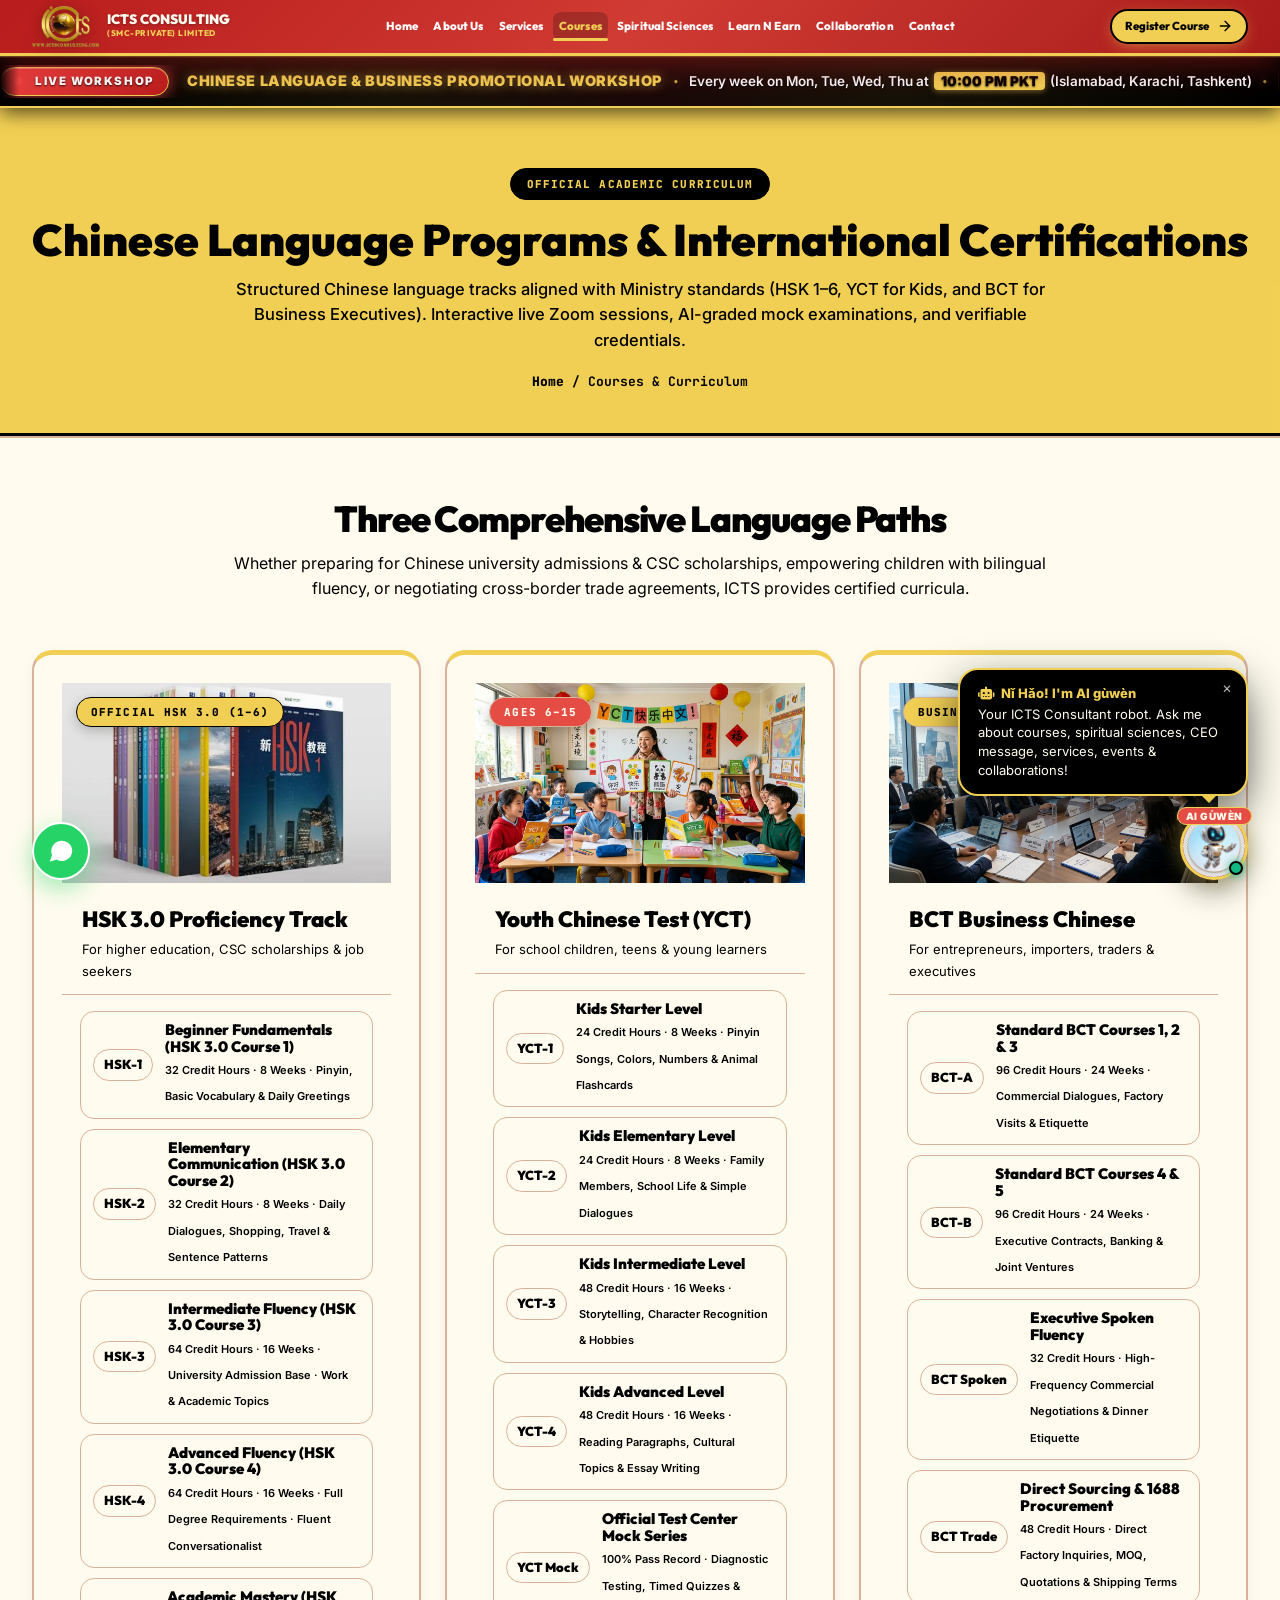
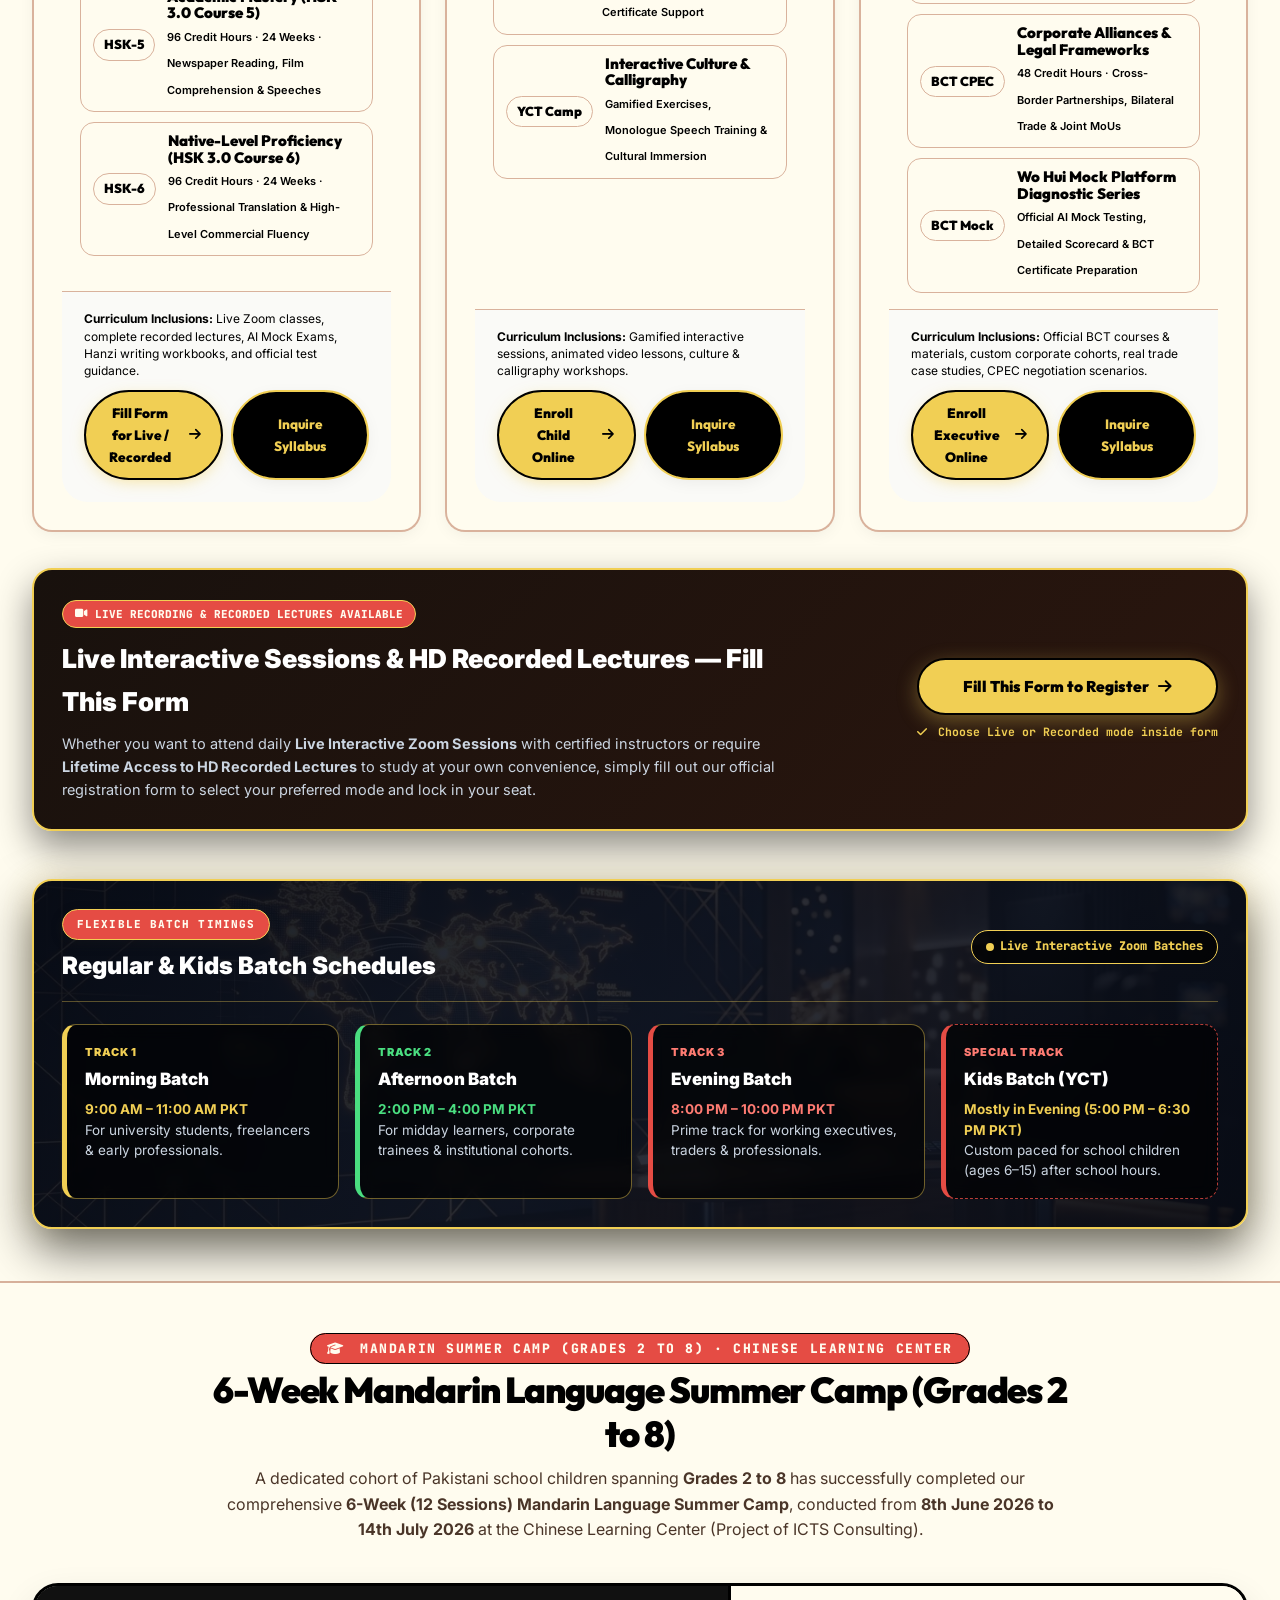
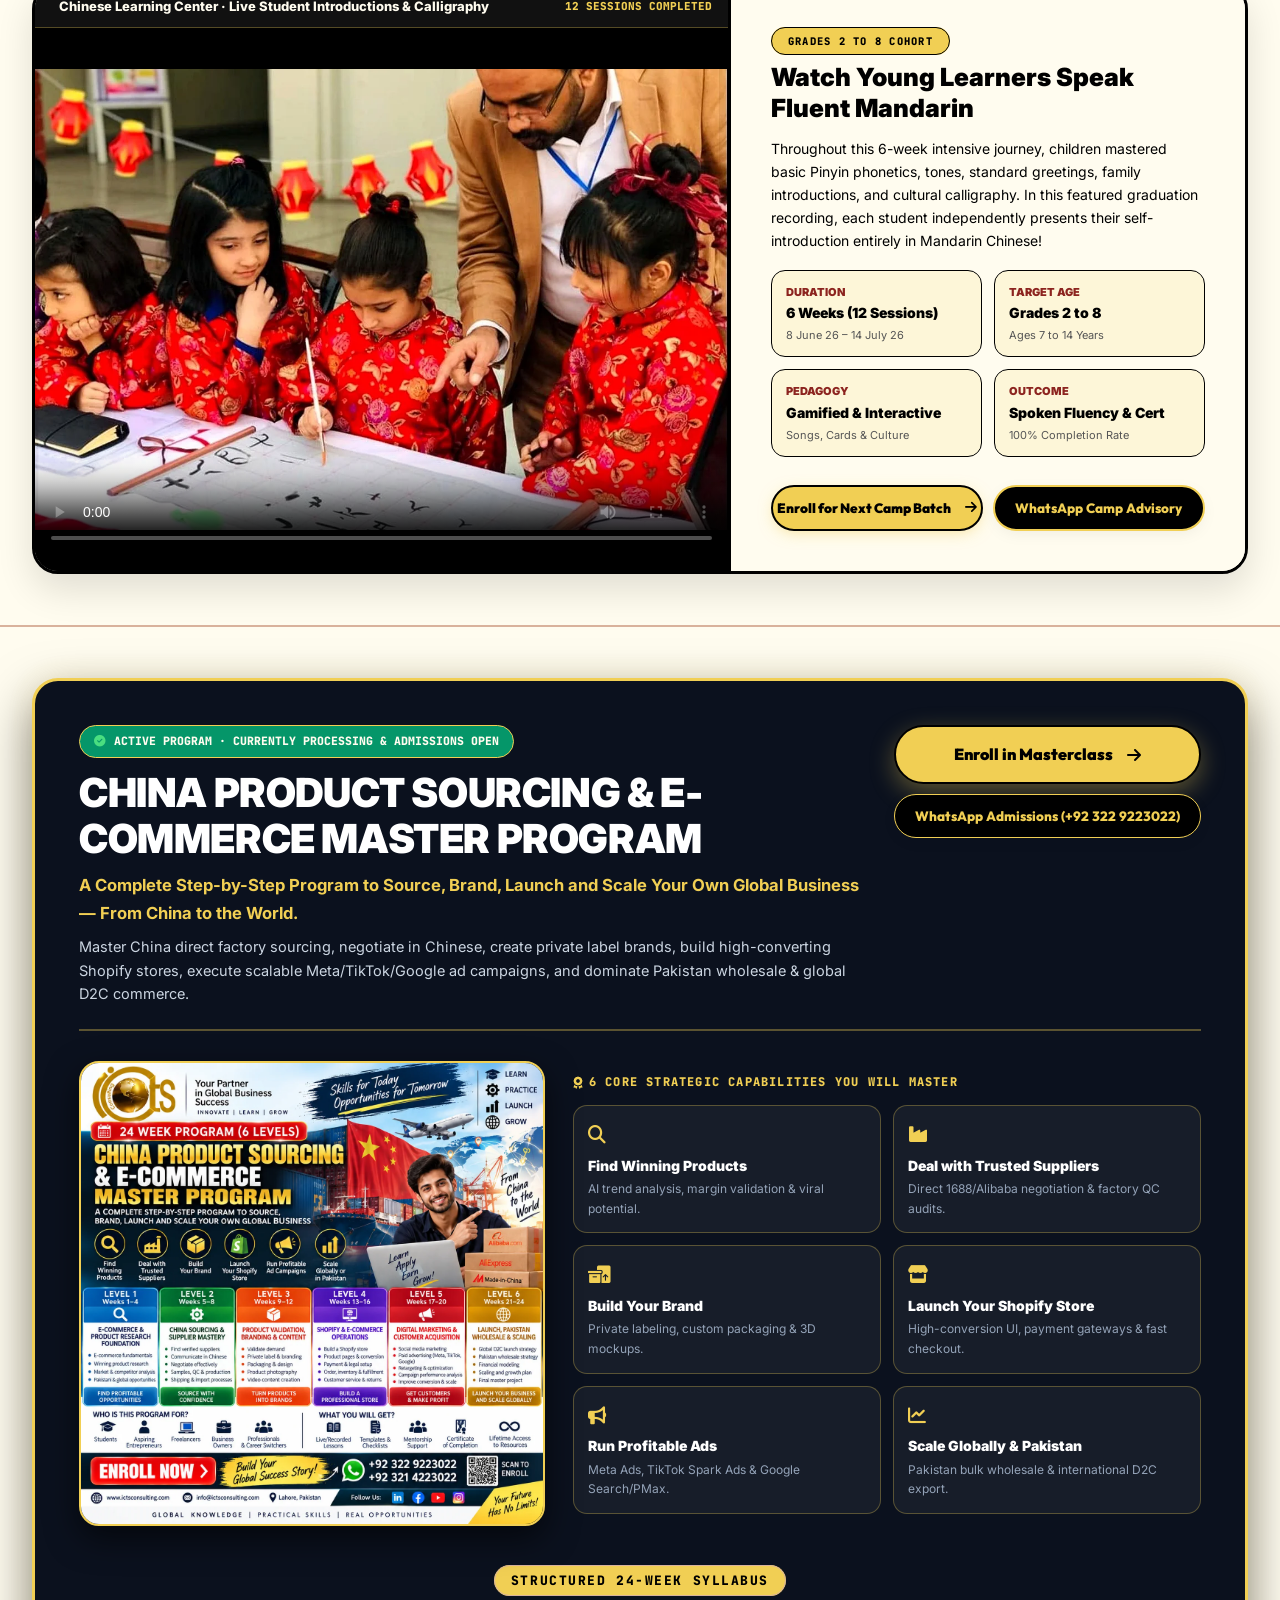
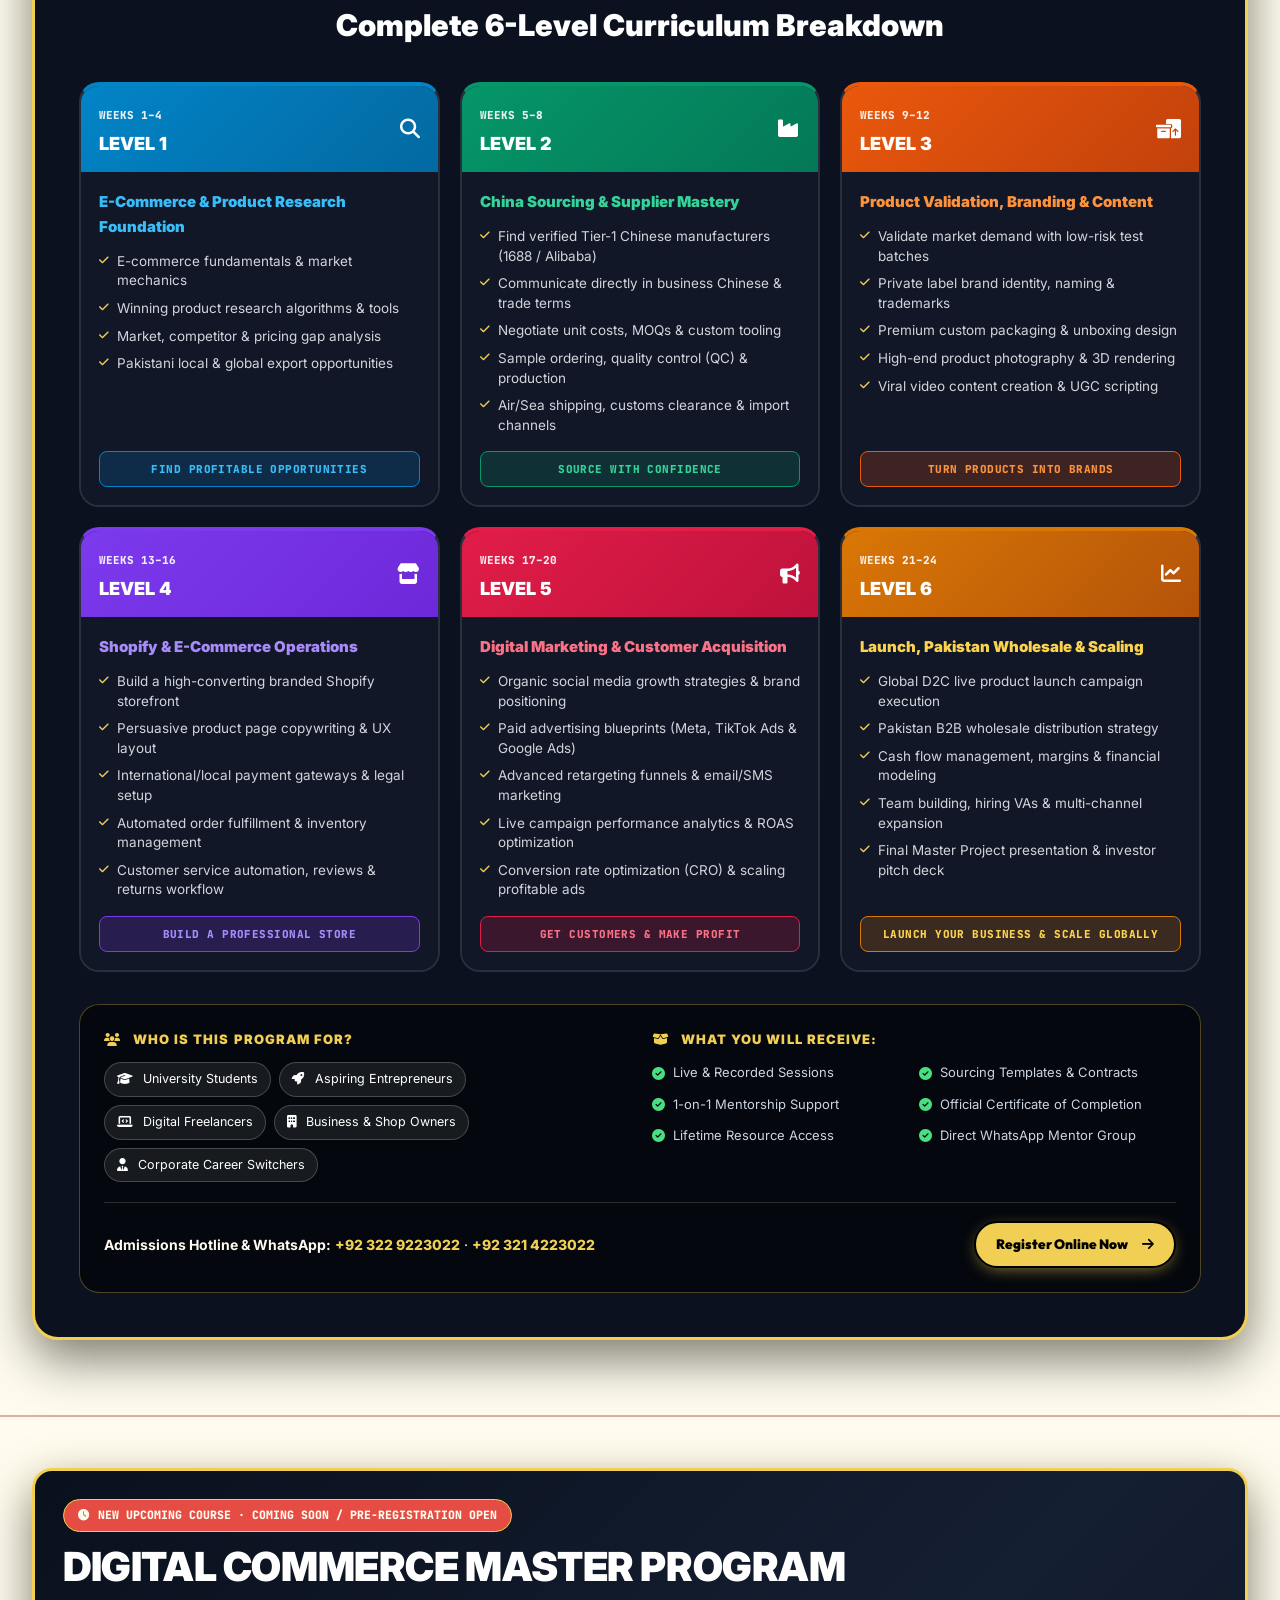
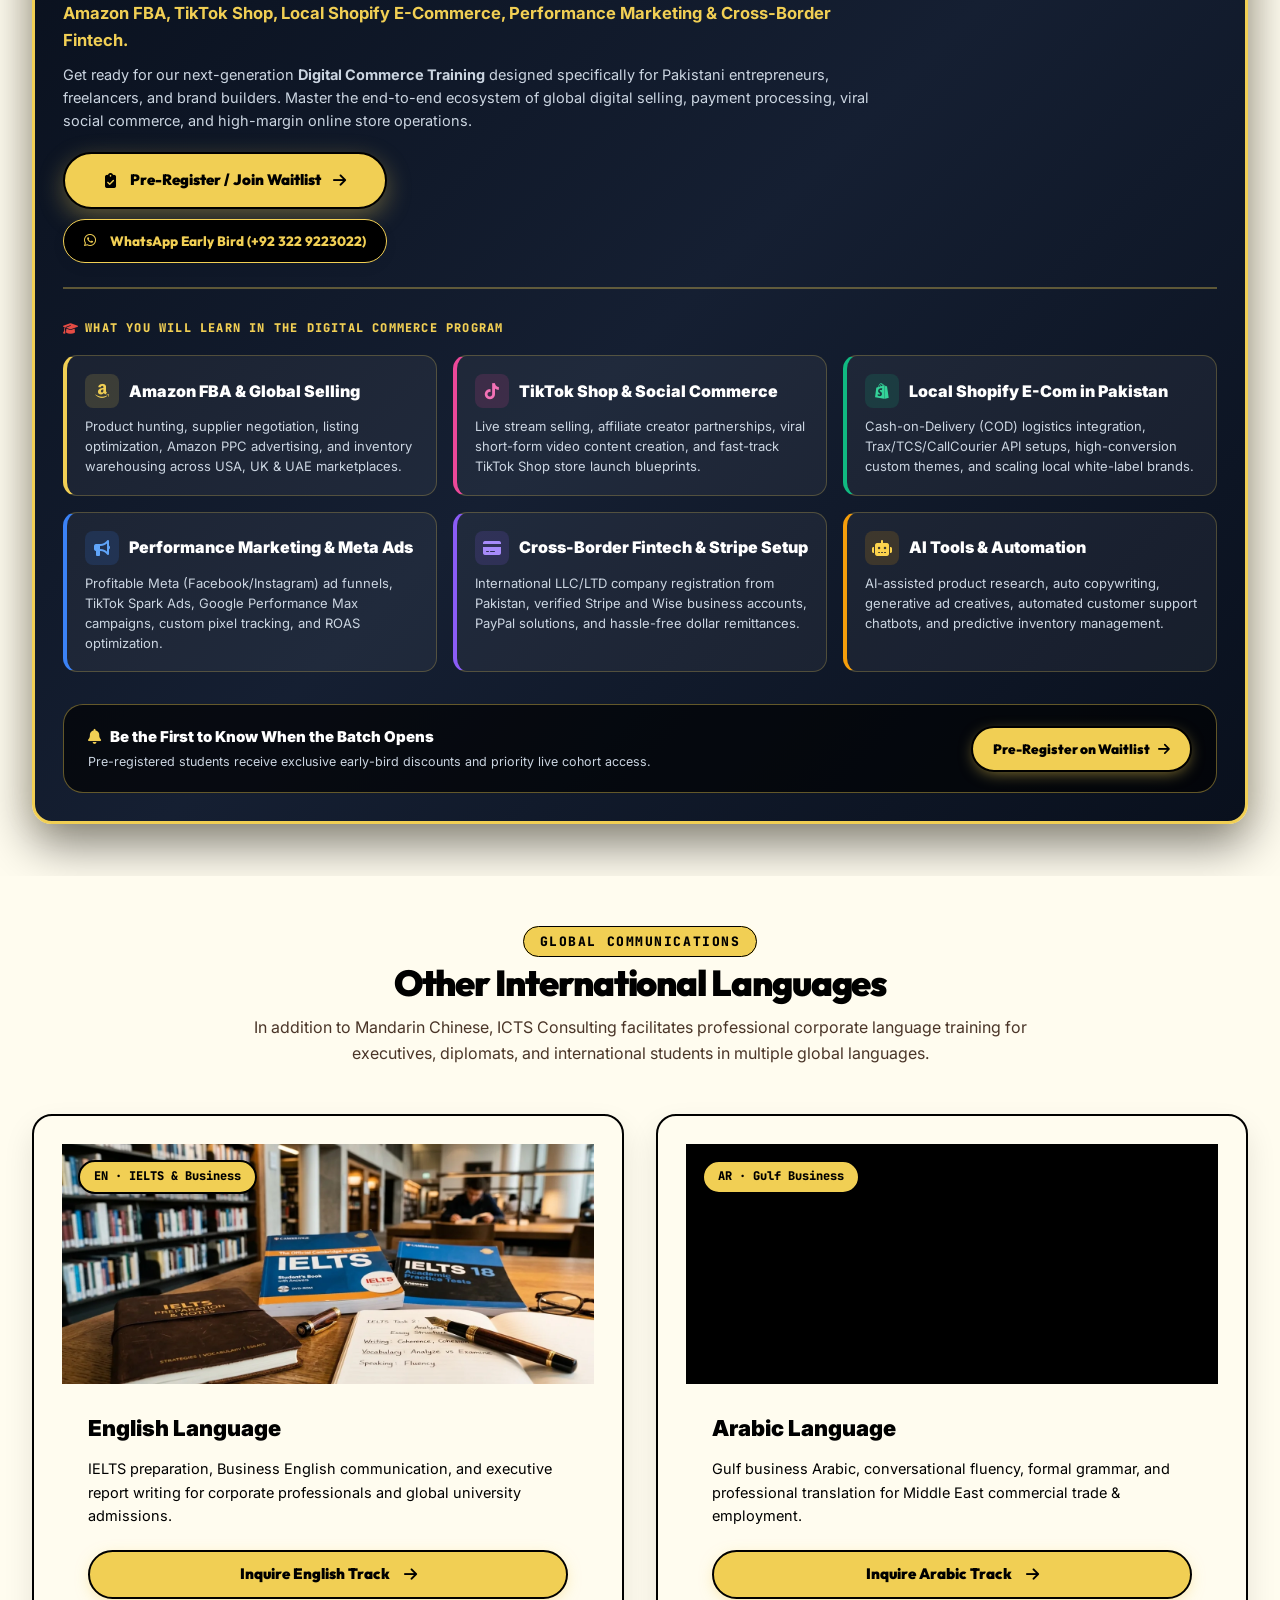
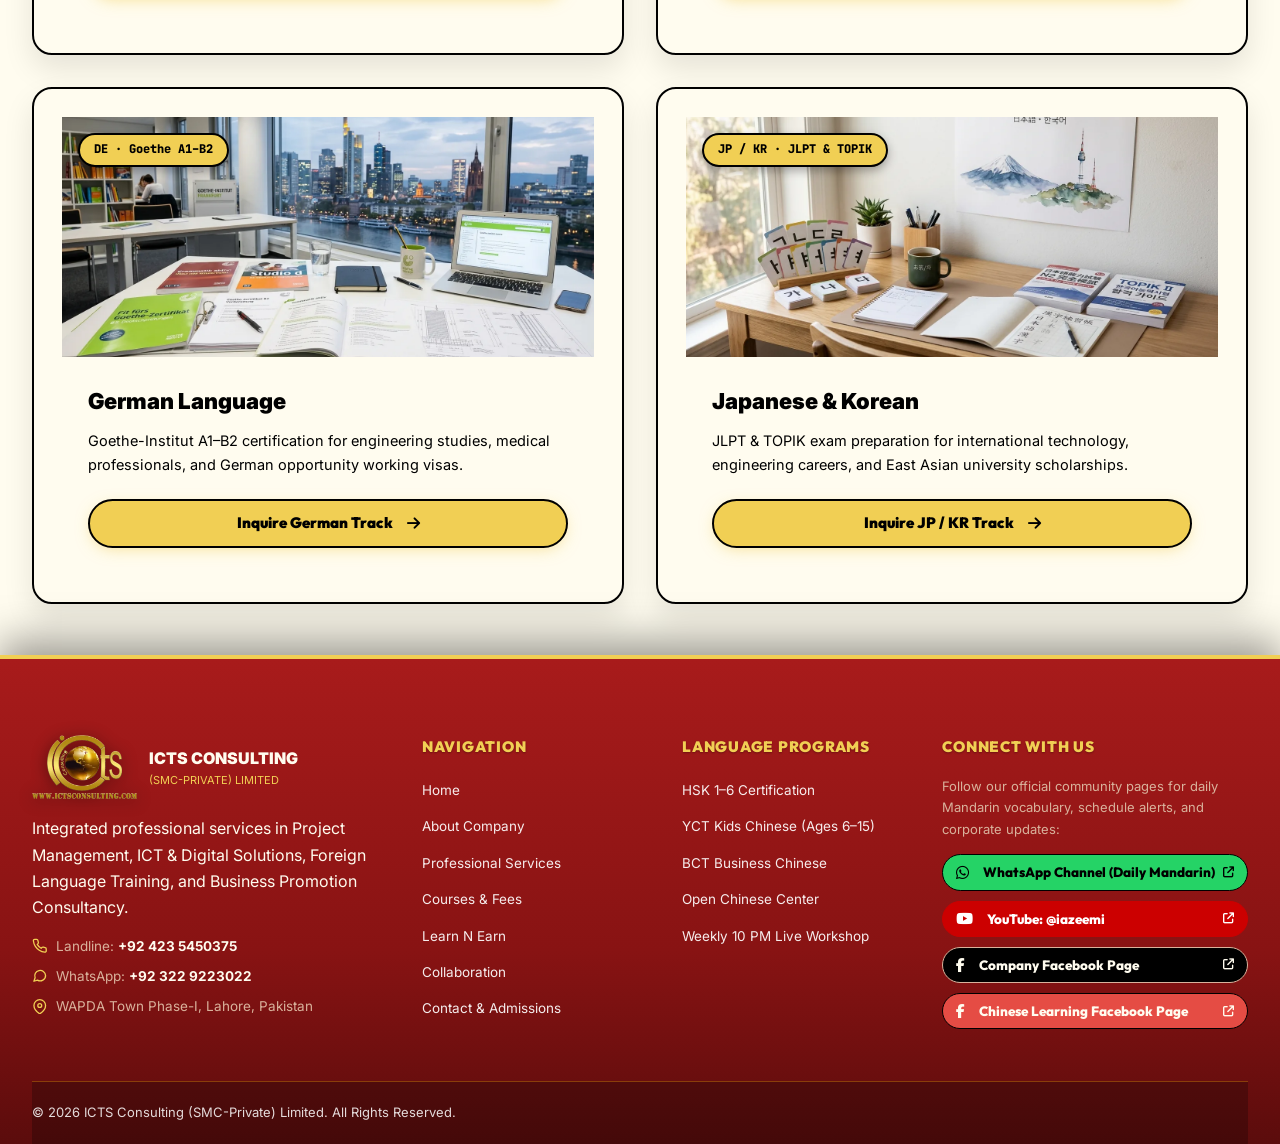
<file: programs.html>
﻿<!DOCTYPE html>
<html lang="en">
<head>
  <meta charset="UTF-8">
  <meta http-equiv="refresh" content="0; url=courses.html">
  <meta name="robots" content="index, follow">
  <meta name="description" content="Official Mandarin Chinese language tracks: HSK 1–6, YCT for kids, BCT business Chinese, and E-Commerce sourcing master programs with live Zoom sessions.">
  
  <!-- Open Graph / Social Meta for WhatsApp, Facebook, LinkedIn & Google -->
  <meta property="og:site_name" content="ICTS Consulting (SMC-Private) Limited">
  <meta property="og:title" content="Chinese Language Programs &amp; Courses | ICTS Consulting">
  <meta property="og:description" content="Official Mandarin Chinese language tracks: HSK 1–6, YCT for kids, BCT business Chinese, and E-Commerce sourcing master programs with live Zoom sessions.">
  <meta property="og:image" content="https://www.ictsconsulting.com/assests/icts_og.jpg">
  <meta property="og:image:secure_url" content="https://www.ictsconsulting.com/assests/icts_og.jpg">
  <meta property="og:image:type" content="image/jpeg">
  <meta property="og:image:width" content="1200">
  <meta property="og:image:height" content="630">
  <meta property="og:image:alt" content="ICTS Consulting Official Logo">
  <meta property="og:url" content="https://www.ictsconsulting.com/courses.html">
  <meta property="og:type" content="website">

  <!-- Twitter Card -->
  <meta name="twitter:card" content="summary_large_image">
  <meta name="twitter:title" content="Chinese Language Programs &amp; Courses | ICTS Consulting">
  <meta name="twitter:description" content="Official Mandarin Chinese language tracks: HSK 1–6, YCT for kids, BCT business Chinese, and E-Commerce sourcing master programs with live Zoom sessions.">
  <meta name="twitter:image" content="https://www.ictsconsulting.com/assests/icts_og.jpg">
  <link rel="canonical" href="https://www.ictsconsulting.com/courses.html">
  <script>
    window.location.replace("courses.html");
  </script>
</head>
<body>
  <p>Redirecting to <a href="courses.html">Chinese Language Programs &amp; Courses</a>...</p>
</body>
</html>
</file>
<file: style.css>
/* ==========================================================================
   ICTS CONSULTING (SMC-PRIVATE) LIMITED
   Corporate & Language Portal — Luxury Warm Red, Gold & Charcoal Design System
   Light Palette: #FBFBF5 (Cream), #FFFFFF, #B91C1C (Crimson Red), #D0A823 (Gold)
   Dark Palette: #0D1117 (Dark Obsidian), #161B22, #B91C1C, #F7D327 (Sunshine Gold)
   ========================================================================== */

@import url('https://fonts.googleapis.com/css2?family=Outfit:wght@400;500;600;700;800;900&family=Inter:wght@300;400;500;600;700;800&family=Noto+Serif+SC:wght@500;700;900&family=Instrument+Serif:ital@1&family=JetBrains+Mono:wght@400;500;600;700;800&display=swap');
@import url('https://cdnjs.cloudflare.com/ajax/libs/font-awesome/6.5.1/css/all.min.css');

.live-dot-pulse {
  display: inline-block;
  width: 8px;
  height: 8px;
  border-radius: 50%;
  background-color: #ef4444;
  box-shadow: 0 0 0 0 rgba(239, 68, 68, 0.7);
  animation: livePulseGlow 1.8s infinite;
  margin-right: 6px;
  vertical-align: middle;
}

@keyframes livePulseGlow {
  0% {
    transform: scale(0.95);
    box-shadow: 0 0 0 0 rgba(239, 68, 68, 0.7);
  }
  70% {
    transform: scale(1.1);
    box-shadow: 0 0 0 6px rgba(239, 68, 68, 0);
  }
  100% {
    transform: scale(0.95);
    box-shadow: 0 0 0 0 rgba(239, 68, 68, 0);
  }
}

:root {
  /* ==========================================================================
     STRICT 5-COLOR PALETTE SYSTEM:
     1. #000000 (Black)
     2. #FFFCEF (Off-white / Cream)
     3. #F1CF54 (Light Yellow / Gold)
     4. #D9B29C (Muted Peach / Tan)
     5. #E54C44 (Red / Coral)
     ========================================================================== */
  --c-black: #000000;
  --c-cream: #FFFCEF;
  --c-yellow: #F1CF54;
  --c-peach: #D9B29C;
  --c-red: #E54C44;

  /* Red / Coral (#E54C44) */
  --brand-red: #E54C44;
  --brand-red-light: #FFFCEF;
  --brand-red-hover: #D03B33;
  --brand-red-dark: #000000;
  --brand-red-gradient: linear-gradient(135deg, #000000 0%, #E54C44 50%, #000000 100%);
  --brand-red-glow: rgba(229, 76, 68, 0.4);

  /* Light Yellow / Gold (#F1CF54) */
  --yellow-light: #FFFCEF;
  --yellow-main: #F1CF54;
  --yellow-hover: #F6D86B;
  --yellow-vibrant: #F1CF54;
  --gold-honey: #D9B29C;
  --gold-dark: #000000;

  /* Muted Peach / Tan (#D9B29C) */
  --tan-peach: #D9B29C;
  --border-subtle: #D9B29C;
  --border-card: #D9B29C;
  --border-gold: #F1CF54;
  --border-gold-strong: #F1CF54;

  /* Off-White / Cream (#FFFCEF) */
  --bg-cream: #FFFCEF;
  --bg-white: #FFFCEF;
  --surface-card: #FFFCEF;
  --surface-warm: #FFFCEF;
  --surface-banner: #FFFCEF;

  /* Black (#000000) */
  --umber-body: #000000;
  --charcoal-dark: #000000;
  --charcoal-deep: #000000;

  /* Accents */
  --crimson-seal: #E54C44;
  --crimson-light: #FFFCEF;
  --jade-green: #E54C44;
  --whatsapp: #E54C44;
  --whatsapp-hover: #D03B33;

  /* Typography */
  --font-display: 'Outfit', -apple-system, BlinkMacSystemFont, sans-serif;
  --font-body: 'Inter', -apple-system, BlinkMacSystemFont, sans-serif;
  --font-chinese: 'Noto Serif SC', 'PingFang SC', serif;
  --font-serif: 'Outfit', Georgia, serif;
  --font-mono: 'JetBrains Mono', monospace;

  /* Layout & Spacing */
  --max-width: 1320px;
  --gutter: clamp(16px, 2.5vw, 32px);
  --section-pad: clamp(28px, 3.2vw, 44px);

  /* Radii */
  --radius-sm: 8px;
  --radius-md: 14px;
  --radius-lg: 20px;
  --radius-xl: 26px;
  --radius-pill: 9999px;

  /* Transitions */
  --e-out: cubic-bezier(0.16, 1, 0.3, 1);
  --e-bounce: cubic-bezier(0.34, 1.56, 0.64, 1);
  --e-flip: cubic-bezier(0.4, 0, 0.2, 1);

  /* Shadows */
  --shadow-sm: 0 4px 18px -4px rgba(0, 0, 0, 0.08);
  --shadow-md: 0 14px 34px -8px rgba(0, 0, 0, 0.12);
  --shadow-lg: 0 24px 60px -12px rgba(0, 0, 0, 0.18);
  --shadow-frame: 0 16px 40px -10px rgba(0, 0, 0, 0.25);
}

/* ==========================================================================
   SMOOTH TRANSITIONS & BASE RESETS (LIGHT THEME ONLY)
   ========================================================================== */

/* Smooth Theme Transitions */
body,
.site-header,
.site-footer,
.faq-item,
.service-feature-card,
.who-card,
.pillar-card,
.stat-banner-item,
.contact-channels-box,
.reg-form-card,
.table-card,
.program-card,
.gallery-card,
.nav-menu {
  transition: background-color 0.3s ease, border-color 0.3s ease, color 0.3s ease, box-shadow 0.3s ease;
}

/* Base Resets */
*,
*::before,
*::after {
  box-sizing: border-box;
  margin: 0;
  padding: 0;
}

html {
  scroll-behavior: smooth;
  font-size: 16px;
  -webkit-text-size-adjust: 100%;
}

@media (prefers-reduced-motion: reduce) {
  html {
    scroll-behavior: auto;
  }

  *,
  *::before,
  *::after {
    animation-duration: 0.001ms !important;
    animation-iteration-count: 1 !important;
    transition-duration: 0.001ms !important;
  }
}

body {
  font-family: var(--font-body);
  color: var(--umber-body);
  background-color: var(--bg-cream);
  line-height: 1.65;
  overflow-x: hidden;
  -webkit-font-smoothing: antialiased;
  -moz-osx-font-smoothing: grayscale;
}

img,
svg,
video {
  display: block;
  max-width: 100%;
  display: block;
}

a {
  color: inherit;
  text-decoration: none;
  transition: all 0.25s var(--e-out);
}

button {
  font-family: inherit;
  border: none;
  background: none;
  cursor: pointer;
}

ul,
ol {
  list-style: none;
}

.container {
  max-width: var(--max-width);
  margin-inline: auto;
  padding-inline: var(--gutter);
  width: 100%;
}

/* Chinese Seal Badge */
.chinese-seal {
  display: inline-flex;
  align-items: center;
  justify-content: center;
  width: 26px;
  height: 26px;
  border: 1.5px solid var(--crimson-seal);
  color: var(--crimson-seal);
  background: var(--crimson-light);
  border-radius: 6px;
  font-family: var(--font-chinese);
  font-size: 13px;
  font-weight: 900;
  line-height: 1;
  user-select: none;
  flex-shrink: 0;
}

/* ==========================================================================
   HEADER / NAVBAR (RICH RED LUXURY CORPORATE HEADER - ULTRA-VISIBLE DESKTOP)
   ========================================================================== */
.site-header {
  position: sticky;
  top: 0;
  z-index: 10000;
  background: #B91C1C;
  background: linear-gradient(135deg, #B91C1C 0%, #D03B33 50%, #A81B1B 100%);
  border-bottom: 3.5px solid var(--yellow-main);
  box-shadow: 0 10px 32px rgba(185, 28, 28, 0.45);
  transition: all 0.3s ease;
  width: 100%;
}

.site-header .container {
  max-width: 100%;
  padding-inline: clamp(12px, 2.5vw, 32px);
}

.site-header.scrolled {
  background: #991B1B;
  box-shadow: 0 14px 40px rgba(0, 0, 0, 0.6);
  border-bottom-color: var(--yellow-main);
}

/* ==========================================================================
   ANIMATED MOVING WORDS BROADCAST BANNER (HIGH-VISIBILITY NEWS TICKER)
   ========================================================================== */
.live-workshop-bar {
  background: #050505;
  background: linear-gradient(90deg, #000000 0%, #161208 30%, #1a0808 50%, #161208 70%, #000000 100%);
  border-bottom: 2.5px solid var(--yellow-main);
  border-top: 1px solid rgba(241, 207, 84, 0.35);
  padding: 8px 0;
  position: relative;
  z-index: 990;
  box-shadow: 0 4px 20px rgba(0, 0, 0, 0.7), inset 0 1px 0 rgba(255, 255, 255, 0.08);
  overflow: hidden;
  user-select: none;
  -webkit-user-select: none;
}

.live-marquee-container {
  width: 100%;
  overflow: hidden;
  position: relative;
  display: flex;
  align-items: center;
  mask-image: linear-gradient(to right, transparent 0%, black 1.5%, black 98.5%, transparent 100%);
  -webkit-mask-image: linear-gradient(to right, transparent 0%, black 1.5%, black 98.5%, transparent 100%);
}

.live-marquee-track {
  display: flex;
  align-items: center;
  gap: 40px;
  flex-shrink: 0;
  white-space: nowrap;
  animation: marqueeScrollWords 30s linear infinite;
  will-change: transform;
  -webkit-backface-visibility: hidden;
  backface-visibility: hidden;
}

.live-marquee-container:hover .live-marquee-track,
.live-marquee-container:active .live-marquee-track {
  animation-play-state: paused;
}

@keyframes marqueeScrollWords {
  0% {
    transform: translate3d(0%, 0, 0);
  }
  100% {
    transform: translate3d(-50%, 0, 0);
  }
}

.marquee-group {
  display: inline-flex;
  align-items: center;
  gap: 18px;
}

.marquee-divider {
  color: var(--yellow-main);
  opacity: 0.8;
  font-weight: 900;
  font-size: 16px;
  text-shadow: 0 0 8px rgba(241, 207, 84, 0.7);
}

.live-badge-glow {
  background: linear-gradient(135deg, #EF4444 0%, #B91C1C 100%);
  color: #FFFFFF;
  padding: 4px 13px;
  border-radius: var(--radius-pill);
  font-family: var(--font-heading);
  font-size: 11.5px;
  font-weight: 900;
  letter-spacing: 0.14em;
  display: inline-flex;
  align-items: center;
  gap: 7px;
  border: 1.5px solid #F1CF54;
  box-shadow: 0 0 16px rgba(239, 68, 68, 0.85), inset 0 1px 0 rgba(255, 255, 255, 0.3);
  animation: liveBadgePulse 2s infinite ease-in-out;
  flex-shrink: 0;
  text-shadow: 0 1px 2px rgba(0, 0, 0, 0.8);
}

@keyframes liveBadgePulse {
  0% {
    box-shadow: 0 0 8px rgba(239, 68, 68, 0.6);
    border-color: #F1CF54;
  }
  50% {
    box-shadow: 0 0 24px rgba(239, 68, 68, 1), 0 0 12px #F1CF54;
    border-color: #FFFFFF;
  }
  100% {
    box-shadow: 0 0 8px rgba(239, 68, 68, 0.6);
    border-color: #F1CF54;
  }
}

.live-workshop-info {
  font-size: 14px;
  color: #FFFFFF;
  display: inline-flex;
  align-items: center;
  gap: 10px;
}

.live-workshop-title {
  font-family: var(--font-heading);
  font-weight: 900;
  color: #F1CF54;
  letter-spacing: 0.04em;
  text-transform: uppercase;
  font-size: 14.5px;
  text-shadow: 0 0 12px rgba(241, 207, 84, 0.6), 0 1px 3px rgba(0, 0, 0, 0.9);
  display: inline-flex;
  align-items: center;
  gap: 4px;
}

.live-workshop-schedule {
  color: #F8FAFC;
  font-weight: 600;
  font-size: 13.5px;
  text-shadow: 0 1px 2px rgba(0, 0, 0, 0.8);
}

.live-workshop-schedule b {
  color: #000000;
  background: #F1CF54;
  padding: 1px 7px;
  border-radius: 4px;
  font-weight: 900;
  box-shadow: 0 1px 6px rgba(241, 207, 84, 0.5);
  margin: 0 2px;
}

.live-badge-detail {
  background: rgba(0, 0, 0, 0.7);
  border: 1.5px solid rgba(241, 207, 84, 0.6);
  padding: 2.5px 9px;
  border-radius: 5px;
  font-family: var(--font-mono);
  font-size: 11.5px;
  font-weight: 800;
  color: #FFFFFF;
  box-shadow: 0 2px 8px rgba(0, 0, 0, 0.6);
  letter-spacing: 0.02em;
}

.live-badge-detail:last-of-type {
  border-color: rgba(239, 68, 68, 0.8);
  color: #FCA5A5;
}

.live-marquee-actions {
  display: inline-flex;
  align-items: center;
  gap: 10px;
}

.live-join-btn {
  background: linear-gradient(135deg, #F1CF54 0%, #D4AC20 100%);
  color: #000000 !important;
  font-weight: 900;
  font-size: 12.5px;
  padding: 5px 15px;
  border-radius: var(--radius-pill);
  border: 1.5px solid #000000;
  display: inline-flex;
  align-items: center;
  gap: 6px;
  transition: all 0.2s ease;
  box-shadow: 0 2px 12px rgba(241, 207, 84, 0.6);
  text-decoration: none;
  cursor: pointer;
}

.live-join-btn:hover {
  background: #FFFFFF;
  color: #000000 !important;
  transform: translateY(-1.5px) scale(1.03);
  box-shadow: 0 4px 16px rgba(255, 255, 255, 0.7);
  border-color: #F1CF54;
}

.live-agenda-btn {
  background: rgba(255, 255, 255, 0.12);
  color: #FFFFFF !important;
  font-weight: 800;
  font-size: 12px;
  padding: 4.5px 13px;
  border-radius: var(--radius-pill);
  border: 1.5px solid rgba(255, 255, 255, 0.4);
  display: inline-flex;
  align-items: center;
  gap: 6px;
  transition: all 0.2s ease;
  text-decoration: none;
  backdrop-filter: blur(4px);
}

.live-agenda-btn:hover {
  background: #E54C44;
  color: #FFFFFF !important;
  border-color: #F1CF54;
  transform: translateY(-1px);
  box-shadow: 0 3px 12px rgba(229, 76, 68, 0.5);
}

.live-modal-btn {
  background: linear-gradient(135deg, #B91C1C 0%, #881337 100%);
  color: #FFFFFF !important;
  font-weight: 900;
  font-size: 12px;
  padding: 4.5px 13px;
  border-radius: var(--radius-pill);
  border: 1.5px solid var(--yellow-main);
  display: inline-flex;
  align-items: center;
  gap: 6px;
  transition: all 0.2s ease;
  box-shadow: 0 2px 10px rgba(185, 28, 28, 0.6);
  text-decoration: none;
  cursor: pointer;
}

.live-modal-btn:hover {
  background: #F1CF54;
  color: #000000 !important;
  border-color: #000000;
  transform: translateY(-1px);
  box-shadow: 0 4px 14px rgba(241, 207, 84, 0.6);
}

.live-center-btn {
  background: transparent;
  color: #F1CF54 !important;
  font-weight: 800;
  font-size: 12px;
  padding: 4.5px 13px;
  border-radius: var(--radius-pill);
  border: 1.5px solid #F1CF54;
  display: inline-flex;
  align-items: center;
  gap: 6px;
  transition: all 0.2s ease;
  text-decoration: none;
}

.live-center-btn:hover {
  background: #F1CF54;
  color: #000000 !important;
  transform: translateY(-1px);
  box-shadow: 0 3px 12px rgba(241, 207, 84, 0.5);
}

.live-modal-btn:hover {
  background: var(--yellow-main);
  color: #000000 !important;
  border-color: #000000;
  transform: translateY(-1px);
}

.live-center-btn {
  background: #B91C1C;
  color: #FFFCEF !important;
  font-weight: 900;
  font-size: 11.5px;
  padding: 4px 12px;
  border-radius: var(--radius-pill);
  border: 1.5px solid var(--yellow-main);
  display: inline-flex;
  align-items: center;
  gap: 5px;
  transition: all 0.2s ease;
  box-shadow: 0 2px 8px rgba(185, 28, 28, 0.4);
  text-decoration: none;
  white-space: nowrap;
}

.live-center-btn:hover {
  background: var(--yellow-main);
  color: #000000 !important;
  border-color: #000000;
  transform: translateY(-1px);
}

.live-contact-link {
  color: #FFFCEF;
  font-size: 12px;
  display: inline-flex;
  align-items: center;
  gap: 5px;
  transition: color 0.2s;
  text-decoration: none;
}

.live-contact-link:hover {
  color: var(--yellow-main);
}

/* ==========================================================================
   LIVE WORKSHOP DETAILS MODAL DIALOG
   ========================================================================== */
.workshop-modal-backdrop {
  position: fixed;
  top: 0;
  left: 0;
  width: 100vw;
  height: 100vh;
  background: rgba(0, 0, 0, 0.78);
  backdrop-filter: blur(8px);
  -webkit-backdrop-filter: blur(8px);
  z-index: 10020;
  display: flex;
  align-items: center;
  justify-content: center;
  padding: 20px;
  opacity: 0;
  pointer-events: none;
  transition: opacity 0.3s ease;
}

.workshop-modal-backdrop.active {
  opacity: 1;
  pointer-events: auto;
}

.workshop-modal-card {
  background: #0F172A;
  background: linear-gradient(145deg, #111827 0%, #0F172A 100%);
  border: 2px solid var(--yellow-main);
  border-radius: var(--radius-xl);
  max-width: 680px;
  width: 100%;
  max-height: 90vh;
  overflow-y: auto;
  padding: 32px 28px;
  box-shadow: 0 25px 60px rgba(0, 0, 0, 0.8), 0 0 30px rgba(241, 207, 84, 0.2);
  position: relative;
  transform: scale(0.95) translateY(20px);
  transition: transform 0.3s cubic-bezier(0.16, 1, 0.3, 1);
  color: #FFFFFF;
}

.workshop-modal-backdrop.active .workshop-modal-card {
  transform: scale(1) translateY(0);
}

.modal-close-btn {
  position: absolute;
  top: 18px;
  right: 20px;
  background: rgba(255, 255, 255, 0.1);
  border: 1px solid rgba(255, 255, 255, 0.2);
  color: #FFFFFF;
  width: 36px;
  height: 36px;
  border-radius: 50%;
  font-size: 20px;
  display: flex;
  align-items: center;
  justify-content: center;
  cursor: pointer;
  transition: all 0.2s;
}

.modal-close-btn:hover {
  background: #E54C44;
  border-color: #E54C44;
  transform: rotate(90deg);
}

.modal-header-badge {
  display: inline-flex;
  align-items: center;
  gap: 6px;
  background: #E54C44;
  color: #FFFFFF;
  font-size: 11px;
  font-weight: 900;
  font-family: var(--font-mono);
  padding: 4px 12px;
  border-radius: var(--radius-pill);
  margin-bottom: 12px;
  border: 1px solid var(--yellow-main);
}

.modal-title {
  font-size: 22px;
  font-family: var(--font-display);
  font-weight: 900;
  color: var(--yellow-main);
  line-height: 1.25;
  margin-bottom: 8px;
}

.modal-sub {
  font-size: 13.5px;
  color: #CBD5E1;
  margin-bottom: 20px;
  line-height: 1.5;
}

.modal-grid-details {
  display: grid;
  grid-template-columns: 1fr 1fr;
  gap: 14px;
  margin-bottom: 22px;
}

.modal-info-box {
  background: rgba(255, 255, 255, 0.05);
  border: 1px solid rgba(255, 255, 255, 0.1);
  border-radius: var(--radius-md);
  padding: 14px;
}

.modal-info-label {
  font-size: 11px;
  color: var(--yellow-main);
  text-transform: uppercase;
  font-family: var(--font-mono);
  font-weight: 700;
  margin-bottom: 4px;
}

.modal-info-val {
  font-size: 14px;
  font-weight: 800;
  color: #FFFFFF;
  display: flex;
  align-items: center;
  justify-content: space-between;
  gap: 6px;
}

.modal-copy-btn {
  background: rgba(241, 207, 84, 0.2);
  border: 1px solid var(--yellow-main);
  color: var(--yellow-main);
  font-size: 11px;
  font-weight: 800;
  padding: 2px 8px;
  border-radius: 4px;
  cursor: pointer;
  transition: all 0.2s;
}

.modal-copy-btn:hover,
.modal-copy-btn.copied {
  background: var(--yellow-main);
  color: #000000;
}

.modal-links-list {
  display: flex;
  flex-direction: column;
  gap: 10px;
  margin-bottom: 24px;
}

.modal-link-item {
  display: flex;
  align-items: center;
  justify-content: space-between;
  background: rgba(255, 255, 255, 0.04);
  border: 1px solid rgba(255, 255, 255, 0.12);
  border-radius: var(--radius-md);
  padding: 10px 14px;
  color: #FFFFFF;
  text-decoration: none;
  font-size: 13px;
  font-weight: 700;
  transition: all 0.2s;
}

.modal-link-item:hover {
  background: rgba(241, 207, 84, 0.12);
  border-color: var(--yellow-main);
  color: var(--yellow-main);
  transform: translateX(4px);
}

.modal-actions-row {
  display: flex;
  gap: 12px;
  flex-wrap: wrap;
}

.modal-actions-row .btn {
  flex: 1;
  min-width: 200px;
  justify-content: center;
}


.navbar {
  display: flex;
  align-items: center;
  justify-content: space-between;
  padding: 6px 0;
  gap: clamp(6px, 1vw, 16px);
  width: 100%;
  max-width: 100%;
  box-sizing: border-box;
}

.brand-lockup {
  display: flex;
  align-items: center;
  gap: clamp(5px, 0.6vw, 9px);
  text-decoration: none;
  flex-shrink: 0;
}

.brand-logo-img {
  height: clamp(38px, 3.2vw, 48px);
  max-height: 48px;
  width: auto;
  display: block;
  border: none !important;
  border-radius: 0 !important;
  box-shadow: none !important;
  background: transparent !important;
  filter: drop-shadow(0 2px 8px rgba(0, 0, 0, 0.35));
  transition: transform 0.3s var(--e-bounce);
}

.brand-lockup:hover .brand-logo-img {
  transform: scale(1.05);
}

.brand-tag-text {
  display: flex;
  flex-direction: column;
  white-space: nowrap;
}

.brand-name {
  font-family: var(--font-display);
  font-weight: 900;
  font-size: clamp(13.5px, 1.05vw, 17px);
  letter-spacing: 0.01em;
  color: var(--bg-cream) !important;
  line-height: 1.15;
  text-shadow: 0 1px 3px rgba(0, 0, 0, 0.3);
}

.brand-sub {
  font-family: var(--font-display);
  font-size: clamp(8px, 0.65vw, 10px);
  color: var(--yellow-main) !important;
  font-weight: 800;
  letter-spacing: 0.06em;
  text-transform: uppercase;
}

.nav-menu {
  display: flex;
  align-items: center;
  gap: clamp(1px, 0.3vw, 6px);
  flex-wrap: nowrap;
  flex-shrink: 1;
}

/* Mobile drawer helper elements MUST be completely hidden on desktop navbar */
.mobile-drawer-header,
.mobile-drawer-divider,
.mobile-theme-row,
.mobile-register-cta,
.mobile-wa-cta {
  display: none !important;
}

.nav-item {
  position: relative;
}

.nav-link {
  font-family: var(--font-display);
  font-size: clamp(11.5px, 0.78vw, 13px);
  font-weight: 800;
  color: var(--bg-cream) !important;
  padding: 5px clamp(4px, 0.45vw, 8px);
  display: inline-flex;
  align-items: center;
  gap: 3px;
  border-radius: var(--radius-sm);
  transition: all 0.2s;
  position: relative;
  letter-spacing: 0.01em;
  white-space: nowrap;
}

.nav-badge-soon {
  font-size: 9px;
  font-weight: 900;
  text-transform: uppercase;
  letter-spacing: 0.04em;
  background: var(--yellow-main);
  color: #000000;
  padding: 2px 5px;
  border-radius: 99px;
  line-height: 1;
  margin-left: 3px;
  vertical-align: middle;
  border: 1px solid rgba(0, 0, 0, 0.2);
  display: inline-block;
  box-shadow: 0 1px 4px rgba(0, 0, 0, 0.25);
}

.nav-link::after {
  content: "";
  position: absolute;
  bottom: 0;
  left: 0;
  width: 0;
  height: 3px;
  background: var(--yellow-main);
  border-radius: 2px;
  transition: width 0.25s var(--e-out);
}

.nav-link:hover,
.nav-link.active {
  color: var(--yellow-main) !important;
}

.nav-link:hover::after,
.nav-link.active::after {
  width: 100%;
}

.nav-actions {
  display: flex;
  align-items: center;
  gap: 10px;
  flex-shrink: 0;
}

.nav-actions .btn-outline {
  background: transparent;
  color: var(--bg-cream) !important;
  border-color: var(--yellow-main);
}

.nav-actions .btn-outline:hover {
  background: var(--yellow-main);
  color: #000000 !important;
}

.nav-actions .theme-toggle-btn {
  background: rgba(255, 255, 255, 0.18);
  border: 1.5px solid rgba(255, 255, 255, 0.4);
  color: #FFFFFF;
}

.nav-actions .theme-toggle-btn:hover {
  background: rgba(255, 255, 255, 0.35);
  border-color: var(--yellow-main);
  transform: scale(1.08) rotate(15deg);
}

/* Button System */
.btn {
  display: inline-flex;
  align-items: center;
  justify-content: center;
  gap: 8px;
  font-family: var(--font-display);
  font-weight: 800;
  font-size: 13.5px;
  padding: 10px 20px;
  border-radius: var(--radius-pill);
  cursor: pointer;
  white-space: nowrap;
  transition: all 0.3s var(--e-out);
  text-decoration: none;
  border: 2px solid transparent;
  position: relative;
  overflow: hidden;
  isolation: isolate;
  flex-shrink: 0;
}

.btn svg {
  width: 16px;
  height: 16px;
  flex-shrink: 0;
}

.btn-yellow::before,
.btn-dark::before {
  content: "";
  position: absolute;
  top: 0;
  left: -60%;
  width: 40%;
  height: 100%;
  background: linear-gradient(115deg, transparent, rgba(255, 255, 255, 0.55), transparent);
  transform: skewX(-20deg);
  z-index: -1;
  transition: left 0.65s var(--e-out);
}

.btn-yellow:hover::before,
.btn-dark:hover::before {
  left: 130%;
}

.btn-yellow {
  background: var(--yellow-main);
  color: #000000 !important;
  border-color: #000000;
  box-shadow: 0 4px 16px -4px rgba(241, 207, 84, 0.6);
}

.btn-yellow:hover {
  background: #FFFCEF;
  color: #000000 !important;
  border-color: #000000;
  transform: translateY(-2px);
  box-shadow: 0 10px 24px -4px rgba(241, 207, 84, 0.75);
}

.btn-dark {
  background: #000000;
  color: var(--yellow-main) !important;
  border-color: var(--yellow-main);
  box-shadow: var(--shadow-sm);
}

.btn-dark:hover {
  background: var(--brand-red);
  transform: translateY(-2px);
  color: #FFFCEF !important;
  border-color: #000000;
  box-shadow: var(--shadow-md);
}

.btn-red {
  background: var(--brand-red);
  color: #FFFCEF !important;
  border-color: #000000;
  box-shadow: 0 4px 16px -4px var(--brand-red-glow);
}

.btn-red:hover {
  background: #000000;
  color: #FFFCEF !important;
  border-color: var(--brand-red);
  transform: translateY(-2px);
  box-shadow: 0 8px 24px -4px rgba(0, 0, 0, 0.55);
}

.btn-outline {
  background: #FFFCEF;
  color: #000000 !important;
  border-color: #000000;
}

.btn-outline:hover {
  background: #000000;
  color: #FFFCEF !important;
  border-color: #000000;
  transform: translateY(-2px);
}

.btn-sm {
  padding: 6px clamp(10px, 1vw, 15px);
  font-size: clamp(11.5px, 0.8vw, 13px);
}

.btn-lg {
  padding: 14px 28px;
  font-size: 15.5px;
}

/* Theme Toggle Button */
.theme-toggle-btn {
  display: inline-flex;
  align-items: center;
  justify-content: center;
  width: 38px;
  height: 38px;
  border-radius: var(--radius-pill);
  background: var(--surface-warm);
  border: 1.5px solid var(--border-subtle);
  color: var(--charcoal-dark);
  cursor: pointer;
  transition: all 0.25s var(--e-bounce);
  position: relative;
  overflow: hidden;
}

.theme-toggle-btn:hover {
  border-color: var(--brand-red);
  background: var(--bg-white);
  transform: scale(1.08) rotate(15deg);
  box-shadow: 0 4px 12px rgba(185, 28, 28, 0.2);
}

.theme-icon {
  font-size: 17px;
  line-height: 1;
  display: inline-block;
  transition: transform 0.3s var(--e-bounce);
}

[data-theme="dark"] .sun-icon {
  display: inline-block;
}

[data-theme="dark"] .moon-icon {
  display: none;
}

:root:not([data-theme="dark"]) .sun-icon {
  display: none;
}

:root:not([data-theme="dark"]) .moon-icon {
  display: inline-block;
}

/* Subpage Hero & Header Styling (Vibrant Yellow Canvas in Light Mode with Live Video) */
.page-hero {
  position: relative;
  overflow: hidden;
  padding: clamp(48px, 6vw, 76px) 0 clamp(36px, 4vw, 56px);
  background: var(--yellow-main);
  border-bottom: 3.5px solid #000000;
  text-align: center;
}

.page-hero-video-wrap {
  position: absolute;
  top: 0;
  left: 0;
  width: 100%;
  height: 100%;
  overflow: hidden;
  z-index: 1;
  pointer-events: none;
}

.page-hero-bg-video {
  width: 100%;
  height: 100%;
  object-fit: cover;
  object-position: center;
  display: block;
}

.page-hero-video-overlay {
  position: absolute;
  top: 0;
  left: 0;
  width: 100%;
  height: 100%;
  background: rgba(241, 207, 84, 0.38);
  pointer-events: none;
}

[data-theme="dark"] .page-hero-video-overlay {
  background: rgba(0, 0, 0, 0.75);
}

.page-hero .container {
  position: relative;
  z-index: 2;
}

[data-theme="dark"] .page-hero {
  background: linear-gradient(135deg, rgba(241, 207, 84, 0.15) 0%, #000000 70%) !important;
  border-bottom: 3.5px solid var(--yellow-main) !important;
}

.page-hero-badge {
  display: inline-flex;
  align-items: center;
  gap: 8px;
  background: #000000;
  color: var(--yellow-main);
  border: 1.5px solid #000000;
  padding: 6px 16px;
  border-radius: var(--radius-pill);
  font-family: var(--font-mono);
  font-size: 11px;
  font-weight: 900;
  text-transform: uppercase;
  letter-spacing: 0.1em;
  margin-bottom: 14px;
}

[data-theme="dark"] .page-hero-badge {
  background: var(--yellow-main);
  color: #000000;
  border-color: #000000;
}

.page-hero-title {
  font-family: var(--font-display);
  font-size: clamp(28px, 3.8vw, 48px);
  font-weight: 900;
  color: #000000;
  line-height: 1.15;
  margin-bottom: 14px;
}

[data-theme="dark"] .page-hero-title {
  color: var(--yellow-main) !important;
}

.page-hero-subtitle {
  max-width: 780px;
  margin: 0 auto;
  font-size: clamp(15px, 1.3vw, 17.5px);
  color: #000000;
  line-height: 1.65;
  font-weight: 500;
}

[data-theme="dark"] .page-hero-subtitle {
  color: #FFFCEF !important;
}

.breadcrumb-nav {
  display: flex;
  align-items: center;
  justify-content: center;
  gap: 8px;
  margin-top: 18px;
  font-size: 13px;
  font-family: var(--font-mono);
  color: #000000;
  font-weight: 700;
}

[data-theme="dark"] .breadcrumb-nav {
  color: #D9B29C;
}

.breadcrumb-nav a {
  color: #000000;
  font-weight: 800;
}

[data-theme="dark"] .breadcrumb-nav a {
  color: var(--yellow-main);
}

/* Animated Hamburger Toggle Button */
.nav-toggle {
  display: none;
  background: transparent;
  border: 1.5px solid var(--yellow-main);
  border-radius: var(--radius-sm);
  padding: 8px 7px;
  cursor: pointer;
  width: 40px;
  height: 40px;
  position: relative;
  flex-direction: column;
  justify-content: center;
  align-items: center;
  gap: 5px;
  z-index: 1100;
  transition: all 0.3s ease;
}

.hamburger-bar {
  display: block;
  width: 22px;
  height: 2.5px;
  background-color: var(--yellow-main);
  border-radius: 2px;
  transition: transform 0.3s cubic-bezier(0.16, 1, 0.3, 1), opacity 0.2s ease, background-color 0.3s ease;
}

.nav-toggle:hover {
  background: rgba(241, 207, 84, 0.15);
  transform: scale(1.05);
}

/* Hamburger Transform to 'X' when active */
.nav-toggle.active .hamburger-bar:nth-child(1) {
  transform: translateY(7.5px) rotate(45deg);
  background-color: #FFFFFF;
}

.nav-toggle.active .hamburger-bar:nth-child(2) {
  opacity: 0;
  transform: scaleX(0);
}

.nav-toggle.active .hamburger-bar:nth-child(3) {
  transform: translateY(-7.5px) rotate(-45deg);
  background-color: #FFFFFF;
}

/* Universal SVG Icon Style (Icons, not emojis) */
.icon-svg {
  display: inline-block;
  width: 1em;
  height: 1em;
  vertical-align: -0.15em;
  fill: currentColor;
  flex-shrink: 0;
}

.icon-stroke {
  display: inline-block;
  width: 1.15em;
  height: 1.15em;
  vertical-align: -0.2em;
  fill: none;
  stroke: currentColor;
  stroke-width: 2;
  stroke-linecap: round;
  stroke-linejoin: round;
  flex-shrink: 0;
}

/* ==========================================================================
   HERO SECTION (VIBRANT YELLOW CANVAS BACKGROUND JUST LIKE REFERENCE IMAGE)
   ========================================================================== */
.hero-section {
  position: relative;
  padding: clamp(52px, 6.5vw, 88px) 0 clamp(44px, 5.5vw, 76px);
  background: var(--yellow-main);
  border-bottom: 3.5px solid #000000;
  overflow: hidden;
}

[data-theme="dark"] .hero-section {
  background: linear-gradient(135deg, rgba(241, 207, 84, 0.16) 0%, #000000 65%) !important;
  border-bottom: 3.5px solid var(--yellow-main) !important;
}

.hero-grid {
  display: grid;
  grid-template-columns: 1.05fr 0.95fr;
  gap: clamp(30px, 4vw, 54px);
  align-items: center;
  margin-bottom: 44px;
}

.hero-badge-pill {
  display: inline-flex;
  align-items: center;
  gap: 10px;
  background: #000000;
  border: 2px solid #000000;
  padding: 7px 18px;
  border-radius: var(--radius-pill);
  color: var(--yellow-main);
  font-family: var(--font-mono);
  font-size: 12px;
  font-weight: 900;
  letter-spacing: 0.08em;
  text-transform: uppercase;
  margin-bottom: 18px;
  animation: pulsePill 3.5s ease-in-out infinite;
}

[data-theme="dark"] .hero-badge-pill {
  background: var(--yellow-main);
  color: #000000;
  border-color: #000000;
}

.hero-title {
  font-family: var(--font-display);
  font-weight: 900;
  font-size: clamp(32px, 4vw, 52px);
  line-height: 1.12;
  color: #000000;
  letter-spacing: -0.03em;
  margin-bottom: 16px;
}

[data-theme="dark"] .hero-title {
  color: var(--yellow-main) !important;
}

.hero-title i,
.sec-title i,
h2 i,
h3 i {
  font-family: inherit;
  font-style: normal;
  font-weight: 900;
  color: var(--brand-red);
  position: relative;
}

[data-theme="dark"] .hero-title i,
[data-theme="dark"] .sec-title i,
[data-theme="dark"] h2 i,
[data-theme="dark"] h3 i {
  color: var(--brand-red);
}

.hero-subtitle {
  font-size: clamp(15px, 1.2vw, 17.5px);
  color: #000000;
  line-height: 1.7;
  font-weight: 500;
  margin-bottom: 26px;
}

[data-theme="dark"] .hero-subtitle {
  color: #FFFCEF !important;
}

.hero-subtitle b {
  color: #000000;
  font-weight: 900;
}

[data-theme="dark"] .hero-subtitle b {
  color: var(--yellow-main);
}

.hero-cta-group {
  display: flex;
  align-items: center;
  gap: 12px;
  flex-wrap: wrap;
  margin-bottom: 30px;
}

.hero-stats-row {
  display: grid;
  grid-template-columns: repeat(4, 1fr);
  gap: 12px;
  margin-top: 10px;
}

.hero-stat-item {
  background: #FFFCEF;
  border: 2px solid #000000;
  border-radius: var(--radius-md);
  padding: 12px 14px;
  text-align: center;
  box-shadow: 0 4px 12px rgba(0, 0, 0, 0.1);
  transition: transform 0.25s ease;
}

.hero-stat-item:hover {
  transform: translateY(-3px);
  box-shadow: 0 8px 20px rgba(0, 0, 0, 0.18);
}

[data-theme="dark"] .hero-stat-item {
  background: #000000;
  border-color: var(--yellow-main);
  box-shadow: 0 4px 12px rgba(241, 207, 84, 0.15);
}

.hero-stat-number {
  display: block;
  font-family: var(--font-display);
  font-size: clamp(20px, 2.2vw, 28px);
  font-weight: 900;
  color: var(--brand-red);
  line-height: 1.1;
}

[data-theme="dark"] .hero-stat-number {
  color: var(--yellow-main);
}

.hero-stat-label {
  display: block;
  font-family: var(--font-mono);
  font-size: 11px;
  font-weight: 800;
  color: #000000;
  text-transform: uppercase;
  letter-spacing: 0.04em;
  margin-top: 3px;
}

[data-theme="dark"] .hero-stat-label {
  color: #FFFCEF;
}

/* Animations */
@keyframes floatGentle {

  0%,
  100% {
    transform: translateY(0);
  }

  50% {
    transform: translateY(-8px);
  }
}

@keyframes pulsePill {

  0%,
  100% {
    transform: scale(1);
  }

  50% {
    transform: scale(1.03);
  }
}

.hero-card-stack {
  animation: floatGentle 5s ease-in-out infinite;
}

.pillar-card,
.service-feature-card,
.who-card,
.program-card {
  transition: transform 0.3s var(--e-out), box-shadow 0.3s ease, border-color 0.3s ease !important;
}

.pillar-card:hover,
.service-feature-card:hover,
.who-card:hover,
.program-card:hover {
  transform: translateY(-8px) scale(1.015) !important;
  box-shadow: 0 20px 40px -10px rgba(185, 28, 28, 0.22) !important;
  border-color: var(--brand-red) !important;
}

[data-theme="dark"] .pillar-card:hover,
[data-theme="dark"] .service-feature-card:hover,
[data-theme="dark"] .who-card:hover,
[data-theme="dark"] .program-card:hover {
  box-shadow: 0 20px 40px -10px rgba(0, 0, 0, 0.8) !important;
  border-color: var(--yellow-main) !important;
}

.hero-subtitle b {
  color: var(--charcoal-dark);
}

/* Luxury Hero Frame — Edge-to-Edge Clean Fit */
.hero-visual-frame {
  position: relative;
  border-radius: var(--radius-xl);
  border: 3.5px solid var(--gold-honey);
  box-shadow: var(--shadow-frame);
  background: var(--bg-white);
  padding: 8px;
  overflow: hidden;
}

.hero-visual-inner {
  position: relative;
  border-radius: calc(var(--radius-xl) - 8px);
  overflow: hidden;
  height: clamp(300px, 32vw, 420px);
  line-height: 0;
  background: var(--charcoal-dark);
}

.hero-visual-inner img {
  width: 100%;
  height: 100%;
  object-fit: cover;
  display: block;
  transition: transform 0.6s var(--e-out);
}

.hero-visual-frame:hover img {
  transform: scale(1.04);
}

.hero-visual-badge {
  position: absolute;
  bottom: 14px;
  left: 14px;
  right: 14px;
  background: rgba(22, 20, 17, 0.92);
  backdrop-filter: blur(8px);
  border: 1.5px solid var(--yellow-main);
  border-radius: var(--radius-md);
  padding: 12px 18px;
  color: #fff;
  display: flex;
  align-items: center;
  justify-content: space-between;
  z-index: 2;
}

.hero-visual-badge span {
  font-family: var(--font-mono);
  font-size: 11.5px;
  font-weight: 800;
  letter-spacing: 0.08em;
  text-transform: uppercase;
  color: var(--yellow-main);
}

/* ==========================================================================
   4 MAJOR SERVICE PILLARS (HERO CARDS)
   ========================================================================== */
.pillars-grid {
  display: grid;
  grid-template-columns: repeat(4, 1fr);
  gap: 22px;
}

.pillar-card {
  background: var(--surface-card);
  border: 2px solid var(--border-subtle);
  border-top: 5px solid var(--yellow-main) !important;
  border-radius: var(--radius-xl);
  padding: 28px 22px 24px;
  display: flex;
  flex-direction: column;
  justify-content: space-between;
  box-shadow: 0 4px 18px -4px rgba(0, 0, 0, 0.08);
  transition: all 0.35s var(--e-out);
  position: relative;
  height: 100%;
}

.pillar-card:hover {
  transform: translateY(-8px);
  border-color: var(--yellow-main);
  box-shadow: 0 16px 36px -6px rgba(245, 158, 11, 0.35);
}

.pillar-number,
.pillar-num {
  font-family: var(--font-mono);
  font-size: 11.5px;
  font-weight: 900;
  letter-spacing: 0.14em;
  text-transform: uppercase;
  color: #161411 !important;
  background: var(--yellow-main);
  padding: 5px 14px;
  border-radius: var(--radius-pill);
  display: inline-block;
  margin-bottom: 12px;
  width: fit-content;
  box-shadow: 0 2px 8px rgba(245, 158, 11, 0.35);
  border: 1px solid var(--gold-dark);
}

.pillar-card-icon {
  font-size: 32px;
  margin-bottom: 10px;
  display: inline-block;
}

.pillar-card-title,
.pillar-card h3 {
  font-family: var(--font-display);
  font-weight: 900;
  font-size: 19px;
  color: var(--charcoal-dark);
  margin-bottom: 8px;
  line-height: 1.25;
}

.pillar-card-desc,
.pillar-card p {
  font-size: 13.5px;
  color: var(--umber-body);
  line-height: 1.6;
  margin-bottom: 18px;
  flex-grow: 1;
}

.pillar-link {
  font-family: var(--font-display);
  font-weight: 800;
  font-size: 13.5px;
  color: var(--gold-dark);
  display: inline-flex;
  align-items: center;
  gap: 6px;
}

.pillar-link:hover {
  color: var(--charcoal-dark);
  transform: translateX(4px);
}

/* ==========================================================================
   SECTION COMMON STYLES
   ========================================================================== */
.section-pad {
  padding: var(--section-pad) 0;
  position: relative;
}

.section-pad + .section-pad {
  padding-top: clamp(10px, 1.5vw, 20px);
}

.section-pad.bg-cream + .section-pad.bg-cream,
.section-pad.bg-white + .section-pad.bg-white {
  padding-top: 0;
}

.bg-cream {
  background-color: var(--bg-cream);
}

.bg-white {
  background-color: var(--bg-white);
  border-top: 2px solid var(--border-subtle);
  border-bottom: 2px solid var(--border-subtle);
}

.sec-head {
  text-align: center;
  max-width: 820px;
  margin: 0 auto clamp(16px, 2.5vw, 28px);
}

.sec-eyebrow {
  display: inline-flex;
  align-items: center;
  gap: 8px;
  font-family: var(--font-mono);
  font-size: 12px;
  font-weight: 800;
  letter-spacing: 0.16em;
  text-transform: uppercase;
  color: var(--gold-dark);
  margin-bottom: 10px;
}

.sec-eyebrow::before,
.sec-eyebrow::after {
  content: "";
  width: 18px;
  height: 2px;
  background: currentColor;
  border-radius: 2px;
}

.sec-title {
  font-family: var(--font-display);
  font-weight: 900;
  font-size: clamp(26px, 3.2vw, 42px);
  letter-spacing: -0.03em;
  line-height: 1.18;
  color: var(--charcoal-dark);
  margin-bottom: 12px;
}

.sec-title i {
  font-family: var(--font-serif);
  font-style: italic;
  font-weight: 400;
  color: var(--gold-dark);
}

.sec-desc {
  font-size: clamp(15px, 1.15vw, 17px);
  color: var(--umber-body);
  line-height: 1.65;
}

/* Reveal utility */
.reveal {
  opacity: 0;
  transform: translateY(24px);
  transition: opacity 0.75s var(--e-out), transform 0.75s var(--e-out);
}

.reveal.in-view {
  opacity: 1;
  transform: translateY(0);
}

.reveal-stagger.in-view .stagger-item {
  animation: staggerIn 0.65s var(--e-out) both;
}

.reveal-stagger .stagger-item:nth-child(1) {
  animation-delay: 0.05s;
}

.reveal-stagger .stagger-item:nth-child(2) {
  animation-delay: 0.12s;
}

.reveal-stagger .stagger-item:nth-child(3) {
  animation-delay: 0.19s;
}

.reveal-stagger .stagger-item:nth-child(4) {
  animation-delay: 0.26s;
}

.reveal-stagger .stagger-item:nth-child(5) {
  animation-delay: 0.33s;
}

.reveal-stagger .stagger-item:nth-child(6) {
  animation-delay: 0.40s;
}

@keyframes staggerIn {
  from {
    opacity: 0;
    transform: translateY(20px);
  }

  to {
    opacity: 1;
    transform: translateY(0);
  }
}

/* ==========================================================================
   ABOUT & APPROACH BOX (RICH SPLIT HUB WITH STATS & 5-STEP VISUAL PIPELINE)
   ========================================================================== */
.about-box {
  background: var(--bg-white);
  border: 2px solid var(--border-card);
  border-radius: var(--radius-xl);
  padding: clamp(30px, 4vw, 52px);
  box-shadow: var(--shadow-sm);
}

.about-split-grid {
  display: grid;
  grid-template-columns: 1.1fr 0.9fr;
  gap: clamp(28px, 4vw, 50px);
  align-items: center;
  margin-bottom: 44px;
}

.about-stats-grid {
  display: grid;
  grid-template-columns: 1fr 1fr;
  gap: 14px;
  margin-top: 22px;
}

.about-stat-item {
  background: var(--surface-warm);
  border: 1.5px solid var(--border-subtle);
  border-radius: var(--radius-md);
  padding: 14px 16px;
  display: flex;
  align-items: center;
  gap: 12px;
  transition: all 0.3s;
}

.about-stat-item:hover {
  background: var(--yellow-light);
  border-color: var(--gold-honey);
  transform: translateY(-3px);
}

.about-stat-icon {
  font-size: 24px;
  flex-shrink: 0;
}

.about-stat-text b {
  display: block;
  font-family: var(--font-display);
  font-size: 14px;
  color: var(--charcoal-dark);
}

.about-stat-text span {
  font-size: 11.5px;
  color: var(--umber-body);
}

.about-visual-showcase {
  position: relative;
  border-radius: var(--radius-xl);
  border: 3.5px solid var(--gold-honey);
  background: var(--charcoal-dark);
  padding: 6px;
  overflow: hidden;
  box-shadow: var(--shadow-frame);
}

.about-visual-inner {
  position: relative;
  border-radius: calc(var(--radius-xl) - 6px);
  overflow: hidden;
  height: 280px;
}

.about-visual-inner img {
  width: 100%;
  height: 100%;
  object-fit: cover;
  display: block;
  transition: transform 0.6s var(--e-out);
}

.about-visual-showcase:hover img {
  transform: scale(1.05);
}

.about-visual-badge {
  position: absolute;
  bottom: 12px;
  left: 12px;
  right: 12px;
  background: rgba(22, 20, 17, 0.92);
  backdrop-filter: blur(8px);
  border: 1.5px solid var(--yellow-main);
  border-radius: var(--radius-md);
  padding: 8px 14px;
  color: var(--yellow-main);
  font-family: var(--font-mono);
  font-size: 11px;
  font-weight: 800;
  letter-spacing: 0.08em;
  text-transform: uppercase;
  text-align: center;
}

/* ==========================================================================
   5-STEP DELIVERY METHODOLOGY — LUXURY PHOTO PIPELINE CARDS
   ========================================================================== */
.pipeline-progress-track {
  display: flex;
  align-items: center;
  justify-content: space-between;
  margin: 28px 0 24px;
  position: relative;
  padding: 0 10px;
}

.pipeline-progress-track::before {
  content: "";
  position: absolute;
  top: 50%;
  left: 30px;
  right: 30px;
  height: 3px;
  background: linear-gradient(90deg, var(--gold-honey), var(--yellow-main), var(--gold-honey));
  transform: translateY(-50%);
  z-index: 1;
}

.pipeline-node {
  position: relative;
  z-index: 2;
  background: var(--charcoal-dark);
  color: var(--yellow-main);
  border: 2px solid var(--yellow-main);
  padding: 6px 14px;
  border-radius: var(--radius-pill);
  font-family: var(--font-mono);
  font-size: 12px;
  font-weight: 900;
  letter-spacing: 0.08em;
  box-shadow: 0 4px 12px rgba(0, 0, 0, 0.3);
  transition: all 0.3s var(--e-out);
}

.pipeline-node:hover {
  background: var(--yellow-main);
  color: var(--charcoal-deep);
  transform: scale(1.1);
}

.methodology-cards-grid {
  display: grid;
  grid-template-columns: repeat(5, 1fr);
  gap: 18px;
  margin-top: 18px;
}

.methodology-card {
  background: var(--bg-white);
  border: 2px solid var(--border-card);
  border-radius: var(--radius-xl);
  overflow: hidden;
  box-shadow: var(--shadow-sm);
  display: flex;
  flex-direction: column;
  height: 100%;
  transition: transform 0.4s var(--e-out), box-shadow 0.4s var(--e-out), border-color 0.4s;
  position: relative;
}

.methodology-card:hover {
  transform: translateY(-8px) scale(1.02);
  border-color: var(--gold-honey);
  box-shadow: 0 20px 40px -10px rgba(208, 168, 35, 0.45);
}

.methodology-card-cover {
  position: relative;
  width: 100%;
  height: 145px;
  overflow: hidden;
  background: var(--charcoal-dark);
}

.methodology-card-cover img {
  width: 100%;
  height: 100%;
  object-fit: cover;
  display: block;
  transition: transform 0.65s var(--e-out);
}

.methodology-card:hover .methodology-card-cover img {
  transform: scale(1.12);
}

.methodology-phase-badge {
  position: absolute;
  top: 10px;
  left: 10px;
  background: var(--yellow-main);
  color: var(--charcoal-deep);
  font-family: var(--font-mono);
  font-size: 10px;
  font-weight: 800;
  letter-spacing: 0.08em;
  text-transform: uppercase;
  padding: 3px 10px;
  border-radius: var(--radius-pill);
  box-shadow: 0 4px 10px rgba(0, 0, 0, 0.35);
  z-index: 2;
  border: 1px solid var(--gold-honey);
}

.methodology-card-body {
  padding: 16px 16px 18px;
  display: flex;
  flex-direction: column;
  flex: 1;
  justify-content: space-between;
}

.methodology-step-title {
  font-family: var(--font-display);
  font-size: 17px;
  font-weight: 900;
  color: var(--charcoal-dark);
  margin-bottom: 4px;
  line-height: 1.25;
}

.methodology-step-subtitle {
  font-size: 11.5px;
  font-weight: 700;
  color: var(--gold-dark);
  margin-bottom: 12px;
  display: block;
}

.methodology-perks {
  display: flex;
  flex-direction: column;
  gap: 6px;
  margin-top: auto;
  padding-top: 10px;
  border-top: 1px dashed var(--border-subtle);
}

.methodology-perks li {
  font-size: 11.5px;
  color: var(--charcoal-dark);
  font-weight: 600;
  display: flex;
  align-items: baseline;
  gap: 6px;
  line-height: 1.35;
}

.methodology-perks li::before {
  content: "✓";
  color: var(--gold-honey);
  font-size: 12px;
  font-weight: 900;
}

/* ==========================================================================
   ENRICHED VISUAL PHOTO SERVICE CARDS (PILLARS 01, 02, 03, 04)
   ========================================================================== */
.pillar-header-lockup {
  display: flex;
  align-items: baseline;
  gap: 14px;
  margin-bottom: 12px;
  flex-wrap: wrap;
}

.pillar-badge-tag {
  font-family: var(--font-mono);
  font-size: 13px;
  font-weight: 900;
  letter-spacing: 0.12em;
  text-transform: uppercase;
  color: var(--charcoal-deep);
  background: var(--yellow-main);
  padding: 6px 16px;
  border-radius: var(--radius-pill);
  border: 1.5px solid var(--gold-honey);
}

.service-subgrid {
  display: grid;
  grid-template-columns: repeat(3, 1fr);
  gap: 26px;
  margin-top: 32px;
}

.service-feature-card {
  background: var(--bg-white);
  border: 2px solid var(--border-card);
  border-radius: var(--radius-xl);
  overflow: hidden;
  box-shadow: var(--shadow-sm);
  transition: all 0.35s var(--e-out);
  display: flex;
  flex-direction: column;
  height: 100%;
}

.service-feature-card:hover {
  border-color: var(--gold-honey);
  transform: translateY(-6px);
  box-shadow: var(--shadow-lg);
}

.service-card-cover {
  position: relative;
  width: 100%;
  height: 210px;
  overflow: hidden;
  background: var(--charcoal-dark);
}

.service-card-cover img {
  width: 100%;
  height: 100%;
  object-fit: cover;
  object-position: center top;
  display: block;
  transition: transform 0.6s var(--e-out);
}

.service-feature-card:hover .service-card-cover img {
  transform: scale(1.08);
}

.service-card-badge {
  position: absolute;
  top: 12px;
  left: 12px;
  background: var(--yellow-main);
  color: var(--charcoal-deep);
  font-family: var(--font-mono);
  font-size: 10.5px;
  font-weight: 800;
  letter-spacing: 0.08em;
  text-transform: uppercase;
  padding: 4px 12px;
  border-radius: var(--radius-pill);
  box-shadow: 0 4px 12px rgba(0, 0, 0, 0.3);
  z-index: 2;
  border: 1px solid var(--gold-honey);
}

.service-card-content {
  padding: 20px 22px 22px;
  display: flex;
  flex-direction: column;
  flex: 1;
  justify-content: space-between;
}

.service-feature-card h4 {
  font-family: var(--font-display);
  font-size: 19px;
  font-weight: 800;
  color: var(--charcoal-dark);
  margin-bottom: 6px;
  line-height: 1.3;
}

.service-feature-subtitle {
  font-size: 12.5px;
  font-weight: 700;
  color: var(--gold-dark);
  margin-bottom: 14px;
  display: block;
}

.service-feature-card ul {
  display: flex;
  flex-direction: column;
  gap: 8px;
  margin-bottom: 18px;
  flex: 1;
}

.service-feature-card li {
  font-size: 13.5px;
  color: var(--umber-body);
  display: flex;
  align-items: baseline;
  gap: 8px;
  line-height: 1.45;
}

.service-feature-card li::before {
  content: "✓";
  color: var(--gold-honey);
  font-weight: 900;
  font-size: 13px;
  flex-shrink: 0;
}

.service-card-action {
  font-family: var(--font-display);
  font-weight: 800;
  font-size: 13px;
  color: var(--gold-dark);
  display: inline-flex;
  align-items: center;
  gap: 6px;
  padding-top: 12px;
  border-top: 1px solid var(--border-subtle);
  transition: transform 0.25s, color 0.25s;
}

.service-feature-card:hover .service-card-action {
  color: var(--charcoal-dark);
  transform: translateX(4px);
}

/* ==========================================================================
   INTERACTIVE 3D FLIPPING CERTIFICATE & TRAINING FRAMES
   ========================================================================== */
.certificate-frame-wrapper {
  position: relative;
  background: var(--surface-card);
  border: 3.5px solid var(--gold-honey);
  border-radius: var(--radius-xl);
  padding: clamp(28px, 3.5vw, 46px);
  box-shadow: var(--shadow-frame);
  margin-top: 40px;
  overflow: hidden;
}

.certificate-frame-wrapper::before {
  content: "";
  position: absolute;
  inset: 8px;
  border: 1.5px dashed var(--gold-honey);
  border-radius: calc(var(--radius-xl) - 8px);
  pointer-events: none;
}

.cert-grid {
  display: grid;
  grid-template-columns: 1.15fr 0.85fr;
  gap: clamp(26px, 3.5vw, 44px);
  align-items: center;
}

.first-stamp {
  display: inline-flex;
  align-items: baseline;
  gap: 8px;
  background: var(--yellow-main);
  color: var(--charcoal-deep);
  padding: 6px 18px;
  border-radius: var(--radius-pill);
  box-shadow: 0 4px 14px rgba(247, 211, 39, 0.6);
  margin-bottom: 14px;
}

.first-stamp b {
  font-family: var(--font-display);
  font-weight: 900;
  font-size: 20px;
}

.first-stamp span {
  font-family: var(--font-mono);
  font-size: 10.5px;
  font-weight: 800;
  letter-spacing: 0.12em;
  text-transform: uppercase;
}

.exam-badge-card {
  background: var(--surface-warm);
  border: 1.5px solid var(--border-card);
  border-radius: var(--radius-md);
  padding: 14px 16px;
  display: flex;
  align-items: center;
  gap: 14px;
  margin-bottom: 12px;
  transition: all 0.3s;
}

.exam-badge-card:hover {
  background: var(--surface-warm);
  border-color: var(--gold-honey);
  transform: translateX(4px);
}

.exam-badge-icon {
  width: 36px;
  height: 36px;
  border-radius: var(--radius-sm);
  background: var(--yellow-main);
  color: var(--charcoal-deep);
  display: grid;
  place-items: center;
  flex-shrink: 0;
  font-weight: 900;
}

.exam-badge-text b {
  display: block;
  font-family: var(--font-display);
  font-size: 14.5px;
  color: var(--charcoal-dark);
}

.exam-badge-text span {
  display: block;
  font-family: var(--font-mono);
  font-size: 11.5px;
  color: var(--umber-body);
}

/* 3D FLIPPING CERTIFICATE CARD */
.cert-flip-box {
  width: 100%;
  height: clamp(320px, 34vw, 420px);
  perspective: 1600px;
  cursor: pointer;
  border-radius: var(--radius-lg);
}

.cert-flip-inner {
  position: relative;
  width: 100%;
  height: 100%;
  transition: transform 0.85s var(--e-flip);
  transform-style: preserve-3d;
  border-radius: var(--radius-lg);
}

.cert-flip-box:hover .cert-flip-inner,
.cert-flip-box.is-flipped .cert-flip-inner {
  transform: rotateY(180deg);
}

.cert-card-face {
  position: absolute;
  inset: 0;
  width: 100%;
  height: 100%;
  -webkit-backface-visibility: hidden;
  backface-visibility: hidden;
  border-radius: var(--radius-lg);
  overflow: hidden;
  border: 3.5px solid var(--gold-honey);
  box-shadow: 0 16px 40px rgba(34, 31, 26, 0.2);
}

/* Front Face */
.cert-face-front {
  background: var(--charcoal-dark);
  line-height: 0;
}

.cert-face-front img {
  width: 100%;
  height: 100%;
  object-fit: cover;
  display: block;
}

.cert-floating-tag {
  position: absolute;
  top: 14px;
  right: 14px;
  background: var(--yellow-main);
  color: var(--charcoal-deep);
  border: 1.5px solid var(--gold-honey);
  padding: 6px 16px;
  border-radius: var(--radius-pill);
  font-family: var(--font-mono);
  font-size: 11.5px;
  font-weight: 900;
  letter-spacing: 0.08em;
  text-transform: uppercase;
  box-shadow: 0 4px 14px rgba(0, 0, 0, 0.35);
  z-index: 2;
}

/* Side Placement Flip Prompt (Unobstructed Top-Left) */
.cert-flip-prompt {
  position: absolute;
  top: 14px;
  left: 14px;
  background: rgba(22, 20, 17, 0.88);
  backdrop-filter: blur(8px);
  border: 1.5px solid var(--yellow-main);
  color: var(--yellow-main);
  padding: 6px 14px;
  border-radius: var(--radius-pill);
  font-family: var(--font-mono);
  font-size: 11px;
  font-weight: 800;
  letter-spacing: 0.08em;
  text-transform: uppercase;
  display: inline-flex;
  align-items: center;
  gap: 6px;
  z-index: 2;
  box-shadow: 0 4px 14px rgba(0, 0, 0, 0.4);
}

.cert-flip-prompt svg {
  width: 13px;
  height: 13px;
  stroke: var(--yellow-main);
  fill: none;
  stroke-width: 2.4;
}

/* Back Face */
.cert-face-back {
  background: linear-gradient(145deg, #1A1713 0%, #29241C 50%, #161411 100%);
  color: #fff;
  transform: rotateY(180deg);
  display: flex;
  flex-direction: column;
  justify-content: center;
  align-items: center;
  text-align: center;
  padding: 32px 24px;
  border-color: var(--yellow-main);
  box-shadow: 0 20px 50px rgba(247, 211, 39, 0.25);
  position: relative;
}

.cert-face-back::before {
  content: "";
  position: absolute;
  inset: 10px;
  border: 1.5px dashed var(--gold-honey);
  border-radius: calc(var(--radius-lg) - 10px);
  pointer-events: none;
}

.cert-back-hanzi {
  font-family: var(--font-chinese);
  font-size: 18px;
  color: var(--yellow-main);
  font-weight: 900;
  letter-spacing: 0.12em;
  margin-bottom: 6px;
}

.cert-back-title {
  font-family: var(--font-display);
  font-size: 20px;
  font-weight: 900;
  color: #ffffff;
  margin-bottom: 10px;
}

.cert-back-desc {
  font-size: 13.5px;
  color: rgba(255, 255, 255, 0.88);
  line-height: 1.6;
  max-width: 320px;
  margin-bottom: 14px;
}

.cert-back-stamp {
  font-family: var(--font-mono);
  font-size: 10.5px;
  font-weight: 800;
  letter-spacing: 0.1em;
  text-transform: uppercase;
  color: var(--charcoal-deep);
  background: var(--yellow-main);
  padding: 5px 14px;
  border-radius: var(--radius-pill);
}

.cert-shine-effect {
  position: absolute;
  top: 0;
  left: -100%;
  width: 50%;
  height: 100%;
  background: linear-gradient(90deg, transparent, rgba(255, 255, 255, 0.45), transparent);
  transform: skewX(-25deg);
  animation: certShine 6s infinite;
  pointer-events: none;
}

@keyframes certShine {
  0% {
    left: -100%;
  }

  20% {
    left: 200%;
  }

  100% {
    left: 200%;
  }
}

/* ==========================================================================
   PROGRAM CARDS (HSK, YCT, BCT)
   ========================================================================== */
.programs-grid {
  display: grid;
  grid-template-columns: repeat(3, 1fr);
  gap: 26px;
}

.program-card {
  background: var(--bg-white);
  border: 2px solid var(--border-card);
  border-radius: var(--radius-xl);
  overflow: hidden;
  box-shadow: var(--shadow-sm);
  display: flex;
  flex-direction: column;
  transition: all 0.35s var(--e-out);
  position: relative;
  height: 100%;
}

.program-card:hover {
  transform: translateY(-6px);
  border-color: var(--gold-honey);
  box-shadow: var(--shadow-lg);
}

.program-card.featured {
  border-color: var(--gold-honey);
  box-shadow: 0 12px 36px -8px rgba(208, 168, 35, 0.35);
}

.program-card-photo {
  position: relative;
  width: 100%;
  height: 200px;
  overflow: hidden;
  background: var(--surface-warm);
}

.program-card-photo img {
  width: 100%;
  height: 100%;
  object-fit: cover;
  display: block;
  transition: transform 0.6s var(--e-out);
}

.program-card:hover .program-card-photo img {
  transform: scale(1.05);
}

.program-photo-tag {
  position: absolute;
  top: 14px;
  left: 14px;
  font-family: var(--font-mono);
  font-size: 11px;
  font-weight: 800;
  letter-spacing: 0.1em;
  text-transform: uppercase;
  background: var(--yellow-main);
  color: var(--charcoal-deep);
  padding: 5px 14px;
  border-radius: var(--radius-pill);
  box-shadow: 0 4px 12px rgba(34, 31, 26, 0.25);
  border: 1px solid var(--gold-honey);
  z-index: 2;
}

.program-card-header {
  padding: 18px 20px 12px;
  background: var(--surface-card);
  border-bottom: 1.5px solid var(--border-subtle);
}

.program-card-header h4 {
  font-family: var(--font-display);
  font-weight: 900;
  font-size: 22px;
  color: var(--charcoal-dark);
  margin-bottom: 2px;
}

.program-card-header p {
  font-size: 13px;
  color: var(--umber-body);
}

.program-levels-body {
  padding: 16px 18px;
  display: flex;
  flex-direction: column;
  gap: 10px;
  flex: 1;
  background: var(--surface-card);
}

.price-item-row {
  background: var(--surface-warm);
  border: 1.5px solid var(--border-subtle);
  border-radius: var(--radius-md);
  padding: 10px 12px;
  display: flex;
  align-items: center;
  justify-content: space-between;
  gap: 8px;
  transition: all 0.3s;
}

.price-item-row:hover {
  background: var(--surface-card);
  border-color: var(--gold-honey);
  transform: translateY(-2px);
  box-shadow: var(--shadow-sm);
}

.level-name-pill {
  font-family: var(--font-display);
  font-weight: 900;
  font-size: 13px;
  color: var(--charcoal-dark);
  background: var(--yellow-light);
  border: 1px solid var(--gold-honey);
  padding: 4px 10px;
  border-radius: var(--radius-pill);
  white-space: nowrap;
}

.price-item-mid {
  flex: 1;
  padding: 0 4px;
}

.price-amount {
  font-family: var(--font-display);
  font-weight: 900;
  font-size: 16px;
  color: var(--charcoal-dark);
  display: block;
  line-height: 1.1;
}

.price-details {
  font-size: 11px;
  color: var(--umber-body);
  line-height: 1.35;
  font-weight: 600;
}

.program-footer-bar {
  padding: 14px 18px 18px;
  border-top: 1.5px solid var(--border-subtle);
  background: var(--surface-warm);
  display: flex;
  flex-direction: column;
  gap: 10px;
}

.program-info-note {
  font-size: 12px;
  color: var(--umber-body);
  line-height: 1.45;
}

.program-info-note b {
  color: var(--charcoal-dark);
}

/* ==========================================================================
   FEE BANNER STRIP & LIVE ZOOM
   ========================================================================== */
.fee-banner-strip {
  background: linear-gradient(135deg, var(--yellow-light) 0%, var(--surface-banner) 100%);
  border: 2px solid var(--gold-honey);
  border-radius: var(--radius-lg);
  padding: 22px 28px;
  display: flex;
  align-items: center;
  justify-content: space-between;
  flex-wrap: wrap;
  gap: 18px;
  margin: 32px 0;
  box-shadow: var(--shadow-sm);
}

.fee-banner-left {
  display: flex;
  align-items: center;
  gap: 16px;
}

.fee-tag-icon {
  width: 48px;
  height: 48px;
  border-radius: 50%;
  background: var(--yellow-main);
  border: 2px solid var(--gold-honey);
  display: grid;
  place-items: center;
  font-size: 22px;
  flex-shrink: 0;
}

.fee-banner-text h4 {
  font-family: var(--font-display);
  font-size: 21px;
  font-weight: 900;
  color: var(--charcoal-dark);
  margin-bottom: 2px;
}

.fee-banner-text h4 b {
  color: var(--gold-dark);
}

.fee-banner-text p {
  font-size: 13.5px;
  color: var(--umber-body);
  margin: 0;
}

/* ==========================================================================
   LIVE ZOOM WORKSHOP CARD (LUXURY STUDIO BACKGROUND & ULTRA CONTRAST)
   ========================================================================== */
.live-workshop-card {
  position: relative;
  background: linear-gradient(135deg, rgba(8, 12, 22, 0.90) 0%, rgba(15, 20, 32, 0.85) 50%, rgba(8, 12, 22, 0.92) 100%),
              url('assests/workshop_bg.webp') center center / cover no-repeat;
  color: #FFFCEF;
  border: 2.5px solid #F1CF54;
  border-radius: var(--radius-xl);
  padding: clamp(28px, 4vw, 48px);
  box-shadow: 0 24px 60px -8px rgba(0, 0, 0, 0.75), 0 0 35px rgba(241, 207, 84, 0.22);
  backdrop-filter: blur(14px);
  -webkit-backdrop-filter: blur(14px);
  overflow: hidden;
  margin: 40px 0;
  transition: transform 0.35s ease, box-shadow 0.35s ease;
}

[data-theme="dark"] .live-workshop-card {
  background: linear-gradient(135deg, rgba(4, 7, 14, 0.93) 0%, rgba(10, 14, 24, 0.88) 50%, rgba(4, 7, 14, 0.94) 100%),
              url('assests/workshop_bg.webp') center center / cover no-repeat;
  border: 2.5px solid var(--yellow-main);
  box-shadow: 0 24px 60px -8px rgba(0, 0, 0, 0.85), 0 0 40px rgba(241, 207, 84, 0.25);
}

.live-card-header {
  display: flex;
  align-items: center;
  justify-content: space-between;
  flex-wrap: wrap;
  gap: 14px;
  padding-bottom: 18px;
  border-bottom: 1.5px solid rgba(241, 207, 84, 0.35);
  margin-bottom: 24px;
}

[data-theme="dark"] .live-card-header {
  border-bottom-color: rgba(241, 207, 84, 0.4);
}

.live-pill {
  display: inline-flex;
  align-items: center;
  gap: 10px;
  background: rgba(0, 0, 0, 0.75);
  border: 1.5px solid #F1CF54;
  padding: 6px 16px;
  border-radius: var(--radius-pill);
  box-shadow: 0 4px 14px rgba(0, 0, 0, 0.4);
  backdrop-filter: blur(8px);
}

.live-pill .pulse-indicator {
  width: 9px;
  height: 9px;
  border-radius: 50%;
  background: var(--brand-red);
  box-shadow: 0 0 0 0 rgba(229, 76, 68, 0.8);
  animation: yellowRipple 1.8s infinite;
}

@keyframes yellowRipple {
  0% {
    box-shadow: 0 0 0 0 rgba(229, 76, 68, 0.8);
  }

  70% {
    box-shadow: 0 0 0 10px rgba(229, 76, 68, 0);
  }

  100% {
    box-shadow: 0 0 0 0 rgba(229, 76, 68, 0);
  }
}

.live-pill-text {
  font-family: var(--font-mono);
  font-size: 11px;
  font-weight: 900;
  letter-spacing: 0.12em;
  text-transform: uppercase;
  color: var(--yellow-main);
}

.badge-free {
  background: #E54C44;
  color: #FFFCEF;
  font-family: var(--font-display);
  font-weight: 900;
  font-size: 12px;
  letter-spacing: 0.05em;
  text-transform: uppercase;
  padding: 6px 16px;
  border-radius: var(--radius-pill);
  box-shadow: 0 4px 14px rgba(229, 76, 68, 0.45);
  border: 1.5px solid #F1CF54;
}

[data-theme="dark"] .badge-free {
  background: #E54C44;
  color: #FFFCEF;
}

.live-card-grid {
  display: grid;
  grid-template-columns: 1.15fr 0.85fr;
  gap: clamp(24px, 3.5vw, 44px);
  align-items: center;
}

.live-card-info h3 {
  font-family: var(--font-display);
  font-weight: 900;
  font-size: clamp(24px, 2.5vw, 34px);
  color: #FFFFFF !important;
  line-height: 1.22;
  letter-spacing: -0.02em;
  margin-bottom: 12px;
  text-shadow: 0 2px 14px rgba(0, 0, 0, 0.85);
}

[data-theme="dark"] .live-card-info h3 {
  color: #FFFFFF !important;
}

.live-card-info h3 i {
  font-family: var(--font-serif);
  font-style: italic;
  font-weight: 400;
  color: var(--brand-red);
}

.live-card-info p {
  color: #CBD5E1 !important;
  font-size: 15px;
  line-height: 1.65;
  margin-bottom: 20px;
  font-weight: 500;
  text-shadow: 0 1px 8px rgba(0, 0, 0, 0.7);
}

.live-card-info p b {
  color: var(--yellow-main) !important;
  font-weight: 800;
}

[data-theme="dark"] .live-card-info p {
  color: #CBD5E1 !important;
}

/* Credentials Box Inside Card */
.live-credentials-box {
  background: rgba(0, 0, 0, 0.65);
  border: 1.5px solid rgba(241, 207, 84, 0.45);
  border-radius: var(--radius-md);
  padding: 16px 20px;
  margin: 18px 0;
  backdrop-filter: blur(10px);
  -webkit-backdrop-filter: blur(10px);
  box-shadow: 0 8px 24px rgba(0, 0, 0, 0.35);
}

.live-cred-grid {
  display: grid;
  grid-template-columns: repeat(auto-fit, minmax(170px, 1fr));
  gap: 14px;
}

.live-cred-lbl {
  font-size: 11px;
  font-weight: 800;
  color: #94A3B8;
  text-transform: uppercase;
  font-family: var(--font-mono);
  letter-spacing: 0.05em;
  display: block;
}

.live-cred-val-id {
  font-size: 19px;
  font-weight: 900;
  font-family: var(--font-mono);
  color: var(--yellow-main);
  text-shadow: 0 0 12px rgba(241, 207, 84, 0.35);
}

.live-cred-val-pass {
  font-size: 19px;
  font-weight: 900;
  font-family: var(--font-mono);
  color: #FF6B6B;
}

.live-cred-val-time {
  font-size: 15px;
  font-weight: 800;
  color: #FFFFFF;
}

.live-tags {
  display: flex;
  flex-wrap: wrap;
  gap: 8px;
  margin-bottom: 22px;
}

.live-tag {
  background: rgba(0, 0, 0, 0.65);
  border: 1px solid rgba(241, 207, 84, 0.45);
  color: #FFFCEF;
  font-family: var(--font-mono);
  font-size: 11px;
  font-weight: 800;
  padding: 6px 14px;
  border-radius: var(--radius-sm);
  backdrop-filter: blur(8px);
  transition: all 0.25s ease;
  display: inline-flex;
  align-items: center;
  gap: 6px;
}

.live-tag:hover {
  background: rgba(241, 207, 84, 0.2);
  border-color: var(--yellow-main);
  color: var(--yellow-main);
  transform: translateY(-2px);
}

[data-theme="dark"] .live-tag {
  background: rgba(0, 0, 0, 0.7);
  border-color: rgba(241, 207, 84, 0.5);
  color: #FFFCEF;
}

/* Schedule & Countdown Box */
.schedule-box {
  background: rgba(8, 12, 20, 0.88);
  border: 2px solid #F1CF54;
  border-radius: var(--radius-lg);
  padding: 22px;
  box-shadow: 0 16px 36px rgba(0, 0, 0, 0.6), 0 0 25px rgba(241, 207, 84, 0.2);
  backdrop-filter: blur(14px);
  -webkit-backdrop-filter: blur(14px);
}

[data-theme="dark"] .schedule-box {
  background: rgba(4, 7, 14, 0.92);
  border-color: var(--yellow-main);
  color: #FFFCEF;
}

.time-banner {
  background: linear-gradient(135deg, #F1CF54 0%, #E5BA2B 100%);
  color: #000000;
  border-radius: var(--radius-md);
  padding: 14px;
  text-align: center;
  margin-bottom: 16px;
  font-weight: 800;
  box-shadow: 0 6px 18px rgba(241, 207, 84, 0.35);
}

.time-days {
  font-family: var(--font-display);
  font-size: 13.5px;
  text-transform: uppercase;
  letter-spacing: 0.06em;
  font-weight: 900;
}

.time-clock {
  font-family: var(--font-display);
  font-size: 32px;
  font-weight: 900;
  line-height: 1.1;
  margin: 3px 0;
  letter-spacing: -0.01em;
}

.time-tz {
  font-family: var(--font-mono);
  font-size: 10px;
  font-weight: 800;
  letter-spacing: 0.1em;
  text-transform: uppercase;
  opacity: 0.85;
}

.countdown-strip,
.live-countdown-strip {
  display: flex;
  align-items: center;
  justify-content: center;
  gap: 12px;
  background: rgba(0, 0, 0, 0.75);
  padding: 12px 16px;
  border-radius: var(--radius-md);
  margin-bottom: 16px;
  border: 1.5px solid rgba(241, 207, 84, 0.35);
}

.cd-box,
.cd-item {
  text-align: center;
  min-width: 55px;
}

.cd-num,
.cd-val {
  font-family: var(--font-mono);
  font-weight: 900;
  font-size: 22px;
  color: var(--yellow-main);
  line-height: 1;
  display: block;
}

.cd-unit,
.cd-lbl {
  font-size: 9.5px;
  font-family: var(--font-mono);
  text-transform: uppercase;
  color: #CBD5E1;
  letter-spacing: 0.05em;
  margin-top: 3px;
  display: block;
}

.cd-sep {
  font-weight: 900;
  color: var(--yellow-main);
  font-size: 16px;
  margin-top: -6px;
}

.live-perks {
  display: flex;
  flex-direction: column;
  gap: 8px;
}

.live-perks li {
  display: flex;
  align-items: center;
  gap: 10px;
  font-size: 13px;
  color: rgba(255, 255, 255, 0.94);
}

.live-perks li svg {
  width: 16px;
  height: 16px;
  stroke: var(--yellow-main);
  stroke-width: 2.5;
  fill: none;
  flex-shrink: 0;
}

/* Video Showcase */
.video-showcase-card {
  border-radius: var(--radius-xl);
  overflow: hidden;
  box-shadow: var(--shadow-lg);
  border: 3px solid var(--yellow-main);
  background: var(--charcoal-dark);
  margin-top: 36px;
}

.video-container {
  position: relative;
  width: 100%;
  line-height: 0;
}

.video-container video {
  width: 100%;
  height: clamp(300px, 38vw, 500px);
  object-fit: cover;
}

.video-caption-bar {
  background: var(--charcoal-deep);
  color: #fff;
  padding: 14px 22px;
  font-family: var(--font-mono);
  font-size: 11px;
  font-weight: 700;
  letter-spacing: 0.1em;
  text-transform: uppercase;
  display: flex;
  justify-content: space-between;
  align-items: center;
  flex-wrap: wrap;
  gap: 10px;
  border-top: 2px solid var(--gold-honey);
}

/* ==========================================================================
   WHO WE SERVE (LUXURY HARDCODED PHOTO CARDS & ANIMATIONS)
   ========================================================================== */
.who-we-serve-grid {
  display: grid;
  grid-template-columns: repeat(4, 1fr);
  gap: 22px;
  margin-top: 36px;
}

.who-card {
  background: var(--bg-white);
  border: 2px solid var(--border-card);
  border-radius: var(--radius-xl);
  overflow: hidden;
  box-shadow: var(--shadow-sm);
  display: flex;
  flex-direction: column;
  height: 100%;
  transition: transform 0.4s var(--e-out), box-shadow 0.4s var(--e-out), border-color 0.4s;
  position: relative;
}

.who-card:hover {
  transform: translateY(-8px) scale(1.02);
  border-color: var(--gold-honey);
  box-shadow: 0 20px 40px -10px rgba(208, 168, 35, 0.45);
}

.who-card-cover {
  position: relative;
  width: 100%;
  height: 155px;
  overflow: hidden;
  background: var(--charcoal-dark);
}

.who-card-cover img {
  width: 100%;
  height: 100%;
  object-fit: cover;
  display: block;
  transition: transform 0.65s var(--e-out);
}

.who-card:hover .who-card-cover img {
  transform: scale(1.1);
}

.who-card-badge {
  position: absolute;
  top: 10px;
  left: 10px;
  background: var(--yellow-main);
  color: var(--charcoal-deep);
  font-family: var(--font-mono);
  font-size: 10px;
  font-weight: 800;
  letter-spacing: 0.08em;
  text-transform: uppercase;
  padding: 3px 10px;
  border-radius: var(--radius-pill);
  box-shadow: 0 4px 10px rgba(0, 0, 0, 0.3);
  z-index: 2;
  border: 1px solid var(--gold-honey);
}

.who-card-body {
  padding: 18px 18px 20px;
  display: flex;
  flex-direction: column;
  flex: 1;
  justify-content: space-between;
}

.who-card h4 {
  font-family: var(--font-display);
  font-size: 17px;
  font-weight: 900;
  color: var(--charcoal-dark);
  margin-bottom: 8px;
  line-height: 1.25;
}

.who-card p {
  font-size: 12.5px;
  color: var(--umber-body);
  line-height: 1.5;
  margin-bottom: 12px;
}

.who-card-perks {
  display: flex;
  flex-direction: column;
  gap: 6px;
  margin-top: auto;
  padding-top: 12px;
  border-top: 1px dashed var(--border-subtle);
}

.who-card-perks li {
  font-size: 11.5px;
  color: var(--charcoal-dark);
  font-weight: 600;
  display: flex;
  align-items: center;
  gap: 6px;
}

.who-card-perks li::before {
  content: "•";
  color: var(--gold-honey);
  font-size: 16px;
  line-height: 1;
}

/* INTEGRATED MODEL FLOW WITH ANIMATED PULSE */
.journey-flow {
  display: flex;
  align-items: center;
  justify-content: space-between;
  flex-wrap: wrap;
  gap: 10px;
  margin-top: 28px;
  background: var(--bg-white);
  border: 2px solid var(--border-card);
  border-radius: var(--radius-lg);
  padding: 24px 20px;
  box-shadow: var(--shadow-sm);
}

.journey-step {
  background: var(--yellow-light);
  border: 1.5px solid var(--gold-honey);
  border-radius: var(--radius-md);
  padding: 12px 16px;
  font-family: var(--font-display);
  font-weight: 800;
  font-size: 13.5px;
  color: var(--charcoal-dark);
  text-align: center;
  flex: 1;
  min-width: 125px;
  transition: transform 0.3s var(--e-out), background 0.3s, box-shadow 0.3s;
}

.journey-step:hover {
  transform: translateY(-4px) scale(1.03);
  background: var(--surface-card);
  border-color: var(--yellow-main);
  box-shadow: 0 6px 18px rgba(247, 211, 39, 0.4);
}

.journey-arrow {
  font-size: 18px;
  font-weight: 900;
  color: var(--gold-dark);
  animation: arrowPulse 2s infinite ease-in-out;
}

@keyframes arrowPulse {

  0%,
  100% {
    transform: translateX(0);
    opacity: 0.6;
  }

  50% {
    transform: translateX(4px);
    opacity: 1;
    color: var(--crimson-seal);
  }
}

/* ==========================================================================
   PARTNER NETWORK & CALCULATOR
   ========================================================================== */
.partner-hero-box {
  background: var(--charcoal-dark);
  border-radius: var(--radius-xl);
  padding: clamp(32px, 4vw, 56px);
  color: #fff;
  box-shadow: var(--shadow-lg);
  position: relative;
  overflow: hidden;
  border: 3px solid var(--yellow-main);
  margin-bottom: 36px;
}

.calc-wrapper {
  background: var(--surface-card);
  border: 2px solid var(--border-card);
  border-radius: var(--radius-xl);
  padding: clamp(28px, 3.5vw, 46px);
  box-shadow: var(--shadow-sm);
}

.calc-grid {
  display: grid;
  grid-template-columns: 1fr 1fr;
  gap: clamp(26px, 3.5vw, 48px);
  align-items: center;
}

.calc-controls {
  display: flex;
  flex-direction: column;
  gap: 20px;
}

.calc-group label {
  display: flex;
  justify-content: space-between;
  align-items: center;
  font-family: var(--font-display);
  font-weight: 800;
  font-size: 14.5px;
  color: var(--charcoal-dark);
  margin-bottom: 6px;
}

.calc-group label span.val-display {
  font-family: var(--font-mono);
  color: var(--gold-dark);
  font-size: 15px;
  font-weight: 800;
}

.calc-slider {
  width: 100%;
  height: 8px;
  border-radius: 4px;
  background: var(--yellow-light);
  outline: none;
  accent-color: var(--gold-honey);
  cursor: pointer;
}

.calc-select {
  width: 100%;
  padding: 12px 14px;
  border-radius: var(--radius-md);
  border: 2px solid var(--border-card);
  background: var(--bg-cream);
  font-family: var(--font-body);
  font-size: 13.5px;
  color: var(--charcoal-dark);
  outline: none;
  cursor: pointer;
}

.calc-select:focus {
  border-color: var(--gold-honey);
}

.calc-result-box {
  background: var(--charcoal-dark);
  border: 2px solid var(--yellow-main);
  border-radius: var(--radius-lg);
  padding: 30px 24px;
  color: #fff;
  text-align: center;
  box-shadow: var(--shadow-md);
}

.calc-res-label {
  font-family: var(--font-mono);
  font-size: 11px;
  font-weight: 800;
  letter-spacing: 0.12em;
  text-transform: uppercase;
  color: var(--yellow-main);
  margin-bottom: 6px;
}

.calc-res-amount {
  font-family: var(--font-display);
  font-weight: 900;
  font-size: clamp(32px, 3.8vw, 46px);
  color: #ffffff;
  line-height: 1.1;
  margin-bottom: 10px;
}

.calc-res-amount span.currency {
  font-size: 20px;
  color: var(--yellow-main);
}

.calc-res-note {
  font-size: 13px;
  color: rgba(255, 255, 255, 0.9);
  line-height: 1.5;
  margin-bottom: 18px;
}

/* ==========================================================================
   PHOTO GALLERY — LUXURY LARGE FRAMED FORMAT
   ========================================================================== */
.gallery-large-grid {
  display: grid;
  grid-template-columns: repeat(2, 1fr);
  gap: 28px;
}

.gallery-large-card {
  border-radius: var(--radius-xl);
  box-shadow: var(--shadow-sm);
  border: 3.5px solid var(--gold-honey);
  position: relative;
  background: var(--charcoal-dark);
  cursor: pointer;
  transition: all 0.35s var(--e-out);
  padding: 8px;
  overflow: hidden;
}

.gallery-large-card:hover {
  transform: translateY(-6px);
  border-color: var(--yellow-main);
  box-shadow: 0 18px 44px -8px rgba(208, 168, 35, 0.4);
}

.gallery-card-inner {
  position: relative;
  border-radius: calc(var(--radius-xl) - 8px);
  overflow: hidden;
  height: clamp(280px, 24vw, 380px);
  line-height: 0;
}

.gallery-card-inner img {
  width: 100%;
  height: 100%;
  object-fit: cover;
  display: block;
  transition: transform 0.6s var(--e-out);
}

.gallery-large-card:hover img {
  transform: scale(1.05);
}

.gallery-card-inner figcaption {
  position: absolute;
  left: 0;
  right: 0;
  bottom: 0;
  padding: 30px 20px 16px;
  color: #fff;
  font-family: var(--font-display);
  font-size: 15px;
  font-weight: 800;
  letter-spacing: 0.02em;
  background: linear-gradient(to top, rgba(22, 20, 17, 0.95) 0%, rgba(22, 20, 17, 0.5) 60%, transparent 100%);
  display: flex;
  justify-content: space-between;
  align-items: flex-end;
}

.gallery-caption-badge {
  font-family: var(--font-mono);
  font-size: 10.5px;
  font-weight: 900;
  letter-spacing: 0.1em;
  text-transform: uppercase;
  color: var(--yellow-main);
  background: rgba(0, 0, 0, 0.65);
  border: 1px solid var(--gold-honey);
  padding: 4px 10px;
  border-radius: var(--radius-sm);
}

/* ==========================================================================
   FAQ ACCORDION
   ========================================================================== */
.faq-section-wrapper {
  max-width: 860px;
  margin: 0 auto;
}

.faq-container {
  display: flex;
  flex-direction: column;
  gap: 14px;
}

.faq-item {
  background: var(--surface-card);
  border: 2px solid var(--border-card);
  border-radius: var(--radius-lg);
  overflow: hidden;
  box-shadow: var(--shadow-sm);
  transition: all 0.3s;
}

.faq-item:hover {
  border-color: var(--gold-honey);
}

.faq-trigger {
  width: 100%;
  padding: 18px 22px;
  display: flex;
  justify-content: space-between;
  align-items: center;
  text-align: left;
  font-family: var(--font-display);
  font-weight: 800;
  font-size: 16px;
  color: var(--charcoal-dark);
  background: none;
  cursor: pointer;
  gap: 16px;
}

.faq-icon-cross {
  width: 28px;
  height: 28px;
  border-radius: 50%;
  background: var(--yellow-light);
  display: grid;
  place-items: center;
  color: var(--charcoal-dark);
  font-weight: 900;
  font-size: 17px;
  flex-shrink: 0;
  transition: transform 0.3s var(--e-bounce), background 0.3s;
}

.faq-item.active .faq-icon-cross {
  transform: rotate(45deg);
  background: var(--yellow-main);
}

.faq-body {
  padding: 0 22px 18px;
  font-size: 14.5px;
  color: var(--umber-body);
  line-height: 1.65;
  display: none;
  border-top: 1px solid var(--border-subtle);
  margin-top: 2px;
  padding-top: 16px;
}

.faq-item.active .faq-body {
  display: block;
}

/* ==========================================================================
   CONTACT & FORM
   ========================================================================== */
.contact-grid {
  display: grid;
  grid-template-columns: 1.1fr 0.9fr;
  gap: clamp(28px, 4vw, 48px);
  align-items: start;
}

.contact-channels-box {
  background: var(--charcoal-dark);
  border: 3px solid var(--yellow-main);
  border-radius: var(--radius-xl);
  padding: clamp(26px, 3.5vw, 42px);
  color: #fff;
  box-shadow: var(--shadow-md);
}

.channels-cards-list {
  display: grid;
  grid-template-columns: 1fr 1fr;
  gap: 12px;
  margin-bottom: 22px;
}

.channel-card {
  background: rgba(255, 255, 255, 0.08);
  border: 1px solid rgba(247, 211, 39, 0.3);
  border-radius: var(--radius-md);
  padding: 14px 16px;
  display: flex;
  align-items: center;
  gap: 12px;
  transition: all 0.3s;
  text-decoration: none;
}

a.channel-card:hover {
  background: rgba(247, 211, 39, 0.15);
  border-color: var(--yellow-main);
  transform: translateY(-2px);
}

.channel-icon {
  width: 38px;
  height: 38px;
  border-radius: 50%;
  background: var(--yellow-main);
  color: var(--charcoal-deep);
  display: grid;
  place-items: center;
  flex-shrink: 0;
  font-weight: 800;
}

.channel-icon svg {
  width: 17px;
  height: 17px;
  stroke: var(--charcoal-deep);
  stroke-width: 2.2;
}

.channel-label {
  display: block;
  font-family: var(--font-mono);
  font-size: 10px;
  font-weight: 800;
  letter-spacing: 0.1em;
  text-transform: uppercase;
  color: var(--yellow-main);
  margin-bottom: 2px;
}

.channel-value {
  display: block;
  font-family: var(--font-display);
  font-weight: 700;
  font-size: 14px;
  color: #fff;
}

.reg-form-card {
  background: var(--surface-card);
  border: 2px solid var(--border-card);
  border-radius: var(--radius-xl);
  padding: clamp(26px, 3.5vw, 40px);
  box-shadow: var(--shadow-sm);
}

.form-group {
  margin-bottom: 15px;
}

.form-group label {
  display: block;
  font-family: var(--font-display);
  font-weight: 800;
  font-size: 13.5px;
  color: var(--charcoal-dark);
  margin-bottom: 5px;
}

.form-input,
.form-select,
.form-textarea {
  width: 100%;
  padding: 11px 14px;
  border-radius: var(--radius-md);
  border: 1.5px solid var(--border-card);
  background: var(--bg-cream);
  font-family: var(--font-body);
  font-size: 13.5px;
  color: var(--charcoal-dark);
  outline: none;
  transition: border-color 0.25s;
}

.form-input:focus,
.form-select:focus,
.form-textarea:focus {
  border-color: var(--gold-honey);
  background: var(--surface-card);
}

.form-textarea {
  min-height: 85px;
  resize: vertical;
}

.form-type-toggle {
  display: grid;
  grid-template-columns: 1fr 1fr;
  gap: 10px;
  margin-bottom: 16px;
}

.type-toggle-btn {
  padding: 10px;
  border-radius: var(--radius-md);
  font-family: var(--font-display);
  font-weight: 800;
  font-size: 13px;
  border: 1.5px solid var(--border-card);
  background: var(--bg-cream);
  color: var(--umber-body);
  text-align: center;
  cursor: pointer;
  transition: all 0.25s;
}

.type-toggle-btn.active {
  background: #000000;
  color: var(--yellow-main);
  border-color: #000000;
}

.form-category-pills {
  display: flex;
  flex-wrap: wrap;
  gap: 8px;
  margin-bottom: 18px;
}

.category-pill-btn {
  display: inline-flex;
  align-items: center;
  gap: 6px;
  padding: 7px 15px;
  border-radius: 99px;
  font-family: var(--font-display);
  font-size: 12.5px;
  font-weight: 800;
  background: #FFFFFF;
  color: #000000;
  border: 1.5px solid #D9B29C;
  cursor: pointer;
  transition: all 0.2s ease;
  user-select: none;
}

.category-pill-btn:hover {
  border-color: #000000;
  background: #FFFCEF;
  transform: translateY(-1px);
}

.category-pill-btn.active {
  background: #000000 !important;
  color: var(--yellow-main) !important;
  border-color: #000000 !important;
  box-shadow: 0 4px 12px rgba(0, 0, 0, 0.18);
}

.form-status-alert {
  border-radius: var(--radius-md);
  animation: fadeInDown 0.3s ease;
}

@keyframes fadeInDown {
  from {
    opacity: 0;
    transform: translateY(-8px);
  }
  to {
    opacity: 1;
    transform: translateY(0);
  }
}

/* ==========================================================================
   GLOBAL FOOTER (RICH RED LUXURY CORPORATE FOOTER)
   ========================================================================== */
.site-footer {
  background: #B91C1C;
  background: linear-gradient(180deg, #A81B1B 0%, #881313 60%, #5B0C0C 100%);
  color: #FFFCEF;
  position: relative;
  overflow: hidden;
  border-top: 4.5px solid var(--yellow-main);
  padding-top: clamp(48px, 6vw, 76px);
  box-shadow: 0 -14px 40px rgba(0, 0, 0, 0.4);
}

.footer-top-banner {
  background: rgba(0, 0, 0, 0.4);
  border: 2px solid var(--yellow-main);
  border-radius: var(--radius-xl);
  padding: clamp(22px, 3vw, 32px);
  display: flex;
  justify-content: space-between;
  align-items: center;
  flex-wrap: wrap;
  gap: 18px;
  margin-bottom: clamp(36px, 4.5vw, 56px);
}

.footer-grid {
  display: grid;
  grid-template-columns: 1.6fr 1fr 1fr 1.2fr;
  gap: clamp(26px, 3.5vw, 44px);
  padding-bottom: clamp(36px, 4.5vw, 52px);
}

.footer-brand,
.footer-brand-lockup {
  display: flex;
  align-items: center;
  gap: 12px;
  margin-bottom: 16px;
}

.footer-logo-img {
  height: 64px;
  max-height: 64px;
  width: auto;
  display: block;
  border: none !important;
  border-radius: 0 !important;
  box-shadow: none !important;
  background: transparent !important;
  filter: drop-shadow(0 2px 8px rgba(0, 0, 0, 0.45));
}

.footer-col h4,
.footer-col-title {
  font-family: var(--font-display);
  font-size: 15px;
  font-weight: 900;
  letter-spacing: 0.05em;
  text-transform: uppercase;
  color: var(--yellow-main) !important;
  margin-bottom: 16px;
  text-shadow: 0 1px 2px rgba(0, 0, 0, 0.3);
}

.footer-col ul {
  display: flex;
  flex-direction: column;
  gap: 10px;
}

.footer-col a {
  font-size: 13.5px;
  color: rgba(255, 255, 255, 0.92);
  transition: color 0.2s, transform 0.2s;
}

.footer-col a:hover {
  color: var(--yellow-main) !important;
  transform: translateX(4px);
}

.footer-socials-row {
  display: flex;
  gap: 10px;
  margin-top: 16px;
}

.footer-soc-btn {
  width: 38px;
  height: 38px;
  border-radius: var(--radius-sm);
  background: rgba(255, 255, 255, 0.15);
  border: 1.5px solid var(--yellow-main);
  display: grid;
  place-items: center;
  color: #fff;
  transition: all 0.3s;
}

.footer-soc-btn:hover {
  background: var(--yellow-main);
  color: var(--charcoal-deep);
  transform: translateY(-3px);
}

.footer-soc-btn svg {
  width: 16px;
  height: 16px;
  fill: currentColor;
}

.footer-bottom-bar {
  border-top: 1.5px solid rgba(245, 158, 11, 0.35);
  padding: 20px 0;
  font-size: 13px;
  color: rgba(255, 255, 255, 0.85);
  background: rgba(0, 0, 0, 0.25);
}

.footer-bottom-inner {
  display: flex;
  justify-content: space-between;
  align-items: center;
  flex-wrap: wrap;
  gap: 14px;
}

/* ==========================================================================
   FLOATING BUTTONS & LIGHTBOX
   ========================================================================== */
.floating-whatsapp {
  position: fixed;
  bottom: 24px;
  right: 24px;
  z-index: 999;
  background: var(--brand-red);
  color: #FFFCEF;
  width: 56px;
  height: 56px;
  border-radius: 50%;
  display: grid;
  place-items: center;
  border: 2.5px solid var(--yellow-main);
  box-shadow: 0 10px 24px -4px rgba(229, 76, 68, 0.6);
  transition: transform 0.3s var(--e-bounce);
}

.floating-whatsapp:hover {
  transform: scale(1.1);
  background: #000000;
  border-color: var(--brand-red);
}

.floating-whatsapp svg {
  width: 30px;
  height: 30px;
  fill: #FFFCEF;
}

.scroll-top-btn {
  position: fixed;
  bottom: 88px;
  right: 28px;
  z-index: 998;
  background: #000000;
  color: var(--yellow-main);
  width: 42px;
  height: 42px;
  border-radius: 50%;
  display: grid;
  place-items: center;
  border: 2px solid var(--yellow-main);
  box-shadow: var(--shadow-sm);
  opacity: 0;
  pointer-events: none;
  transition: opacity 0.3s, transform 0.3s;
}

.scroll-top-btn.visible {
  opacity: 1;
  pointer-events: auto;
}

.scroll-top-btn:hover {
  background: var(--yellow-main);
  color: #000000;
  transform: translateY(-2px);
}

.scroll-top-btn svg {
  width: 17px;
  height: 17px;
  stroke: currentColor;
  stroke-width: 2.5;
  fill: none;
}

/* ==========================================================================
   AUTOMATIC EVENT IMAGE SLIDER (DYNAMIC CAROUSEL)
   ========================================================================== */
.event-slider-wrapper {
  position: relative;
  max-width: 1100px;
  margin: 0 auto;
  border-radius: var(--radius-xl);
  overflow: hidden;
  border: 3.5px solid var(--yellow-main);
  box-shadow: 0 20px 50px -10px rgba(0, 0, 0, 0.4);
  background: #000;
}

.event-slider-track {
  position: relative;
  width: 100%;
  height: clamp(340px, 46vw, 560px);
}

.event-slide {
  position: absolute;
  inset: 0;
  opacity: 0;
  visibility: hidden;
  transition: opacity 0.8s ease-in-out, transform 0.8s ease-in-out;
  transform: scale(1.03);
}

.event-slide.active {
  opacity: 1;
  visibility: visible;
  transform: scale(1);
}

.event-slide img {
  width: 100%;
  height: 100%;
  object-fit: cover;
  display: block;
}

.event-slide-caption {
  position: absolute;
  bottom: 0;
  left: 0;
  right: 0;
  background: linear-gradient(180deg, transparent 0%, rgba(0, 0, 0, 0.75) 35%, #000000 100%);
  padding: clamp(20px, 3.5vw, 36px) clamp(24px, 4vw, 44px);
  color: #FFFCEF;
  display: flex;
  justify-content: space-between;
  align-items: flex-end;
  flex-wrap: wrap;
  gap: 14px;
}

.event-slide-tag {
  display: inline-block;
  background: var(--yellow-main);
  color: #000000;
  font-family: var(--font-mono);
  font-size: 11px;
  font-weight: 900;
  letter-spacing: 0.1em;
  text-transform: uppercase;
  padding: 5px 14px;
  border-radius: var(--radius-pill);
  margin-bottom: 8px;
  box-shadow: 0 2px 10px rgba(241, 207, 84, 0.5);
}

.event-slide-title {
  font-family: var(--font-display);
  font-weight: 900;
  font-size: clamp(18px, 2.2vw, 26px);
  color: #FFFCEF;
  line-height: 1.25;
}

.event-slide-sub {
  font-size: 13.5px;
  color: #D9B29C;
  margin-top: 4px;
  max-width: 700px;
}

.slider-btn {
  position: absolute;
  top: 50%;
  transform: translateY(-50%);
  width: 50px;
  height: 50px;
  border-radius: 50%;
  background: #000000;
  border: 2px solid var(--yellow-main);
  color: var(--yellow-main);
  display: grid;
  place-items: center;
  font-size: 22px;
  font-weight: 900;
  cursor: pointer;
  z-index: 10;
  transition: all 0.25s ease;
  backdrop-filter: blur(4px);
}

.slider-btn:hover {
  background: var(--yellow-main);
  color: #000000;
  transform: translateY(-50%) scale(1.12);
  box-shadow: 0 0 24px rgba(241, 207, 84, 0.7);
}

.slider-btn.prev {
  left: 18px;
}

.slider-btn.next {
  right: 18px;
}

.event-slider-dots {
  position: absolute;
  bottom: 20px;
  right: 28px;
  display: flex;
  gap: 8px;
  z-index: 10;
}

.slider-dot {
  width: 12px;
  height: 12px;
  border-radius: 50%;
  background: rgba(255, 255, 255, 0.35);
  border: 1.5px solid var(--yellow-main);
  cursor: pointer;
  transition: all 0.3s;
}

.slider-dot.active {
  background: var(--yellow-main);
  width: 32px;
  border-radius: var(--radius-pill);
  box-shadow: 0 0 12px rgba(245, 158, 11, 0.8);
}

/* Lightbox Modal */
.lightbox-overlay {
  position: fixed;
  inset: 0;
  z-index: 2000;
  background: rgba(22, 20, 17, 0.94);
  backdrop-filter: blur(10px);
  display: none;
  align-items: center;
  justify-content: center;
  padding: 24px;
  opacity: 0;
  transition: opacity 0.3s;
}

.lightbox-overlay.active {
  display: flex;
  opacity: 1;
}

.lightbox-content {
  position: relative;
  max-width: 900px;
  width: 100%;
  text-align: center;
}

.lightbox-img {
  max-height: 80vh;
  width: auto;
  margin: 0 auto;
  border-radius: var(--radius-lg);
  border: 3.5px solid var(--yellow-main);
  box-shadow: 0 20px 50px rgba(0, 0, 0, 0.85);
}

.lightbox-caption {
  font-family: var(--font-mono);
  color: var(--yellow-main);
  font-size: 13.5px;
  margin-top: 14px;
  letter-spacing: 0.08em;
  text-transform: uppercase;
}

.lightbox-close {
  position: absolute;
  top: -38px;
  right: 0;
  color: #fff;
  font-size: 34px;
  cursor: pointer;
  line-height: 1;
}

@media (max-width: 1024px) {
  .who-we-serve-grid {
    grid-template-columns: repeat(2, 1fr);
  }

  .hero-grid {
    grid-template-columns: 1fr;
  }

  .pillars-grid {
    grid-template-columns: repeat(2, 1fr);
  }

  .service-subgrid {
    grid-template-columns: repeat(2, 1fr);
  }

  .cert-grid {
    grid-template-columns: 1fr;
  }

  .programs-grid {
    grid-template-columns: 1fr;
  }

  .gallery-large-grid {
    grid-template-columns: 1fr;
  }

  .footer-grid {
    grid-template-columns: 1fr 1fr;
  }

  /* On mobile and tablet, hide top CTA button, show theme toggle and hamburger */
  .nav-menu {
    display: none;
  }

  .nav-actions .btn {
    display: none !important;
  }

  .nav-toggle {
    display: flex !important;
  }

  /* Luxury Mobile Drawer — Pure Light Corporate Theme */
  .nav-menu {
    position: fixed;
    top: 0;
    right: -100%;
    width: min(85vw, 320px);
    height: 100vh;
    background: #FFFFFF !important;
    border-left: 4px solid var(--brand-red);
    box-shadow: -15px 0 45px rgba(0, 0, 0, 0.4);
    flex-direction: column;
    align-items: stretch;
    padding: 85px 20px 36px;
    gap: 10px;
    z-index: 10050;
    overflow-y: auto;
    transition: right 0.35s cubic-bezier(0.16, 1, 0.3, 1);
  }

  .nav-menu.open {
    display: flex !important;
    right: 0;
  }

  /* High-Contrast Mobile Navigation Links */
  .nav-menu .nav-link {
    font-size: 16px;
    font-weight: 800;
    padding: 14px 18px;
    border-radius: var(--radius-md);
    color: #111827 !important;
    background: #F9FAFB;
    display: flex;
    align-items: center;
    justify-content: space-between;
    border: 1.5px solid #E5E7EB;
    transition: all 0.25s ease;
    text-decoration: none;
    line-height: 1.2;
    cursor: pointer;
    pointer-events: auto !important;
  }

  .nav-menu .nav-link::after {
    content: "›";
    position: static;
    font-size: 22px;
    font-weight: 900;
    color: var(--brand-red);
    width: auto;
    height: auto;
    background: none;
    line-height: 1;
    display: inline-block;
  }

  .nav-menu .nav-link:hover,
  .nav-menu .nav-link.active {
    background: #FEF2F2 !important;
    border-color: var(--brand-red) !important;
    color: var(--brand-red) !important;
    transform: translateX(4px);
    box-shadow: 0 4px 14px rgba(229, 76, 68, 0.15);
  }

  .nav-menu .nav-link:hover::after,
  .nav-menu .nav-link.active::after {
    color: var(--brand-red);
    transform: translateX(2px);
  }

  .nav-backdrop {
    display: none;
    position: fixed;
    top: 0;
    left: 0;
    width: 100vw;
    height: 100vh;
    background: rgba(0, 0, 0, 0.6);
    z-index: 9990;
    opacity: 0;
    transition: opacity 0.3s ease;
    cursor: pointer;
  }

  .nav-backdrop.open {
    display: block;
    opacity: 1;
  }
}

@media (max-width: 860px) {
  .service-subgrid {
    grid-template-columns: 1fr;
  }

  .pillars-grid {
    grid-template-columns: 1fr;
  }

  .who-we-serve-grid {
    grid-template-columns: 1fr 1fr;
  }

  .methodology-cards-grid {
    grid-template-columns: 1fr 1fr;
  }

  .about-stats-grid {
    grid-template-columns: 1fr;
  }

  .live-card-grid {
    grid-template-columns: 1fr;
  }

  .calc-grid {
    grid-template-columns: 1fr;
  }

  .contact-grid {
    grid-template-columns: 1fr;
  }

  .channels-cards-list {
    grid-template-columns: 1fr;
  }

  .pipeline-progress-track {
    display: none;
  }
}

@media (max-width: 768px) {
  .hero-stats-row {
    grid-template-columns: repeat(2, 1fr) !important;
    gap: 10px !important;
  }

  .hero-cta-group {
    flex-direction: column;
    align-items: stretch;
    width: 100%;
  }

  .hero-cta-group .btn {
    width: 100%;
    justify-content: center;
  }

  .top-bar-inner {
    flex-direction: column;
    gap: 6px;
    text-align: center;
    justify-content: center;
  }

  .card {
    padding: 22px 18px !important;
  }

  .hero-section {
    padding: 38px 0 46px !important;
  }

  .page-hero {
    padding: 38px 0 30px !important;
  }

  .event-slider-track {
    height: 290px !important;
  }

  .event-slide-title {
    font-size: 16px !important;
  }

  .event-slide-sub {
    display: none;
  }
}

@media (max-width: 600px) {
  .who-we-serve-grid {
    grid-template-columns: 1fr;
  }

  .methodology-cards-grid {
    grid-template-columns: 1fr;
  }

  .journey-flow {
    flex-direction: column;
  }

  .footer-grid {
    grid-template-columns: 1fr;
  }

  .hero-title {
    font-size: 28px !important;
  }

  .page-hero-title {
    font-size: 26px !important;
  }

  .brand-name {
    font-size: 16px !important;
  }
}

/* ==========================================================================
   RICH MICRO-ANIMATIONS & INTERACTIVE EFFECTS
   ========================================================================== */
@keyframes floatSubtle {

  0%,
  100% {
    transform: translateY(0);
  }

  50% {
    transform: translateY(-6px);
  }
}

@keyframes pulseGoldGlow {

  0%,
  100% {
    box-shadow: 0 4px 14px rgba(241, 207, 84, 0.3);
  }

  50% {
    box-shadow: 0 4px 26px rgba(241, 207, 84, 0.65);
  }
}

@keyframes pulseRedBeacon {

  0%,
  100% {
    transform: scale(1);
    opacity: 1;
  }

  50% {
    transform: scale(1.3);
    opacity: 0.7;
  }
}

@keyframes shimmerSweep {
  0% {
    left: -100%;
  }

  100% {
    left: 160%;
  }
}

.floating-anim {
  animation: floatSubtle 4.5s ease-in-out infinite;
}

.beacon-pulse {
  animation: pulseRedBeacon 1.8s infinite ease-in-out;
}

.glow-hover:hover {
  animation: pulseGoldGlow 1.4s infinite;
}

/* Button Shimmer Light Sweep on Hover */
.btn-red::before,
.btn-yellow::before {
  content: "";
  position: absolute;
  top: 0;
  left: -100%;
  width: 50%;
  height: 100%;
  background: linear-gradient(90deg, transparent, rgba(255, 255, 255, 0.45), transparent);
  transform: skewX(-22deg);
  transition: left 0.65s ease;
  z-index: 1;
}

.btn-red:hover::before,
.btn-yellow:hover::before {
  left: 150%;
}

/* Active Press Bounce */
.btn:active {
  transform: scale(0.96) !important;
}

.card:active {
  transform: scale(0.99) !important;
}

/* Keyboard focus visibility */
a:focus-visible,
button:focus-visible,
input:focus-visible,
select:focus-visible,
textarea:focus-visible {
  outline: 2.5px solid var(--yellow-main);
  outline-offset: 2px;
}

/* ==========================================================================
   HERO BACKGROUND VIDEO & CINEMATIC DISPLAY
   ========================================================================== */
.hero-section {
  position: relative;
  padding: clamp(52px, 6.5vw, 88px) 0 clamp(44px, 5.5vw, 76px);
  background: #0A0D14 !important;
  border-bottom: 3.5px solid var(--yellow-main);
  overflow: hidden;
}

.hero-video-wrap {
  position: absolute;
  top: 0;
  left: 0;
  width: 100%;
  height: 100%;
  z-index: 0;
  overflow: hidden;
  pointer-events: none;
}

.hero-bg-video {
  width: 100%;
  height: 100%;
  object-fit: cover;
  object-position: center;
  opacity: 0.95 !important;
  filter: brightness(0.92) contrast(1.1) saturate(1.15);
  transition: opacity 0.5s ease;
}

[data-theme="dark"] .hero-bg-video {
  opacity: 0.9 !important;
  filter: brightness(0.88) contrast(1.15) saturate(1.1);
}

.hero-video-overlay {
  position: absolute;
  top: 0;
  left: 0;
  width: 100%;
  height: 100%;
  background: linear-gradient(135deg, rgba(10, 13, 20, 0.45) 0%, rgba(185, 28, 28, 0.18) 50%, rgba(10, 13, 20, 0.48) 100%);
  pointer-events: none;
}

[data-theme="dark"] .hero-video-overlay {
  background: linear-gradient(135deg, rgba(0, 0, 0, 0.55) 0%, rgba(185, 28, 28, 0.2) 50%, rgba(0, 0, 0, 0.58) 100%);
}

.hero-title {
  color: #FFFFFF !important;
  text-shadow: 0 2px 20px rgba(0, 0, 0, 0.95);
}

.hero-subtitle {
  color: #FFFCEF !important;
  text-shadow: 0 1px 12px rgba(0, 0, 0, 0.9);
}

.hero-subtitle b {
  color: var(--yellow-main) !important;
}

.hero-stat-item {
  background: rgba(0, 0, 0, 0.78) !important;
  border: 2px solid var(--yellow-main) !important;
  backdrop-filter: blur(10px);
  -webkit-backdrop-filter: blur(10px);
  color: #FFFCEF !important;
  box-shadow: 0 8px 24px rgba(0, 0, 0, 0.45);
}

.hero-stat-number {
  color: var(--yellow-main) !important;
}

.hero-stat-label {
  color: #FFFCEF !important;
}

.hero-section .container {
  position: relative;
  z-index: 2;
}

/* Floating Hero Video Play/Pause Pill */
.hero-video-control-pill {
  position: absolute;
  bottom: 18px;
  right: 28px;
  z-index: 5;
  background: rgba(0, 0, 0, 0.88);
  backdrop-filter: blur(8px);
  -webkit-backdrop-filter: blur(8px);
  color: #FFFCEF;
  border: 1.5px solid var(--yellow-main);
  padding: 6px 14px;
  border-radius: var(--radius-pill);
  display: inline-flex;
  align-items: center;
  gap: 8px;
  font-size: 11.5px;
  font-weight: 700;
  font-family: var(--font-mono);
  cursor: pointer;
  box-shadow: 0 4px 16px rgba(0, 0, 0, 0.4);
  transition: all 0.25s ease;
}

.hero-video-control-pill:hover {
  background: #000000;
  border-color: #FFFCEF;
  transform: translateY(-2px);
  box-shadow: 0 6px 20px rgba(0, 0, 0, 0.5);
}

.video-dot-pulse {
  width: 7px;
  height: 7px;
  border-radius: 50%;
  background: #10B981;
  box-shadow: 0 0 8px #10B981;
  animation: pulseDot 1.5s infinite;
}

.hero-video-control-pill.paused .video-dot-pulse {
  background: var(--brand-red);
  box-shadow: 0 0 8px var(--brand-red);
  animation: none;
}

.video-toggle-btn {
  background: transparent;
  border: none;
  color: var(--yellow-main);
  cursor: pointer;
  display: grid;
  place-items: center;
  padding: 0;
}

/* ==========================================================================
   4 PILLARS OF SERVICE AUTOMATIC SLIDER
   ========================================================================== */
.pillars-slider-wrapper {
  position: relative;
  background: #FFFCEF;
  border: 3px solid #000000;
  border-radius: var(--radius-xl);
  box-shadow: 0 16px 48px -10px rgba(0, 0, 0, 0.25);
  overflow: hidden;
  margin-top: 24px;
}

[data-theme="dark"] .pillars-slider-wrapper {
  background: #000000;
  border-color: var(--yellow-main);
  box-shadow: 0 16px 48px -10px rgba(241, 207, 84, 0.25);
}

/* Pillar Switcher Navigation Tabs */
.pillars-tabs-nav {
  display: grid;
  grid-template-columns: repeat(4, 1fr);
  background: #000000;
  border-bottom: 3px solid #000000;
}

[data-theme="dark"] .pillars-tabs-nav {
  border-bottom-color: var(--yellow-main);
}

.pillar-tab-btn {
  background: #000000;
  color: #FFFCEF;
  padding: 14px 10px;
  font-family: var(--font-display);
  font-size: 13px;
  font-weight: 800;
  display: flex;
  flex-direction: column;
  align-items: center;
  gap: 4px;
  cursor: pointer;
  border: none;
  border-right: 1px solid rgba(255, 255, 255, 0.12);
  position: relative;
  transition: all 0.25s ease;
  text-align: center;
}

.pillar-tab-btn:last-child {
  border-right: none;
}

.pillar-tab-btn span.tab-num {
  font-family: var(--font-mono);
  font-size: 11px;
  font-weight: 900;
  color: var(--yellow-main);
  letter-spacing: 0.08em;
}

.pillar-tab-btn span.tab-label {
  font-size: 13px;
  line-height: 1.25;
}

.pillar-tab-btn:hover {
  background: rgba(241, 207, 84, 0.15);
  color: var(--yellow-main);
}

.pillar-tab-btn.active {
  background: var(--yellow-main);
  color: #000000;
}

.pillar-tab-btn.active span.tab-num {
  color: #000000;
}

.pillar-tab-btn.active::after {
  content: "";
  position: absolute;
  bottom: -3px;
  left: 50%;
  transform: translateX(-50%);
  width: 0;
  height: 0;
  border-left: 8px solid transparent;
  border-right: 8px solid transparent;
  border-top: 8px solid var(--yellow-main);
  z-index: 2;
}

/* Slide Container & Slide Animation */
.pillar-slides-track {
  position: relative;
  min-height: 440px;
}

.pillar-slide {
  display: none;
  opacity: 0;
  transform: translateX(16px);
  transition: opacity 0.4s ease, transform 0.4s ease;
  padding: clamp(24px, 3.5vw, 44px);
}

.pillar-slide.active {
  display: block;
  opacity: 1;
  transform: translateX(0);
}

.pillar-slide-grid {
  display: grid;
  grid-template-columns: 1.1fr 0.9fr;
  gap: clamp(24px, 3.5vw, 48px);
  align-items: center;
}

.pillar-slide-content {
  display: flex;
  flex-direction: column;
}

.pillar-slide-badge {
  display: inline-flex;
  align-items: center;
  gap: 8px;
  background: #000000;
  color: var(--yellow-main);
  padding: 5px 14px;
  border-radius: var(--radius-pill);
  font-family: var(--font-mono);
  font-size: 11.5px;
  font-weight: 900;
  letter-spacing: 0.08em;
  width: fit-content;
  margin-bottom: 12px;
  border: 1px solid var(--yellow-main);
}

[data-theme="dark"] .pillar-slide-badge {
  background: var(--yellow-main);
  color: #000000;
  border-color: #000000;
}

.pillar-slide-title {
  font-family: var(--font-display);
  font-size: clamp(24px, 2.5vw, 36px);
  font-weight: 900;
  color: #000000;
  line-height: 1.2;
  margin-bottom: 8px;
}

[data-theme="dark"] .pillar-slide-title {
  color: var(--yellow-main);
}

.pillar-slide-tagline {
  font-size: 16px;
  font-weight: 800;
  color: var(--brand-red);
  margin-bottom: 14px;
}

.pillar-slide-desc {
  font-size: 14.5px;
  line-height: 1.65;
  color: #222222;
  margin-bottom: 20px;
}

[data-theme="dark"] .pillar-slide-desc {
  color: #FFFCEF;
}

/* Checkmarks List */
.pillar-features-list {
  list-style: none;
  padding: 0;
  margin: 0 0 24px 0;
  display: grid;
  grid-template-columns: 1fr;
  gap: 10px;
}

.pillar-feature-item {
  display: flex;
  align-items: flex-start;
  gap: 10px;
  font-size: 13.5px;
  font-weight: 600;
  color: #000000;
}

[data-theme="dark"] .pillar-feature-item {
  color: #FFFCEF;
}

.pillar-check-icon {
  width: 20px;
  height: 20px;
  border-radius: 50%;
  background: var(--yellow-main);
  color: #000000;
  display: grid;
  place-items: center;
  flex-shrink: 0;
  margin-top: 2px;
  border: 1px solid #000000;
}

.pillar-check-icon svg {
  width: 12px;
  height: 12px;
}

.pillar-slide-actions {
  display: flex;
  align-items: center;
  gap: 14px;
  flex-wrap: wrap;
}

/* Pillar Media / Image Column */
.pillar-slide-media {
  position: relative;
  border-radius: var(--radius-lg);
  overflow: hidden;
  border: 3px solid #000000;
  box-shadow: 0 14px 34px -8px rgba(0, 0, 0, 0.35);
  background: #000000;
}

[data-theme="dark"] .pillar-slide-media {
  border-color: var(--yellow-main);
}

.pillar-media-img {
  width: 100%;
  height: 330px;
  object-fit: cover;
  display: block;
  transition: transform 0.6s var(--e-out);
}

.pillar-slide:hover .pillar-media-img {
  transform: scale(1.04);
}

.pillar-media-tag {
  position: absolute;
  top: 14px;
  left: 14px;
  background: #E54C44;
  color: #FFFCEF;
  border: 1.5px solid #F1CF54;
  padding: 5px 12px;
  border-radius: var(--radius-pill);
  font-size: 11px;
  font-weight: 800;
  display: flex;
  align-items: center;
  gap: 6px;
  box-shadow: 0 4px 12px rgba(0, 0, 0, 0.4);
}

.pillar-media-caption {
  position: absolute;
  bottom: 0;
  left: 0;
  right: 0;
  background: linear-gradient(0deg, rgba(0, 0, 0, 0.95) 0%, rgba(0, 0, 0, 0.6) 70%, transparent 100%);
  color: #FFFCEF;
  padding: 16px 18px 12px;
  font-size: 12px;
  font-weight: 700;
  display: flex;
  justify-content: space-between;
  align-items: flex-end;
}

.pillar-media-caption b {
  color: var(--yellow-main);
}

/* Bottom Controls Bar */
.pillar-slider-controls {
  background: #000000;
  border-top: 2px solid var(--border-gold);
  padding: 12px 24px;
  display: flex;
  align-items: center;
  justify-content: space-between;
  gap: 16px;
}

.slider-timer-track {
  flex: 1;
  height: 4px;
  background: rgba(255, 255, 255, 0.15);
  border-radius: 2px;
  overflow: hidden;
  position: relative;
}

.slider-timer-progress {
  width: 0%;
  height: 100%;
  background: var(--yellow-main);
  transition: width 0.1s linear;
}

.slider-nav-btns {
  display: flex;
  align-items: center;
  gap: 10px;
}

.pillar-nav-btn {
  width: 36px;
  height: 36px;
  border-radius: 50%;
  background: #1A1A1A;
  color: var(--yellow-main);
  border: 1.5px solid var(--yellow-main);
  display: grid;
  place-items: center;
  cursor: pointer;
  transition: all 0.2s ease;
  font-size: 16px;
  font-weight: 900;
}

.pillar-nav-btn:hover {
  background: var(--yellow-main);
  color: #000000;
  transform: scale(1.08);
}

.pillar-dots-row {
  display: flex;
  align-items: center;
  gap: 8px;
}

.pillar-dot {
  width: 10px;
  height: 10px;
  border-radius: 50%;
  background: rgba(255, 255, 255, 0.35);
  border: none;
  cursor: pointer;
  transition: all 0.25s ease;
}

.pillar-dot.active {
  width: 26px;
  border-radius: 99px;
  background: var(--yellow-main);
}

@media (max-width: 900px) {
  .pillars-tabs-nav {
    grid-template-columns: repeat(2, 1fr);
  }

  .pillar-slide-grid {
    grid-template-columns: 1fr;
  }

  .pillar-media-img {
    height: 250px;
  }
}

/* ==========================================================================
   AI GÙWÈN (智能顾问) OFFICIAL KNOWLEDGE CHATBOT WIDGET
   ========================================================================== */
.ai-guwen-wrapper {
  position: fixed;
  bottom: 80px;
  /* Elevated upward and clearly visible */
  right: 32px;
  z-index: 9999;
  font-family: var(--font-body);
}

/* Floating Launcher Button */
.ai-guwen-launcher {
  position: relative;
  width: 68px;
  height: 68px;
  border-radius: 50%;
  background: #B91C1C;
  border: 3.5px solid var(--yellow-main);
  box-shadow: 0 10px 30px rgba(0, 0, 0, 0.45), 0 0 20px rgba(241, 207, 84, 0.5);
  cursor: pointer;
  display: flex;
  align-items: center;
  justify-content: center;
  transition: transform 0.3s var(--e-bounce), box-shadow 0.3s ease;
  padding: 0;
}

.ai-guwen-launcher:hover {
  transform: scale(1.1) rotate(4deg);
  box-shadow: 0 16px 44px rgba(0, 0, 0, 0.55), 0 0 28px rgba(241, 207, 84, 0.8);
}

.ai-guwen-avatar-img {
  width: 100%;
  height: 100%;
  border-radius: 50%;
  object-fit: cover;
  display: block;
}

.ai-guwen-status-dot {
  position: absolute;
  bottom: 2px;
  right: 2px;
  width: 14px;
  height: 14px;
  border-radius: 50%;
  background: #10B981;
  border: 2.5px solid #000000;
  box-shadow: 0 0 8px #10B981;
}

.ai-guwen-badge-label {
  position: absolute;
  top: -8px;
  background: #E54C44;
  color: #FFFCEF;
  border: 1px solid #F1CF54;
  font-size: 10px;
  font-weight: 900;
  padding: 2px 8px;
  border-radius: var(--radius-pill);
  white-space: nowrap;
  letter-spacing: 0.05em;
}

/* Welcome Tooltip Balloon */
.ai-guwen-tooltip {
  position: absolute;
  bottom: 84px;
  right: 0;
  background: #000000;
  color: #FFFCEF;
  border: 2.5px solid var(--yellow-main);
  border-radius: var(--radius-lg);
  padding: 14px 18px;
  width: 290px;
  max-width: calc(100vw - 44px);
  box-shadow: 0 16px 44px rgba(0, 0, 0, 0.6);
  font-size: 13px;
  line-height: 1.45;
  display: none;
  animation: floatTooltip 0.4s ease-out forwards;
}

.ai-guwen-tooltip.show {
  display: block;
}

.ai-guwen-tooltip::after {
  content: "";
  position: absolute;
  bottom: -9px;
  right: 28px;
  width: 0;
  height: 0;
  border-left: 9px solid transparent;
  border-right: 9px solid transparent;
  border-top: 9px solid var(--yellow-main);
}

.ai-guwen-tooltip-close {
  position: absolute;
  top: 6px;
  right: 8px;
  background: none;
  border: none;
  color: rgba(255, 255, 255, 0.7);
  font-size: 15px;
  cursor: pointer;
  padding: 2px 6px;
}

.ai-guwen-tooltip-close:hover {
  color: var(--yellow-main);
}

/* Main Chat Modal Window */
.ai-guwen-chat-window {
  position: fixed;
  bottom: 155px;
  /* Sits nicely above launcher when elevated */
  right: 32px;
  width: min(410px, calc(100vw - 36px));
  height: min(600px, calc(100vh - 180px));
  background: #FFFCEF;
  border: 3.5px solid #B91C1C;
  border-radius: var(--radius-xl);
  box-shadow: 0 20px 60px rgba(0, 0, 0, 0.45);
  display: flex;
  flex-direction: column;
  overflow: hidden;
  z-index: 10000;
  opacity: 0;
  transform: translateY(20px) scale(0.96);
  pointer-events: none;
  transition: opacity 0.3s ease, transform 0.3s var(--e-out);
}

/* ==========================================================================
   FLOATING WHATSAPP BUTTON (CLEAN FLOATING ACTION ON BOTTOM LEFT)
   ========================================================================== */
.floating-whatsapp {
  position: fixed;
  bottom: 80px;
  left: 32px;
  width: 58px;
  height: 58px;
  border-radius: 50%;
  background: #25D366;
  color: #FFFFFF;
  display: flex;
  align-items: center;
  justify-content: center;
  box-shadow: 0 8px 24px rgba(37, 211, 102, 0.45);
  z-index: 9990;
  transition: transform 0.3s var(--e-bounce), box-shadow 0.3s ease;
  border: 2.5px solid #FFFFFF;
  text-decoration: none;
}

.floating-whatsapp:hover {
  transform: scale(1.1) translateY(-2px);
  box-shadow: 0 12px 30px rgba(37, 211, 102, 0.65);
  color: #FFFFFF;
}

.floating-whatsapp svg {
  width: 30px !important;
  height: 30px !important;
  max-width: 30px !important;
  max-height: 30px !important;
  fill: #FFFFFF !important;
  display: block;
}


[data-theme="dark"] .ai-guwen-chat-window {
  background: #0D1117;
  border-color: var(--yellow-main);
  box-shadow: 0 20px 60px rgba(241, 207, 84, 0.2);
}

.ai-guwen-chat-window.open {
  opacity: 1;
  transform: translateY(0) scale(1);
  pointer-events: all;
}

/* Chat Header */
.ai-guwen-header {
  background: #000000;
  border-bottom: 2.5px solid var(--yellow-main);
  padding: 12px 16px;
  display: flex;
  align-items: center;
  justify-content: space-between;
  color: #FFFCEF;
}

.ai-guwen-header-left {
  display: flex;
  align-items: center;
  gap: 10px;
}

.ai-guwen-header-avatar {
  width: 40px;
  height: 40px;
  border-radius: 50%;
  border: 2px solid var(--yellow-main);
  object-fit: cover;
}

.ai-guwen-header-info h4 {
  font-family: var(--font-display);
  font-size: 15px;
  font-weight: 800;
  color: var(--yellow-main);
  margin: 0;
  display: flex;
  align-items: center;
  gap: 6px;
}

.ai-guwen-header-info span {
  font-size: 11px;
  color: #FFFCEF;
  display: block;
}

.ai-guwen-header-actions {
  display: flex;
  align-items: center;
  gap: 6px;
}

.ai-guwen-header-btn {
  background: rgba(255, 255, 255, 0.15);
  border: 1px solid rgba(255, 255, 255, 0.25);
  color: #FFFCEF;
  width: 28px;
  height: 28px;
  border-radius: 50%;
  display: grid;
  place-items: center;
  cursor: pointer;
  transition: all 0.2s ease;
}

.ai-guwen-header-btn:hover {
  background: var(--brand-red);
  border-color: var(--brand-red);
  color: #FFFCEF;
}

/* Chat Body (Messages Stream) */
.ai-guwen-messages-area {
  flex: 1;
  overflow-y: auto;
  padding: 16px;
  display: flex;
  flex-direction: column;
  gap: 12px;
  scroll-behavior: smooth;
}

.ai-msg-row {
  display: flex;
  gap: 10px;
  max-width: 92%;
}

.ai-msg-row.bot {
  align-self: flex-start;
}

.ai-msg-row.user {
  align-self: flex-end;
  flex-direction: row-reverse;
}

.ai-msg-avatar {
  width: 32px;
  height: 32px;
  border-radius: 50%;
  object-fit: cover;
  border: 1.5px solid var(--yellow-main);
  flex-shrink: 0;
}

.ai-msg-bubble {
  background: #FFFCEF;
  color: #000000;
  border: 1.5px solid #D9B29C;
  border-radius: 14px;
  border-top-left-radius: 2px;
  padding: 10px 14px;
  font-size: 13.5px;
  line-height: 1.5;
  box-shadow: 0 2px 8px rgba(0, 0, 0, 0.06);
}

[data-theme="dark"] .ai-msg-bubble {
  background: #161B22;
  color: #FFFCEF;
  border-color: #30363D;
}

.ai-msg-row.user .ai-msg-bubble {
  background: #000000;
  color: var(--yellow-main);
  border-color: #000000;
  border-radius: 14px;
  border-top-right-radius: 2px;
}

[data-theme="dark"] .ai-msg-row.user .ai-msg-bubble {
  background: var(--yellow-main);
  color: #000000;
  border-color: var(--yellow-main);
}

.ai-msg-bubble p {
  margin: 0 0 6px 0;
}

.ai-msg-bubble p:last-child {
  margin-bottom: 0;
}

.ai-msg-bubble ul {
  margin: 6px 0;
  padding-left: 18px;
}

.ai-msg-bubble li {
  margin-bottom: 4px;
}

.ai-msg-actions {
  display: flex;
  flex-wrap: wrap;
  gap: 6px;
  margin-top: 10px;
}

.ai-action-btn {
  background: var(--yellow-main);
  color: #000000 !important;
  border: 1.5px solid #000000;
  font-size: 11.5px;
  font-weight: 800;
  padding: 4px 10px;
  border-radius: var(--radius-pill);
  text-decoration: none;
  display: inline-flex;
  align-items: center;
  gap: 4px;
  transition: all 0.2s ease;
}

.ai-action-btn:hover {
  background: #000000;
  color: var(--yellow-main) !important;
  transform: translateY(-1px);
}

/* Quick Suggestion Chips Bar */
.ai-guwen-chips-bar {
  display: flex;
  gap: 6px;
  overflow-x: auto;
  padding: 8px 14px;
  background: rgba(0, 0, 0, 0.04);
  border-top: 1px solid rgba(0, 0, 0, 0.08);
  white-space: nowrap;
  scrollbar-width: thin;
}

[data-theme="dark"] .ai-guwen-chips-bar {
  background: #161B22;
  border-top-color: #30363D;
}

.ai-chip {
  background: #FFFCEF;
  border: 1px solid #D9B29C;
  color: #000000;
  padding: 5px 12px;
  border-radius: var(--radius-pill);
  font-size: 11px;
  font-weight: 700;
  cursor: pointer;
  transition: all 0.2s ease;
  flex-shrink: 0;
}

[data-theme="dark"] .ai-chip {
  background: #0D1117;
  border-color: #30363D;
  color: var(--yellow-main);
}

.ai-chip:hover {
  background: var(--yellow-main);
  color: #000000;
  border-color: #000000;
  transform: translateY(-1px);
}

/* Chat Input Bar */
.ai-guwen-footer {
  padding: 10px 14px;
  background: #FFFCEF;
  border-top: 1.5px solid #D9B29C;
  display: flex;
  gap: 8px;
  align-items: center;
}

[data-theme="dark"] .ai-guwen-footer {
  background: #0D1117;
  border-top-color: #30363D;
}

.ai-guwen-input {
  flex: 1;
  background: #FFFFFF;
  border: 1.5px solid #D9B29C;
  border-radius: var(--radius-pill);
  padding: 8px 14px;
  font-size: 13px;
  font-family: inherit;
  color: #000000;
  outline: none;
  transition: border-color 0.2s;
}

[data-theme="dark"] .ai-guwen-input {
  background: #161B22;
  border-color: #30363D;
  color: #FFFCEF;
}

.ai-guwen-input:focus {
  border-color: var(--yellow-main);
}

.ai-guwen-send-btn {
  width: 36px;
  height: 36px;
  border-radius: 50%;
  background: #000000;
  color: var(--yellow-main);
  border: 1.5px solid var(--yellow-main);
  display: grid;
  place-items: center;
  cursor: pointer;
  transition: all 0.2s ease;
  flex-shrink: 0;
}

.ai-guwen-send-btn:hover {
  background: var(--brand-red);
  border-color: var(--brand-red);
  color: #FFFCEF;
  transform: scale(1.06);
}

/* Typing Indicator */
.ai-typing-indicator {
  display: inline-flex;
  align-items: center;
  gap: 4px;
  padding: 8px 12px;
  background: #FFFCEF;
  border: 1px solid #D9B29C;
  border-radius: 14px;
}

[data-theme="dark"] .ai-typing-indicator {
  background: #161B22;
  border-color: #30363D;
}

.ai-typing-indicator span {
  width: 6px;
  height: 6px;
  background: var(--yellow-main);
  border-radius: 50%;
  animation: typingBounce 1.4s infinite ease-in-out;
}

.ai-typing-indicator span:nth-child(1) {
  animation-delay: 0s;
}

.ai-typing-indicator span:nth-child(2) {
  animation-delay: 0.2s;
}

.ai-typing-indicator span:nth-child(3) {
  animation-delay: 0.4s;
}

@keyframes typingBounce {

  0%,
  80%,
  100% {
    transform: translateY(0);
  }

  40% {
    transform: translateY(-6px);
  }
}

@keyframes floatTooltip {
  0% {
    opacity: 0;
    transform: translateY(10px);
  }

  100% {
    opacity: 1;
    transform: translateY(0);
  }
}

/* ==========================================================================
   COMPREHENSIVE MOBILE & TABLET RESPONSIVE OPTIMIZATION
   ========================================================================== */

/* ---- Tablet: 1024px — Show hamburger, collapse nav ---- */
@media (max-width: 1024px) {

  /* Hide Register Course CTA on tablet/mobile header */
  .nav-actions .btn-yellow.btn-sm {
    display: none;
  }

  /* Live Workshop Broadcast Banner stacking */
  .live-workshop-inner {
    flex-direction: column;
    align-items: flex-start;
    gap: 10px;
    padding: 6px 0;
  }

  .live-workshop-right {
    flex-wrap: wrap;
    gap: 10px;
  }

  .live-contact-link {
    font-size: 11px;
  }

  /* Pillar Slider Tabs — 2 columns on tablet */
  .pillars-tabs-nav {
    grid-template-columns: repeat(2, 1fr);
  }

  .pillar-slide-grid {
    grid-template-columns: 1fr;
  }

  .pillar-slides-track {
    min-height: auto;
  }

  .pillar-media-img {
    height: 260px;
  }

  /* Footer two columns */
  .footer-top-banner {
    flex-direction: column;
    text-align: center;
  }
}

/* ---- 860px — Stack more grids ---- */
@media (max-width: 860px) {
  .live-workshop-bar {
    padding: 7px 0;
  }

  .live-marquee-track {
    gap: 30px;
    animation-duration: 26s;
  }

  .live-workshop-info {
    font-size: 13px;
    gap: 8px;
    display: inline-flex;
    align-items: center;
  }

  .live-workshop-title {
    font-size: 13.5px;
  }

  .live-workshop-schedule {
    font-size: 12.5px;
  }

  /* Stat Banner row stacking */
  .stat-banner-grid {
    grid-template-columns: repeat(2, 1fr) !important;
  }
}

/* ---- 768px — Mobile styles ---- */
@media (max-width: 768px) {

  /* Header padding reduction */
  .navbar {
    padding: 6px 0;
    gap: 8px;
  }

  .brand-logo-img {
    height: 52px;
    max-height: 52px;
  }

  .brand-name {
    font-size: 17px !important;
  }

  .brand-sub {
    font-size: 10px;
  }

  /* Mobile nav toggle sizing */
  .nav-toggle {
    width: 38px;
    height: 38px;
    padding: 7px 6px;
  }

  /* Ensure nav menu CTA link appears inside mobile drawer */
  .nav-menu.open::after {
    content: '';
  }

  /* Live Workshop Banner — High-visibility responsive mobile news ticker */
  .live-workshop-bar {
    padding: 6px 0;
  }

  .live-marquee-track {
    gap: 24px;
    animation-duration: 24s;
  }

  .live-badge-glow {
    font-size: 10.5px;
    padding: 3px 10px;
    letter-spacing: 0.1em;
  }

  .live-workshop-title {
    font-size: 13px;
    letter-spacing: 0.03em;
  }

  .live-workshop-schedule {
    font-size: 12px;
  }

  .live-badge-detail {
    font-size: 10.5px;
    padding: 2px 7px;
  }

  .live-marquee-actions {
    gap: 7px;
  }

  .live-join-btn {
    font-size: 11px;
    padding: 4px 11px;
  }

  .live-agenda-btn,
  .live-modal-btn,
  .live-center-btn {
    font-size: 11px;
    padding: 3.5px 10px;
  }

  /* Hero section mobile */
  .hero-section {
    padding: 32px 0 40px !important;
  }

  .hero-badge-pill {
    font-size: 10px;
    padding: 5px 12px;
    margin-bottom: 14px;
  }

  .hero-title {
    font-size: 26px !important;
    margin-bottom: 12px;
  }

  .hero-subtitle {
    font-size: 14px !important;
    margin-bottom: 18px;
  }

  .hero-card-stack {
    animation: none;
  }

  .hero-card-main img {
    height: 200px !important;
  }

  .hero-card-secondary {
    padding: 12px 14px !important;
  }

  /* Hero video control pill */
  .hero-video-control-pill {
    bottom: 10px;
    right: 14px;
    padding: 4px 10px;
    font-size: 10px;
  }

  /* Pillar Slider Mobile */
  .pillars-tabs-nav {
    grid-template-columns: repeat(2, 1fr) !important;
  }

  .pillar-tab-btn {
    padding: 10px 6px;
    font-size: 12px;
  }

  .pillar-tab-btn span.tab-num {
    font-size: 9.5px;
  }

  .pillar-tab-btn span.tab-label {
    font-size: 11.5px;
  }

  .pillar-slide {
    padding: 18px 16px;
  }

  .pillar-slide-grid {
    grid-template-columns: 1fr !important;
    gap: 20px;
  }

  .pillar-slides-track {
    min-height: auto;
  }

  .pillar-slide-title {
    font-size: 22px;
  }

  .pillar-slide-tagline {
    font-size: 14px;
  }

  .pillar-slide-desc {
    font-size: 13px;
  }

  .pillar-media-img {
    height: 220px;
  }

  .pillar-slider-controls {
    padding: 10px 14px;
    gap: 10px;
    flex-wrap: wrap;
  }

  .pillar-nav-btn {
    width: 32px;
    height: 32px;
    font-size: 14px;
  }

  /* Course Feature Cards */
  .service-feature-card h4 {
    font-size: 17px;
  }

  .service-card-cover {
    height: 140px;
  }

  /* Live Workshop Card */
  .live-workshop-card {
    padding: 20px 16px;
    margin: 24px 0;
  }

  .live-card-grid {
    grid-template-columns: 1fr !important;
    gap: 20px;
  }

  .live-card-info h3 {
    font-size: 20px;
  }

  .live-tags {
    gap: 6px;
  }

  .live-tag {
    font-size: 10px;
    padding: 4px 10px;
  }

  .live-tag svg {
    width: 12px;
    height: 12px;
  }

  .schedule-box {
    padding: 16px;
  }

  .time-clock {
    font-size: 24px;
  }

  .live-countdown-strip {
    gap: 8px;
  }

  .cd-num {
    font-size: 22px;
  }

  .session-duration-pill {
    font-size: 11px !important;
  }

  /* About Split Section */
  .about-split-grid {
    grid-template-columns: 1fr !important;
    gap: 24px;
  }

  .about-stats-grid {
    grid-template-columns: 1fr !important;
  }

  /* Certificate Frame */
  .certificate-frame-wrapper {
    padding: 20px 16px;
  }

  .cert-grid {
    grid-template-columns: 1fr !important;
    gap: 20px;
  }

  .cert-flip-box {
    height: 280px;
  }

  /* Contact Grid */
  .contact-grid {
    grid-template-columns: 1fr !important;
  }

  .channels-cards-list {
    grid-template-columns: 1fr !important;
  }

  .contact-channels-box {
    padding: 22px 18px;
  }

  .reg-form-card {
    padding: 22px 18px;
  }

  /* Calculator */
  .calc-grid {
    grid-template-columns: 1fr !important;
  }

  .calc-wrapper {
    padding: 22px 18px;
  }

  /* Gallery */
  .gallery-large-grid {
    grid-template-columns: 1fr !important;
  }

  /* Programs Grid */
  .programs-grid {
    grid-template-columns: 1fr !important;
  }

  /* Fee Banner Strip */
  .fee-banner-strip {
    flex-direction: column;
    padding: 18px 16px;
    text-align: center;
    gap: 14px;
  }

  .fee-banner-left {
    flex-direction: column;
    align-items: center;
    gap: 10px;
  }

  .fee-banner-text h4 {
    font-size: 18px;
  }

  /* Footer */
  .footer-grid {
    grid-template-columns: 1fr !important;
    gap: 28px;
  }

  .footer-top-banner {
    padding: 18px 16px;
    flex-direction: column;
    text-align: center;
    gap: 14px;
  }

  .footer-bottom-inner {
    flex-direction: column;
    text-align: center;
    gap: 10px;
  }

  /* Section padding mobile */
  .section-pad {
    padding: clamp(36px, 5vw, 54px) 0;
  }

  .sec-title {
    font-size: clamp(22px, 5vw, 32px) !important;
  }

  .sec-desc {
    font-size: 14px;
  }

  /* Buttons larger tap targets on mobile */
  .btn {
    padding: 12px 20px;
    font-size: 14px;
  }

  .btn-sm {
    padding: 10px 16px;
    font-size: 13px;
  }

  .btn-lg {
    padding: 14px 24px;
    font-size: 15px;
  }

  /* Event Slider */
  .event-slider-track {
    height: 260px !important;
  }

  .event-slide-caption {
    padding: 14px 16px;
  }

  .event-slide-title {
    font-size: 15px !important;
  }

  .event-slide-tag {
    font-size: 10px;
    padding: 3px 10px;
  }

  .slider-btn {
    width: 38px;
    height: 38px;
    font-size: 18px;
  }

  .slider-btn.prev {
    left: 10px;
  }

  .slider-btn.next {
    right: 10px;
  }

  /* Floating buttons mobile */
  .floating-whatsapp {
    bottom: 20px;
    left: 16px;
    width: 50px;
    height: 50px;
  }

  .floating-whatsapp svg {
    width: 26px !important;
    height: 26px !important;
    max-width: 26px !important;
    max-height: 26px !important;
  }

  .scroll-top-btn {
    bottom: 78px;
    right: 16px;
    width: 38px;
    height: 38px;
  }

  /* AI Chatbot mobile */
  .ai-guwen-wrapper {
    bottom: 20px;
    right: 16px;
  }

  .ai-guwen-launcher {
    width: 56px;
    height: 56px;
  }

  .ai-guwen-badge-label {
    font-size: 8.5px;
    padding: 1px 6px;
  }

  .ai-guwen-chat-window {
    right: 8px;
    bottom: 84px;
    width: calc(100vw - 16px);
    height: min(520px, calc(100vh - 120px));
    border-radius: var(--radius-lg);
  }

  .ai-guwen-tooltip {
    right: -4px;
    width: min(260px, calc(100vw - 40px));
    bottom: 72px;
    font-size: 12px;
    padding: 12px 14px;
  }

  /* Who We Serve Grid */
  .who-we-serve-grid {
    grid-template-columns: 1fr !important;
  }

  /* Methodology Cards */
  .methodology-cards-grid {
    grid-template-columns: 1fr !important;
  }

  /* Journey Flow */
  .journey-flow {
    flex-direction: column;
    gap: 8px;
    padding: 18px 14px;
  }

  .journey-step {
    min-width: 0;
    width: 100%;
  }

  .journey-arrow {
    transform: rotate(90deg);
  }

  /* Page Hero */
  .page-hero {
    padding: 32px 0 26px !important;
  }

  .page-hero-title {
    font-size: 24px !important;
  }

  .page-hero-subtitle {
    font-size: 14px;
  }

  .breadcrumb-nav {
    font-size: 11px;
    gap: 6px;
  }
}

/* ---- Small Mobile: 480px ---- */
@media (max-width: 480px) {

  /* Header ultra-compact */
  .brand-logo-img {
    height: 44px;
    max-height: 44px;
  }

  .brand-name {
    font-size: 15px !important;
  }

  .brand-sub {
    font-size: 9px;
    letter-spacing: 0.04em;
  }

  .brand-lockup {
    gap: 8px;
  }

  /* Nav toggle compact */
  .nav-toggle {
    width: 36px;
    height: 36px;
    padding: 7px 6px;
    gap: 4px;
  }

  .hamburger-bar {
    width: 20px;
    height: 2px;
  }

  /* Theme toggle compact */
  .theme-toggle-btn,
  .nav-actions .theme-toggle-btn {
    width: 34px;
    height: 34px;
  }

  /* Hero ultra-compact */
  .hero-section {
    padding: 24px 0 32px !important;
  }

  .hero-title {
    font-size: 22px !important;
    letter-spacing: -0.02em;
  }

  .hero-subtitle {
    font-size: 13px !important;
    line-height: 1.55;
  }

  .hero-badge-pill {
    font-size: 9px;
    padding: 4px 10px;
    letter-spacing: 0.05em;
  }

  .hero-stats-row {
    grid-template-columns: 1fr 1fr !important;
    gap: 8px !important;
  }

  .hero-stat-item {
    padding: 10px 8px;
  }

  .hero-stat-number {
    font-size: 18px !important;
  }

  .hero-stat-label {
    font-size: 9.5px;
  }

  .hero-cta-group {
    gap: 8px;
  }

  .hero-cta-group .btn {
    font-size: 13px;
    padding: 12px 16px;
  }

  /* Live workshop banner hide less important items */
  .live-contact-link {
    display: none;
  }

  .live-workshop-right {
    gap: 6px;
  }

  /* Section titles smaller */
  .sec-title {
    font-size: 20px !important;
  }

  .sec-desc {
    font-size: 13px;
  }

  /* Pillar tabs single column */
  .pillars-tabs-nav {
    grid-template-columns: 1fr 1fr !important;
  }

  .pillar-tab-btn {
    padding: 8px 4px;
  }

  .pillar-tab-btn span.tab-num {
    font-size: 8.5px;
  }

  .pillar-tab-btn span.tab-label {
    font-size: 10.5px;
  }

  .pillar-slide {
    padding: 14px 12px;
  }

  .pillar-slide-badge {
    font-size: 10px;
    padding: 4px 10px;
  }

  .pillar-slide-title {
    font-size: 19px;
  }

  .pillar-slide-tagline {
    font-size: 12.5px;
  }

  .pillar-slide-desc {
    font-size: 12.5px;
  }

  .pillar-feature-item {
    font-size: 12px;
  }

  .pillar-media-img {
    height: 180px;
  }

  .pillar-slider-controls {
    padding: 8px 10px;
    gap: 8px;
  }

  /* Course cards */
  .service-card-cover {
    height: 120px;
  }

  .service-card-content {
    padding: 14px 16px 16px;
  }

  .service-feature-card h4 {
    font-size: 16px;
  }

  /* Live Workshop Card */
  .live-workshop-card {
    padding: 16px 14px;
    margin: 18px 0;
  }

  .live-card-info h3 {
    font-size: 18px;
  }

  .live-card-info p {
    font-size: 13px;
  }

  .schedule-box {
    padding: 14px 12px;
  }

  .time-clock {
    font-size: 22px;
  }

  .time-days {
    font-size: 12px;
  }

  .time-tz {
    font-size: 9px;
  }

  .cd-num {
    font-size: 20px;
  }

  /* Event Slider compact */
  .event-slider-track {
    height: 220px !important;
  }

  .slider-btn {
    width: 34px;
    height: 34px;
    font-size: 16px;
  }

  .event-slide-caption {
    padding: 12px 14px;
  }

  .event-slide-title {
    font-size: 14px !important;
  }

  .event-slide-tag {
    font-size: 9px;
  }

  /* Chatbot compact */
  .ai-guwen-launcher {
    width: 50px;
    height: 50px;
  }

  .ai-guwen-chat-window {
    right: 4px;
    width: calc(100vw - 8px);
    height: min(480px, calc(100vh - 100px));
    bottom: 76px;
  }

  /* Footer compact */
  .site-footer {
    padding-top: 36px;
  }

  .footer-logo-img {
    height: 48px;
    max-height: 48px;
  }

  .footer-col h4,
  .footer-col-title {
    font-size: 13px;
  }

  .footer-col a {
    font-size: 12.5px;
  }

  .footer-bottom-bar {
    font-size: 11.5px;
    padding: 14px 0;
  }

  /* Floating buttons further adjusted */
  .floating-whatsapp {
    bottom: 16px;
    left: 12px;
    width: 46px;
    height: 46px;
  }

  .floating-whatsapp svg {
    width: 22px !important;
    height: 22px !important;
    max-width: 22px !important;
    max-height: 22px !important;
  }

  .scroll-top-btn {
    bottom: 70px;
    right: 12px;
    width: 36px;
    height: 36px;
  }

  /* Partner Hero Box */
  .partner-hero-box {
    padding: 22px 16px;
  }

  /* Calc Result */
  .calc-result-box {
    padding: 20px 16px;
  }

  .calc-res-amount {
    font-size: 28px !important;
  }

  /* Page Hero */
  .page-hero {
    padding: 26px 0 22px !important;
  }

  .page-hero-title {
    font-size: 21px !important;
  }

  .page-hero-subtitle {
    font-size: 13px;
  }

  .page-hero-badge {
    font-size: 9.5px;
    padding: 4px 12px;
  }
}

/* ---- Mobile Drawer — Register CTA inside drawer ---- */
@media (max-width: 1024px) {
  .nav-menu.open {
    display: flex;
  }

  /* Register Course CTA injected by JS into mobile drawer */
  .mobile-register-cta {
    display: block;
    font-family: var(--font-display);
    font-size: 14px;
    font-weight: 900;
    color: #000000;
    background: var(--yellow-main);
    text-align: center;
    padding: 14px 20px;
    border-radius: var(--radius-md);
    margin-top: 14px;
    border: 2px solid #000000;
    cursor: pointer;
    text-decoration: none;
    transition: all 0.25s ease;
  }

  .mobile-register-cta:hover {
    background: #000000;
    color: var(--yellow-main) !important;
    border-color: var(--yellow-main);
  }
}

/* ---- Safe Area for iOS notch ---- */
@supports (padding-top: env(safe-area-inset-top)) {
  .site-header {
    padding-top: env(safe-area-inset-top);
  }

  .site-footer {
    padding-bottom: env(safe-area-inset-bottom);
  }

  .floating-whatsapp {
    bottom: calc(20px + env(safe-area-inset-bottom));
  }

  .ai-guwen-wrapper {
    bottom: calc(20px + env(safe-area-inset-bottom));
  }

  .scroll-top-btn {
    bottom: calc(78px + env(safe-area-inset-bottom));
  }
}

/* ---- Touch device optimizations ---- */
@media (hover: none) and (pointer: coarse) {

  /* Larger touch targets */
  .nav-link {
    min-height: 44px;
    display: flex;
    align-items: center;
  }

  .btn {
    min-height: 44px;
  }

  .faq-trigger {
    min-height: 52px;
  }

  /* Disable hover transforms on touch */
  .service-feature-card:hover,
  .who-card:hover,
  .pillar-card:hover,
  .program-card:hover,
  .methodology-card:hover {
    transform: none !important;
  }

  /* Remove 3D tilt on touch */
  .service-feature-card,
  .who-card,
  .pillar-card {
    transform: none !important;
  }
}

/* ==========================================================================
   iOS SAFARI FIX — Mobile Nav Drawer Blur & Broken Touch Fix
   (Overrides earlier .nav-menu rule — keep this block at the END of the file)
   ========================================================================== */
@media (max-width: 1024px) {
  .nav-menu {
    isolation: isolate;
    -webkit-transform: translateZ(0);
    transform: translateZ(0);
    -webkit-backdrop-filter: none;
    backdrop-filter: none;
  }
}

/* ==========================================================================
   MOBILE FIX — Direct Office Channels / Contact Desk Section
   Overrides inline styles that break layout on small screens
   (Keep this block at the END of the file so it wins on specificity order)
   ========================================================================== */
@media (max-width: 768px) {

  #contact-desk,
  #contact-desk * {
    max-width: 100% !important;
    box-sizing: border-box !important;
  }

  #contact-desk p,
  #contact-desk span,
  #contact-desk div {
    overflow-wrap: break-word !important;
    word-break: break-word !important;
  }

  /* Yellow "Speak With Our Lahore Admissions Desk" banner */
  #contact-desk .card {
    padding: 20px 16px !important;
    flex-direction: column !important;
    align-items: flex-start !important;
    gap: 16px !important;
  }

  #contact-desk .card>div:last-child {
    width: 100% !important;
    flex-direction: column !important;
  }

  #contact-desk .card .btn {
    width: 100% !important;
    justify-content: center !important;
  }

  /* Contact channels box + form card */
  .contact-channels-box,
  .reg-form-card {
    padding: 20px 16px !important;
  }

  /* Header rows inside cards (badge + timing text, badge + WhatsApp label) */
  .contact-channels-box>div[style*="justify-content: space-between"],
  .reg-form-card>div[style*="justify-content: space-between"] {
    flex-wrap: wrap !important;
    row-gap: 8px !important;
  }

  /* Individual channel cards (landline / whatsapp / office) */
  .contact-channels-box>div>div[style*="border-left"] {
    flex-direction: column !important;
    align-items: flex-start !important;
    gap: 12px !important;
  }

  .contact-channels-box>div>div[style*="border-left"] .btn {
    width: 100% !important;
    justify-content: center !important;
  }

  /* Facebook community buttons */
  .contact-channels-box div[style*="grid-template-columns: 1fr 1fr"] {
    grid-template-columns: 1fr !important;
  }

  /* Form type toggle buttons */
  .type-toggle-group {
    display: grid !important;
    grid-template-columns: 1fr 1fr !important;
    gap: 8px !important;
  }

  /* Form rows (Name/Phone, City/Track) */
  #quickRegForm .form-row {
    display: block !important;
  }

  #quickRegForm .form-row .form-field {
    margin-bottom: 12px !important;
  }
}

@media (max-width: 480px) {

  .contact-channels-box,
  .reg-form-card {
    padding: 16px 14px !important;
  }

  #contact-desk h3 {
    font-size: 19px !important;
  }

  #contact-desk .card>div:first-child>div:nth-child(2) {
    font-size: 20px !important;
  }
}

/* ==========================================================================
   MOBILE FIX #2 — Contact Page Form + Collaboration Page Partnership Grid
   (Append at the END of the file so it wins on source order)
   ========================================================================== */
@media (max-width: 768px) {

  /* ---- Fix header rows (badge + label) that don't wrap on any page
         reusing .contact-channels-box / .reg-form-card classes ---- */
  .contact-channels-box>div[style*="justify-content: space-between"],
  .reg-form-card>div[style*="justify-content: space-between"] {
    flex-wrap: wrap !important;
    row-gap: 8px !important;
  }

  .contact-channels-box,
  .reg-form-card {
    padding: 20px 16px !important;
    max-width: 100% !important;
    box-sizing: border-box !important;
  }

  .contact-channels-box *,
  .reg-form-card * {
    max-width: 100% !important;
    box-sizing: border-box !important;
    overflow-wrap: break-word !important;
    word-break: break-word !important;
  }

  /* Individual channel rows (landline / whatsapp / office) — stack cleanly */
  .contact-channels-box div[style*="border-left"] {
    flex-direction: column !important;
    align-items: flex-start !important;
    gap: 12px !important;
  }

  .contact-channels-box div[style*="border-left"] .btn {
    width: 100% !important;
    justify-content: center !important;
  }

  /* ---- Submit button overflowing off-screen ---- */
  #quickRegForm button[type="submit"],
  .reg-form-card button[type="submit"] {
    flex-wrap: wrap !important;
    white-space: normal !important;
    text-align: center !important;
    height: auto !important;
    line-height: 1.4 !important;
    font-size: 14px !important;
    padding: 14px 16px !important;
  }

  /* ---- Form rows (Name/Phone, City/Track) stack on mobile ---- */
  .form-row {
    display: block !important;
  }

  .form-row .form-field {
    margin-bottom: 12px !important;
    width: 100% !important;
  }

  .form-input,
  .form-textarea,
  select.form-input {
    width: 100% !important;
    max-width: 100% !important;
    box-sizing: border-box !important;
  }

  /* ---- Collaboration page: CIT | Joining Hands | ICTS 3-col grid ---- */
  div[style*="grid-template-columns: 1fr auto 1fr"] {
    display: flex !important;
    flex-direction: column !important;
    gap: 16px !important;
  }

  /* ---- Any generic 2-column inline grids (Responsibilities cards etc.) ---- */
  div[style*="grid-template-columns: 1fr 1fr"] {
    grid-template-columns: 1fr !important;
  }
}

@media (max-width: 480px) {

  .contact-channels-box,
  .reg-form-card {
    padding: 16px 14px !important;
  }

  #quickRegForm button[type="submit"],
  .reg-form-card button[type="submit"] {
    font-size: 13px !important;
  }
}

/* ---- Global safety net: stop any accidental horizontal page scroll ---- */
html {
  overflow-x: hidden;
  max-width: 100%;
}

/* ==========================================================================
   DESKTOP NAV SAFETY NET — Guarantees nav links show on desktop
   ========================================================================== */
@media (min-width: 1025px) {
  .nav-menu {
    display: flex !important;
    position: static !important;
    top: auto !important;
    right: auto !important;
    width: auto !important;
    height: auto !important;
    background: transparent !important;
    border: none !important;
    box-shadow: none !important;
    padding: 0 !important;
    flex-direction: row !important;
    align-items: center !important;
    gap: clamp(1px, 0.3vw, 6px) !important;
    transform: none !important;
    overflow: visible !important;
    flex-shrink: 1 !important;
  }

  .nav-menu .nav-link {
    color: #FFFFFF !important;
    background: transparent !important;
    border: none !important;
    padding: 5px clamp(4px, 0.45vw, 8px) !important;
    font-size: clamp(11.5px, 0.78vw, 13px) !important;
    font-weight: 800 !important;
    border-radius: var(--radius-sm) !important;
    letter-spacing: 0.01em !important;
    white-space: nowrap !important;
    transition: all 0.2s ease !important;
  }

  .nav-menu .nav-link::after {
    content: "" !important;
    position: absolute !important;
    bottom: 0 !important;
    left: 0 !important;
    width: 0 !important;
    height: 2.5px !important;
    background: var(--yellow-main) !important;
    border-radius: 2px !important;
    transition: width 0.25s var(--e-out) !important;
  }

  .nav-menu .nav-link:hover::after,
  .nav-menu .nav-link.active::after {
    width: 100% !important;
  }

  .nav-menu .nav-link:hover,
  .nav-menu .nav-link.active {
    color: var(--yellow-main) !important;
    background: rgba(0, 0, 0, 0.2) !important;
  }

  .nav-toggle {
    display: none !important;
  }

  .nav-backdrop {
    display: none !important;
  }
}

/* ==========================================================================
   CHINESE LANGUAGE & TRAINING CENTER SETUP CONSULTANCY (SERVICES SECTION)
   ========================================================================== */
.center-setup-section {
  position: relative;
  background: #FFFFFF;
  border-top: 3.5px solid #000000;
  border-bottom: 3.5px solid #000000;
}

.center-header-badge {
  display: inline-flex;
  align-items: center;
  gap: 8px;
  background: var(--brand-red);
  color: #FFFCEF;
  font-family: var(--font-mono);
  font-size: 11px;
  font-weight: 900;
  padding: 5px 14px;
  border-radius: var(--radius-pill);
  text-transform: uppercase;
  letter-spacing: 0.1em;
  margin-bottom: 12px;
}

.center-setup-grid {
  display: grid;
  grid-template-columns: repeat(3, 1fr);
  gap: 24px;
  margin: 36px 0 48px;
}

.center-step-card {
  background: #FFFCEF;
  border: 2px solid #000000;
  border-radius: var(--radius-lg);
  padding: 26px 22px;
  box-shadow: 0 8px 24px rgba(0, 0, 0, 0.08);
  position: relative;
  transition: all 0.3s cubic-bezier(0.16, 1, 0.3, 1);
  display: flex;
  flex-direction: column;
}

.center-step-card:hover {
  transform: translateY(-5px);
  box-shadow: 0 16px 36px rgba(0, 0, 0, 0.15);
  border-color: var(--brand-red);
}

.center-step-header {
  display: flex;
  align-items: center;
  justify-content: space-between;
  margin-bottom: 16px;
}

.center-step-num {
  font-family: var(--font-mono);
  font-size: 13px;
  font-weight: 900;
  background: #000000;
  color: var(--yellow-main);
  padding: 3px 10px;
  border-radius: var(--radius-pill);
}

.center-step-icon {
  font-size: 26px;
  line-height: 1;
}

.center-step-card h4 {
  font-family: var(--font-display);
  font-size: 18px;
  font-weight: 900;
  color: #000000;
  margin-bottom: 6px;
  line-height: 1.25;
}

.center-step-subtitle {
  font-size: 12.5px;
  font-weight: 700;
  color: var(--brand-red);
  margin-bottom: 12px;
  text-transform: uppercase;
  letter-spacing: 0.04em;
}

.center-step-card p {
  font-size: 13.5px;
  color: #374151;
  line-height: 1.55;
  margin-bottom: 14px;
  flex-grow: 1;
}

.center-step-checklist {
  list-style: none;
  padding: 0;
  margin: 0;
  display: flex;
  flex-direction: column;
  gap: 6px;
  border-top: 1.5px dashed rgba(0, 0, 0, 0.15);
  padding-top: 12px;
}

.center-step-checklist li {
  font-size: 12.5px;
  color: #1F2937;
  font-weight: 600;
  display: flex;
  align-items: flex-start;
  gap: 6px;
}

.center-step-checklist li::before {
  content: "✓";
  color: var(--brand-red);
  font-weight: 900;
}

.center-consult-banner {
  background: var(--yellow-main);
  border: 3px solid #000000;
  border-radius: var(--radius-xl);
  padding: 32px 36px;
  box-shadow: 0 16px 40px rgba(0, 0, 0, 0.12);
  display: flex;
  align-items: center;
  justify-content: space-between;
  flex-wrap: wrap;
  gap: 24px;
}

.center-consult-text h3 {
  font-family: var(--font-display);
  font-size: 24px;
  font-weight: 900;
  color: #000000;
  margin-bottom: 6px;
}

.center-consult-text p {
  font-size: 15px;
  color: #111827;
  max-width: 680px;
  line-height: 1.5;
  margin: 0;
}

.center-consult-actions {
  display: flex;
  align-items: center;
  gap: 12px;
  flex-wrap: wrap;
}

@media (max-width: 1024px) {
  .center-setup-grid {
    grid-template-columns: repeat(2, 1fr);
  }
}

@media (max-width: 640px) {
  .center-setup-grid {
    grid-template-columns: 1fr;
  }
  .center-consult-banner {
    padding: 24px 20px;
    flex-direction: column;
    align-items: flex-start;
  }
  .center-consult-actions {
    width: 100%;
  }
  .center-consult-actions .btn {
    width: 100%;
  }
}

/* ---- Strategic Collaborations Portal Banner (Responsive & Mobile-Optimized) ---- */
.strategic-portal-banner {
  background: var(--yellow-main);
  border: 3.5px solid #000000;
  border-radius: var(--radius-xl);
  padding: 36px 32px;
  text-align: center;
  max-width: 900px;
  margin: 0 auto;
  box-shadow: 0 18px 44px rgba(0, 0, 0, 0.18);
  box-sizing: border-box;
}

.strategic-portal-tag {
  background: #000000;
  color: #FFFCEF;
  position: static;
  display: inline-block;
  margin-bottom: 14px;
  font-weight: 800;
  border: 1.5px solid #000000;
  font-size: 11.5px;
  padding: 6px 14px;
  letter-spacing: 0.05em;
  border-radius: var(--radius-pill);
}

.strategic-portal-title {
  font-family: var(--font-display);
  font-size: clamp(20px, 2.5vw, 24px);
  font-weight: 900;
  color: #000000;
  margin-bottom: 14px;
  line-height: 1.25;
}

.strategic-portal-desc {
  font-size: clamp(14px, 1.2vw, 15.5px);
  color: #000000;
  line-height: 1.7;
  max-width: 740px;
  margin: 0 auto 24px;
  font-weight: 500;
}

.strategic-portal-btn {
  border-radius: var(--radius-pill);
  border: 2px solid #000000;
  font-weight: 900;
  box-shadow: 0 6px 20px rgba(229, 76, 68, 0.45);
  display: inline-flex;
  align-items: center;
  justify-content: center;
  text-align: center;
  white-space: normal;
  line-height: 1.35;
  max-width: 100%;
  box-sizing: border-box;
  word-break: break-word;
}

@media (max-width: 768px) {
  .strategic-portal-banner {
    padding: 24px 18px;
    border-width: 2.5px;
  }
  .strategic-portal-title {
    font-size: 18.5px;
  }
  .strategic-portal-desc {
    font-size: 13.5px;
    line-height: 1.6;
    margin-bottom: 20px;
  }
  .strategic-portal-btn {
    width: 100%;
    padding: 12px 18px;
    font-size: 14px;
  }
}

@media (max-width: 480px) {
  .strategic-portal-banner {
    padding: 20px 14px;
  }
  .strategic-portal-title {
    font-size: 16.5px;
  }
  .strategic-portal-desc {
    font-size: 13px;
    line-height: 1.55;
    margin-bottom: 18px;
  }
  .strategic-portal-btn {
    padding: 11px 14px;
    font-size: 12.5px;
  }
}

/* ==========================================================================
   ENHANCED RESPONSIVE ALIGNMENT & MOBILE VISIBILITY FIXES
   ========================================================================== */

/* 1. Academic Advisor & Calculator Result Card Contrast & Visibility */
.calc-grid {
  display: grid;
  grid-template-columns: 1.15fr 0.85fr;
  gap: 28px;
  align-items: stretch;
}

.calc-controls-card {
  background: #FFFCEF;
  border: 3px solid #000000;
  border-radius: var(--radius-xl);
  padding: 28px;
  box-shadow: 0 16px 36px rgba(0,0,0,0.18);
}

.calc-result-card {
  background: #000000 !important;
  border: 3.5px solid #000000 !important;
  border-radius: var(--radius-xl);
  padding: 28px;
  box-shadow: 0 20px 44px rgba(0,0,0,0.28);
  color: #FFFFFF !important;
  display: flex;
  flex-direction: column;
  justify-content: space-between;
}

.calc-result-header {
  margin-bottom: 12px;
}

.calc-est-tag {
  display: inline-block;
  background: #E54C44;
  color: #FFFCEF;
  font-family: var(--font-mono);
  font-size: 11px;
  font-weight: 900;
  padding: 4px 12px;
  border-radius: 99px;
  text-transform: uppercase;
  letter-spacing: 0.08em;
  margin-bottom: 8px;
  border: 1px solid #F1CF54;
}

.calc-res-title {
  font-family: var(--font-display);
  font-size: 22px;
  font-weight: 900;
  color: #F1CF54 !important;
  line-height: 1.25;
}

.calc-metrics-row {
  display: grid;
  grid-template-columns: 1fr 1fr;
  gap: 12px;
  margin: 16px 0 20px;
}

.calc-metric-item {
  background: rgba(255, 255, 255, 0.08);
  border: 1.5px solid rgba(241, 207, 84, 0.4);
  border-radius: var(--radius-md);
  padding: 12px;
  text-align: center;
}

.calc-metric-label {
  display: block;
  font-size: 11px;
  font-weight: 800;
  color: #CBD5E1 !important;
  text-transform: uppercase;
  letter-spacing: 0.05em;
  margin-bottom: 4px;
}

.calc-metric-val {
  display: block;
  font-family: var(--font-display);
  font-size: 16px;
  font-weight: 900;
}

/* 2. Program Card Enroll Buttons Mobile Full-Width & Padding */
.program-footer-bar {
  padding: 18px 22px 22px;
  border-top: 1.5px solid var(--border-subtle);
  background: #FAFAF7;
  border-radius: 0 0 var(--radius-xl) var(--radius-xl);
}

.program-footer-bar .btn {
  white-space: normal;
  text-align: center;
  word-break: break-word;
}

/* 3. Live Zoom Workshop Card Responsive & Mobile Alignment */
@media (max-width: 900px) {
  .calc-grid {
    grid-template-columns: 1fr;
  }
}

@media (max-width: 768px) {
  .live-workshop-card {
    padding: 24px 18px !important;
    margin: 28px 0 !important;
    background-position: center top !important;
    border-radius: var(--radius-lg) !important;
  }

  .live-card-grid {
    grid-template-columns: 1fr !important;
    gap: 22px !important;
  }
  
  .live-card-header {
    flex-direction: column !important;
    align-items: flex-start !important;
    gap: 10px !important;
    padding-bottom: 14px !important;
  }
  
  .live-card-info {
    text-align: left;
  }
  
  .live-card-info h3 {
    font-size: 20px !important;
    line-height: 1.3 !important;
  }

  .live-cred-grid {
    grid-template-columns: 1fr !important;
    gap: 12px !important;
  }

  .live-credentials-box {
    padding: 14px 16px !important;
  }

  .live-card-info > div[style*="display: flex"] {
    flex-direction: column !important;
    width: 100% !important;
  }

  .live-card-info > div[style*="display: flex"] .btn {
    width: 100% !important;
    justify-content: center !important;
    min-height: 48px;
  }

  .live-tags {
    justify-content: flex-start;
  }

  .schedule-box {
    padding: 16px 14px !important;
  }

  .time-clock {
    font-size: 26px !important;
  }
}

@media (max-width: 600px) {
  .program-footer-bar > div[style*="display: flex"] {
    flex-direction: column !important;
    gap: 10px !important;
  }

  .program-footer-bar .btn {
    width: 100% !important;
    min-height: 44px;
    padding: 12px 14px !important;
    font-size: 14px !important;
    display: flex !important;
    align-items: center !important;
    justify-content: center !important;
  }

  .price-item-row {
    flex-direction: column;
    align-items: flex-start;
    gap: 6px;
  }

  .calc-controls-card,
  .calc-result-card {
    padding: 20px 16px !important;
  }

  .calc-res-title {
    font-size: 19px !important;
  }

  .calc-metrics-row {
    grid-template-columns: 1fr !important;
  }
}

/* ==========================================================================
   4. YCT LANDMARK MILESTONE SHOWCASE (HOME.WEBP ELEGANT SECTION)
   ========================================================================== */
.yct-milestone-section {
  position: relative;
  background: #FFFFFF;
  border-bottom: 3px solid #000000;
  overflow: hidden;
}

.yct-milestone-grid {
  display: grid;
  grid-template-columns: 1fr 1.1fr;
  gap: clamp(28px, 4vw, 56px);
  align-items: center;
}

.yct-poster-wrapper {
  position: relative;
  border-radius: var(--radius-xl);
  overflow: hidden;
  border: 3.5px solid #000000;
  box-shadow: 0 20px 48px rgba(0, 0, 0, 0.2);
  background: #000000;
  transition: transform 0.35s cubic-bezier(0.16, 1, 0.3, 1), box-shadow 0.35s ease;
}

.yct-poster-wrapper:hover {
  transform: translateY(-4px);
  box-shadow: 0 28px 60px rgba(0, 0, 0, 0.28);
}

.yct-poster-img {
  width: 100%;
  height: auto;
  display: block;
  object-fit: cover;
  transition: transform 0.5s ease;
}

.yct-poster-wrapper:hover .yct-poster-img {
  transform: scale(1.02);
}

.yct-poster-caption-bar {
  background: #000000;
  color: #FFFCEF;
  padding: 14px 20px;
  display: flex;
  align-items: center;
  justify-content: space-between;
  flex-wrap: wrap;
  gap: 10px;
  border-top: 2px solid #F1CF54;
}

.yct-metric-pill-tag {
  background: #E54C44;
  color: #FFFCEF;
  font-family: var(--font-mono);
  font-size: 11px;
  font-weight: 900;
  padding: 4px 10px;
  border-radius: 99px;
  border: 1px solid #F1CF54;
  letter-spacing: 0.05em;
  text-transform: uppercase;
}

.yct-cards-grid {
  display: grid;
  grid-template-columns: repeat(2, 1fr);
  gap: 12px;
  margin: 22px 0 26px;
}

.yct-feature-card {
  background: #FFFCEF;
  border: 2px solid #000000;
  border-radius: var(--radius-md);
  padding: 14px;
  transition: transform 0.2s ease, background 0.2s ease;
}

.yct-feature-card:hover {
  background: #FFFFFF;
  transform: translateY(-2px);
}

@media (max-width: 992px) {
  .yct-milestone-grid {
    grid-template-columns: 1fr;
    gap: 36px;
  }
}

@media (max-width: 600px) {
  .yct-cards-grid {
    grid-template-columns: 1fr;
    gap: 10px;
  }
  
  .yct-poster-caption-bar {
    padding: 12px 14px;
    font-size: 12px;
  }
}

/* ==========================================================================
   HERO 16:9 CINEMA SHOWCASE FRAME (FOR HOME.WEBP & BACKGROUND VIDEO HARMONY)
   ========================================================================== */
.hero-cinema-card {
  position: relative;
  background: rgba(10, 14, 23, 0.88);
  border: 2.5px solid #F1CF54;
  border-radius: var(--radius-xl);
  box-shadow: 0 22px 55px -8px rgba(0, 0, 0, 0.75), 0 0 32px rgba(241, 207, 84, 0.25);
  backdrop-filter: blur(18px);
  -webkit-backdrop-filter: blur(18px);
  overflow: hidden;
  transition: transform 0.4s cubic-bezier(0.16, 1, 0.3, 1), box-shadow 0.4s ease, border-color 0.4s ease;
}

.hero-cinema-card:hover {
  transform: translateY(-4px);
  box-shadow: 0 28px 65px -8px rgba(0, 0, 0, 0.85), 0 0 45px rgba(241, 207, 84, 0.35);
  border-color: #FFFFFF;
}

.hero-cinema-topbar {
  display: flex;
  align-items: center;
  justify-content: space-between;
  padding: 10px 16px;
  background: rgba(0, 0, 0, 0.65);
  border-bottom: 1.5px solid rgba(241, 207, 84, 0.35);
}

.hero-cinema-badge {
  display: inline-flex;
  align-items: center;
  gap: 7px;
  color: #F1CF54;
  font-size: 11px;
  font-weight: 900;
  letter-spacing: 0.08em;
  text-transform: uppercase;
  font-family: var(--font-mono);
}

.cinema-pulse-dot {
  width: 7px;
  height: 7px;
  border-radius: 50%;
  background: #E54C44;
  box-shadow: 0 0 8px #E54C44;
  animation: pulseDot 1.6s infinite;
}

.hero-cinema-location {
  display: inline-flex;
  align-items: center;
  gap: 5px;
  color: #FFFCEF;
  font-size: 11.5px;
  font-weight: 700;
  opacity: 0.92;
}

.hero-cinema-screen {
  position: relative;
  width: 100%;
  aspect-ratio: 16 / 9;
  overflow: hidden;
  background: #080B11;
  display: flex;
  align-items: center;
  justify-content: center;
}

.hero-cinema-img {
  width: 100%;
  height: 100%;
  object-fit: contain;
  display: block;
  transition: transform 0.6s cubic-bezier(0.16, 1, 0.3, 1);
}

.hero-cinema-card:hover .hero-cinema-img {
  transform: scale(1.025);
}

.hero-cinema-bottombar {
  padding: 12px 16px;
  background: rgba(0, 0, 0, 0.75);
  border-top: 1.5px solid rgba(241, 207, 84, 0.35);
  display: flex;
  align-items: center;
  justify-content: center;
  gap: 12px;
}

.hero-cinema-meta {
  display: flex;
  align-items: center;
  justify-content: center;
  gap: 10px;
  flex-wrap: wrap;
  text-align: center;
}

.hero-cinema-pill {
  background: #E54C44;
  color: #FFFCEF;
  font-family: var(--font-mono);
  font-size: 10.5px;
  font-weight: 900;
  padding: 3px 9px;
  border-radius: 99px;
  text-transform: uppercase;
  letter-spacing: 0.05em;
  border: 1px solid #F1CF54;
}

.hero-cinema-title {
  font-size: 13px;
  font-weight: 800;
  color: #FFFFFF;
  letter-spacing: -0.01em;
}

.hero-cinema-btn {
  display: inline-flex;
  align-items: center;
  gap: 6px;
  background: rgba(241, 207, 84, 0.15);
  border: 1.5px solid #F1CF54;
  color: #F1CF54;
  padding: 5px 14px;
  border-radius: 99px;
  font-size: 12px;
  font-weight: 800;
  text-decoration: none;
  transition: all 0.25s ease;
  white-space: nowrap;
  flex-shrink: 0;
}

.hero-cinema-btn:hover {
  background: #F1CF54;
  color: #000000;
  transform: translateX(2px);
  box-shadow: 0 4px 12px rgba(241, 207, 84, 0.4);
}

.hero-zoom-banner {
  background: rgba(10, 14, 23, 0.88) !important;
  border: 2.5px solid rgba(241, 207, 84, 0.85) !important;
  backdrop-filter: blur(16px);
  -webkit-backdrop-filter: blur(16px);
  box-shadow: 0 12px 30px rgba(0, 0, 0, 0.6) !important;
  border-radius: var(--radius-lg);
  margin-top: 14px;
  padding: 14px 18px;
  transition: transform 0.3s ease, border-color 0.3s ease;
}

.hero-zoom-banner:hover {
  transform: translateY(-2px);
  border-color: #FFFFFF !important;
}

.hero-zoom-icon {
  width: 36px;
  height: 36px;
  border-radius: 50%;
  background: #E54C44;
  color: #FFFCEF;
  display: grid;
  place-items: center;
  flex-shrink: 0;
  box-shadow: 0 0 12px rgba(229, 76, 68, 0.6);
  border: 1.5px solid #F1CF54;
}

@media (max-width: 600px) {
  .hero-cinema-bottombar {
    flex-direction: column;
    align-items: flex-start;
    gap: 10px;
    padding: 12px 14px;
  }
  .hero-cinema-btn {
    width: 100%;
    justify-content: center;
    padding: 8px 14px;
  }
  .hero-cinema-topbar {
    padding: 8px 12px;
  }
  .hero-cinema-title {
    font-size: 12px;
  }
}

/* Program Card Visual Image Banners */
.program-visual-banner {
  margin-top: 14px;
  border-radius: var(--radius-md);
  overflow: hidden;
  border: 1.5px solid #000000;
  position: relative;
  box-shadow: 0 4px 12px rgba(0, 0, 0, 0.12);
  transition: transform 0.3s ease, box-shadow 0.3s ease;
}

.program-visual-banner:hover {
  transform: translateY(-2px);
  box-shadow: 0 8px 20px rgba(0, 0, 0, 0.2);
}

.program-visual-banner img {
  width: 100%;
  display: block;
  transition: transform 0.4s ease;
}

.program-visual-banner:hover img {
  transform: scale(1.03);
}

/* International Languages 2-Pair Grid Enhancements */
.intl-languages-grid {
  display: grid;
  grid-template-columns: repeat(2, 1fr);
  gap: 32px;
}

@media (max-width: 860px) {
  .intl-languages-grid {
    grid-template-columns: 1fr;
    gap: 24px;
  }
}

#international-languages .card:hover {
  transform: translateY(-5px);
  box-shadow: 0 20px 40px rgba(0, 0, 0, 0.16) !important;
}

#international-languages .card:hover img {
  transform: scale(1.04);
  transition: transform 0.4s cubic-bezier(0.16, 1, 0.3, 1);
}

#international-languages img {
  transition: transform 0.4s cubic-bezier(0.16, 1, 0.3, 1);
}

/* ================= MANDARIN SUMMER CAMP SHOWCASE ================= */
.summer-camp-card {
  background: var(--surface-card);
  border: 3px solid #000000;
  border-radius: var(--radius-xl);
  overflow: hidden;
  box-shadow: 0 16px 36px rgba(0, 0, 0, 0.12);
  display: grid;
  grid-template-columns: 1.15fr 0.85fr;
  gap: 0;
}

@media (max-width: 991px) {
  .summer-camp-card {
    grid-template-columns: 1fr;
  }
}

.summer-camp-video-col {
  background: #000000;
  position: relative;
  display: flex;
  flex-direction: column;
  justify-content: center;
  border-right: 3px solid #000000;
}

@media (max-width: 991px) {
  .summer-camp-video-col {
    border-right: none;
    border-bottom: 3px solid #000000;
  }
}

.summer-camp-video-topbar {
  background: #111111;
  padding: 10px 16px;
  display: flex;
  align-items: center;
  justify-content: space-between;
  border-bottom: 1.5px solid rgba(241, 207, 84, 0.3);
}

.summer-camp-video-title {
  color: #FFFCEF;
  font-size: 13px;
  font-weight: 800;
  display: flex;
  align-items: center;
  gap: 8px;
}

.summer-camp-video {
  width: 100%;
  height: 100%;
  min-height: 360px;
  max-height: 520px;
  object-fit: contain;
  background: #000000;
  display: block;
}

.summer-camp-content-col {
  padding: clamp(24px, 3.5vw, 40px);
  display: flex;
  flex-direction: column;
  justify-content: space-between;
  background: var(--surface-card);
}

.summer-camp-stat-grid {
  display: grid;
  grid-template-columns: repeat(2, 1fr);
  gap: 12px;
  margin: 18px 0;
}

.summer-camp-stat-item {
  background: rgba(241, 207, 84, 0.15);
  border: 1.5px solid #000000;
  border-radius: var(--radius-md);
  padding: 12px 14px;
}

/* ================= CHINA PRODUCT SOURCING & E-COMMERCE MASTER PROGRAM ================= */
.ecommerce-master-card {
  background: #0B111E;
  border: 3px solid var(--yellow-main);
  border-radius: var(--radius-xl);
  padding: clamp(24px, 4vw, 44px);
  color: #FFFCEF;
  box-shadow: 0 20px 50px rgba(0, 0, 0, 0.5), 0 0 30px rgba(241, 207, 84, 0.15);
  margin-bottom: 24px;
}

.ecommerce-top-grid {
  display: grid;
  grid-template-columns: 1fr 1.35fr;
  gap: 28px;
  align-items: center;
}

@media (max-width: 991px) {
  .ecommerce-top-grid {
    grid-template-columns: 1fr;
  }
}

.ecommerce-flyer-wrap {
  border-radius: var(--radius-lg);
  overflow: hidden;
  border: 2px solid #F1CF54;
  box-shadow: 0 12px 32px rgba(0, 0, 0, 0.6);
  background: #000000;
  transition: transform 0.3s ease;
}

.ecommerce-flyer-wrap:hover {
  transform: translateY(-3px);
}

.ecommerce-flyer-img {
  width: 100%;
  height: auto;
  display: block;
  object-fit: cover;
}

.ecommerce-levels-grid {
  display: grid;
  grid-template-columns: repeat(3, 1fr);
  gap: 20px;
  margin: 32px 0;
}

@media (max-width: 1024px) {
  .ecommerce-levels-grid {
    grid-template-columns: repeat(2, 1fr);
  }
}

@media (max-width: 640px) {
  .ecommerce-levels-grid {
    grid-template-columns: 1fr;
  }
}

.level-module-card {
  background: #111827;
  border-radius: var(--radius-lg);
  overflow: hidden;
  border: 2px solid rgba(255, 255, 255, 0.1);
  display: flex;
  flex-direction: column;
  transition: transform 0.3s ease, border-color 0.3s ease, box-shadow 0.3s ease;
}

.level-module-card:hover {
  transform: translateY(-4px);
  box-shadow: 0 12px 28px rgba(0, 0, 0, 0.4);
}

.level-module-header {
  padding: 14px 18px;
  color: #FFFFFF;
  display: flex;
  align-items: center;
  justify-content: space-between;
}

.level-module-body {
  padding: 18px;
  flex: 1;
  display: flex;
  flex-direction: column;
  justify-content: space-between;
  background: rgba(17, 24, 39, 0.95);
}

.level-module-bullets {
  list-style: none;
  padding: 0;
  margin: 12px 0 16px;
  display: flex;
  flex-direction: column;
  gap: 8px;
  font-size: 13.5px;
  color: #D1D5DB;
}

.level-module-bullets li {
  display: flex;
  align-items: flex-start;
  gap: 8px;
  line-height: 1.45;
}

.level-outcome-tag {
  display: block;
  text-align: center;
  padding: 8px 12px;
  border-radius: var(--radius-sm);
  font-size: 11px;
  font-weight: 900;
  letter-spacing: 0.04em;
  text-transform: uppercase;
  font-family: var(--font-mono);
}

/* ================= ABOUT US SHOWCASE CINEMA FRAME ================= */
.aboutus-cinema-card {
  background: #000000;
  border: 3px solid #000000;
  border-radius: var(--radius-xl);
  overflow: hidden;
  box-shadow: 0 20px 48px rgba(0, 0, 0, 0.16), 0 0 25px rgba(241, 207, 84, 0.2);
  margin: 0 auto;
  max-width: 1080px;
  transition: transform 0.3s ease, box-shadow 0.3s ease;
}

.aboutus-cinema-card:hover {
  transform: translateY(-4px);
  box-shadow: 0 24px 60px rgba(0, 0, 0, 0.22), 0 0 35px rgba(241, 207, 84, 0.3);
}

.aboutus-cinema-topbar {
  background: #111111;
  padding: 12px 20px;
  display: flex;
  align-items: center;
  justify-content: space-between;
  border-bottom: 2px solid rgba(241, 207, 84, 0.4);
}

.aboutus-cinema-dots {
  display: flex;
  align-items: center;
  gap: 8px;
}

.aboutus-cinema-dots span {
  width: 12px;
  height: 12px;
  border-radius: 50%;
  display: inline-block;
}

.aboutus-cinema-title {
  color: #FFFCEF;
  font-size: 13.5px;
  font-weight: 800;
  display: flex;
  align-items: center;
  gap: 8px;
}

.aboutus-cinema-img-wrap {
  position: relative;
  background: #000000;
  overflow: hidden;
  display: flex;
  justify-content: center;
  align-items: center;
}

.aboutus-cinema-img {
  width: 100%;
  height: auto;
  display: block;
  object-fit: contain;
  transition: transform 0.4s ease;
}

.aboutus-cinema-card:hover .aboutus-cinema-img {
  transform: scale(1.015);
}

.aboutus-cinema-bottombar {
  background: #0F172A;
  padding: 18px 24px;
  border-top: 1.5px solid rgba(241, 207, 84, 0.3);
  display: grid;
  grid-template-columns: repeat(4, 1fr);
  gap: 16px;
  color: #FFFCEF;
}

@media (max-width: 860px) {
  .aboutus-cinema-bottombar {
    grid-template-columns: repeat(2, 1fr);
    padding: 14px 16px;
  }
}

@media (max-width: 520px) {
  .aboutus-cinema-bottombar {
    grid-template-columns: 1fr;
    gap: 10px;
  }
  .aboutus-cinema-topbar {
    padding: 10px 14px;
  }
  .aboutus-cinema-title {
    font-size: 12px;
  }
}

.aboutus-stat-badge {
  display: flex;
  align-items: center;
  gap: 10px;
}

.aboutus-stat-icon {
  width: 36px;
  height: 36px;
  border-radius: var(--radius-sm);
  background: rgba(241, 207, 84, 0.15);
  border: 1px solid var(--yellow-main);
  display: flex;
  align-items: center;
  justify-content: center;
  font-size: 16px;
  flex-shrink: 0;
}

/* ================= COMPREHENSIVE MOBILE & DESKTOP RESPONSIVE REFINEMENTS ================= */
html, body {
  max-width: 100vw;
  overflow-x: clip;
}

img, video {
  max-width: 100%;
}

@media (max-width: 991px) {
  .about-split-grid,
  .partnership-split-grid,
  .ecommerce-top-grid,
  .summer-camp-card {
    grid-template-columns: 1fr !important;
  }
}

@media (max-width: 768px) {
  .container {
    padding-left: 16px !important;
    padding-right: 16px !important;
  }
  
  .section-pad {
    padding: clamp(36px, 6vw, 56px) 0 !important;
  }

  .summer-camp-video {
    min-height: 220px !important;
    max-height: 360px !important;
  }

  .summer-camp-stat-grid {
    grid-template-columns: repeat(2, 1fr) !important;
    gap: 8px !important;
  }

  .summer-camp-stat-item {
    padding: 10px 12px !important;
  }

  .ecommerce-master-card {
    padding: 20px 14px !important;
    border-radius: var(--radius-lg) !important;
  }

  .ecommerce-levels-grid {
    grid-template-columns: 1fr !important;
    gap: 16px !important;
  }

  .intl-languages-grid {
    grid-template-columns: 1fr !important;
    gap: 20px !important;
  }

  .aboutus-cinema-card {
    border-radius: var(--radius-lg) !important;
  }
}

@media (max-width: 520px) {
  .summer-camp-stat-grid {
    grid-template-columns: 1fr !important;
  }
  
  .summer-camp-content-col {
    padding: 18px 14px !important;
  }

  .ecommerce-master-card h2 {
    font-size: 22px !important;
  }

  .btn {
    width: 100%;
    justify-content: center !important;
  }

  .price-item-row {
    flex-direction: column !important;
    align-items: flex-start !important;
    gap: 8px !important;
  }
}

/* ================= SEQUENTIAL EVENT SHOWCASE BLOCKS (ONE EVENT AT A TIME) ================= */
.event-showcase-stack {
  display: flex;
  flex-direction: column;
  gap: clamp(32px, 4vw, 48px);
  margin-top: 36px;
}

.event-showcase-card {
  background: #FFFFFF;
  border-radius: var(--radius-xl);
  border: 2.5px solid #000000;
  box-shadow: 0 12px 36px rgba(0, 0, 0, 0.08);
  overflow: hidden;
  transition: transform 0.3s cubic-bezier(0.16, 1, 0.3, 1), box-shadow 0.3s ease, border-color 0.3s ease;
}

.event-showcase-card:hover {
  transform: translateY(-4px);
  box-shadow: 0 20px 48px rgba(0, 0, 0, 0.14), 0 0 24px rgba(241, 207, 84, 0.3);
  border-color: #F1CF54;
}

.event-showcase-topbar {
  background: #0A0F1D;
  padding: 12px 20px;
  display: flex;
  align-items: center;
  justify-content: space-between;
  flex-wrap: wrap;
  gap: 10px;
  border-bottom: 2px solid #000000;
}

.event-showcase-topbar-title {
  display: flex;
  align-items: center;
  gap: 10px;
  font-size: 13px;
  font-weight: 800;
  color: #FFFFFF;
  font-family: var(--font-display);
  letter-spacing: 0.02em;
}

.event-showcase-topbar-badge {
  font-size: 11px;
  font-weight: 900;
  color: #F1CF54;
  font-family: var(--font-mono);
  background: rgba(255, 255, 255, 0.08);
  padding: 4px 12px;
  border-radius: 99px;
  border: 1px solid rgba(241, 207, 84, 0.4);
}

.event-showcase-grid {
  display: grid;
  grid-template-columns: 1.15fr 1fr;
  align-items: stretch;
}

.event-showcase-grid.reverse-layout {
  grid-template-columns: 1fr 1.15fr;
}

.event-showcase-media {
  position: relative;
  background: #0B0E17;
  display: flex;
  align-items: center;
  justify-content: center;
  overflow: hidden;
  min-height: 380px;
}

.event-showcase-img {
  width: 100%;
  height: 100%;
  max-height: 480px;
  object-fit: cover;
  display: block;
  transition: transform 0.4s ease;
}

.event-showcase-media.contain-fit .event-showcase-img {
  object-fit: contain;
  background: #0F172A;
  padding: 12px;
}

.event-showcase-card:hover .event-showcase-img {
  transform: scale(1.025);
}

.event-showcase-badge-overlay {
  position: absolute;
  bottom: 16px;
  left: 16px;
  background: rgba(0, 0, 0, 0.88);
  color: #F1CF54;
  border: 1.5px solid #F1CF54;
  border-radius: 99px;
  padding: 6px 14px;
  font-size: 12px;
  font-weight: 900;
  font-family: var(--font-mono);
  display: flex;
  align-items: center;
  gap: 8px;
  backdrop-filter: blur(8px);
  box-shadow: 0 6px 16px rgba(0, 0, 0, 0.5);
  z-index: 2;
}

.event-showcase-content {
  padding: clamp(24px, 3.5vw, 42px);
  display: flex;
  flex-direction: column;
  justify-content: center;
  background: #FFFFFF;
}

.event-showcase-content .honor-category-pill {
  margin-bottom: 12px;
}

.event-showcase-title {
  font-size: clamp(20px, 2.2vw, 26px);
  font-weight: 900;
  color: var(--charcoal-dark);
  line-height: 1.3;
  margin-bottom: 14px;
}

.event-showcase-desc {
  font-size: 15px;
  color: var(--umber-body);
  line-height: 1.7;
  margin-bottom: 20px;
}

.event-showcase-points {
  display: flex;
  flex-direction: column;
  gap: 10px;
  margin-bottom: 22px;
}

.event-showcase-point {
  display: flex;
  align-items: flex-start;
  gap: 10px;
  font-size: 13.5px;
  color: #334155;
  line-height: 1.5;
}

.event-showcase-point-icon {
  color: #E54C44;
  font-size: 14px;
  margin-top: 3px;
  flex-shrink: 0;
}

.event-showcase-actions {
  display: flex;
  align-items: center;
  gap: 12px;
  flex-wrap: wrap;
}

@media (max-width: 991px) {
  .event-showcase-grid,
  .event-showcase-grid.reverse-layout {
    grid-template-columns: 1fr !important;
  }
  
  .event-showcase-grid.reverse-layout .event-showcase-media {
    order: -1;
  }

  .event-showcase-media {
    min-height: 280px;
  }
}

/* ================= MOBILE TOUCH TARGETS & ACCESSIBILITY POLISH ================= */
* {
  -webkit-tap-highlight-color: rgba(241, 207, 84, 0.25);
}

.btn,
.nav-link,
.live-join-btn,
.live-agenda-btn,
.live-modal-btn,
.live-center-btn,
.floating-whatsapp-btn {
  touch-action: manipulation;
}

/* ==========================================================================
   GLOBAL MASTER RESPONSIVE & SPACE OPTIMIZATION (ALL PAGES)
   ========================================================================== */

/* Universal Spacing Refinement */
.section-pad {
  padding: clamp(30px, 4vw, 52px) 0 !important;
}

.sec-title {
  font-size: clamp(22px, 3.5vw, 36px) !important;
  line-height: 1.22 !important;
  margin-top: 8px !important;
  margin-bottom: 10px !important;
}

.sec-desc {
  font-size: clamp(14px, 1.8vw, 16px) !important;
  line-height: 1.6 !important;
  margin-bottom: 16px !important;
  max-width: 860px;
}

.page-hero {
  padding: clamp(36px, 5vw, 60px) 0 clamp(24px, 3.5vw, 40px) !important;
}

.page-hero-title {
  font-size: clamp(24px, 4.5vw, 44px) !important;
  line-height: 1.2 !important;
  margin-bottom: 10px !important;
}

.page-hero-subtitle {
  font-size: clamp(14px, 2vw, 16.5px) !important;
  line-height: 1.55 !important;
  margin: 10px auto 18px !important;
  max-width: 860px !important;
}

.hero-grid {
  display: grid;
  grid-template-columns: 1.15fr 0.85fr;
  gap: clamp(24px, 3.5vw, 44px);
  align-items: center;
}

.about-split-grid {
  margin-bottom: clamp(16px, 2.5vw, 28px) !important;
  gap: clamp(20px, 3vw, 36px) !important;
}

/* Universal Grid Protection against Mobile Overflow */
.grid,
.services-grid,
.courses-grid,
.programs-grid,
.pillars-grid,
.testimonials-grid,
.features-grid,
.event-grid {
  display: grid;
  grid-template-columns: repeat(auto-fit, minmax(min(100%, 290px), 1fr)) !important;
  gap: clamp(14px, 2vw, 24px) !important;
}

/* Card Density & Aesthetic Upgrades */
.card,
.who-card,
.pillar-card,
.service-feature-card,
.program-card,
.stat-banner-item {
  padding: clamp(16px, 2.5vw, 28px) !important;
  border-radius: var(--radius-lg) !important;
}

/* Table Responsive Wrapper */
.table-responsive,
.table-card {
  width: 100%;
  overflow-x: auto;
  -webkit-overflow-scrolling: touch;
}

/* Media Element Restraints */
img,
video,
iframe,
canvas,
svg {
  max-width: 100% !important;
  height: auto;
}

/* Global Breakpoints for Mobile & Tablet */
@media (max-width: 1024px) {
  .hero-grid {
    grid-template-columns: 1fr !important;
    gap: 28px !important;
  }

  .about-split-grid,
  .partnership-split-grid,
  .ecommerce-top-grid,
  .summer-camp-card {
    grid-template-columns: 1fr !important;
  }
}

@media (max-width: 768px) {
  .container {
    padding-left: 14px !important;
    padding-right: 14px !important;
  }

  .section-pad {
    padding: clamp(24px, 5vw, 40px) 0 !important;
  }

  .btn {
    min-height: 44px;
    font-size: 14px;
    padding: 10px 18px !important;
  }

  input, select, textarea {
    font-size: 16px !important; /* Prevents auto zoom in iOS Safari */
    padding: 12px 14px !important;
  }

  .floating-whatsapp-btn,
  .floating-whatsapp {
    bottom: max(16px, env(safe-area-inset-bottom, 16px)) !important;
    right: max(14px, env(safe-area-inset-right, 14px)) !important;
    width: 48px !important;
    height: 48px !important;
  }

  .brand-name {
    font-size: 15px !important;
  }

  .brand-sub {
    font-size: 9.5px !important;
  }

  .footer-grid {
    grid-template-columns: 1fr !important;
    gap: 24px !important;
  }

  .footer-bottom-bar {
    padding-top: 16px !important;
    margin-top: 20px !important;
    font-size: 12px !important;
  }
}

@media (max-width: 540px) {
  .btn-group,
  .hero-actions,
  .event-showcase-actions {
    display: flex;
    flex-direction: column;
    width: 100%;
    gap: 8px;
  }

  .btn-group .btn,
  .hero-actions .btn,
  .event-showcase-actions .btn {
    width: 100%;
    justify-content: center !important;
  }

  .live-marquee-actions {
    display: none !important; /* Keep mobile live bar ultra-clean and uncrowded */
  }

  .live-marquee-track {
    gap: 24px !important;
  }
}
</file>
